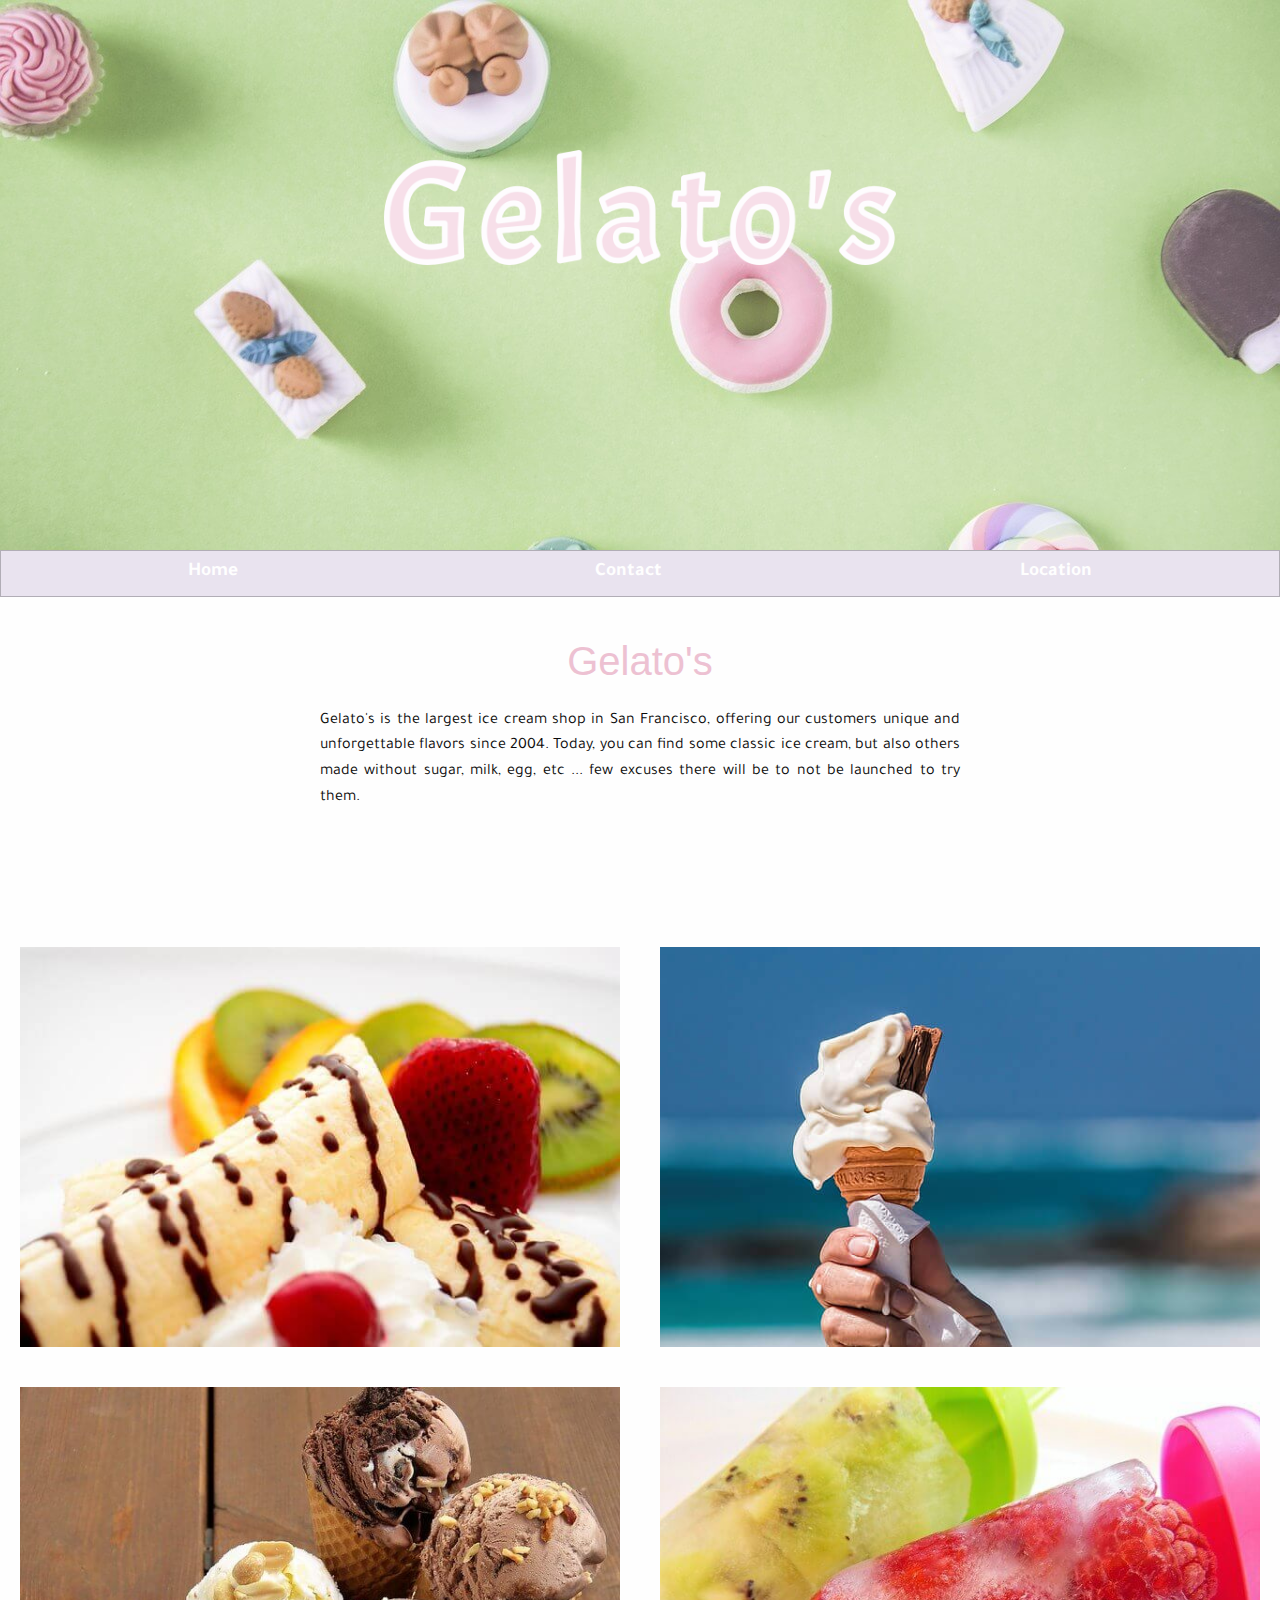
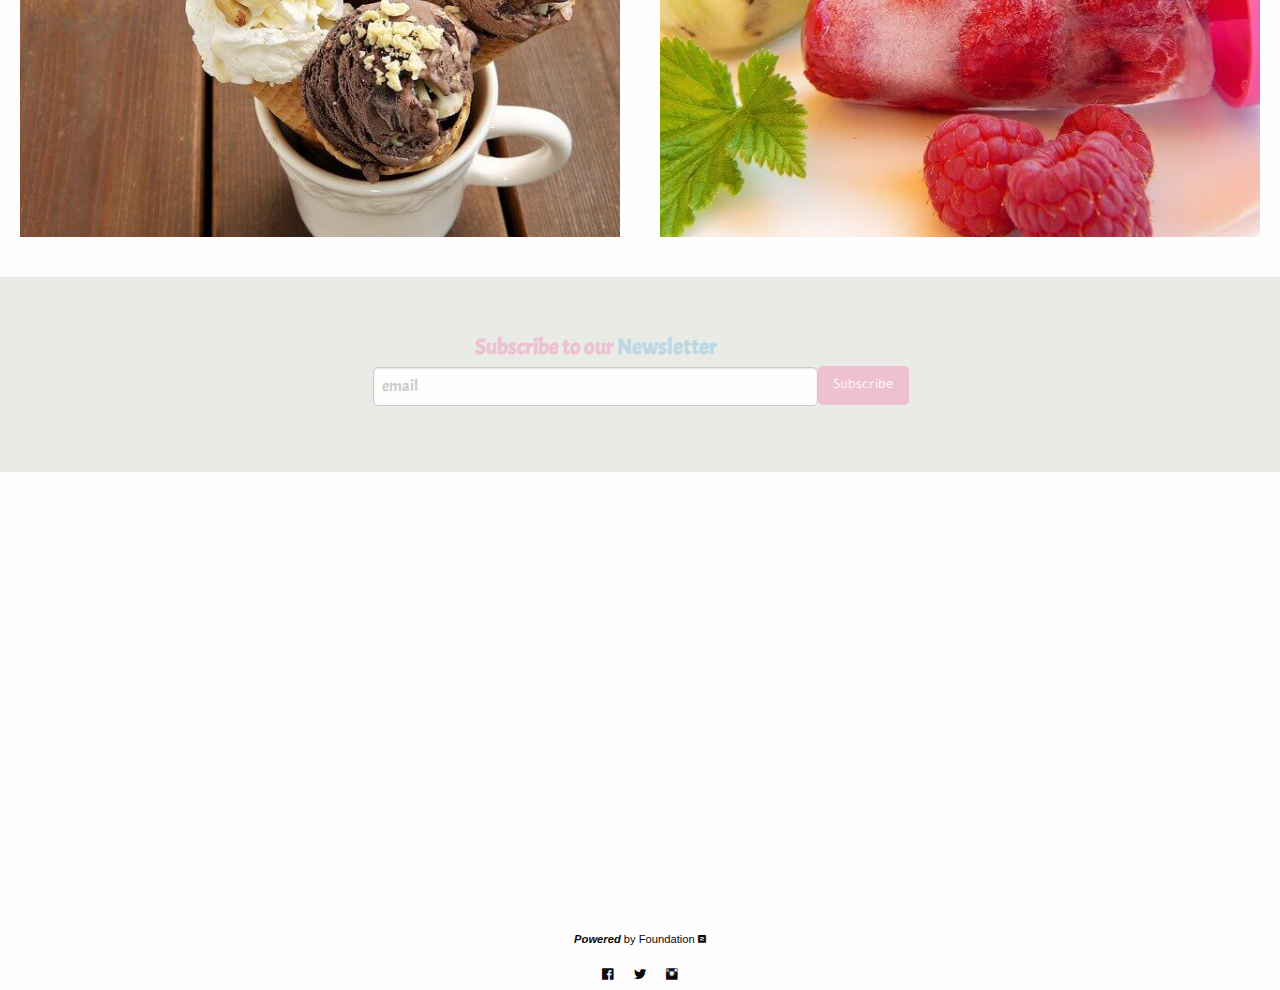
<file: index.html>
<!doctype html>
<html class="no-js" lang="en">
  <head>
    <meta charset="utf-8" />
    <meta http-equiv="x-ua-compatible" content="ie=edge">
    <meta name="viewport" content="width=device-width, initial-scale=1.0">
    <title>Foundation for Sites</title>
    <link href="https://fonts.googleapis.com/css?family=Acme|Tajawal" rel="stylesheet">
    <link rel="stylesheet" href="./assets/foundation-icons/foundation-icons.css">
    <link rel="stylesheet" href="assets/css/app.css">
  </head>
  <body>

    <!-- Encabezado -->
    <div class="container">
      <div class="row">
        <div class="columns large-12 small-12">
          <div class="background">
            <img src="./assets/img/Gelatos.png" alt="Gelatos">
            <!-- <h1 class="title"><span>G</span>elato's</h1> -->
          </div>
        </div>
      </div>
    </div>
    <!-- Encabezado -->

    <!-- tap-bar -->
    <section class="tap-bar row">
      <div class="callout">
        <div class="columns large-4 medium-4">
          <a href="index.html">Home</a>
        </div>
        <div class="columns large-4 medium-4">
          <a href="contact.html">Contact</a>
        </div>
        <div class="columns large-4 medium-4">
          <a href="index.html#location">Location</a>
        </div>
      </div>
    </section>
    <!-- tap-bar -->



    <link rel="stylesheet" href="./assets/foundation-icons/foundation-icons.css">





    <!-- content -->
    <section class="content">
      <div class="row grid-x grid-padding-x">
        <div class="info column large-6 medium-6 small-12 cell large-offset-3">
          <h2 class="subtitle">Gelato's</h2>
          <p>Gelato's is the largest ice cream shop in San Francisco, offering our customers unique and unforgettable flavors since 2004. Today, you can find some classic ice cream, but also others made without sugar, milk, egg, etc ... few excuses there will be to not be launched to try them.</p>
        </div>

        <!-- Content image -->

        <div class="subcontent grid-x large-12 cell">
          <div class="image columns large-6 medium-6 small-12 cell">
            <img src="./assets/img/bananas.jpg" alt="ice cream with bananas">
          </div>
          <div class="image columns large-6 medium-6 small-12 cell">
            <img src="./assets/img/ice-cream-cone.jpg" alt="ice brown">
          </div>
          <div class="image columns large-6 medium-6 small-12 cell">
            <img src="./assets/img/ice-brown.jpg" alt="ice brown">
          </div>
          <div class="image columns large-6 medium-6 small-12 cell">
            <img src="./assets/img/ice-palet.jpg" alt="ice brown">
          </div>
        </div>

        <!-- Content image -->

      </div>
    </section>
    <!-- content -->

    <!-- subscribe -->

    <section class="subscribe">
      <div class="grid-x grid-padding-x">
        <div class="cell large-10 medium-10 small-12 large-offset-1">
          <div class="container">
            <form data-abide novalidate>
              <div class="alert callout" data-abide-error style="display: none;">
                <p><i class="fi-[alert]"></i>There are some errors in your form</p>
              </div>
              <div class="grid-container">
                <div class="grid-x grid-margin-x align-center text-center">
                  <div class="cell large-5 medium-5 small-12 offset-3">
                    <label>Subscribe to our <span class="letter">Newsletter</span>
                      <input type="email" placeholder="email">
                      <span class="form-error">Please entry a valid email</span>
                    </label>
                  </div>
                  <fieldset class="cell large-1 small-12 align-self-middle">
                    <button type="submit" name="button" class="button" value="submit">Subscribe</button>
                  </fieldset>
                </div>
              </div>
            </form>
          </div>
        </div>
      </div>
    </section>

    <!-- subscribe -->


    <!-- location -->

    <section id="location">
      <iframe src="https://www.google.com/maps/embed?pb=!1m18!1m12!1m3!1d9839.98808887489!2d-122.48936977841483!3d37.75867643933671!2m3!1f0!2f0!3f0!3m2!1i1024!2i768!4f13.1!3m3!1m2!1s0x80859a6d00690021%3A0x4a501367f076adff!2sSan+Francisco%2C+California%2C+EE.+UU.!5e0!3m2!1ses-419!2sco!4v1529176736888" width="100%" height="450" frameborder="0" style="border:0" allowfullscreen></iframe>
    </section>

    <!-- location -->



    <!-- social -->

    <footer class="social">
      <div class="grid-x grid-margin-x">
        <div class="cell large-12 small-12 text-center align-center">
          <h3><span>Powered</span> by Foundation <i class="fi-social-zurb"></i></h3>
        </div>
        <div class="cell large-12 align-center social">
            <i class="fi-social-facebook"></i>
            <i class="fi-social-twitter"></i>
            <i class="fi-social-instagram"></i>
        </div>
      </div>
    </footer>
    <!-- social -->

    <script src="assets/js/app.js"></script>
  </body>
</html>
</file>
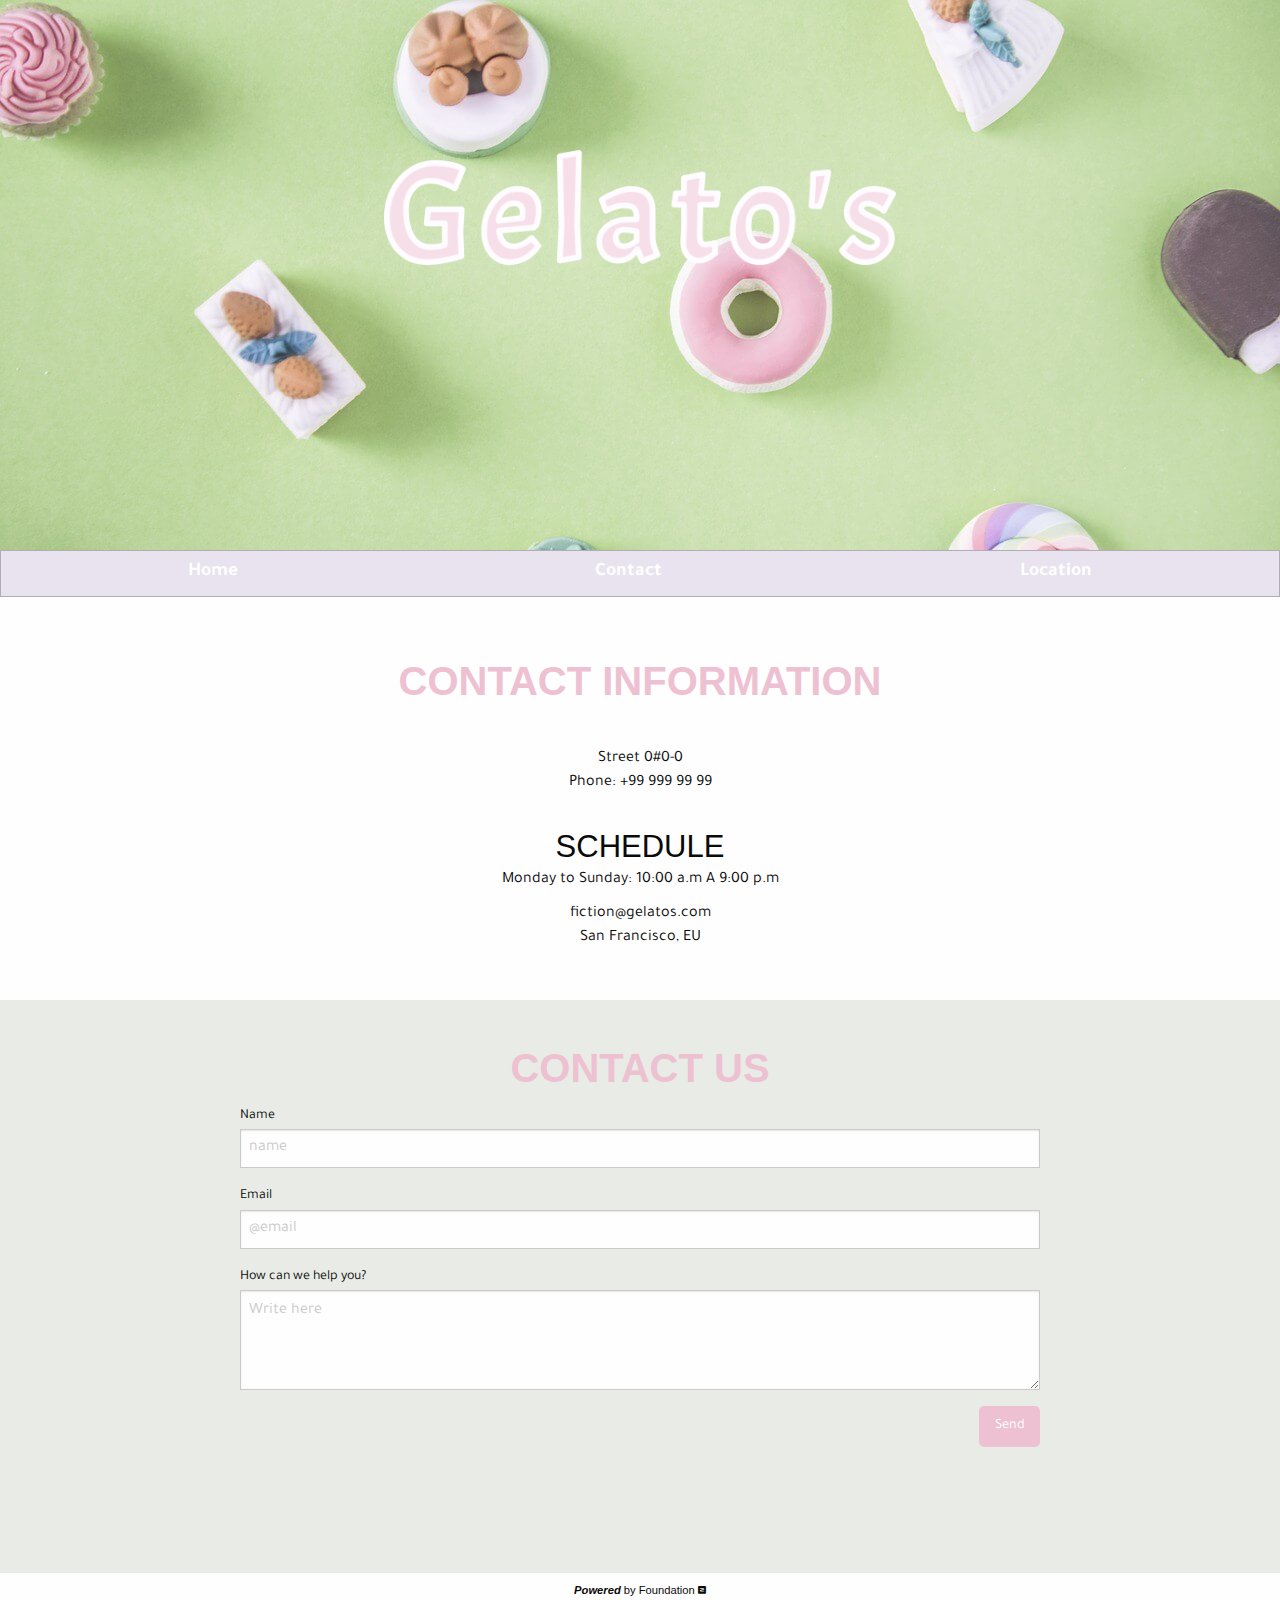
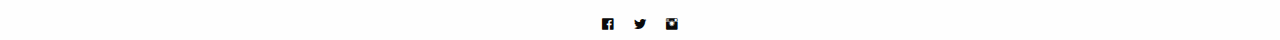
<file: contact.html>
<!doctype html>
<html class="no-js" lang="en">
  <head>
    <meta charset="utf-8" />
    <meta http-equiv="x-ua-compatible" content="ie=edge">
    <meta name="viewport" content="width=device-width, initial-scale=1.0">
    <title>Foundation for Sites</title>
    <link href="https://fonts.googleapis.com/css?family=Acme|Tajawal" rel="stylesheet">
    <link rel="stylesheet" href="./assets/foundation-icons/foundation-icons.css">
    <link rel="stylesheet" href="assets/css/app.css">
  </head>
  <body>

    <!-- Encabezado -->
    <div class="container">
      <div class="row">
        <div class="columns large-12 small-12">
          <div class="background">
            <img src="./assets/img/Gelatos.png" alt="Gelatos">
            <!-- <h1 class="title"><span>G</span>elato's</h1> -->
          </div>
        </div>
      </div>
    </div>
    <!-- Encabezado -->

    <!-- tap-bar -->
    <section class="tap-bar row">
      <div class="callout">
        <div class="columns large-4 medium-4">
          <a href="index.html">Home</a>
        </div>
        <div class="columns large-4 medium-4">
          <a href="contact.html">Contact</a>
        </div>
        <div class="columns large-4 medium-4">
          <a href="index.html#location">Location</a>
        </div>
      </div>
    </section>
    <!-- tap-bar -->


    <!-- contact information -->

    <section id="contact" class="contact">
      <div class="grid-x grid-padding-x align-center text-center">
        <div class="cell large-12">
          <h2 class="title">CONTACT INFORMATION</h2>
        </div>
        <div class="cell large-12 separator1">Street 0#0-0</div>
        <div class="cell large-12">Phone: +99 999 99 99</div>
        <div class="cell large-12 subtitle"><h3>SCHEDULE</h3></div>
        <div class="cell large-12 separator2">Monday to Sunday: 10:00 a.m A 9:00 p.m</div>
        <div class="cell large-12 separator3">fiction@gelatos.com</div>
        <div class="cell large-12">San Francisco, EU</div>
      </div>
    </section>


    <!-- contact information -->

    <div class="wrapper">
      <div class="contact-form">
        <h2>CONTACT US</h2>
      </div>
      <form data-abide novalidate id="form">
        <div class="alert callout" data-abide-error style="display:none;">
          <p><i class="fi-alert"></i> There are some errors in your form.</p>
        </div>
        <div class="grid-container">
          <div class="grid-x grid-margin-x align-center">
            <div class="cell large-8">
              <label> Name
                <input type="text" placeholder="name" required>
                <span class="form-error">
                  please entry a valid name
                </span>
              </label>
            </div>
            <div class="cell large-8">
              <label> Email
                <input type="email" placeholder="@email" required>
                <span class="form-error">
                  please entry a valid email
                </span>
              </label>
            </div>
            <div class="cell large-8">
              <label>
                How can we help you?
                <textarea placeholder="Write here"></textarea>
              </label>
            </div>
            <fieldset class="cell large-12 align-right">
              <button class="button" type="submit" value="Submit">Send</button>
            </fieldset>
          </div>
        </div>
      </form>
    </div>


    <!-- contact information -->



    <!-- social -->

    <footer class="social">
      <div class="grid-x grid-margin-x">
        <div class="cell large-12 small-12 text-center align-center">
          <h3><span>Powered</span> by Foundation <i class="fi-social-zurb"></i></h3>
        </div>
        <div class="cell large-12 align-center social">
            <i class="fi-social-facebook"></i>
            <i class="fi-social-twitter"></i>
            <i class="fi-social-instagram"></i>
        </div>
      </div>
    </footer>
    <!-- social -->

    <script src="assets/js/app.js"></script>
  </body>
</html>
</file>
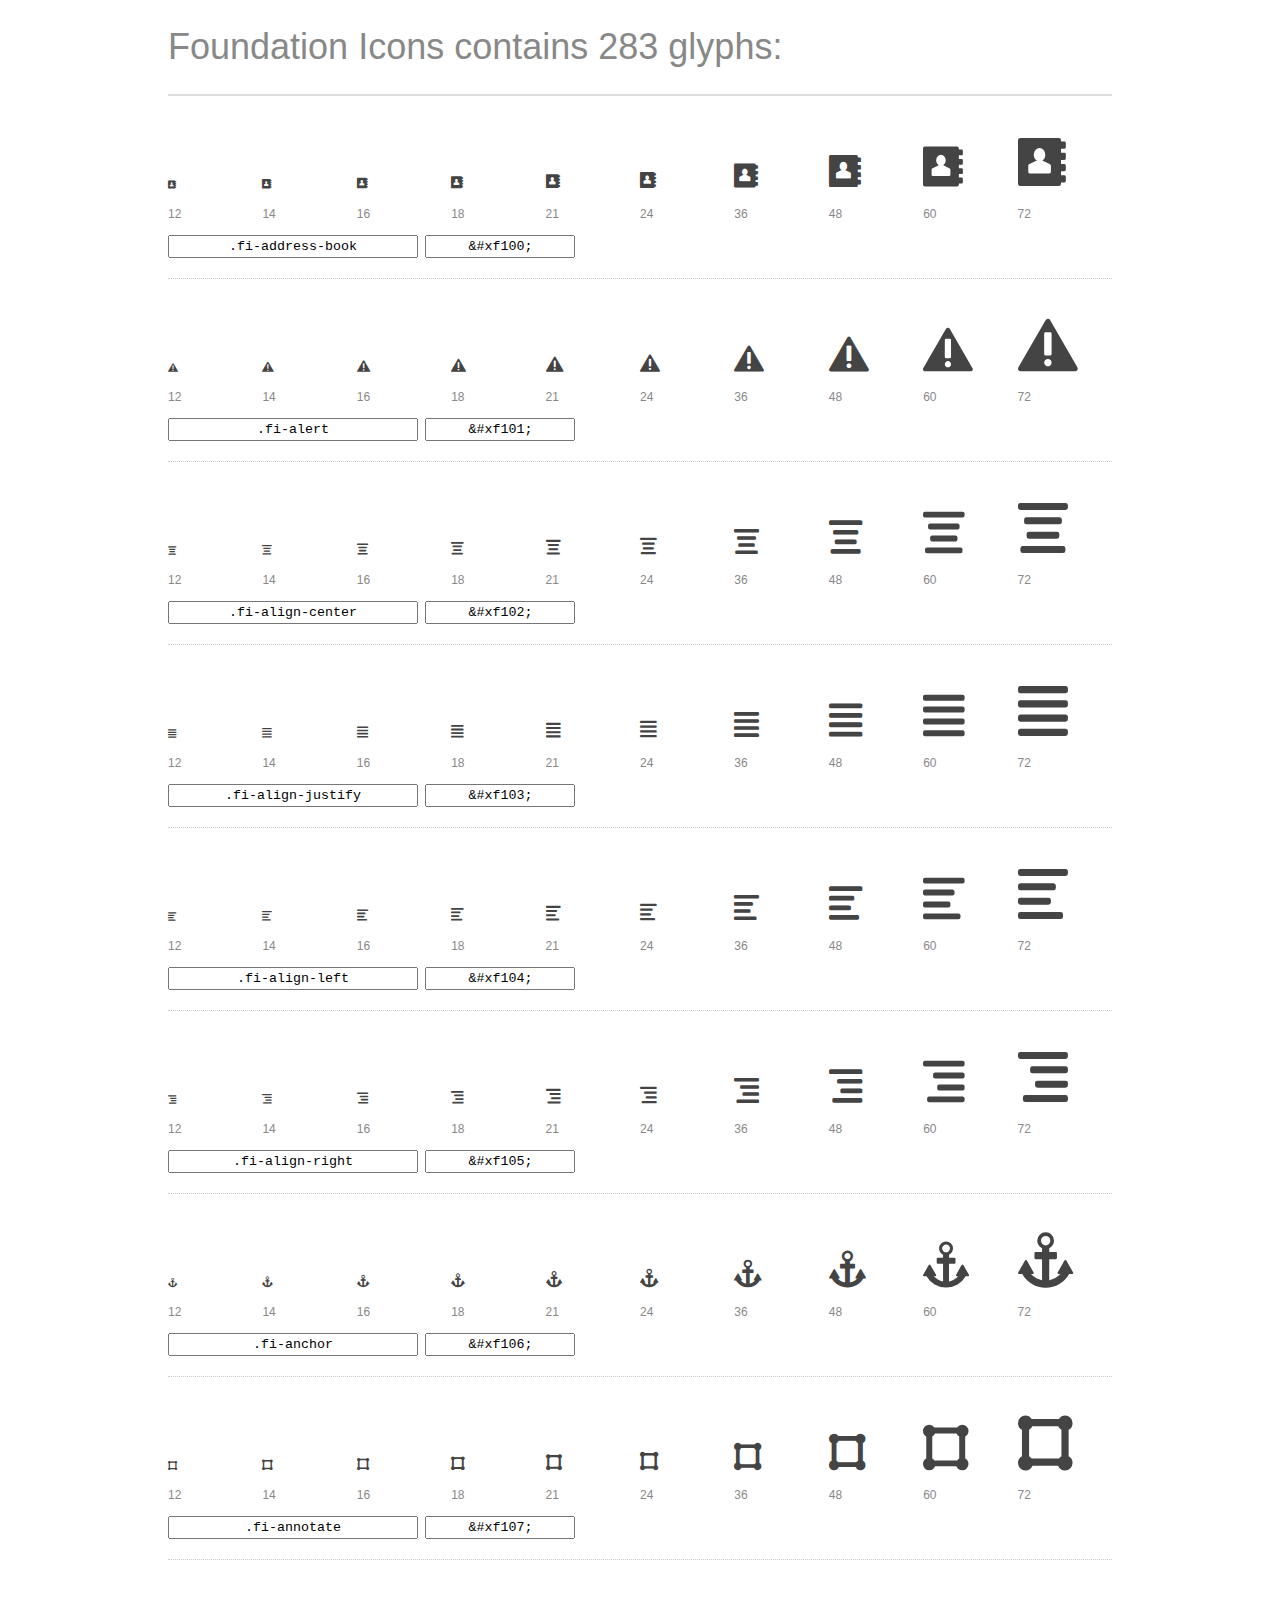
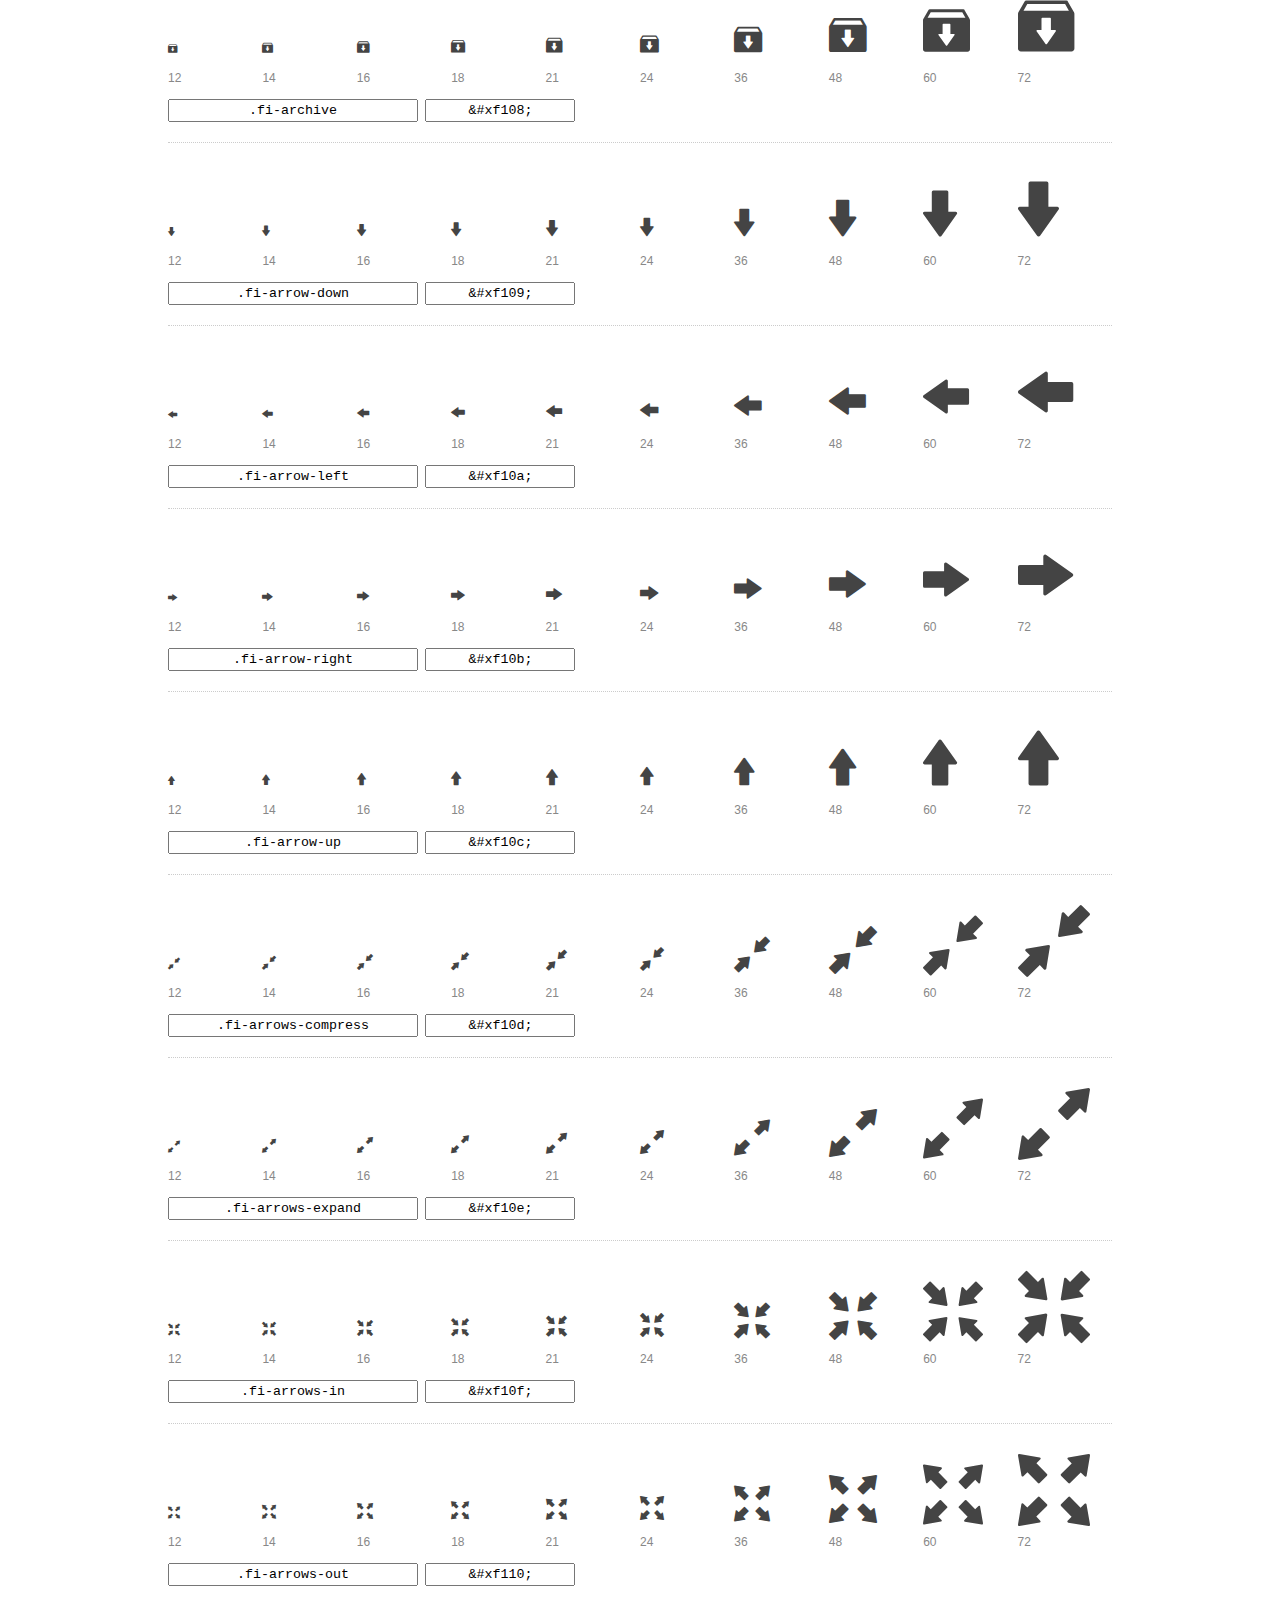
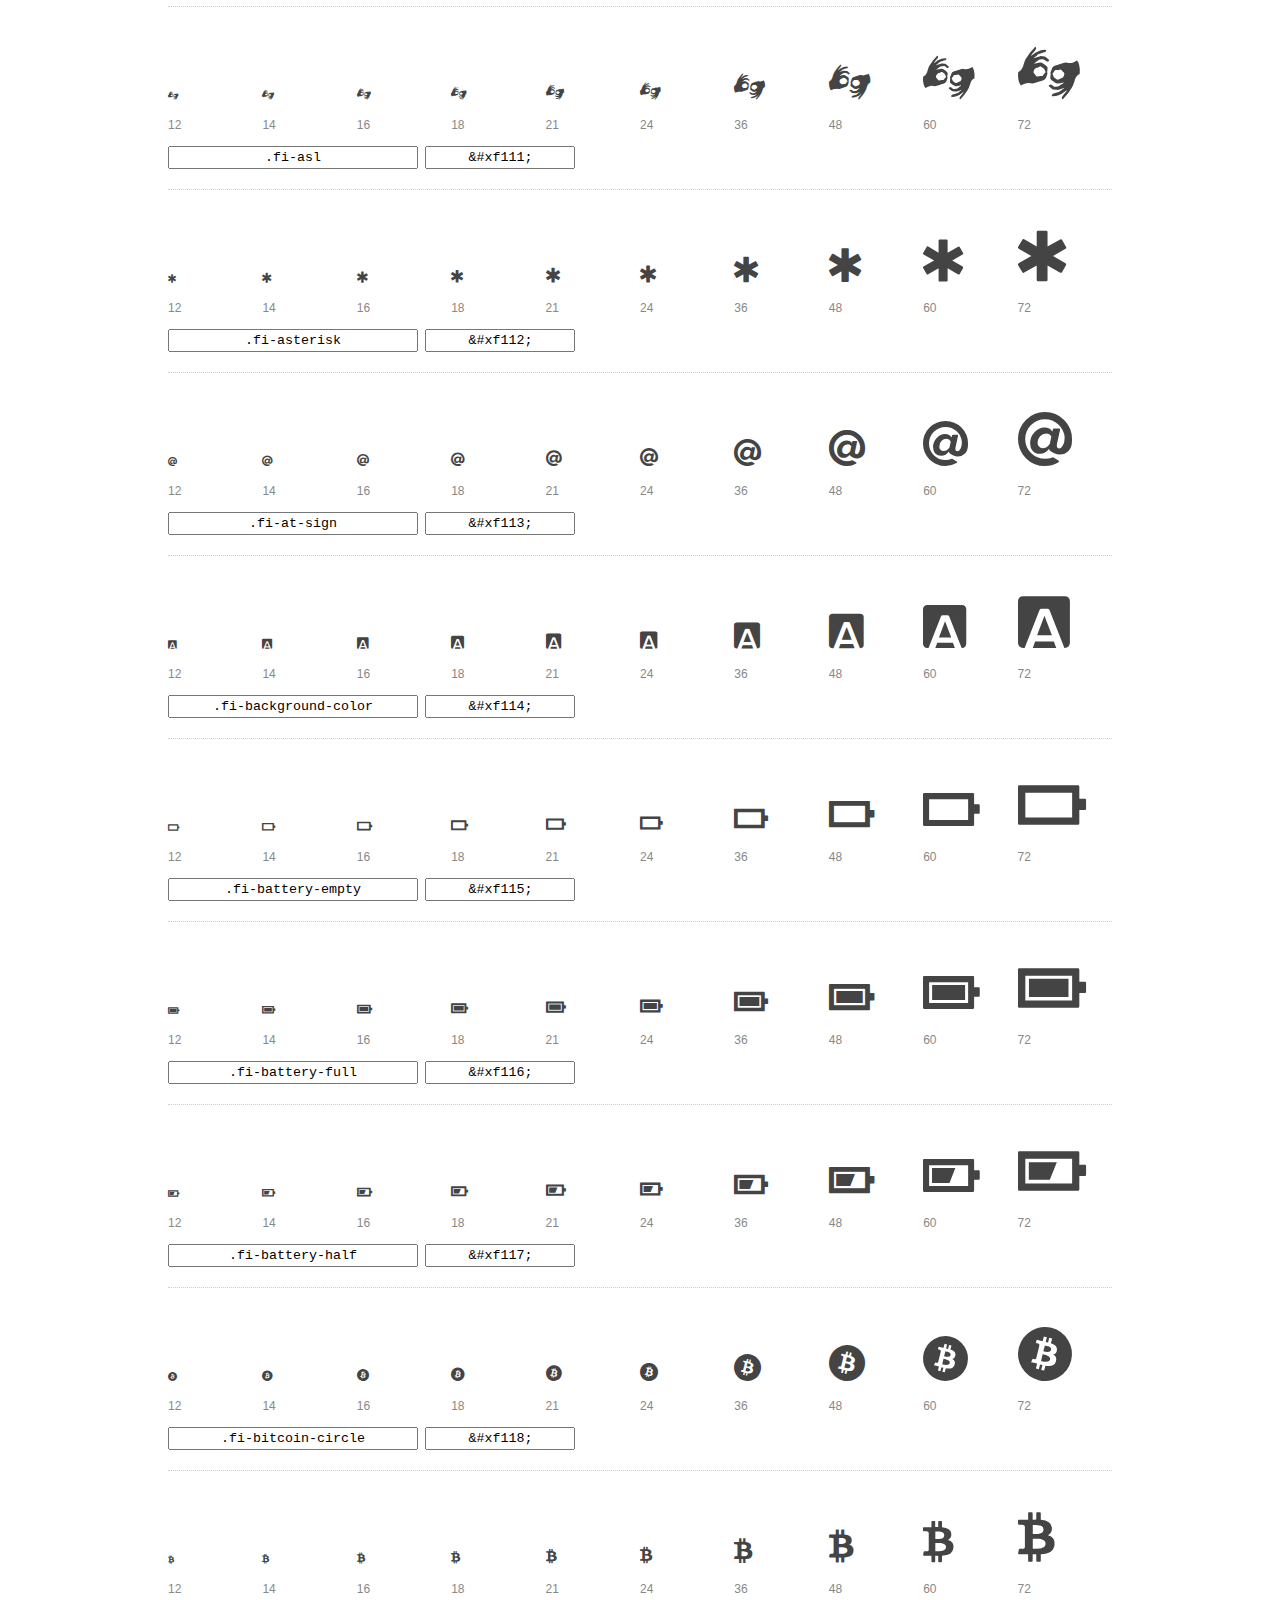
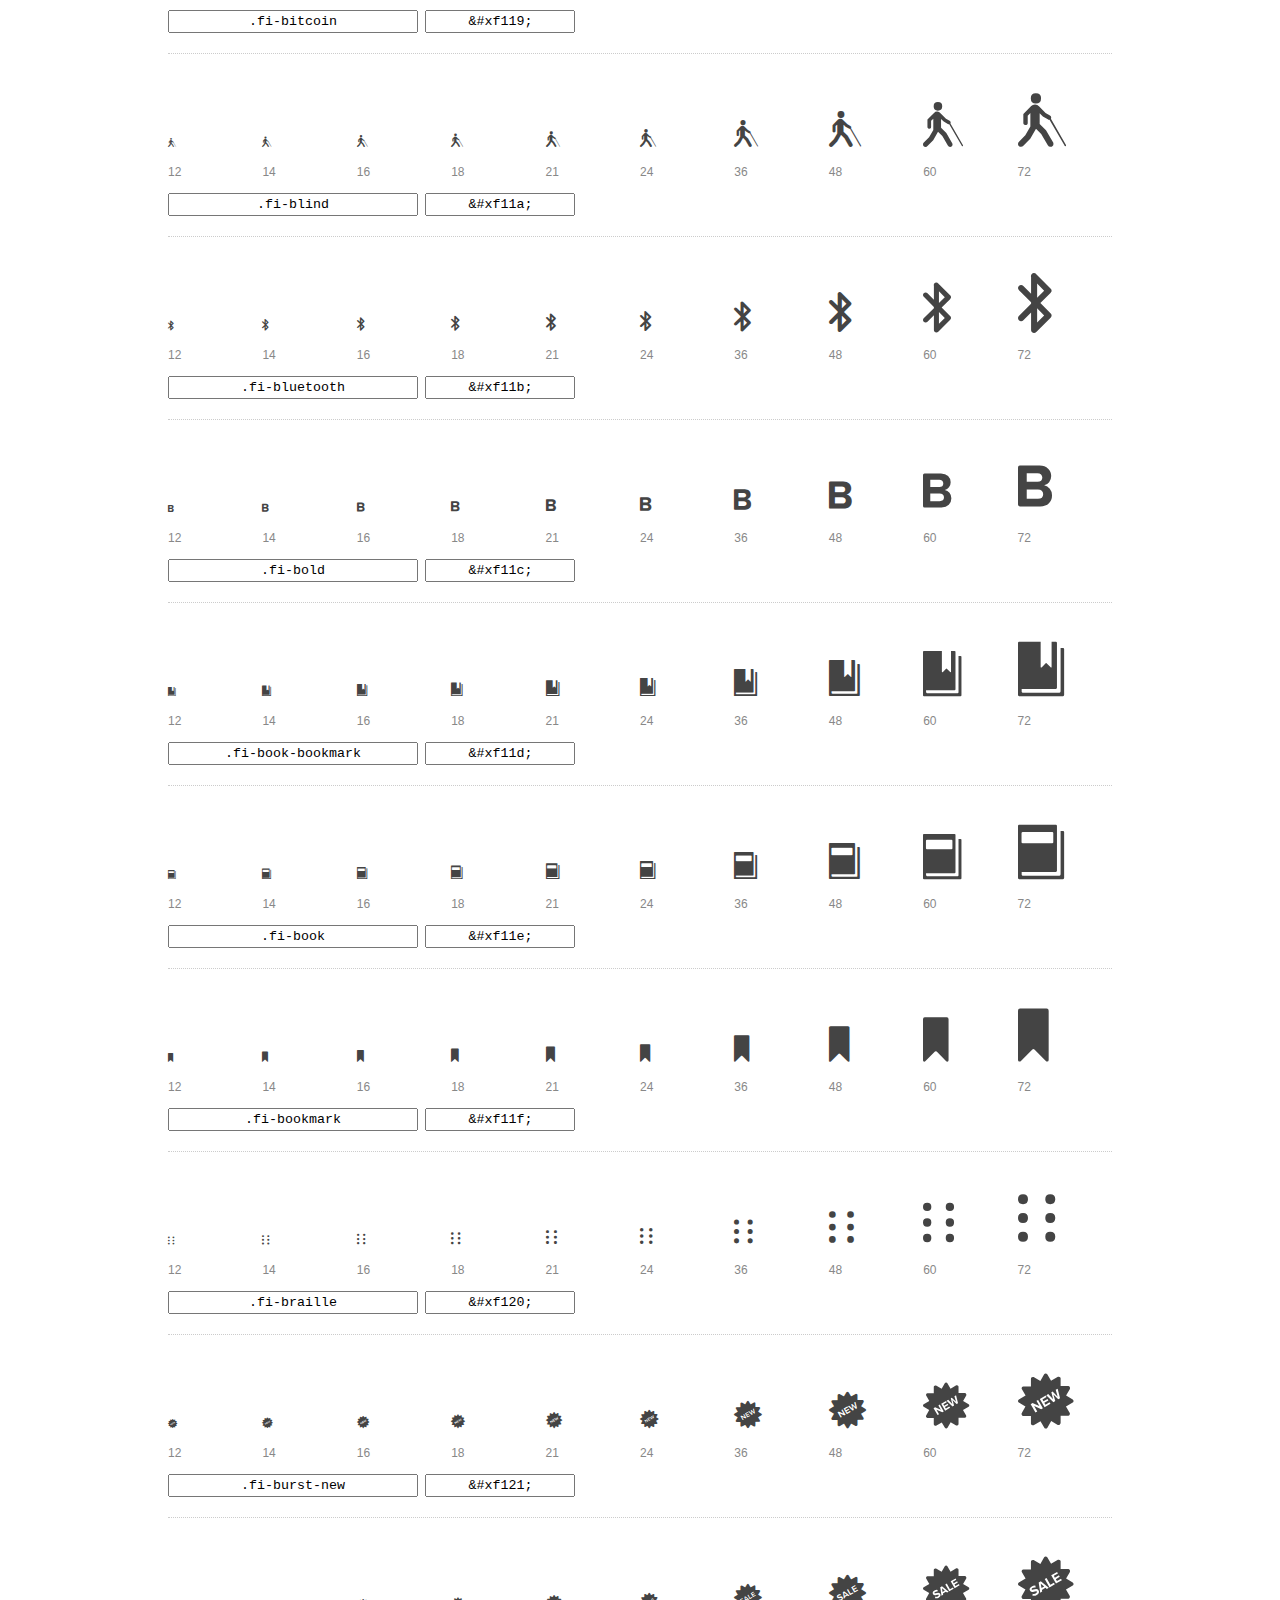
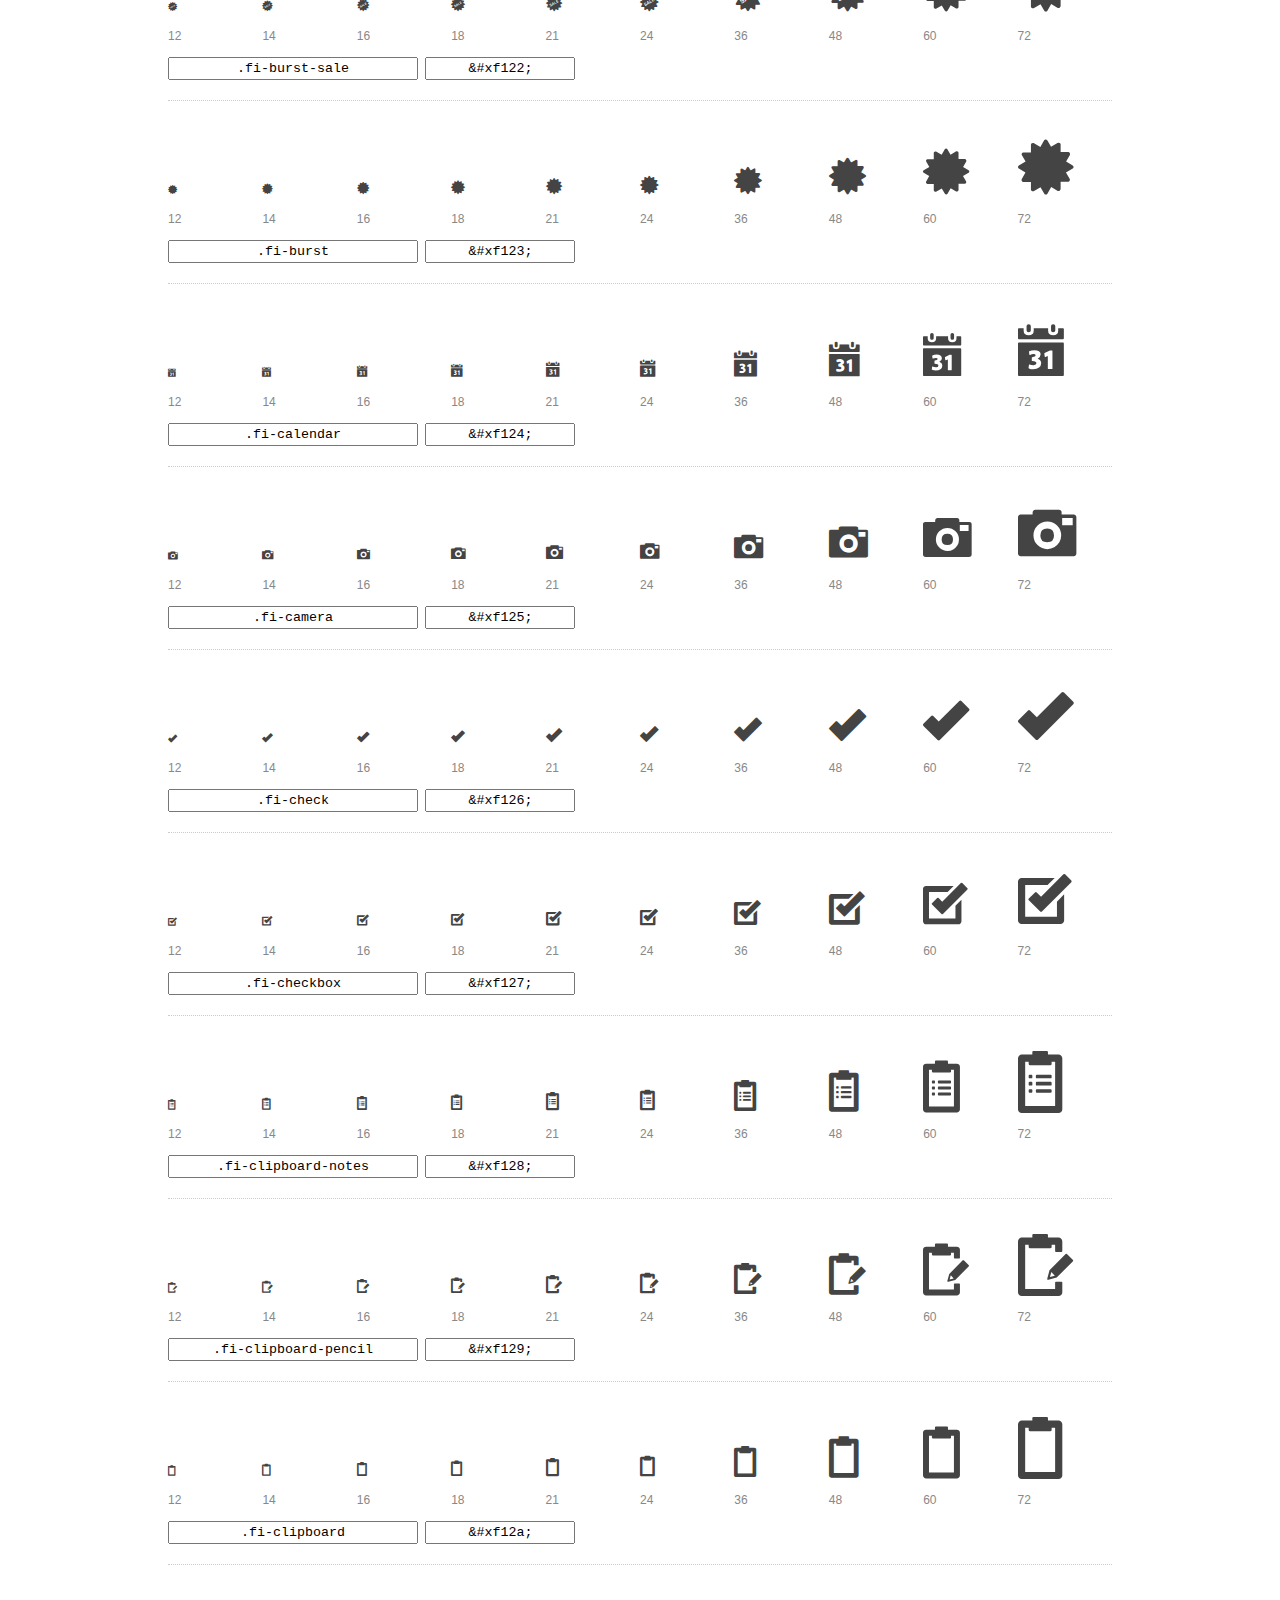
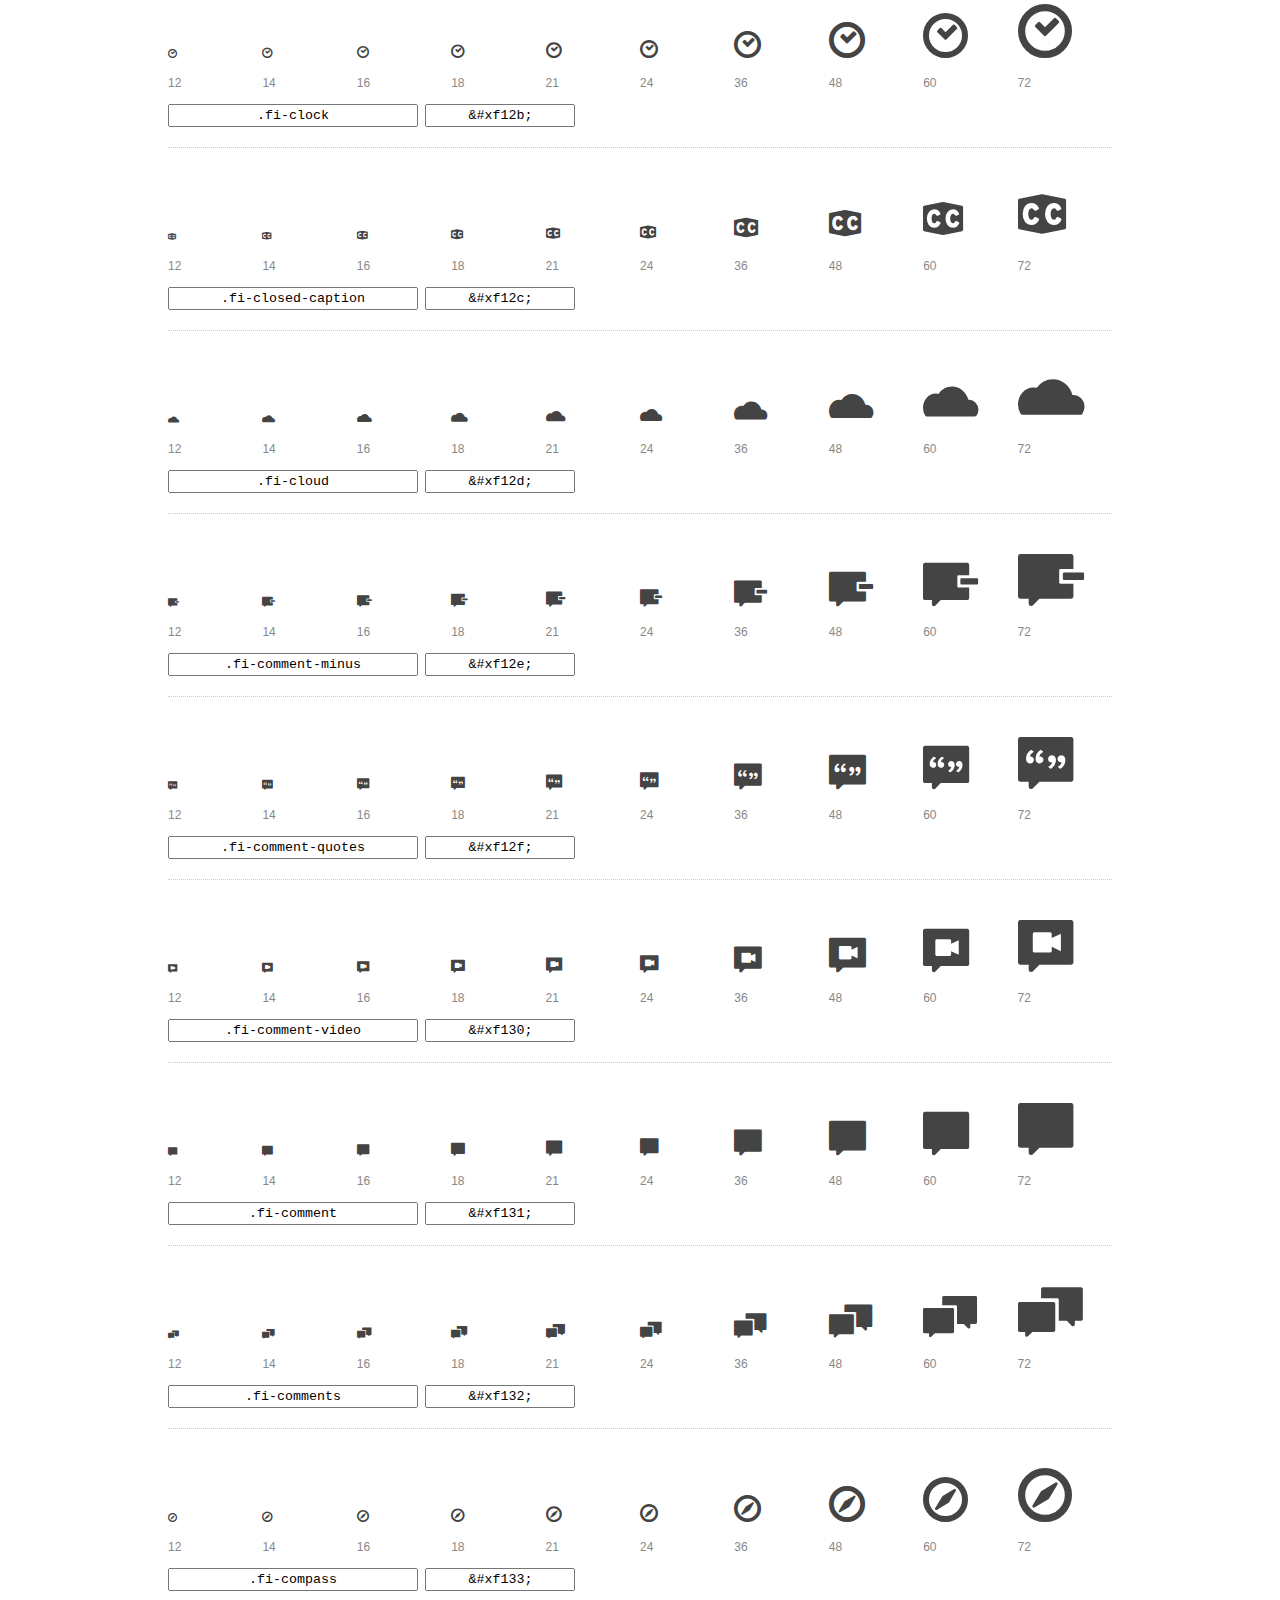
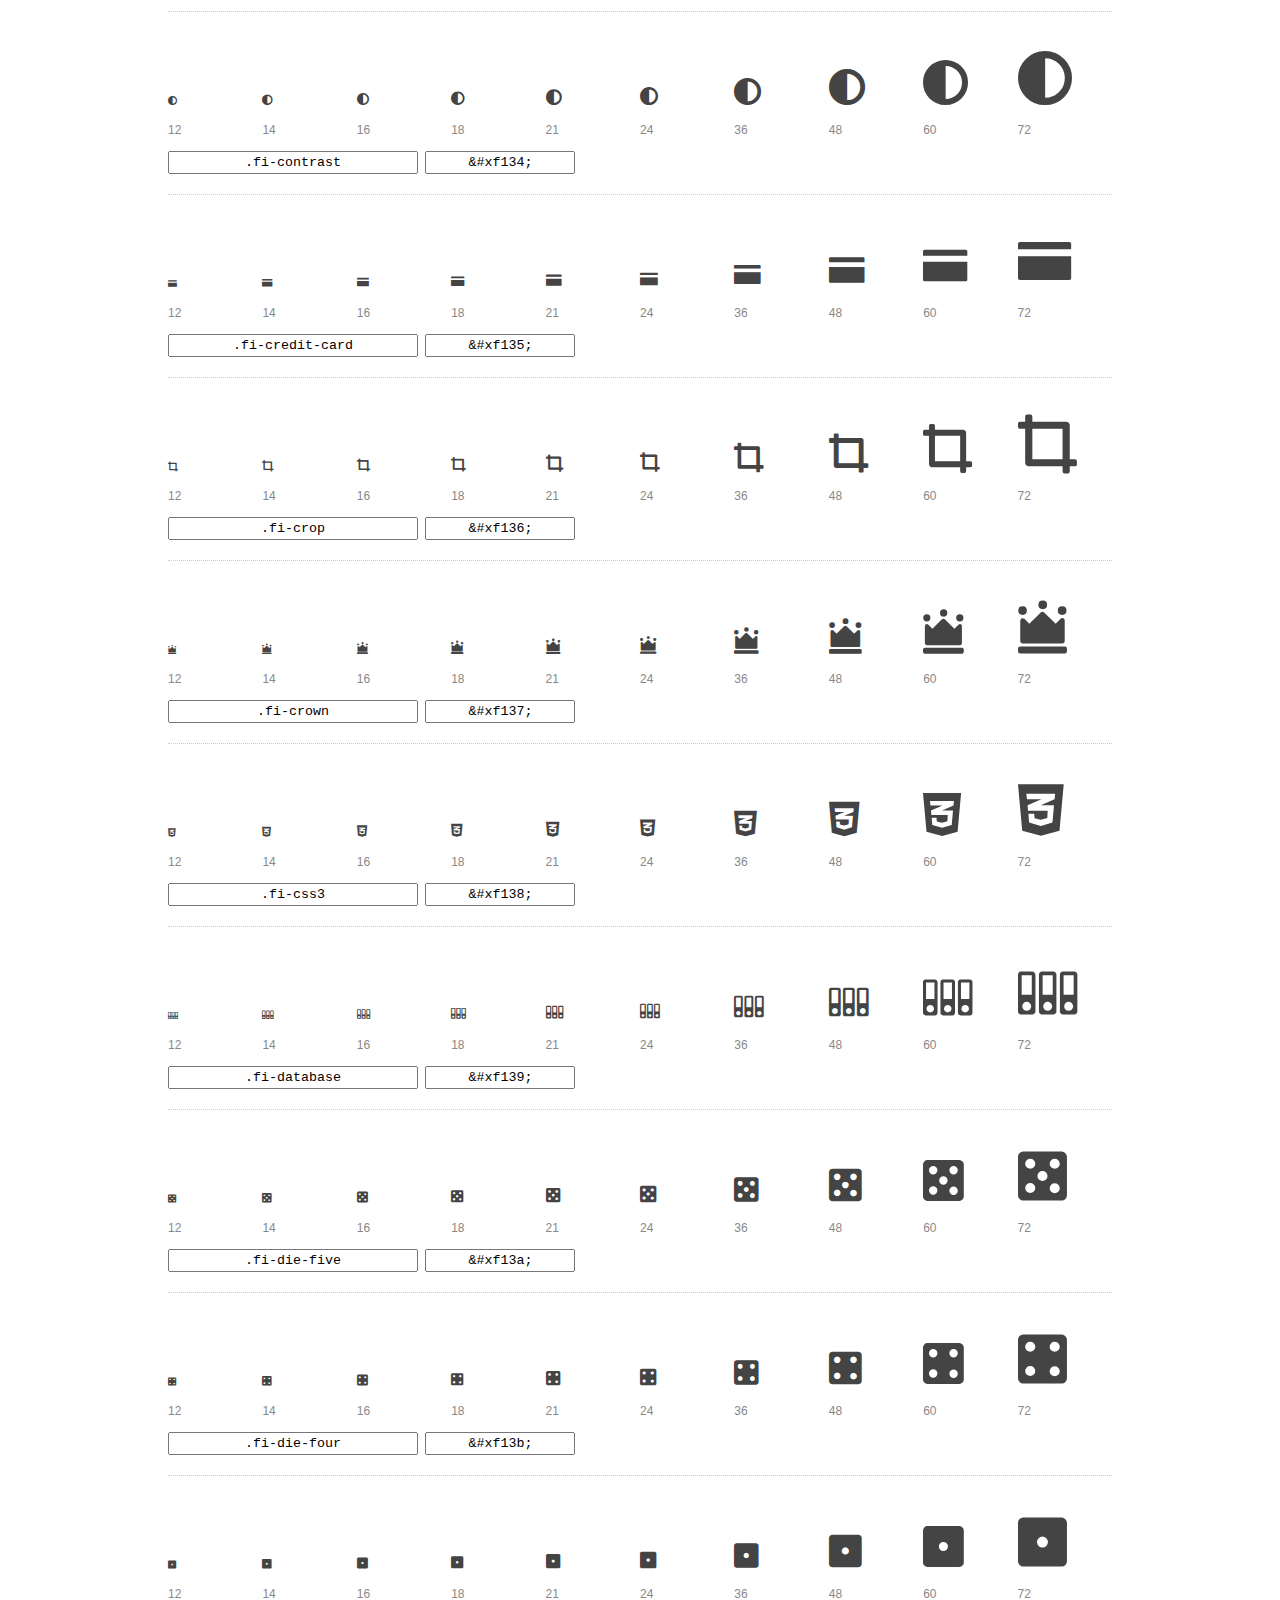
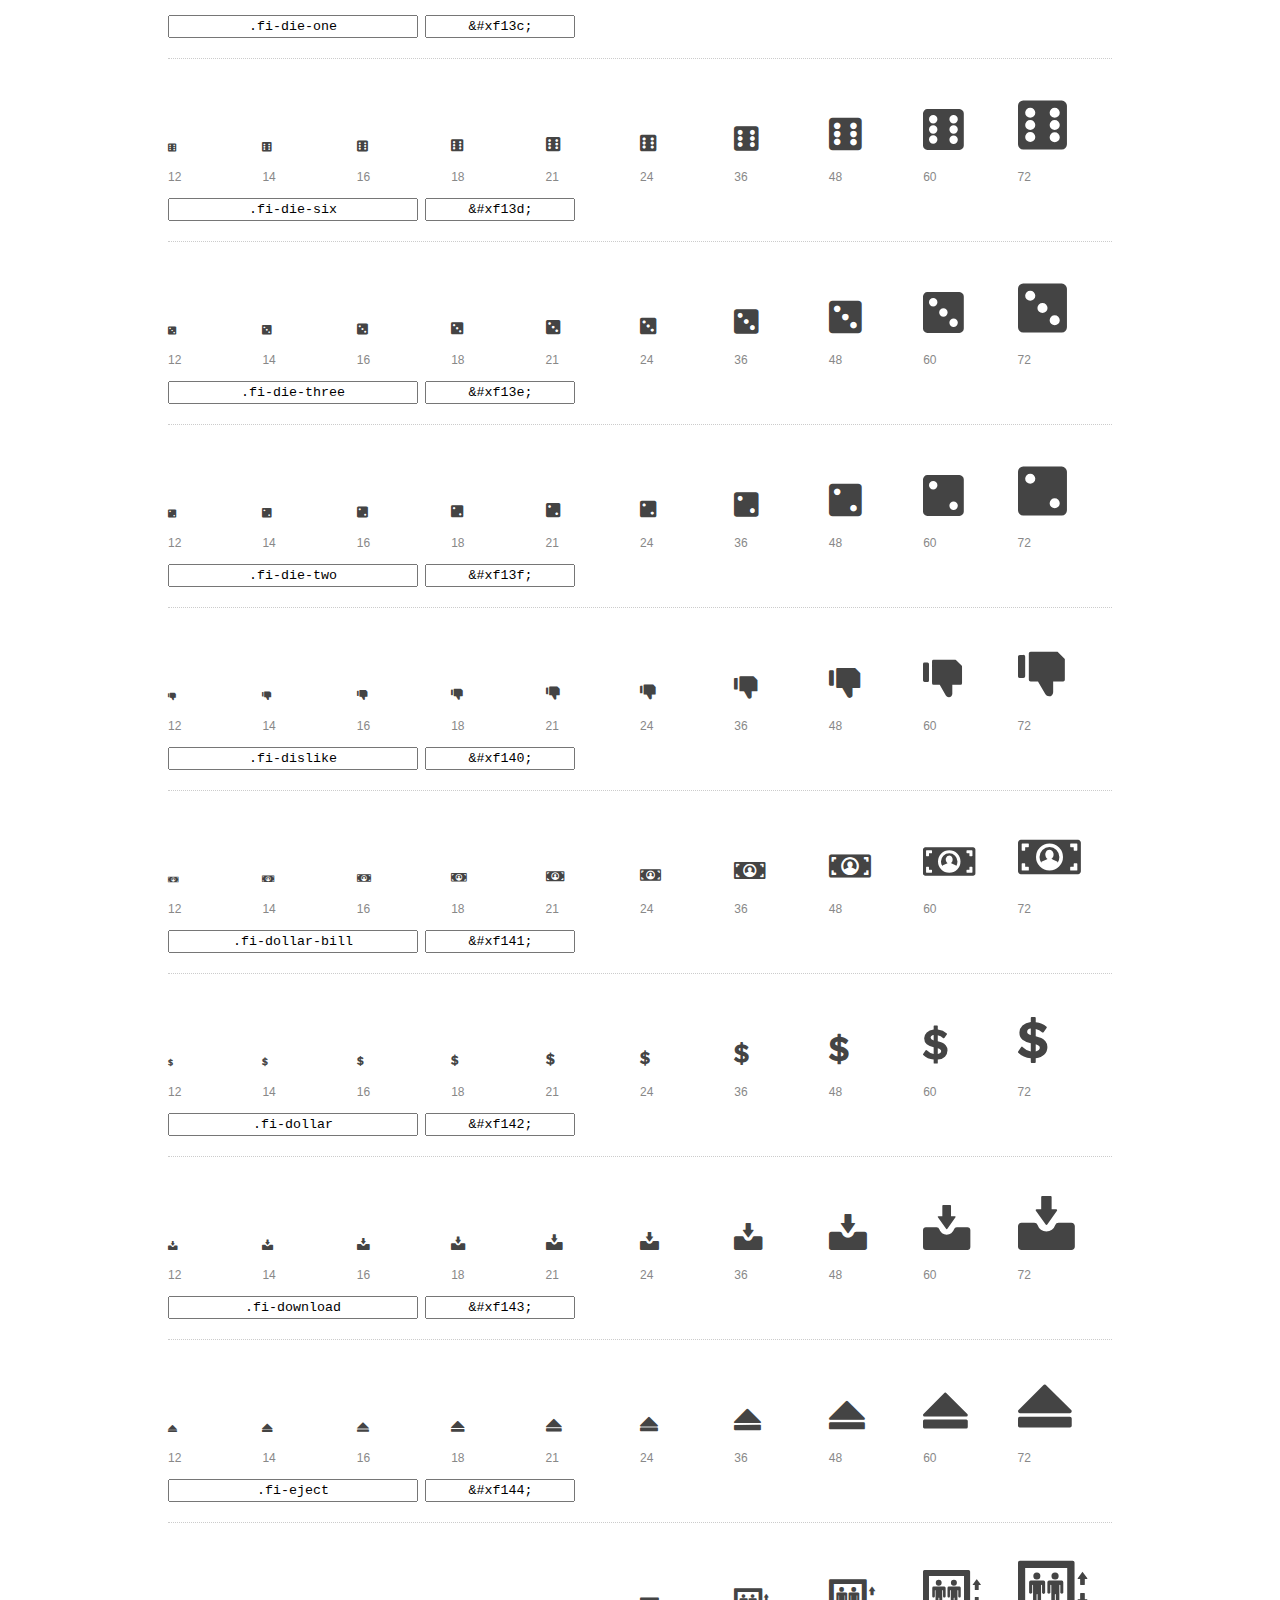
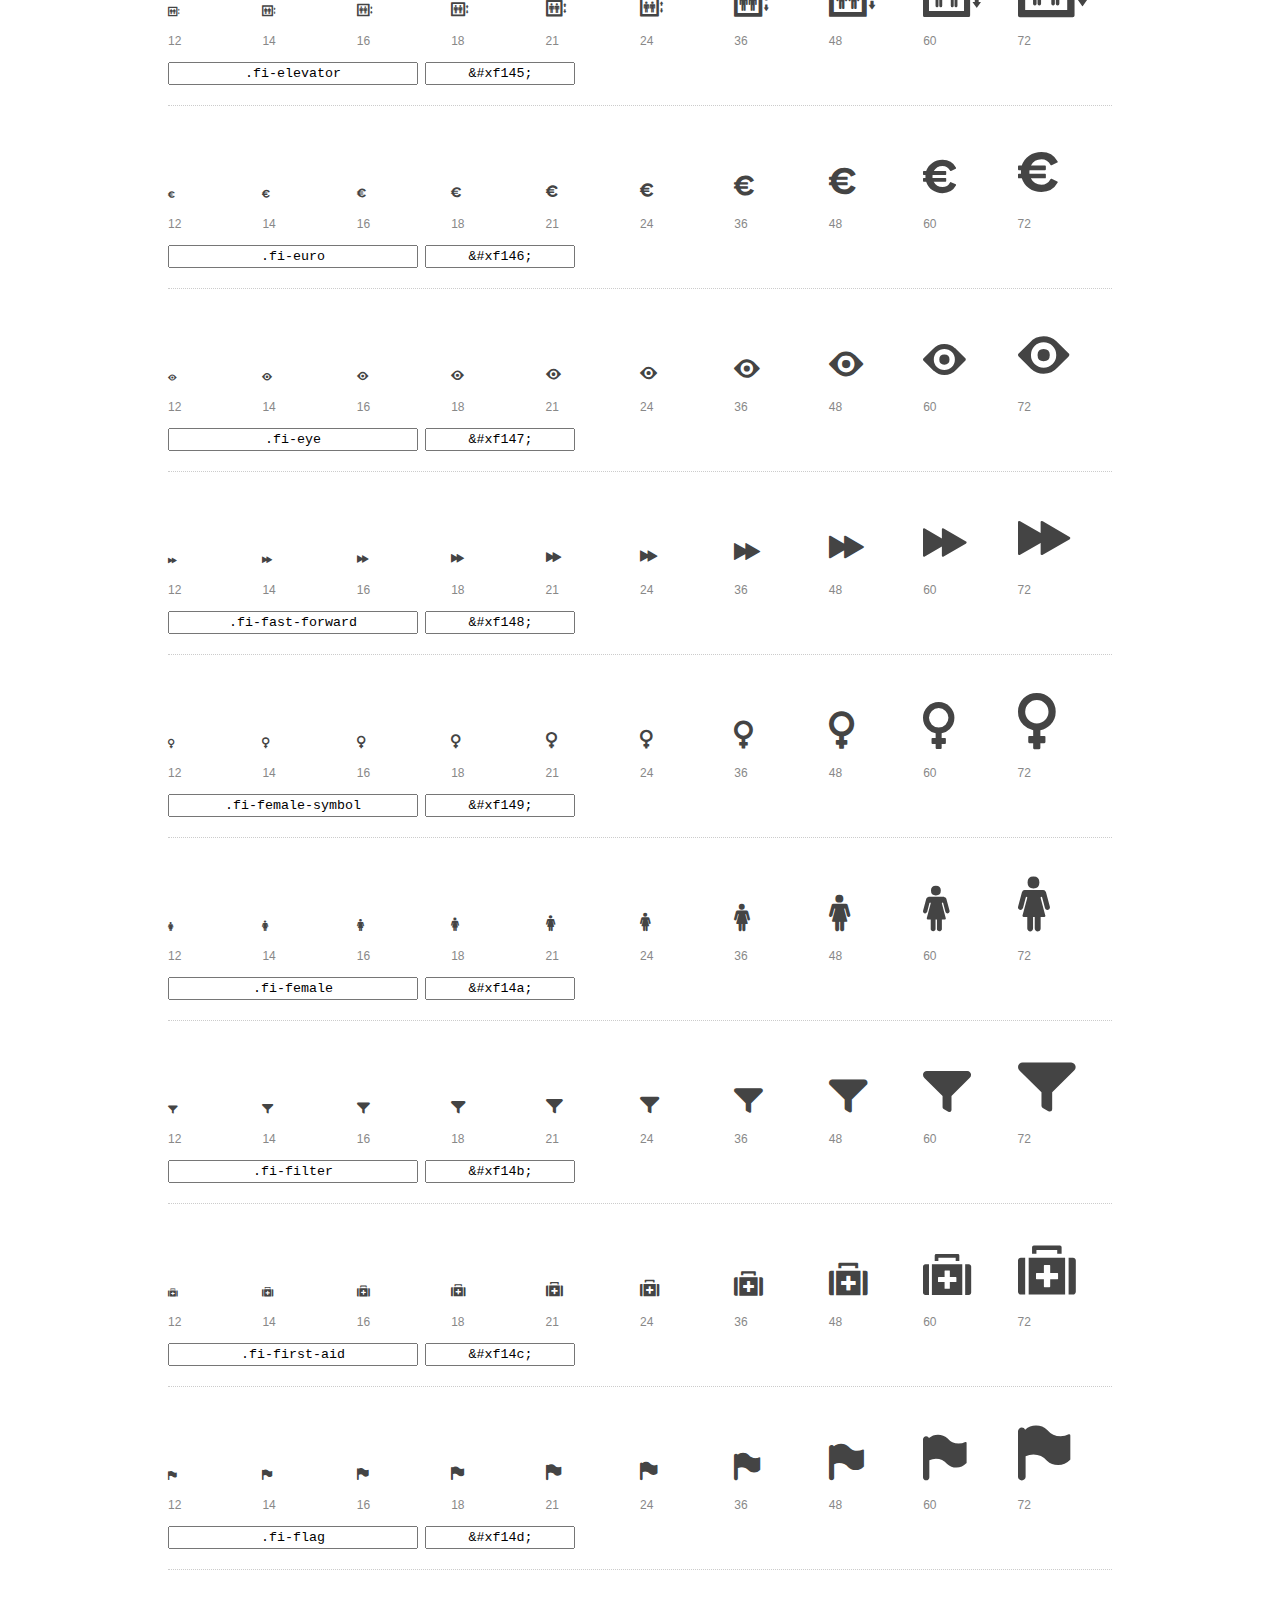
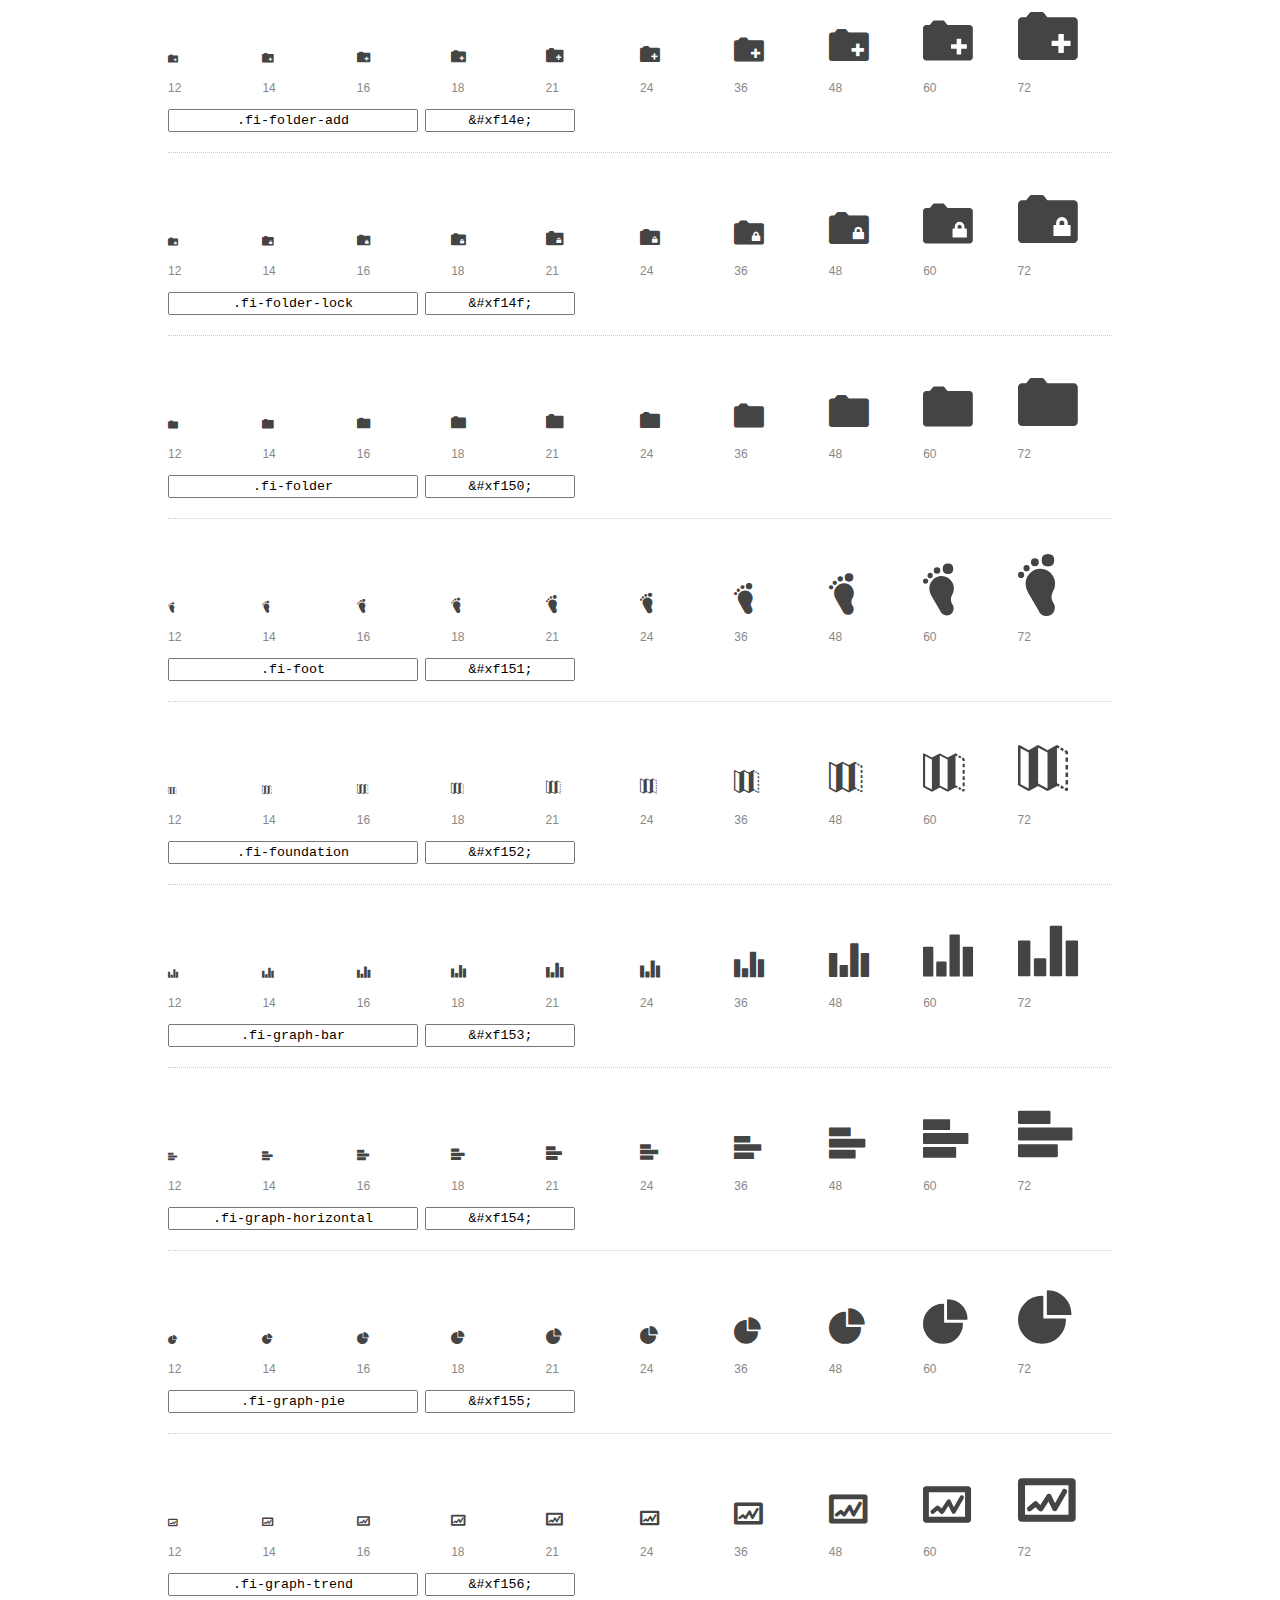
<file: assets/foundation-icons/preview.html>
<!DOCTYPE html>
<html>
  <head>
    <title>Foundation Icons glyphs preview</title>
    <link rel="stylesheet" href="foundation-icons.css" />

    <style>
      * {
        -moz-box-sizing: border-box;
        -webkit-box-sizing: border-box;
        box-sizing: border-box;
        margin: 0;
        padding: 0;
      }

      body {
        background: #fff;
        color: #444;
        font: 16px/1.5 "Helvetica Neue", Helvetica, Arial, sans-serif;
      }

      a, 
      a:visited {
        color: #888;
        text-decoration: underline;
      }
      a:hover, 
      a:focus { color: #000; }

      h1 {
        border-bottom: 2px solid #ddd;
        color: #888;
        font-size: 36px;
        font-weight: 300;
        margin-bottom: 20px;
        padding: 20px 0;
      }

      .container {
        margin: 0 auto;
        min-width: 880px;
        padding: 0 40px;
        width: 80%;
      }

      .glyph {
        border-bottom: 1px dotted #ccc;
        padding: 10px 0 20px;
        margin-bottom: 20px;
      }

      .preview-glyphs { vertical-align: bottom; } 

      .preview-scale { 
        color: #888;
        font-size: 12px; 
        margin-top: 5px;
      }

      .step {
        display: inline-block;
        line-height: 1;
        width: 10%;
      }

      
      .size-12 { font-size: 12px; }
      
      .size-14 { font-size: 14px; }
      
      .size-16 { font-size: 16px; }
      
      .size-18 { font-size: 18px; }
      
      .size-21 { font-size: 21px; }
      
      .size-24 { font-size: 24px; }
      
      .size-36 { font-size: 36px; }
      
      .size-48 { font-size: 48px; }
      
      .size-60 { font-size: 60px; }
      
      .size-72 { font-size: 72px; }
      

      .usage { margin-top: 10px; }

      .usage input {
        font-family: monospace;
        margin-right: 3px;
        padding: 2px 5px;
        text-align: center;
      }

      .usage .point { width: 150px; }

      .usage .class { width: 250px; }

      .footer {
        color: #888;
        font-size: 12px;
        padding: 20px 0;
      }
    </style>

    <!--[if lte IE 8]><script src="http://html5shiv.googlecode.com/svn/trunk/html5.js"></script><![endif]-->
  </head>

  <body>
    <div class="container">
      <h1>Foundation Icons contains 283 glyphs:</h1> 

      
      <div class="glyph">
        <div class="preview-glyphs">
          <i class="step fi-address-book size-12"></i><i class="step fi-address-book size-14"></i><i class="step fi-address-book size-16"></i><i class="step fi-address-book size-18"></i><i class="step fi-address-book size-21"></i><i class="step fi-address-book size-24"></i><i class="step fi-address-book size-36"></i><i class="step fi-address-book size-48"></i><i class="step fi-address-book size-60"></i><i class="step fi-address-book size-72"></i>
        </div>
        <div class="preview-scale">
          <span class="step">12</span><span class="step">14</span><span class="step">16</span><span class="step">18</span><span class="step">21</span><span class="step">24</span><span class="step">36</span><span class="step">48</span><span class="step">60</span><span class="step">72</span> 
        </div>
        <div class="usage">
          <input class="class" type="text" readonly="readonly" onClick="this.select();" value=".fi-address-book" />
          <input class="point" type="text" readonly="readonly" onClick="this.select();" value="&amp;#xf100;" />
        </div>
      </div>
      
      <div class="glyph">
        <div class="preview-glyphs">
          <i class="step fi-alert size-12"></i><i class="step fi-alert size-14"></i><i class="step fi-alert size-16"></i><i class="step fi-alert size-18"></i><i class="step fi-alert size-21"></i><i class="step fi-alert size-24"></i><i class="step fi-alert size-36"></i><i class="step fi-alert size-48"></i><i class="step fi-alert size-60"></i><i class="step fi-alert size-72"></i>
        </div>
        <div class="preview-scale">
          <span class="step">12</span><span class="step">14</span><span class="step">16</span><span class="step">18</span><span class="step">21</span><span class="step">24</span><span class="step">36</span><span class="step">48</span><span class="step">60</span><span class="step">72</span> 
        </div>
        <div class="usage">
          <input class="class" type="text" readonly="readonly" onClick="this.select();" value=".fi-alert" />
          <input class="point" type="text" readonly="readonly" onClick="this.select();" value="&amp;#xf101;" />
        </div>
      </div>
      
      <div class="glyph">
        <div class="preview-glyphs">
          <i class="step fi-align-center size-12"></i><i class="step fi-align-center size-14"></i><i class="step fi-align-center size-16"></i><i class="step fi-align-center size-18"></i><i class="step fi-align-center size-21"></i><i class="step fi-align-center size-24"></i><i class="step fi-align-center size-36"></i><i class="step fi-align-center size-48"></i><i class="step fi-align-center size-60"></i><i class="step fi-align-center size-72"></i>
        </div>
        <div class="preview-scale">
          <span class="step">12</span><span class="step">14</span><span class="step">16</span><span class="step">18</span><span class="step">21</span><span class="step">24</span><span class="step">36</span><span class="step">48</span><span class="step">60</span><span class="step">72</span> 
        </div>
        <div class="usage">
          <input class="class" type="text" readonly="readonly" onClick="this.select();" value=".fi-align-center" />
          <input class="point" type="text" readonly="readonly" onClick="this.select();" value="&amp;#xf102;" />
        </div>
      </div>
      
      <div class="glyph">
        <div class="preview-glyphs">
          <i class="step fi-align-justify size-12"></i><i class="step fi-align-justify size-14"></i><i class="step fi-align-justify size-16"></i><i class="step fi-align-justify size-18"></i><i class="step fi-align-justify size-21"></i><i class="step fi-align-justify size-24"></i><i class="step fi-align-justify size-36"></i><i class="step fi-align-justify size-48"></i><i class="step fi-align-justify size-60"></i><i class="step fi-align-justify size-72"></i>
        </div>
        <div class="preview-scale">
          <span class="step">12</span><span class="step">14</span><span class="step">16</span><span class="step">18</span><span class="step">21</span><span class="step">24</span><span class="step">36</span><span class="step">48</span><span class="step">60</span><span class="step">72</span> 
        </div>
        <div class="usage">
          <input class="class" type="text" readonly="readonly" onClick="this.select();" value=".fi-align-justify" />
          <input class="point" type="text" readonly="readonly" onClick="this.select();" value="&amp;#xf103;" />
        </div>
      </div>
      
      <div class="glyph">
        <div class="preview-glyphs">
          <i class="step fi-align-left size-12"></i><i class="step fi-align-left size-14"></i><i class="step fi-align-left size-16"></i><i class="step fi-align-left size-18"></i><i class="step fi-align-left size-21"></i><i class="step fi-align-left size-24"></i><i class="step fi-align-left size-36"></i><i class="step fi-align-left size-48"></i><i class="step fi-align-left size-60"></i><i class="step fi-align-left size-72"></i>
        </div>
        <div class="preview-scale">
          <span class="step">12</span><span class="step">14</span><span class="step">16</span><span class="step">18</span><span class="step">21</span><span class="step">24</span><span class="step">36</span><span class="step">48</span><span class="step">60</span><span class="step">72</span> 
        </div>
        <div class="usage">
          <input class="class" type="text" readonly="readonly" onClick="this.select();" value=".fi-align-left" />
          <input class="point" type="text" readonly="readonly" onClick="this.select();" value="&amp;#xf104;" />
        </div>
      </div>
      
      <div class="glyph">
        <div class="preview-glyphs">
          <i class="step fi-align-right size-12"></i><i class="step fi-align-right size-14"></i><i class="step fi-align-right size-16"></i><i class="step fi-align-right size-18"></i><i class="step fi-align-right size-21"></i><i class="step fi-align-right size-24"></i><i class="step fi-align-right size-36"></i><i class="step fi-align-right size-48"></i><i class="step fi-align-right size-60"></i><i class="step fi-align-right size-72"></i>
        </div>
        <div class="preview-scale">
          <span class="step">12</span><span class="step">14</span><span class="step">16</span><span class="step">18</span><span class="step">21</span><span class="step">24</span><span class="step">36</span><span class="step">48</span><span class="step">60</span><span class="step">72</span> 
        </div>
        <div class="usage">
          <input class="class" type="text" readonly="readonly" onClick="this.select();" value=".fi-align-right" />
          <input class="point" type="text" readonly="readonly" onClick="this.select();" value="&amp;#xf105;" />
        </div>
      </div>
      
      <div class="glyph">
        <div class="preview-glyphs">
          <i class="step fi-anchor size-12"></i><i class="step fi-anchor size-14"></i><i class="step fi-anchor size-16"></i><i class="step fi-anchor size-18"></i><i class="step fi-anchor size-21"></i><i class="step fi-anchor size-24"></i><i class="step fi-anchor size-36"></i><i class="step fi-anchor size-48"></i><i class="step fi-anchor size-60"></i><i class="step fi-anchor size-72"></i>
        </div>
        <div class="preview-scale">
          <span class="step">12</span><span class="step">14</span><span class="step">16</span><span class="step">18</span><span class="step">21</span><span class="step">24</span><span class="step">36</span><span class="step">48</span><span class="step">60</span><span class="step">72</span> 
        </div>
        <div class="usage">
          <input class="class" type="text" readonly="readonly" onClick="this.select();" value=".fi-anchor" />
          <input class="point" type="text" readonly="readonly" onClick="this.select();" value="&amp;#xf106;" />
        </div>
      </div>
      
      <div class="glyph">
        <div class="preview-glyphs">
          <i class="step fi-annotate size-12"></i><i class="step fi-annotate size-14"></i><i class="step fi-annotate size-16"></i><i class="step fi-annotate size-18"></i><i class="step fi-annotate size-21"></i><i class="step fi-annotate size-24"></i><i class="step fi-annotate size-36"></i><i class="step fi-annotate size-48"></i><i class="step fi-annotate size-60"></i><i class="step fi-annotate size-72"></i>
        </div>
        <div class="preview-scale">
          <span class="step">12</span><span class="step">14</span><span class="step">16</span><span class="step">18</span><span class="step">21</span><span class="step">24</span><span class="step">36</span><span class="step">48</span><span class="step">60</span><span class="step">72</span> 
        </div>
        <div class="usage">
          <input class="class" type="text" readonly="readonly" onClick="this.select();" value=".fi-annotate" />
          <input class="point" type="text" readonly="readonly" onClick="this.select();" value="&amp;#xf107;" />
        </div>
      </div>
      
      <div class="glyph">
        <div class="preview-glyphs">
          <i class="step fi-archive size-12"></i><i class="step fi-archive size-14"></i><i class="step fi-archive size-16"></i><i class="step fi-archive size-18"></i><i class="step fi-archive size-21"></i><i class="step fi-archive size-24"></i><i class="step fi-archive size-36"></i><i class="step fi-archive size-48"></i><i class="step fi-archive size-60"></i><i class="step fi-archive size-72"></i>
        </div>
        <div class="preview-scale">
          <span class="step">12</span><span class="step">14</span><span class="step">16</span><span class="step">18</span><span class="step">21</span><span class="step">24</span><span class="step">36</span><span class="step">48</span><span class="step">60</span><span class="step">72</span> 
        </div>
        <div class="usage">
          <input class="class" type="text" readonly="readonly" onClick="this.select();" value=".fi-archive" />
          <input class="point" type="text" readonly="readonly" onClick="this.select();" value="&amp;#xf108;" />
        </div>
      </div>
      
      <div class="glyph">
        <div class="preview-glyphs">
          <i class="step fi-arrow-down size-12"></i><i class="step fi-arrow-down size-14"></i><i class="step fi-arrow-down size-16"></i><i class="step fi-arrow-down size-18"></i><i class="step fi-arrow-down size-21"></i><i class="step fi-arrow-down size-24"></i><i class="step fi-arrow-down size-36"></i><i class="step fi-arrow-down size-48"></i><i class="step fi-arrow-down size-60"></i><i class="step fi-arrow-down size-72"></i>
        </div>
        <div class="preview-scale">
          <span class="step">12</span><span class="step">14</span><span class="step">16</span><span class="step">18</span><span class="step">21</span><span class="step">24</span><span class="step">36</span><span class="step">48</span><span class="step">60</span><span class="step">72</span> 
        </div>
        <div class="usage">
          <input class="class" type="text" readonly="readonly" onClick="this.select();" value=".fi-arrow-down" />
          <input class="point" type="text" readonly="readonly" onClick="this.select();" value="&amp;#xf109;" />
        </div>
      </div>
      
      <div class="glyph">
        <div class="preview-glyphs">
          <i class="step fi-arrow-left size-12"></i><i class="step fi-arrow-left size-14"></i><i class="step fi-arrow-left size-16"></i><i class="step fi-arrow-left size-18"></i><i class="step fi-arrow-left size-21"></i><i class="step fi-arrow-left size-24"></i><i class="step fi-arrow-left size-36"></i><i class="step fi-arrow-left size-48"></i><i class="step fi-arrow-left size-60"></i><i class="step fi-arrow-left size-72"></i>
        </div>
        <div class="preview-scale">
          <span class="step">12</span><span class="step">14</span><span class="step">16</span><span class="step">18</span><span class="step">21</span><span class="step">24</span><span class="step">36</span><span class="step">48</span><span class="step">60</span><span class="step">72</span> 
        </div>
        <div class="usage">
          <input class="class" type="text" readonly="readonly" onClick="this.select();" value=".fi-arrow-left" />
          <input class="point" type="text" readonly="readonly" onClick="this.select();" value="&amp;#xf10a;" />
        </div>
      </div>
      
      <div class="glyph">
        <div class="preview-glyphs">
          <i class="step fi-arrow-right size-12"></i><i class="step fi-arrow-right size-14"></i><i class="step fi-arrow-right size-16"></i><i class="step fi-arrow-right size-18"></i><i class="step fi-arrow-right size-21"></i><i class="step fi-arrow-right size-24"></i><i class="step fi-arrow-right size-36"></i><i class="step fi-arrow-right size-48"></i><i class="step fi-arrow-right size-60"></i><i class="step fi-arrow-right size-72"></i>
        </div>
        <div class="preview-scale">
          <span class="step">12</span><span class="step">14</span><span class="step">16</span><span class="step">18</span><span class="step">21</span><span class="step">24</span><span class="step">36</span><span class="step">48</span><span class="step">60</span><span class="step">72</span> 
        </div>
        <div class="usage">
          <input class="class" type="text" readonly="readonly" onClick="this.select();" value=".fi-arrow-right" />
          <input class="point" type="text" readonly="readonly" onClick="this.select();" value="&amp;#xf10b;" />
        </div>
      </div>
      
      <div class="glyph">
        <div class="preview-glyphs">
          <i class="step fi-arrow-up size-12"></i><i class="step fi-arrow-up size-14"></i><i class="step fi-arrow-up size-16"></i><i class="step fi-arrow-up size-18"></i><i class="step fi-arrow-up size-21"></i><i class="step fi-arrow-up size-24"></i><i class="step fi-arrow-up size-36"></i><i class="step fi-arrow-up size-48"></i><i class="step fi-arrow-up size-60"></i><i class="step fi-arrow-up size-72"></i>
        </div>
        <div class="preview-scale">
          <span class="step">12</span><span class="step">14</span><span class="step">16</span><span class="step">18</span><span class="step">21</span><span class="step">24</span><span class="step">36</span><span class="step">48</span><span class="step">60</span><span class="step">72</span> 
        </div>
        <div class="usage">
          <input class="class" type="text" readonly="readonly" onClick="this.select();" value=".fi-arrow-up" />
          <input class="point" type="text" readonly="readonly" onClick="this.select();" value="&amp;#xf10c;" />
        </div>
      </div>
      
      <div class="glyph">
        <div class="preview-glyphs">
          <i class="step fi-arrows-compress size-12"></i><i class="step fi-arrows-compress size-14"></i><i class="step fi-arrows-compress size-16"></i><i class="step fi-arrows-compress size-18"></i><i class="step fi-arrows-compress size-21"></i><i class="step fi-arrows-compress size-24"></i><i class="step fi-arrows-compress size-36"></i><i class="step fi-arrows-compress size-48"></i><i class="step fi-arrows-compress size-60"></i><i class="step fi-arrows-compress size-72"></i>
        </div>
        <div class="preview-scale">
          <span class="step">12</span><span class="step">14</span><span class="step">16</span><span class="step">18</span><span class="step">21</span><span class="step">24</span><span class="step">36</span><span class="step">48</span><span class="step">60</span><span class="step">72</span> 
        </div>
        <div class="usage">
          <input class="class" type="text" readonly="readonly" onClick="this.select();" value=".fi-arrows-compress" />
          <input class="point" type="text" readonly="readonly" onClick="this.select();" value="&amp;#xf10d;" />
        </div>
      </div>
      
      <div class="glyph">
        <div class="preview-glyphs">
          <i class="step fi-arrows-expand size-12"></i><i class="step fi-arrows-expand size-14"></i><i class="step fi-arrows-expand size-16"></i><i class="step fi-arrows-expand size-18"></i><i class="step fi-arrows-expand size-21"></i><i class="step fi-arrows-expand size-24"></i><i class="step fi-arrows-expand size-36"></i><i class="step fi-arrows-expand size-48"></i><i class="step fi-arrows-expand size-60"></i><i class="step fi-arrows-expand size-72"></i>
        </div>
        <div class="preview-scale">
          <span class="step">12</span><span class="step">14</span><span class="step">16</span><span class="step">18</span><span class="step">21</span><span class="step">24</span><span class="step">36</span><span class="step">48</span><span class="step">60</span><span class="step">72</span> 
        </div>
        <div class="usage">
          <input class="class" type="text" readonly="readonly" onClick="this.select();" value=".fi-arrows-expand" />
          <input class="point" type="text" readonly="readonly" onClick="this.select();" value="&amp;#xf10e;" />
        </div>
      </div>
      
      <div class="glyph">
        <div class="preview-glyphs">
          <i class="step fi-arrows-in size-12"></i><i class="step fi-arrows-in size-14"></i><i class="step fi-arrows-in size-16"></i><i class="step fi-arrows-in size-18"></i><i class="step fi-arrows-in size-21"></i><i class="step fi-arrows-in size-24"></i><i class="step fi-arrows-in size-36"></i><i class="step fi-arrows-in size-48"></i><i class="step fi-arrows-in size-60"></i><i class="step fi-arrows-in size-72"></i>
        </div>
        <div class="preview-scale">
          <span class="step">12</span><span class="step">14</span><span class="step">16</span><span class="step">18</span><span class="step">21</span><span class="step">24</span><span class="step">36</span><span class="step">48</span><span class="step">60</span><span class="step">72</span> 
        </div>
        <div class="usage">
          <input class="class" type="text" readonly="readonly" onClick="this.select();" value=".fi-arrows-in" />
          <input class="point" type="text" readonly="readonly" onClick="this.select();" value="&amp;#xf10f;" />
        </div>
      </div>
      
      <div class="glyph">
        <div class="preview-glyphs">
          <i class="step fi-arrows-out size-12"></i><i class="step fi-arrows-out size-14"></i><i class="step fi-arrows-out size-16"></i><i class="step fi-arrows-out size-18"></i><i class="step fi-arrows-out size-21"></i><i class="step fi-arrows-out size-24"></i><i class="step fi-arrows-out size-36"></i><i class="step fi-arrows-out size-48"></i><i class="step fi-arrows-out size-60"></i><i class="step fi-arrows-out size-72"></i>
        </div>
        <div class="preview-scale">
          <span class="step">12</span><span class="step">14</span><span class="step">16</span><span class="step">18</span><span class="step">21</span><span class="step">24</span><span class="step">36</span><span class="step">48</span><span class="step">60</span><span class="step">72</span> 
        </div>
        <div class="usage">
          <input class="class" type="text" readonly="readonly" onClick="this.select();" value=".fi-arrows-out" />
          <input class="point" type="text" readonly="readonly" onClick="this.select();" value="&amp;#xf110;" />
        </div>
      </div>
      
      <div class="glyph">
        <div class="preview-glyphs">
          <i class="step fi-asl size-12"></i><i class="step fi-asl size-14"></i><i class="step fi-asl size-16"></i><i class="step fi-asl size-18"></i><i class="step fi-asl size-21"></i><i class="step fi-asl size-24"></i><i class="step fi-asl size-36"></i><i class="step fi-asl size-48"></i><i class="step fi-asl size-60"></i><i class="step fi-asl size-72"></i>
        </div>
        <div class="preview-scale">
          <span class="step">12</span><span class="step">14</span><span class="step">16</span><span class="step">18</span><span class="step">21</span><span class="step">24</span><span class="step">36</span><span class="step">48</span><span class="step">60</span><span class="step">72</span> 
        </div>
        <div class="usage">
          <input class="class" type="text" readonly="readonly" onClick="this.select();" value=".fi-asl" />
          <input class="point" type="text" readonly="readonly" onClick="this.select();" value="&amp;#xf111;" />
        </div>
      </div>
      
      <div class="glyph">
        <div class="preview-glyphs">
          <i class="step fi-asterisk size-12"></i><i class="step fi-asterisk size-14"></i><i class="step fi-asterisk size-16"></i><i class="step fi-asterisk size-18"></i><i class="step fi-asterisk size-21"></i><i class="step fi-asterisk size-24"></i><i class="step fi-asterisk size-36"></i><i class="step fi-asterisk size-48"></i><i class="step fi-asterisk size-60"></i><i class="step fi-asterisk size-72"></i>
        </div>
        <div class="preview-scale">
          <span class="step">12</span><span class="step">14</span><span class="step">16</span><span class="step">18</span><span class="step">21</span><span class="step">24</span><span class="step">36</span><span class="step">48</span><span class="step">60</span><span class="step">72</span> 
        </div>
        <div class="usage">
          <input class="class" type="text" readonly="readonly" onClick="this.select();" value=".fi-asterisk" />
          <input class="point" type="text" readonly="readonly" onClick="this.select();" value="&amp;#xf112;" />
        </div>
      </div>
      
      <div class="glyph">
        <div class="preview-glyphs">
          <i class="step fi-at-sign size-12"></i><i class="step fi-at-sign size-14"></i><i class="step fi-at-sign size-16"></i><i class="step fi-at-sign size-18"></i><i class="step fi-at-sign size-21"></i><i class="step fi-at-sign size-24"></i><i class="step fi-at-sign size-36"></i><i class="step fi-at-sign size-48"></i><i class="step fi-at-sign size-60"></i><i class="step fi-at-sign size-72"></i>
        </div>
        <div class="preview-scale">
          <span class="step">12</span><span class="step">14</span><span class="step">16</span><span class="step">18</span><span class="step">21</span><span class="step">24</span><span class="step">36</span><span class="step">48</span><span class="step">60</span><span class="step">72</span> 
        </div>
        <div class="usage">
          <input class="class" type="text" readonly="readonly" onClick="this.select();" value=".fi-at-sign" />
          <input class="point" type="text" readonly="readonly" onClick="this.select();" value="&amp;#xf113;" />
        </div>
      </div>
      
      <div class="glyph">
        <div class="preview-glyphs">
          <i class="step fi-background-color size-12"></i><i class="step fi-background-color size-14"></i><i class="step fi-background-color size-16"></i><i class="step fi-background-color size-18"></i><i class="step fi-background-color size-21"></i><i class="step fi-background-color size-24"></i><i class="step fi-background-color size-36"></i><i class="step fi-background-color size-48"></i><i class="step fi-background-color size-60"></i><i class="step fi-background-color size-72"></i>
        </div>
        <div class="preview-scale">
          <span class="step">12</span><span class="step">14</span><span class="step">16</span><span class="step">18</span><span class="step">21</span><span class="step">24</span><span class="step">36</span><span class="step">48</span><span class="step">60</span><span class="step">72</span> 
        </div>
        <div class="usage">
          <input class="class" type="text" readonly="readonly" onClick="this.select();" value=".fi-background-color" />
          <input class="point" type="text" readonly="readonly" onClick="this.select();" value="&amp;#xf114;" />
        </div>
      </div>
      
      <div class="glyph">
        <div class="preview-glyphs">
          <i class="step fi-battery-empty size-12"></i><i class="step fi-battery-empty size-14"></i><i class="step fi-battery-empty size-16"></i><i class="step fi-battery-empty size-18"></i><i class="step fi-battery-empty size-21"></i><i class="step fi-battery-empty size-24"></i><i class="step fi-battery-empty size-36"></i><i class="step fi-battery-empty size-48"></i><i class="step fi-battery-empty size-60"></i><i class="step fi-battery-empty size-72"></i>
        </div>
        <div class="preview-scale">
          <span class="step">12</span><span class="step">14</span><span class="step">16</span><span class="step">18</span><span class="step">21</span><span class="step">24</span><span class="step">36</span><span class="step">48</span><span class="step">60</span><span class="step">72</span> 
        </div>
        <div class="usage">
          <input class="class" type="text" readonly="readonly" onClick="this.select();" value=".fi-battery-empty" />
          <input class="point" type="text" readonly="readonly" onClick="this.select();" value="&amp;#xf115;" />
        </div>
      </div>
      
      <div class="glyph">
        <div class="preview-glyphs">
          <i class="step fi-battery-full size-12"></i><i class="step fi-battery-full size-14"></i><i class="step fi-battery-full size-16"></i><i class="step fi-battery-full size-18"></i><i class="step fi-battery-full size-21"></i><i class="step fi-battery-full size-24"></i><i class="step fi-battery-full size-36"></i><i class="step fi-battery-full size-48"></i><i class="step fi-battery-full size-60"></i><i class="step fi-battery-full size-72"></i>
        </div>
        <div class="preview-scale">
          <span class="step">12</span><span class="step">14</span><span class="step">16</span><span class="step">18</span><span class="step">21</span><span class="step">24</span><span class="step">36</span><span class="step">48</span><span class="step">60</span><span class="step">72</span> 
        </div>
        <div class="usage">
          <input class="class" type="text" readonly="readonly" onClick="this.select();" value=".fi-battery-full" />
          <input class="point" type="text" readonly="readonly" onClick="this.select();" value="&amp;#xf116;" />
        </div>
      </div>
      
      <div class="glyph">
        <div class="preview-glyphs">
          <i class="step fi-battery-half size-12"></i><i class="step fi-battery-half size-14"></i><i class="step fi-battery-half size-16"></i><i class="step fi-battery-half size-18"></i><i class="step fi-battery-half size-21"></i><i class="step fi-battery-half size-24"></i><i class="step fi-battery-half size-36"></i><i class="step fi-battery-half size-48"></i><i class="step fi-battery-half size-60"></i><i class="step fi-battery-half size-72"></i>
        </div>
        <div class="preview-scale">
          <span class="step">12</span><span class="step">14</span><span class="step">16</span><span class="step">18</span><span class="step">21</span><span class="step">24</span><span class="step">36</span><span class="step">48</span><span class="step">60</span><span class="step">72</span> 
        </div>
        <div class="usage">
          <input class="class" type="text" readonly="readonly" onClick="this.select();" value=".fi-battery-half" />
          <input class="point" type="text" readonly="readonly" onClick="this.select();" value="&amp;#xf117;" />
        </div>
      </div>
      
      <div class="glyph">
        <div class="preview-glyphs">
          <i class="step fi-bitcoin-circle size-12"></i><i class="step fi-bitcoin-circle size-14"></i><i class="step fi-bitcoin-circle size-16"></i><i class="step fi-bitcoin-circle size-18"></i><i class="step fi-bitcoin-circle size-21"></i><i class="step fi-bitcoin-circle size-24"></i><i class="step fi-bitcoin-circle size-36"></i><i class="step fi-bitcoin-circle size-48"></i><i class="step fi-bitcoin-circle size-60"></i><i class="step fi-bitcoin-circle size-72"></i>
        </div>
        <div class="preview-scale">
          <span class="step">12</span><span class="step">14</span><span class="step">16</span><span class="step">18</span><span class="step">21</span><span class="step">24</span><span class="step">36</span><span class="step">48</span><span class="step">60</span><span class="step">72</span> 
        </div>
        <div class="usage">
          <input class="class" type="text" readonly="readonly" onClick="this.select();" value=".fi-bitcoin-circle" />
          <input class="point" type="text" readonly="readonly" onClick="this.select();" value="&amp;#xf118;" />
        </div>
      </div>
      
      <div class="glyph">
        <div class="preview-glyphs">
          <i class="step fi-bitcoin size-12"></i><i class="step fi-bitcoin size-14"></i><i class="step fi-bitcoin size-16"></i><i class="step fi-bitcoin size-18"></i><i class="step fi-bitcoin size-21"></i><i class="step fi-bitcoin size-24"></i><i class="step fi-bitcoin size-36"></i><i class="step fi-bitcoin size-48"></i><i class="step fi-bitcoin size-60"></i><i class="step fi-bitcoin size-72"></i>
        </div>
        <div class="preview-scale">
          <span class="step">12</span><span class="step">14</span><span class="step">16</span><span class="step">18</span><span class="step">21</span><span class="step">24</span><span class="step">36</span><span class="step">48</span><span class="step">60</span><span class="step">72</span> 
        </div>
        <div class="usage">
          <input class="class" type="text" readonly="readonly" onClick="this.select();" value=".fi-bitcoin" />
          <input class="point" type="text" readonly="readonly" onClick="this.select();" value="&amp;#xf119;" />
        </div>
      </div>
      
      <div class="glyph">
        <div class="preview-glyphs">
          <i class="step fi-blind size-12"></i><i class="step fi-blind size-14"></i><i class="step fi-blind size-16"></i><i class="step fi-blind size-18"></i><i class="step fi-blind size-21"></i><i class="step fi-blind size-24"></i><i class="step fi-blind size-36"></i><i class="step fi-blind size-48"></i><i class="step fi-blind size-60"></i><i class="step fi-blind size-72"></i>
        </div>
        <div class="preview-scale">
          <span class="step">12</span><span class="step">14</span><span class="step">16</span><span class="step">18</span><span class="step">21</span><span class="step">24</span><span class="step">36</span><span class="step">48</span><span class="step">60</span><span class="step">72</span> 
        </div>
        <div class="usage">
          <input class="class" type="text" readonly="readonly" onClick="this.select();" value=".fi-blind" />
          <input class="point" type="text" readonly="readonly" onClick="this.select();" value="&amp;#xf11a;" />
        </div>
      </div>
      
      <div class="glyph">
        <div class="preview-glyphs">
          <i class="step fi-bluetooth size-12"></i><i class="step fi-bluetooth size-14"></i><i class="step fi-bluetooth size-16"></i><i class="step fi-bluetooth size-18"></i><i class="step fi-bluetooth size-21"></i><i class="step fi-bluetooth size-24"></i><i class="step fi-bluetooth size-36"></i><i class="step fi-bluetooth size-48"></i><i class="step fi-bluetooth size-60"></i><i class="step fi-bluetooth size-72"></i>
        </div>
        <div class="preview-scale">
          <span class="step">12</span><span class="step">14</span><span class="step">16</span><span class="step">18</span><span class="step">21</span><span class="step">24</span><span class="step">36</span><span class="step">48</span><span class="step">60</span><span class="step">72</span> 
        </div>
        <div class="usage">
          <input class="class" type="text" readonly="readonly" onClick="this.select();" value=".fi-bluetooth" />
          <input class="point" type="text" readonly="readonly" onClick="this.select();" value="&amp;#xf11b;" />
        </div>
      </div>
      
      <div class="glyph">
        <div class="preview-glyphs">
          <i class="step fi-bold size-12"></i><i class="step fi-bold size-14"></i><i class="step fi-bold size-16"></i><i class="step fi-bold size-18"></i><i class="step fi-bold size-21"></i><i class="step fi-bold size-24"></i><i class="step fi-bold size-36"></i><i class="step fi-bold size-48"></i><i class="step fi-bold size-60"></i><i class="step fi-bold size-72"></i>
        </div>
        <div class="preview-scale">
          <span class="step">12</span><span class="step">14</span><span class="step">16</span><span class="step">18</span><span class="step">21</span><span class="step">24</span><span class="step">36</span><span class="step">48</span><span class="step">60</span><span class="step">72</span> 
        </div>
        <div class="usage">
          <input class="class" type="text" readonly="readonly" onClick="this.select();" value=".fi-bold" />
          <input class="point" type="text" readonly="readonly" onClick="this.select();" value="&amp;#xf11c;" />
        </div>
      </div>
      
      <div class="glyph">
        <div class="preview-glyphs">
          <i class="step fi-book-bookmark size-12"></i><i class="step fi-book-bookmark size-14"></i><i class="step fi-book-bookmark size-16"></i><i class="step fi-book-bookmark size-18"></i><i class="step fi-book-bookmark size-21"></i><i class="step fi-book-bookmark size-24"></i><i class="step fi-book-bookmark size-36"></i><i class="step fi-book-bookmark size-48"></i><i class="step fi-book-bookmark size-60"></i><i class="step fi-book-bookmark size-72"></i>
        </div>
        <div class="preview-scale">
          <span class="step">12</span><span class="step">14</span><span class="step">16</span><span class="step">18</span><span class="step">21</span><span class="step">24</span><span class="step">36</span><span class="step">48</span><span class="step">60</span><span class="step">72</span> 
        </div>
        <div class="usage">
          <input class="class" type="text" readonly="readonly" onClick="this.select();" value=".fi-book-bookmark" />
          <input class="point" type="text" readonly="readonly" onClick="this.select();" value="&amp;#xf11d;" />
        </div>
      </div>
      
      <div class="glyph">
        <div class="preview-glyphs">
          <i class="step fi-book size-12"></i><i class="step fi-book size-14"></i><i class="step fi-book size-16"></i><i class="step fi-book size-18"></i><i class="step fi-book size-21"></i><i class="step fi-book size-24"></i><i class="step fi-book size-36"></i><i class="step fi-book size-48"></i><i class="step fi-book size-60"></i><i class="step fi-book size-72"></i>
        </div>
        <div class="preview-scale">
          <span class="step">12</span><span class="step">14</span><span class="step">16</span><span class="step">18</span><span class="step">21</span><span class="step">24</span><span class="step">36</span><span class="step">48</span><span class="step">60</span><span class="step">72</span> 
        </div>
        <div class="usage">
          <input class="class" type="text" readonly="readonly" onClick="this.select();" value=".fi-book" />
          <input class="point" type="text" readonly="readonly" onClick="this.select();" value="&amp;#xf11e;" />
        </div>
      </div>
      
      <div class="glyph">
        <div class="preview-glyphs">
          <i class="step fi-bookmark size-12"></i><i class="step fi-bookmark size-14"></i><i class="step fi-bookmark size-16"></i><i class="step fi-bookmark size-18"></i><i class="step fi-bookmark size-21"></i><i class="step fi-bookmark size-24"></i><i class="step fi-bookmark size-36"></i><i class="step fi-bookmark size-48"></i><i class="step fi-bookmark size-60"></i><i class="step fi-bookmark size-72"></i>
        </div>
        <div class="preview-scale">
          <span class="step">12</span><span class="step">14</span><span class="step">16</span><span class="step">18</span><span class="step">21</span><span class="step">24</span><span class="step">36</span><span class="step">48</span><span class="step">60</span><span class="step">72</span> 
        </div>
        <div class="usage">
          <input class="class" type="text" readonly="readonly" onClick="this.select();" value=".fi-bookmark" />
          <input class="point" type="text" readonly="readonly" onClick="this.select();" value="&amp;#xf11f;" />
        </div>
      </div>
      
      <div class="glyph">
        <div class="preview-glyphs">
          <i class="step fi-braille size-12"></i><i class="step fi-braille size-14"></i><i class="step fi-braille size-16"></i><i class="step fi-braille size-18"></i><i class="step fi-braille size-21"></i><i class="step fi-braille size-24"></i><i class="step fi-braille size-36"></i><i class="step fi-braille size-48"></i><i class="step fi-braille size-60"></i><i class="step fi-braille size-72"></i>
        </div>
        <div class="preview-scale">
          <span class="step">12</span><span class="step">14</span><span class="step">16</span><span class="step">18</span><span class="step">21</span><span class="step">24</span><span class="step">36</span><span class="step">48</span><span class="step">60</span><span class="step">72</span> 
        </div>
        <div class="usage">
          <input class="class" type="text" readonly="readonly" onClick="this.select();" value=".fi-braille" />
          <input class="point" type="text" readonly="readonly" onClick="this.select();" value="&amp;#xf120;" />
        </div>
      </div>
      
      <div class="glyph">
        <div class="preview-glyphs">
          <i class="step fi-burst-new size-12"></i><i class="step fi-burst-new size-14"></i><i class="step fi-burst-new size-16"></i><i class="step fi-burst-new size-18"></i><i class="step fi-burst-new size-21"></i><i class="step fi-burst-new size-24"></i><i class="step fi-burst-new size-36"></i><i class="step fi-burst-new size-48"></i><i class="step fi-burst-new size-60"></i><i class="step fi-burst-new size-72"></i>
        </div>
        <div class="preview-scale">
          <span class="step">12</span><span class="step">14</span><span class="step">16</span><span class="step">18</span><span class="step">21</span><span class="step">24</span><span class="step">36</span><span class="step">48</span><span class="step">60</span><span class="step">72</span> 
        </div>
        <div class="usage">
          <input class="class" type="text" readonly="readonly" onClick="this.select();" value=".fi-burst-new" />
          <input class="point" type="text" readonly="readonly" onClick="this.select();" value="&amp;#xf121;" />
        </div>
      </div>
      
      <div class="glyph">
        <div class="preview-glyphs">
          <i class="step fi-burst-sale size-12"></i><i class="step fi-burst-sale size-14"></i><i class="step fi-burst-sale size-16"></i><i class="step fi-burst-sale size-18"></i><i class="step fi-burst-sale size-21"></i><i class="step fi-burst-sale size-24"></i><i class="step fi-burst-sale size-36"></i><i class="step fi-burst-sale size-48"></i><i class="step fi-burst-sale size-60"></i><i class="step fi-burst-sale size-72"></i>
        </div>
        <div class="preview-scale">
          <span class="step">12</span><span class="step">14</span><span class="step">16</span><span class="step">18</span><span class="step">21</span><span class="step">24</span><span class="step">36</span><span class="step">48</span><span class="step">60</span><span class="step">72</span> 
        </div>
        <div class="usage">
          <input class="class" type="text" readonly="readonly" onClick="this.select();" value=".fi-burst-sale" />
          <input class="point" type="text" readonly="readonly" onClick="this.select();" value="&amp;#xf122;" />
        </div>
      </div>
      
      <div class="glyph">
        <div class="preview-glyphs">
          <i class="step fi-burst size-12"></i><i class="step fi-burst size-14"></i><i class="step fi-burst size-16"></i><i class="step fi-burst size-18"></i><i class="step fi-burst size-21"></i><i class="step fi-burst size-24"></i><i class="step fi-burst size-36"></i><i class="step fi-burst size-48"></i><i class="step fi-burst size-60"></i><i class="step fi-burst size-72"></i>
        </div>
        <div class="preview-scale">
          <span class="step">12</span><span class="step">14</span><span class="step">16</span><span class="step">18</span><span class="step">21</span><span class="step">24</span><span class="step">36</span><span class="step">48</span><span class="step">60</span><span class="step">72</span> 
        </div>
        <div class="usage">
          <input class="class" type="text" readonly="readonly" onClick="this.select();" value=".fi-burst" />
          <input class="point" type="text" readonly="readonly" onClick="this.select();" value="&amp;#xf123;" />
        </div>
      </div>
      
      <div class="glyph">
        <div class="preview-glyphs">
          <i class="step fi-calendar size-12"></i><i class="step fi-calendar size-14"></i><i class="step fi-calendar size-16"></i><i class="step fi-calendar size-18"></i><i class="step fi-calendar size-21"></i><i class="step fi-calendar size-24"></i><i class="step fi-calendar size-36"></i><i class="step fi-calendar size-48"></i><i class="step fi-calendar size-60"></i><i class="step fi-calendar size-72"></i>
        </div>
        <div class="preview-scale">
          <span class="step">12</span><span class="step">14</span><span class="step">16</span><span class="step">18</span><span class="step">21</span><span class="step">24</span><span class="step">36</span><span class="step">48</span><span class="step">60</span><span class="step">72</span> 
        </div>
        <div class="usage">
          <input class="class" type="text" readonly="readonly" onClick="this.select();" value=".fi-calendar" />
          <input class="point" type="text" readonly="readonly" onClick="this.select();" value="&amp;#xf124;" />
        </div>
      </div>
      
      <div class="glyph">
        <div class="preview-glyphs">
          <i class="step fi-camera size-12"></i><i class="step fi-camera size-14"></i><i class="step fi-camera size-16"></i><i class="step fi-camera size-18"></i><i class="step fi-camera size-21"></i><i class="step fi-camera size-24"></i><i class="step fi-camera size-36"></i><i class="step fi-camera size-48"></i><i class="step fi-camera size-60"></i><i class="step fi-camera size-72"></i>
        </div>
        <div class="preview-scale">
          <span class="step">12</span><span class="step">14</span><span class="step">16</span><span class="step">18</span><span class="step">21</span><span class="step">24</span><span class="step">36</span><span class="step">48</span><span class="step">60</span><span class="step">72</span> 
        </div>
        <div class="usage">
          <input class="class" type="text" readonly="readonly" onClick="this.select();" value=".fi-camera" />
          <input class="point" type="text" readonly="readonly" onClick="this.select();" value="&amp;#xf125;" />
        </div>
      </div>
      
      <div class="glyph">
        <div class="preview-glyphs">
          <i class="step fi-check size-12"></i><i class="step fi-check size-14"></i><i class="step fi-check size-16"></i><i class="step fi-check size-18"></i><i class="step fi-check size-21"></i><i class="step fi-check size-24"></i><i class="step fi-check size-36"></i><i class="step fi-check size-48"></i><i class="step fi-check size-60"></i><i class="step fi-check size-72"></i>
        </div>
        <div class="preview-scale">
          <span class="step">12</span><span class="step">14</span><span class="step">16</span><span class="step">18</span><span class="step">21</span><span class="step">24</span><span class="step">36</span><span class="step">48</span><span class="step">60</span><span class="step">72</span> 
        </div>
        <div class="usage">
          <input class="class" type="text" readonly="readonly" onClick="this.select();" value=".fi-check" />
          <input class="point" type="text" readonly="readonly" onClick="this.select();" value="&amp;#xf126;" />
        </div>
      </div>
      
      <div class="glyph">
        <div class="preview-glyphs">
          <i class="step fi-checkbox size-12"></i><i class="step fi-checkbox size-14"></i><i class="step fi-checkbox size-16"></i><i class="step fi-checkbox size-18"></i><i class="step fi-checkbox size-21"></i><i class="step fi-checkbox size-24"></i><i class="step fi-checkbox size-36"></i><i class="step fi-checkbox size-48"></i><i class="step fi-checkbox size-60"></i><i class="step fi-checkbox size-72"></i>
        </div>
        <div class="preview-scale">
          <span class="step">12</span><span class="step">14</span><span class="step">16</span><span class="step">18</span><span class="step">21</span><span class="step">24</span><span class="step">36</span><span class="step">48</span><span class="step">60</span><span class="step">72</span> 
        </div>
        <div class="usage">
          <input class="class" type="text" readonly="readonly" onClick="this.select();" value=".fi-checkbox" />
          <input class="point" type="text" readonly="readonly" onClick="this.select();" value="&amp;#xf127;" />
        </div>
      </div>
      
      <div class="glyph">
        <div class="preview-glyphs">
          <i class="step fi-clipboard-notes size-12"></i><i class="step fi-clipboard-notes size-14"></i><i class="step fi-clipboard-notes size-16"></i><i class="step fi-clipboard-notes size-18"></i><i class="step fi-clipboard-notes size-21"></i><i class="step fi-clipboard-notes size-24"></i><i class="step fi-clipboard-notes size-36"></i><i class="step fi-clipboard-notes size-48"></i><i class="step fi-clipboard-notes size-60"></i><i class="step fi-clipboard-notes size-72"></i>
        </div>
        <div class="preview-scale">
          <span class="step">12</span><span class="step">14</span><span class="step">16</span><span class="step">18</span><span class="step">21</span><span class="step">24</span><span class="step">36</span><span class="step">48</span><span class="step">60</span><span class="step">72</span> 
        </div>
        <div class="usage">
          <input class="class" type="text" readonly="readonly" onClick="this.select();" value=".fi-clipboard-notes" />
          <input class="point" type="text" readonly="readonly" onClick="this.select();" value="&amp;#xf128;" />
        </div>
      </div>
      
      <div class="glyph">
        <div class="preview-glyphs">
          <i class="step fi-clipboard-pencil size-12"></i><i class="step fi-clipboard-pencil size-14"></i><i class="step fi-clipboard-pencil size-16"></i><i class="step fi-clipboard-pencil size-18"></i><i class="step fi-clipboard-pencil size-21"></i><i class="step fi-clipboard-pencil size-24"></i><i class="step fi-clipboard-pencil size-36"></i><i class="step fi-clipboard-pencil size-48"></i><i class="step fi-clipboard-pencil size-60"></i><i class="step fi-clipboard-pencil size-72"></i>
        </div>
        <div class="preview-scale">
          <span class="step">12</span><span class="step">14</span><span class="step">16</span><span class="step">18</span><span class="step">21</span><span class="step">24</span><span class="step">36</span><span class="step">48</span><span class="step">60</span><span class="step">72</span> 
        </div>
        <div class="usage">
          <input class="class" type="text" readonly="readonly" onClick="this.select();" value=".fi-clipboard-pencil" />
          <input class="point" type="text" readonly="readonly" onClick="this.select();" value="&amp;#xf129;" />
        </div>
      </div>
      
      <div class="glyph">
        <div class="preview-glyphs">
          <i class="step fi-clipboard size-12"></i><i class="step fi-clipboard size-14"></i><i class="step fi-clipboard size-16"></i><i class="step fi-clipboard size-18"></i><i class="step fi-clipboard size-21"></i><i class="step fi-clipboard size-24"></i><i class="step fi-clipboard size-36"></i><i class="step fi-clipboard size-48"></i><i class="step fi-clipboard size-60"></i><i class="step fi-clipboard size-72"></i>
        </div>
        <div class="preview-scale">
          <span class="step">12</span><span class="step">14</span><span class="step">16</span><span class="step">18</span><span class="step">21</span><span class="step">24</span><span class="step">36</span><span class="step">48</span><span class="step">60</span><span class="step">72</span> 
        </div>
        <div class="usage">
          <input class="class" type="text" readonly="readonly" onClick="this.select();" value=".fi-clipboard" />
          <input class="point" type="text" readonly="readonly" onClick="this.select();" value="&amp;#xf12a;" />
        </div>
      </div>
      
      <div class="glyph">
        <div class="preview-glyphs">
          <i class="step fi-clock size-12"></i><i class="step fi-clock size-14"></i><i class="step fi-clock size-16"></i><i class="step fi-clock size-18"></i><i class="step fi-clock size-21"></i><i class="step fi-clock size-24"></i><i class="step fi-clock size-36"></i><i class="step fi-clock size-48"></i><i class="step fi-clock size-60"></i><i class="step fi-clock size-72"></i>
        </div>
        <div class="preview-scale">
          <span class="step">12</span><span class="step">14</span><span class="step">16</span><span class="step">18</span><span class="step">21</span><span class="step">24</span><span class="step">36</span><span class="step">48</span><span class="step">60</span><span class="step">72</span> 
        </div>
        <div class="usage">
          <input class="class" type="text" readonly="readonly" onClick="this.select();" value=".fi-clock" />
          <input class="point" type="text" readonly="readonly" onClick="this.select();" value="&amp;#xf12b;" />
        </div>
      </div>
      
      <div class="glyph">
        <div class="preview-glyphs">
          <i class="step fi-closed-caption size-12"></i><i class="step fi-closed-caption size-14"></i><i class="step fi-closed-caption size-16"></i><i class="step fi-closed-caption size-18"></i><i class="step fi-closed-caption size-21"></i><i class="step fi-closed-caption size-24"></i><i class="step fi-closed-caption size-36"></i><i class="step fi-closed-caption size-48"></i><i class="step fi-closed-caption size-60"></i><i class="step fi-closed-caption size-72"></i>
        </div>
        <div class="preview-scale">
          <span class="step">12</span><span class="step">14</span><span class="step">16</span><span class="step">18</span><span class="step">21</span><span class="step">24</span><span class="step">36</span><span class="step">48</span><span class="step">60</span><span class="step">72</span> 
        </div>
        <div class="usage">
          <input class="class" type="text" readonly="readonly" onClick="this.select();" value=".fi-closed-caption" />
          <input class="point" type="text" readonly="readonly" onClick="this.select();" value="&amp;#xf12c;" />
        </div>
      </div>
      
      <div class="glyph">
        <div class="preview-glyphs">
          <i class="step fi-cloud size-12"></i><i class="step fi-cloud size-14"></i><i class="step fi-cloud size-16"></i><i class="step fi-cloud size-18"></i><i class="step fi-cloud size-21"></i><i class="step fi-cloud size-24"></i><i class="step fi-cloud size-36"></i><i class="step fi-cloud size-48"></i><i class="step fi-cloud size-60"></i><i class="step fi-cloud size-72"></i>
        </div>
        <div class="preview-scale">
          <span class="step">12</span><span class="step">14</span><span class="step">16</span><span class="step">18</span><span class="step">21</span><span class="step">24</span><span class="step">36</span><span class="step">48</span><span class="step">60</span><span class="step">72</span> 
        </div>
        <div class="usage">
          <input class="class" type="text" readonly="readonly" onClick="this.select();" value=".fi-cloud" />
          <input class="point" type="text" readonly="readonly" onClick="this.select();" value="&amp;#xf12d;" />
        </div>
      </div>
      
      <div class="glyph">
        <div class="preview-glyphs">
          <i class="step fi-comment-minus size-12"></i><i class="step fi-comment-minus size-14"></i><i class="step fi-comment-minus size-16"></i><i class="step fi-comment-minus size-18"></i><i class="step fi-comment-minus size-21"></i><i class="step fi-comment-minus size-24"></i><i class="step fi-comment-minus size-36"></i><i class="step fi-comment-minus size-48"></i><i class="step fi-comment-minus size-60"></i><i class="step fi-comment-minus size-72"></i>
        </div>
        <div class="preview-scale">
          <span class="step">12</span><span class="step">14</span><span class="step">16</span><span class="step">18</span><span class="step">21</span><span class="step">24</span><span class="step">36</span><span class="step">48</span><span class="step">60</span><span class="step">72</span> 
        </div>
        <div class="usage">
          <input class="class" type="text" readonly="readonly" onClick="this.select();" value=".fi-comment-minus" />
          <input class="point" type="text" readonly="readonly" onClick="this.select();" value="&amp;#xf12e;" />
        </div>
      </div>
      
      <div class="glyph">
        <div class="preview-glyphs">
          <i class="step fi-comment-quotes size-12"></i><i class="step fi-comment-quotes size-14"></i><i class="step fi-comment-quotes size-16"></i><i class="step fi-comment-quotes size-18"></i><i class="step fi-comment-quotes size-21"></i><i class="step fi-comment-quotes size-24"></i><i class="step fi-comment-quotes size-36"></i><i class="step fi-comment-quotes size-48"></i><i class="step fi-comment-quotes size-60"></i><i class="step fi-comment-quotes size-72"></i>
        </div>
        <div class="preview-scale">
          <span class="step">12</span><span class="step">14</span><span class="step">16</span><span class="step">18</span><span class="step">21</span><span class="step">24</span><span class="step">36</span><span class="step">48</span><span class="step">60</span><span class="step">72</span> 
        </div>
        <div class="usage">
          <input class="class" type="text" readonly="readonly" onClick="this.select();" value=".fi-comment-quotes" />
          <input class="point" type="text" readonly="readonly" onClick="this.select();" value="&amp;#xf12f;" />
        </div>
      </div>
      
      <div class="glyph">
        <div class="preview-glyphs">
          <i class="step fi-comment-video size-12"></i><i class="step fi-comment-video size-14"></i><i class="step fi-comment-video size-16"></i><i class="step fi-comment-video size-18"></i><i class="step fi-comment-video size-21"></i><i class="step fi-comment-video size-24"></i><i class="step fi-comment-video size-36"></i><i class="step fi-comment-video size-48"></i><i class="step fi-comment-video size-60"></i><i class="step fi-comment-video size-72"></i>
        </div>
        <div class="preview-scale">
          <span class="step">12</span><span class="step">14</span><span class="step">16</span><span class="step">18</span><span class="step">21</span><span class="step">24</span><span class="step">36</span><span class="step">48</span><span class="step">60</span><span class="step">72</span> 
        </div>
        <div class="usage">
          <input class="class" type="text" readonly="readonly" onClick="this.select();" value=".fi-comment-video" />
          <input class="point" type="text" readonly="readonly" onClick="this.select();" value="&amp;#xf130;" />
        </div>
      </div>
      
      <div class="glyph">
        <div class="preview-glyphs">
          <i class="step fi-comment size-12"></i><i class="step fi-comment size-14"></i><i class="step fi-comment size-16"></i><i class="step fi-comment size-18"></i><i class="step fi-comment size-21"></i><i class="step fi-comment size-24"></i><i class="step fi-comment size-36"></i><i class="step fi-comment size-48"></i><i class="step fi-comment size-60"></i><i class="step fi-comment size-72"></i>
        </div>
        <div class="preview-scale">
          <span class="step">12</span><span class="step">14</span><span class="step">16</span><span class="step">18</span><span class="step">21</span><span class="step">24</span><span class="step">36</span><span class="step">48</span><span class="step">60</span><span class="step">72</span> 
        </div>
        <div class="usage">
          <input class="class" type="text" readonly="readonly" onClick="this.select();" value=".fi-comment" />
          <input class="point" type="text" readonly="readonly" onClick="this.select();" value="&amp;#xf131;" />
        </div>
      </div>
      
      <div class="glyph">
        <div class="preview-glyphs">
          <i class="step fi-comments size-12"></i><i class="step fi-comments size-14"></i><i class="step fi-comments size-16"></i><i class="step fi-comments size-18"></i><i class="step fi-comments size-21"></i><i class="step fi-comments size-24"></i><i class="step fi-comments size-36"></i><i class="step fi-comments size-48"></i><i class="step fi-comments size-60"></i><i class="step fi-comments size-72"></i>
        </div>
        <div class="preview-scale">
          <span class="step">12</span><span class="step">14</span><span class="step">16</span><span class="step">18</span><span class="step">21</span><span class="step">24</span><span class="step">36</span><span class="step">48</span><span class="step">60</span><span class="step">72</span> 
        </div>
        <div class="usage">
          <input class="class" type="text" readonly="readonly" onClick="this.select();" value=".fi-comments" />
          <input class="point" type="text" readonly="readonly" onClick="this.select();" value="&amp;#xf132;" />
        </div>
      </div>
      
      <div class="glyph">
        <div class="preview-glyphs">
          <i class="step fi-compass size-12"></i><i class="step fi-compass size-14"></i><i class="step fi-compass size-16"></i><i class="step fi-compass size-18"></i><i class="step fi-compass size-21"></i><i class="step fi-compass size-24"></i><i class="step fi-compass size-36"></i><i class="step fi-compass size-48"></i><i class="step fi-compass size-60"></i><i class="step fi-compass size-72"></i>
        </div>
        <div class="preview-scale">
          <span class="step">12</span><span class="step">14</span><span class="step">16</span><span class="step">18</span><span class="step">21</span><span class="step">24</span><span class="step">36</span><span class="step">48</span><span class="step">60</span><span class="step">72</span> 
        </div>
        <div class="usage">
          <input class="class" type="text" readonly="readonly" onClick="this.select();" value=".fi-compass" />
          <input class="point" type="text" readonly="readonly" onClick="this.select();" value="&amp;#xf133;" />
        </div>
      </div>
      
      <div class="glyph">
        <div class="preview-glyphs">
          <i class="step fi-contrast size-12"></i><i class="step fi-contrast size-14"></i><i class="step fi-contrast size-16"></i><i class="step fi-contrast size-18"></i><i class="step fi-contrast size-21"></i><i class="step fi-contrast size-24"></i><i class="step fi-contrast size-36"></i><i class="step fi-contrast size-48"></i><i class="step fi-contrast size-60"></i><i class="step fi-contrast size-72"></i>
        </div>
        <div class="preview-scale">
          <span class="step">12</span><span class="step">14</span><span class="step">16</span><span class="step">18</span><span class="step">21</span><span class="step">24</span><span class="step">36</span><span class="step">48</span><span class="step">60</span><span class="step">72</span> 
        </div>
        <div class="usage">
          <input class="class" type="text" readonly="readonly" onClick="this.select();" value=".fi-contrast" />
          <input class="point" type="text" readonly="readonly" onClick="this.select();" value="&amp;#xf134;" />
        </div>
      </div>
      
      <div class="glyph">
        <div class="preview-glyphs">
          <i class="step fi-credit-card size-12"></i><i class="step fi-credit-card size-14"></i><i class="step fi-credit-card size-16"></i><i class="step fi-credit-card size-18"></i><i class="step fi-credit-card size-21"></i><i class="step fi-credit-card size-24"></i><i class="step fi-credit-card size-36"></i><i class="step fi-credit-card size-48"></i><i class="step fi-credit-card size-60"></i><i class="step fi-credit-card size-72"></i>
        </div>
        <div class="preview-scale">
          <span class="step">12</span><span class="step">14</span><span class="step">16</span><span class="step">18</span><span class="step">21</span><span class="step">24</span><span class="step">36</span><span class="step">48</span><span class="step">60</span><span class="step">72</span> 
        </div>
        <div class="usage">
          <input class="class" type="text" readonly="readonly" onClick="this.select();" value=".fi-credit-card" />
          <input class="point" type="text" readonly="readonly" onClick="this.select();" value="&amp;#xf135;" />
        </div>
      </div>
      
      <div class="glyph">
        <div class="preview-glyphs">
          <i class="step fi-crop size-12"></i><i class="step fi-crop size-14"></i><i class="step fi-crop size-16"></i><i class="step fi-crop size-18"></i><i class="step fi-crop size-21"></i><i class="step fi-crop size-24"></i><i class="step fi-crop size-36"></i><i class="step fi-crop size-48"></i><i class="step fi-crop size-60"></i><i class="step fi-crop size-72"></i>
        </div>
        <div class="preview-scale">
          <span class="step">12</span><span class="step">14</span><span class="step">16</span><span class="step">18</span><span class="step">21</span><span class="step">24</span><span class="step">36</span><span class="step">48</span><span class="step">60</span><span class="step">72</span> 
        </div>
        <div class="usage">
          <input class="class" type="text" readonly="readonly" onClick="this.select();" value=".fi-crop" />
          <input class="point" type="text" readonly="readonly" onClick="this.select();" value="&amp;#xf136;" />
        </div>
      </div>
      
      <div class="glyph">
        <div class="preview-glyphs">
          <i class="step fi-crown size-12"></i><i class="step fi-crown size-14"></i><i class="step fi-crown size-16"></i><i class="step fi-crown size-18"></i><i class="step fi-crown size-21"></i><i class="step fi-crown size-24"></i><i class="step fi-crown size-36"></i><i class="step fi-crown size-48"></i><i class="step fi-crown size-60"></i><i class="step fi-crown size-72"></i>
        </div>
        <div class="preview-scale">
          <span class="step">12</span><span class="step">14</span><span class="step">16</span><span class="step">18</span><span class="step">21</span><span class="step">24</span><span class="step">36</span><span class="step">48</span><span class="step">60</span><span class="step">72</span> 
        </div>
        <div class="usage">
          <input class="class" type="text" readonly="readonly" onClick="this.select();" value=".fi-crown" />
          <input class="point" type="text" readonly="readonly" onClick="this.select();" value="&amp;#xf137;" />
        </div>
      </div>
      
      <div class="glyph">
        <div class="preview-glyphs">
          <i class="step fi-css3 size-12"></i><i class="step fi-css3 size-14"></i><i class="step fi-css3 size-16"></i><i class="step fi-css3 size-18"></i><i class="step fi-css3 size-21"></i><i class="step fi-css3 size-24"></i><i class="step fi-css3 size-36"></i><i class="step fi-css3 size-48"></i><i class="step fi-css3 size-60"></i><i class="step fi-css3 size-72"></i>
        </div>
        <div class="preview-scale">
          <span class="step">12</span><span class="step">14</span><span class="step">16</span><span class="step">18</span><span class="step">21</span><span class="step">24</span><span class="step">36</span><span class="step">48</span><span class="step">60</span><span class="step">72</span> 
        </div>
        <div class="usage">
          <input class="class" type="text" readonly="readonly" onClick="this.select();" value=".fi-css3" />
          <input class="point" type="text" readonly="readonly" onClick="this.select();" value="&amp;#xf138;" />
        </div>
      </div>
      
      <div class="glyph">
        <div class="preview-glyphs">
          <i class="step fi-database size-12"></i><i class="step fi-database size-14"></i><i class="step fi-database size-16"></i><i class="step fi-database size-18"></i><i class="step fi-database size-21"></i><i class="step fi-database size-24"></i><i class="step fi-database size-36"></i><i class="step fi-database size-48"></i><i class="step fi-database size-60"></i><i class="step fi-database size-72"></i>
        </div>
        <div class="preview-scale">
          <span class="step">12</span><span class="step">14</span><span class="step">16</span><span class="step">18</span><span class="step">21</span><span class="step">24</span><span class="step">36</span><span class="step">48</span><span class="step">60</span><span class="step">72</span> 
        </div>
        <div class="usage">
          <input class="class" type="text" readonly="readonly" onClick="this.select();" value=".fi-database" />
          <input class="point" type="text" readonly="readonly" onClick="this.select();" value="&amp;#xf139;" />
        </div>
      </div>
      
      <div class="glyph">
        <div class="preview-glyphs">
          <i class="step fi-die-five size-12"></i><i class="step fi-die-five size-14"></i><i class="step fi-die-five size-16"></i><i class="step fi-die-five size-18"></i><i class="step fi-die-five size-21"></i><i class="step fi-die-five size-24"></i><i class="step fi-die-five size-36"></i><i class="step fi-die-five size-48"></i><i class="step fi-die-five size-60"></i><i class="step fi-die-five size-72"></i>
        </div>
        <div class="preview-scale">
          <span class="step">12</span><span class="step">14</span><span class="step">16</span><span class="step">18</span><span class="step">21</span><span class="step">24</span><span class="step">36</span><span class="step">48</span><span class="step">60</span><span class="step">72</span> 
        </div>
        <div class="usage">
          <input class="class" type="text" readonly="readonly" onClick="this.select();" value=".fi-die-five" />
          <input class="point" type="text" readonly="readonly" onClick="this.select();" value="&amp;#xf13a;" />
        </div>
      </div>
      
      <div class="glyph">
        <div class="preview-glyphs">
          <i class="step fi-die-four size-12"></i><i class="step fi-die-four size-14"></i><i class="step fi-die-four size-16"></i><i class="step fi-die-four size-18"></i><i class="step fi-die-four size-21"></i><i class="step fi-die-four size-24"></i><i class="step fi-die-four size-36"></i><i class="step fi-die-four size-48"></i><i class="step fi-die-four size-60"></i><i class="step fi-die-four size-72"></i>
        </div>
        <div class="preview-scale">
          <span class="step">12</span><span class="step">14</span><span class="step">16</span><span class="step">18</span><span class="step">21</span><span class="step">24</span><span class="step">36</span><span class="step">48</span><span class="step">60</span><span class="step">72</span> 
        </div>
        <div class="usage">
          <input class="class" type="text" readonly="readonly" onClick="this.select();" value=".fi-die-four" />
          <input class="point" type="text" readonly="readonly" onClick="this.select();" value="&amp;#xf13b;" />
        </div>
      </div>
      
      <div class="glyph">
        <div class="preview-glyphs">
          <i class="step fi-die-one size-12"></i><i class="step fi-die-one size-14"></i><i class="step fi-die-one size-16"></i><i class="step fi-die-one size-18"></i><i class="step fi-die-one size-21"></i><i class="step fi-die-one size-24"></i><i class="step fi-die-one size-36"></i><i class="step fi-die-one size-48"></i><i class="step fi-die-one size-60"></i><i class="step fi-die-one size-72"></i>
        </div>
        <div class="preview-scale">
          <span class="step">12</span><span class="step">14</span><span class="step">16</span><span class="step">18</span><span class="step">21</span><span class="step">24</span><span class="step">36</span><span class="step">48</span><span class="step">60</span><span class="step">72</span> 
        </div>
        <div class="usage">
          <input class="class" type="text" readonly="readonly" onClick="this.select();" value=".fi-die-one" />
          <input class="point" type="text" readonly="readonly" onClick="this.select();" value="&amp;#xf13c;" />
        </div>
      </div>
      
      <div class="glyph">
        <div class="preview-glyphs">
          <i class="step fi-die-six size-12"></i><i class="step fi-die-six size-14"></i><i class="step fi-die-six size-16"></i><i class="step fi-die-six size-18"></i><i class="step fi-die-six size-21"></i><i class="step fi-die-six size-24"></i><i class="step fi-die-six size-36"></i><i class="step fi-die-six size-48"></i><i class="step fi-die-six size-60"></i><i class="step fi-die-six size-72"></i>
        </div>
        <div class="preview-scale">
          <span class="step">12</span><span class="step">14</span><span class="step">16</span><span class="step">18</span><span class="step">21</span><span class="step">24</span><span class="step">36</span><span class="step">48</span><span class="step">60</span><span class="step">72</span> 
        </div>
        <div class="usage">
          <input class="class" type="text" readonly="readonly" onClick="this.select();" value=".fi-die-six" />
          <input class="point" type="text" readonly="readonly" onClick="this.select();" value="&amp;#xf13d;" />
        </div>
      </div>
      
      <div class="glyph">
        <div class="preview-glyphs">
          <i class="step fi-die-three size-12"></i><i class="step fi-die-three size-14"></i><i class="step fi-die-three size-16"></i><i class="step fi-die-three size-18"></i><i class="step fi-die-three size-21"></i><i class="step fi-die-three size-24"></i><i class="step fi-die-three size-36"></i><i class="step fi-die-three size-48"></i><i class="step fi-die-three size-60"></i><i class="step fi-die-three size-72"></i>
        </div>
        <div class="preview-scale">
          <span class="step">12</span><span class="step">14</span><span class="step">16</span><span class="step">18</span><span class="step">21</span><span class="step">24</span><span class="step">36</span><span class="step">48</span><span class="step">60</span><span class="step">72</span> 
        </div>
        <div class="usage">
          <input class="class" type="text" readonly="readonly" onClick="this.select();" value=".fi-die-three" />
          <input class="point" type="text" readonly="readonly" onClick="this.select();" value="&amp;#xf13e;" />
        </div>
      </div>
      
      <div class="glyph">
        <div class="preview-glyphs">
          <i class="step fi-die-two size-12"></i><i class="step fi-die-two size-14"></i><i class="step fi-die-two size-16"></i><i class="step fi-die-two size-18"></i><i class="step fi-die-two size-21"></i><i class="step fi-die-two size-24"></i><i class="step fi-die-two size-36"></i><i class="step fi-die-two size-48"></i><i class="step fi-die-two size-60"></i><i class="step fi-die-two size-72"></i>
        </div>
        <div class="preview-scale">
          <span class="step">12</span><span class="step">14</span><span class="step">16</span><span class="step">18</span><span class="step">21</span><span class="step">24</span><span class="step">36</span><span class="step">48</span><span class="step">60</span><span class="step">72</span> 
        </div>
        <div class="usage">
          <input class="class" type="text" readonly="readonly" onClick="this.select();" value=".fi-die-two" />
          <input class="point" type="text" readonly="readonly" onClick="this.select();" value="&amp;#xf13f;" />
        </div>
      </div>
      
      <div class="glyph">
        <div class="preview-glyphs">
          <i class="step fi-dislike size-12"></i><i class="step fi-dislike size-14"></i><i class="step fi-dislike size-16"></i><i class="step fi-dislike size-18"></i><i class="step fi-dislike size-21"></i><i class="step fi-dislike size-24"></i><i class="step fi-dislike size-36"></i><i class="step fi-dislike size-48"></i><i class="step fi-dislike size-60"></i><i class="step fi-dislike size-72"></i>
        </div>
        <div class="preview-scale">
          <span class="step">12</span><span class="step">14</span><span class="step">16</span><span class="step">18</span><span class="step">21</span><span class="step">24</span><span class="step">36</span><span class="step">48</span><span class="step">60</span><span class="step">72</span> 
        </div>
        <div class="usage">
          <input class="class" type="text" readonly="readonly" onClick="this.select();" value=".fi-dislike" />
          <input class="point" type="text" readonly="readonly" onClick="this.select();" value="&amp;#xf140;" />
        </div>
      </div>
      
      <div class="glyph">
        <div class="preview-glyphs">
          <i class="step fi-dollar-bill size-12"></i><i class="step fi-dollar-bill size-14"></i><i class="step fi-dollar-bill size-16"></i><i class="step fi-dollar-bill size-18"></i><i class="step fi-dollar-bill size-21"></i><i class="step fi-dollar-bill size-24"></i><i class="step fi-dollar-bill size-36"></i><i class="step fi-dollar-bill size-48"></i><i class="step fi-dollar-bill size-60"></i><i class="step fi-dollar-bill size-72"></i>
        </div>
        <div class="preview-scale">
          <span class="step">12</span><span class="step">14</span><span class="step">16</span><span class="step">18</span><span class="step">21</span><span class="step">24</span><span class="step">36</span><span class="step">48</span><span class="step">60</span><span class="step">72</span> 
        </div>
        <div class="usage">
          <input class="class" type="text" readonly="readonly" onClick="this.select();" value=".fi-dollar-bill" />
          <input class="point" type="text" readonly="readonly" onClick="this.select();" value="&amp;#xf141;" />
        </div>
      </div>
      
      <div class="glyph">
        <div class="preview-glyphs">
          <i class="step fi-dollar size-12"></i><i class="step fi-dollar size-14"></i><i class="step fi-dollar size-16"></i><i class="step fi-dollar size-18"></i><i class="step fi-dollar size-21"></i><i class="step fi-dollar size-24"></i><i class="step fi-dollar size-36"></i><i class="step fi-dollar size-48"></i><i class="step fi-dollar size-60"></i><i class="step fi-dollar size-72"></i>
        </div>
        <div class="preview-scale">
          <span class="step">12</span><span class="step">14</span><span class="step">16</span><span class="step">18</span><span class="step">21</span><span class="step">24</span><span class="step">36</span><span class="step">48</span><span class="step">60</span><span class="step">72</span> 
        </div>
        <div class="usage">
          <input class="class" type="text" readonly="readonly" onClick="this.select();" value=".fi-dollar" />
          <input class="point" type="text" readonly="readonly" onClick="this.select();" value="&amp;#xf142;" />
        </div>
      </div>
      
      <div class="glyph">
        <div class="preview-glyphs">
          <i class="step fi-download size-12"></i><i class="step fi-download size-14"></i><i class="step fi-download size-16"></i><i class="step fi-download size-18"></i><i class="step fi-download size-21"></i><i class="step fi-download size-24"></i><i class="step fi-download size-36"></i><i class="step fi-download size-48"></i><i class="step fi-download size-60"></i><i class="step fi-download size-72"></i>
        </div>
        <div class="preview-scale">
          <span class="step">12</span><span class="step">14</span><span class="step">16</span><span class="step">18</span><span class="step">21</span><span class="step">24</span><span class="step">36</span><span class="step">48</span><span class="step">60</span><span class="step">72</span> 
        </div>
        <div class="usage">
          <input class="class" type="text" readonly="readonly" onClick="this.select();" value=".fi-download" />
          <input class="point" type="text" readonly="readonly" onClick="this.select();" value="&amp;#xf143;" />
        </div>
      </div>
      
      <div class="glyph">
        <div class="preview-glyphs">
          <i class="step fi-eject size-12"></i><i class="step fi-eject size-14"></i><i class="step fi-eject size-16"></i><i class="step fi-eject size-18"></i><i class="step fi-eject size-21"></i><i class="step fi-eject size-24"></i><i class="step fi-eject size-36"></i><i class="step fi-eject size-48"></i><i class="step fi-eject size-60"></i><i class="step fi-eject size-72"></i>
        </div>
        <div class="preview-scale">
          <span class="step">12</span><span class="step">14</span><span class="step">16</span><span class="step">18</span><span class="step">21</span><span class="step">24</span><span class="step">36</span><span class="step">48</span><span class="step">60</span><span class="step">72</span> 
        </div>
        <div class="usage">
          <input class="class" type="text" readonly="readonly" onClick="this.select();" value=".fi-eject" />
          <input class="point" type="text" readonly="readonly" onClick="this.select();" value="&amp;#xf144;" />
        </div>
      </div>
      
      <div class="glyph">
        <div class="preview-glyphs">
          <i class="step fi-elevator size-12"></i><i class="step fi-elevator size-14"></i><i class="step fi-elevator size-16"></i><i class="step fi-elevator size-18"></i><i class="step fi-elevator size-21"></i><i class="step fi-elevator size-24"></i><i class="step fi-elevator size-36"></i><i class="step fi-elevator size-48"></i><i class="step fi-elevator size-60"></i><i class="step fi-elevator size-72"></i>
        </div>
        <div class="preview-scale">
          <span class="step">12</span><span class="step">14</span><span class="step">16</span><span class="step">18</span><span class="step">21</span><span class="step">24</span><span class="step">36</span><span class="step">48</span><span class="step">60</span><span class="step">72</span> 
        </div>
        <div class="usage">
          <input class="class" type="text" readonly="readonly" onClick="this.select();" value=".fi-elevator" />
          <input class="point" type="text" readonly="readonly" onClick="this.select();" value="&amp;#xf145;" />
        </div>
      </div>
      
      <div class="glyph">
        <div class="preview-glyphs">
          <i class="step fi-euro size-12"></i><i class="step fi-euro size-14"></i><i class="step fi-euro size-16"></i><i class="step fi-euro size-18"></i><i class="step fi-euro size-21"></i><i class="step fi-euro size-24"></i><i class="step fi-euro size-36"></i><i class="step fi-euro size-48"></i><i class="step fi-euro size-60"></i><i class="step fi-euro size-72"></i>
        </div>
        <div class="preview-scale">
          <span class="step">12</span><span class="step">14</span><span class="step">16</span><span class="step">18</span><span class="step">21</span><span class="step">24</span><span class="step">36</span><span class="step">48</span><span class="step">60</span><span class="step">72</span> 
        </div>
        <div class="usage">
          <input class="class" type="text" readonly="readonly" onClick="this.select();" value=".fi-euro" />
          <input class="point" type="text" readonly="readonly" onClick="this.select();" value="&amp;#xf146;" />
        </div>
      </div>
      
      <div class="glyph">
        <div class="preview-glyphs">
          <i class="step fi-eye size-12"></i><i class="step fi-eye size-14"></i><i class="step fi-eye size-16"></i><i class="step fi-eye size-18"></i><i class="step fi-eye size-21"></i><i class="step fi-eye size-24"></i><i class="step fi-eye size-36"></i><i class="step fi-eye size-48"></i><i class="step fi-eye size-60"></i><i class="step fi-eye size-72"></i>
        </div>
        <div class="preview-scale">
          <span class="step">12</span><span class="step">14</span><span class="step">16</span><span class="step">18</span><span class="step">21</span><span class="step">24</span><span class="step">36</span><span class="step">48</span><span class="step">60</span><span class="step">72</span> 
        </div>
        <div class="usage">
          <input class="class" type="text" readonly="readonly" onClick="this.select();" value=".fi-eye" />
          <input class="point" type="text" readonly="readonly" onClick="this.select();" value="&amp;#xf147;" />
        </div>
      </div>
      
      <div class="glyph">
        <div class="preview-glyphs">
          <i class="step fi-fast-forward size-12"></i><i class="step fi-fast-forward size-14"></i><i class="step fi-fast-forward size-16"></i><i class="step fi-fast-forward size-18"></i><i class="step fi-fast-forward size-21"></i><i class="step fi-fast-forward size-24"></i><i class="step fi-fast-forward size-36"></i><i class="step fi-fast-forward size-48"></i><i class="step fi-fast-forward size-60"></i><i class="step fi-fast-forward size-72"></i>
        </div>
        <div class="preview-scale">
          <span class="step">12</span><span class="step">14</span><span class="step">16</span><span class="step">18</span><span class="step">21</span><span class="step">24</span><span class="step">36</span><span class="step">48</span><span class="step">60</span><span class="step">72</span> 
        </div>
        <div class="usage">
          <input class="class" type="text" readonly="readonly" onClick="this.select();" value=".fi-fast-forward" />
          <input class="point" type="text" readonly="readonly" onClick="this.select();" value="&amp;#xf148;" />
        </div>
      </div>
      
      <div class="glyph">
        <div class="preview-glyphs">
          <i class="step fi-female-symbol size-12"></i><i class="step fi-female-symbol size-14"></i><i class="step fi-female-symbol size-16"></i><i class="step fi-female-symbol size-18"></i><i class="step fi-female-symbol size-21"></i><i class="step fi-female-symbol size-24"></i><i class="step fi-female-symbol size-36"></i><i class="step fi-female-symbol size-48"></i><i class="step fi-female-symbol size-60"></i><i class="step fi-female-symbol size-72"></i>
        </div>
        <div class="preview-scale">
          <span class="step">12</span><span class="step">14</span><span class="step">16</span><span class="step">18</span><span class="step">21</span><span class="step">24</span><span class="step">36</span><span class="step">48</span><span class="step">60</span><span class="step">72</span> 
        </div>
        <div class="usage">
          <input class="class" type="text" readonly="readonly" onClick="this.select();" value=".fi-female-symbol" />
          <input class="point" type="text" readonly="readonly" onClick="this.select();" value="&amp;#xf149;" />
        </div>
      </div>
      
      <div class="glyph">
        <div class="preview-glyphs">
          <i class="step fi-female size-12"></i><i class="step fi-female size-14"></i><i class="step fi-female size-16"></i><i class="step fi-female size-18"></i><i class="step fi-female size-21"></i><i class="step fi-female size-24"></i><i class="step fi-female size-36"></i><i class="step fi-female size-48"></i><i class="step fi-female size-60"></i><i class="step fi-female size-72"></i>
        </div>
        <div class="preview-scale">
          <span class="step">12</span><span class="step">14</span><span class="step">16</span><span class="step">18</span><span class="step">21</span><span class="step">24</span><span class="step">36</span><span class="step">48</span><span class="step">60</span><span class="step">72</span> 
        </div>
        <div class="usage">
          <input class="class" type="text" readonly="readonly" onClick="this.select();" value=".fi-female" />
          <input class="point" type="text" readonly="readonly" onClick="this.select();" value="&amp;#xf14a;" />
        </div>
      </div>
      
      <div class="glyph">
        <div class="preview-glyphs">
          <i class="step fi-filter size-12"></i><i class="step fi-filter size-14"></i><i class="step fi-filter size-16"></i><i class="step fi-filter size-18"></i><i class="step fi-filter size-21"></i><i class="step fi-filter size-24"></i><i class="step fi-filter size-36"></i><i class="step fi-filter size-48"></i><i class="step fi-filter size-60"></i><i class="step fi-filter size-72"></i>
        </div>
        <div class="preview-scale">
          <span class="step">12</span><span class="step">14</span><span class="step">16</span><span class="step">18</span><span class="step">21</span><span class="step">24</span><span class="step">36</span><span class="step">48</span><span class="step">60</span><span class="step">72</span> 
        </div>
        <div class="usage">
          <input class="class" type="text" readonly="readonly" onClick="this.select();" value=".fi-filter" />
          <input class="point" type="text" readonly="readonly" onClick="this.select();" value="&amp;#xf14b;" />
        </div>
      </div>
      
      <div class="glyph">
        <div class="preview-glyphs">
          <i class="step fi-first-aid size-12"></i><i class="step fi-first-aid size-14"></i><i class="step fi-first-aid size-16"></i><i class="step fi-first-aid size-18"></i><i class="step fi-first-aid size-21"></i><i class="step fi-first-aid size-24"></i><i class="step fi-first-aid size-36"></i><i class="step fi-first-aid size-48"></i><i class="step fi-first-aid size-60"></i><i class="step fi-first-aid size-72"></i>
        </div>
        <div class="preview-scale">
          <span class="step">12</span><span class="step">14</span><span class="step">16</span><span class="step">18</span><span class="step">21</span><span class="step">24</span><span class="step">36</span><span class="step">48</span><span class="step">60</span><span class="step">72</span> 
        </div>
        <div class="usage">
          <input class="class" type="text" readonly="readonly" onClick="this.select();" value=".fi-first-aid" />
          <input class="point" type="text" readonly="readonly" onClick="this.select();" value="&amp;#xf14c;" />
        </div>
      </div>
      
      <div class="glyph">
        <div class="preview-glyphs">
          <i class="step fi-flag size-12"></i><i class="step fi-flag size-14"></i><i class="step fi-flag size-16"></i><i class="step fi-flag size-18"></i><i class="step fi-flag size-21"></i><i class="step fi-flag size-24"></i><i class="step fi-flag size-36"></i><i class="step fi-flag size-48"></i><i class="step fi-flag size-60"></i><i class="step fi-flag size-72"></i>
        </div>
        <div class="preview-scale">
          <span class="step">12</span><span class="step">14</span><span class="step">16</span><span class="step">18</span><span class="step">21</span><span class="step">24</span><span class="step">36</span><span class="step">48</span><span class="step">60</span><span class="step">72</span> 
        </div>
        <div class="usage">
          <input class="class" type="text" readonly="readonly" onClick="this.select();" value=".fi-flag" />
          <input class="point" type="text" readonly="readonly" onClick="this.select();" value="&amp;#xf14d;" />
        </div>
      </div>
      
      <div class="glyph">
        <div class="preview-glyphs">
          <i class="step fi-folder-add size-12"></i><i class="step fi-folder-add size-14"></i><i class="step fi-folder-add size-16"></i><i class="step fi-folder-add size-18"></i><i class="step fi-folder-add size-21"></i><i class="step fi-folder-add size-24"></i><i class="step fi-folder-add size-36"></i><i class="step fi-folder-add size-48"></i><i class="step fi-folder-add size-60"></i><i class="step fi-folder-add size-72"></i>
        </div>
        <div class="preview-scale">
          <span class="step">12</span><span class="step">14</span><span class="step">16</span><span class="step">18</span><span class="step">21</span><span class="step">24</span><span class="step">36</span><span class="step">48</span><span class="step">60</span><span class="step">72</span> 
        </div>
        <div class="usage">
          <input class="class" type="text" readonly="readonly" onClick="this.select();" value=".fi-folder-add" />
          <input class="point" type="text" readonly="readonly" onClick="this.select();" value="&amp;#xf14e;" />
        </div>
      </div>
      
      <div class="glyph">
        <div class="preview-glyphs">
          <i class="step fi-folder-lock size-12"></i><i class="step fi-folder-lock size-14"></i><i class="step fi-folder-lock size-16"></i><i class="step fi-folder-lock size-18"></i><i class="step fi-folder-lock size-21"></i><i class="step fi-folder-lock size-24"></i><i class="step fi-folder-lock size-36"></i><i class="step fi-folder-lock size-48"></i><i class="step fi-folder-lock size-60"></i><i class="step fi-folder-lock size-72"></i>
        </div>
        <div class="preview-scale">
          <span class="step">12</span><span class="step">14</span><span class="step">16</span><span class="step">18</span><span class="step">21</span><span class="step">24</span><span class="step">36</span><span class="step">48</span><span class="step">60</span><span class="step">72</span> 
        </div>
        <div class="usage">
          <input class="class" type="text" readonly="readonly" onClick="this.select();" value=".fi-folder-lock" />
          <input class="point" type="text" readonly="readonly" onClick="this.select();" value="&amp;#xf14f;" />
        </div>
      </div>
      
      <div class="glyph">
        <div class="preview-glyphs">
          <i class="step fi-folder size-12"></i><i class="step fi-folder size-14"></i><i class="step fi-folder size-16"></i><i class="step fi-folder size-18"></i><i class="step fi-folder size-21"></i><i class="step fi-folder size-24"></i><i class="step fi-folder size-36"></i><i class="step fi-folder size-48"></i><i class="step fi-folder size-60"></i><i class="step fi-folder size-72"></i>
        </div>
        <div class="preview-scale">
          <span class="step">12</span><span class="step">14</span><span class="step">16</span><span class="step">18</span><span class="step">21</span><span class="step">24</span><span class="step">36</span><span class="step">48</span><span class="step">60</span><span class="step">72</span> 
        </div>
        <div class="usage">
          <input class="class" type="text" readonly="readonly" onClick="this.select();" value=".fi-folder" />
          <input class="point" type="text" readonly="readonly" onClick="this.select();" value="&amp;#xf150;" />
        </div>
      </div>
      
      <div class="glyph">
        <div class="preview-glyphs">
          <i class="step fi-foot size-12"></i><i class="step fi-foot size-14"></i><i class="step fi-foot size-16"></i><i class="step fi-foot size-18"></i><i class="step fi-foot size-21"></i><i class="step fi-foot size-24"></i><i class="step fi-foot size-36"></i><i class="step fi-foot size-48"></i><i class="step fi-foot size-60"></i><i class="step fi-foot size-72"></i>
        </div>
        <div class="preview-scale">
          <span class="step">12</span><span class="step">14</span><span class="step">16</span><span class="step">18</span><span class="step">21</span><span class="step">24</span><span class="step">36</span><span class="step">48</span><span class="step">60</span><span class="step">72</span> 
        </div>
        <div class="usage">
          <input class="class" type="text" readonly="readonly" onClick="this.select();" value=".fi-foot" />
          <input class="point" type="text" readonly="readonly" onClick="this.select();" value="&amp;#xf151;" />
        </div>
      </div>
      
      <div class="glyph">
        <div class="preview-glyphs">
          <i class="step fi-foundation size-12"></i><i class="step fi-foundation size-14"></i><i class="step fi-foundation size-16"></i><i class="step fi-foundation size-18"></i><i class="step fi-foundation size-21"></i><i class="step fi-foundation size-24"></i><i class="step fi-foundation size-36"></i><i class="step fi-foundation size-48"></i><i class="step fi-foundation size-60"></i><i class="step fi-foundation size-72"></i>
        </div>
        <div class="preview-scale">
          <span class="step">12</span><span class="step">14</span><span class="step">16</span><span class="step">18</span><span class="step">21</span><span class="step">24</span><span class="step">36</span><span class="step">48</span><span class="step">60</span><span class="step">72</span> 
        </div>
        <div class="usage">
          <input class="class" type="text" readonly="readonly" onClick="this.select();" value=".fi-foundation" />
          <input class="point" type="text" readonly="readonly" onClick="this.select();" value="&amp;#xf152;" />
        </div>
      </div>
      
      <div class="glyph">
        <div class="preview-glyphs">
          <i class="step fi-graph-bar size-12"></i><i class="step fi-graph-bar size-14"></i><i class="step fi-graph-bar size-16"></i><i class="step fi-graph-bar size-18"></i><i class="step fi-graph-bar size-21"></i><i class="step fi-graph-bar size-24"></i><i class="step fi-graph-bar size-36"></i><i class="step fi-graph-bar size-48"></i><i class="step fi-graph-bar size-60"></i><i class="step fi-graph-bar size-72"></i>
        </div>
        <div class="preview-scale">
          <span class="step">12</span><span class="step">14</span><span class="step">16</span><span class="step">18</span><span class="step">21</span><span class="step">24</span><span class="step">36</span><span class="step">48</span><span class="step">60</span><span class="step">72</span> 
        </div>
        <div class="usage">
          <input class="class" type="text" readonly="readonly" onClick="this.select();" value=".fi-graph-bar" />
          <input class="point" type="text" readonly="readonly" onClick="this.select();" value="&amp;#xf153;" />
        </div>
      </div>
      
      <div class="glyph">
        <div class="preview-glyphs">
          <i class="step fi-graph-horizontal size-12"></i><i class="step fi-graph-horizontal size-14"></i><i class="step fi-graph-horizontal size-16"></i><i class="step fi-graph-horizontal size-18"></i><i class="step fi-graph-horizontal size-21"></i><i class="step fi-graph-horizontal size-24"></i><i class="step fi-graph-horizontal size-36"></i><i class="step fi-graph-horizontal size-48"></i><i class="step fi-graph-horizontal size-60"></i><i class="step fi-graph-horizontal size-72"></i>
        </div>
        <div class="preview-scale">
          <span class="step">12</span><span class="step">14</span><span class="step">16</span><span class="step">18</span><span class="step">21</span><span class="step">24</span><span class="step">36</span><span class="step">48</span><span class="step">60</span><span class="step">72</span> 
        </div>
        <div class="usage">
          <input class="class" type="text" readonly="readonly" onClick="this.select();" value=".fi-graph-horizontal" />
          <input class="point" type="text" readonly="readonly" onClick="this.select();" value="&amp;#xf154;" />
        </div>
      </div>
      
      <div class="glyph">
        <div class="preview-glyphs">
          <i class="step fi-graph-pie size-12"></i><i class="step fi-graph-pie size-14"></i><i class="step fi-graph-pie size-16"></i><i class="step fi-graph-pie size-18"></i><i class="step fi-graph-pie size-21"></i><i class="step fi-graph-pie size-24"></i><i class="step fi-graph-pie size-36"></i><i class="step fi-graph-pie size-48"></i><i class="step fi-graph-pie size-60"></i><i class="step fi-graph-pie size-72"></i>
        </div>
        <div class="preview-scale">
          <span class="step">12</span><span class="step">14</span><span class="step">16</span><span class="step">18</span><span class="step">21</span><span class="step">24</span><span class="step">36</span><span class="step">48</span><span class="step">60</span><span class="step">72</span> 
        </div>
        <div class="usage">
          <input class="class" type="text" readonly="readonly" onClick="this.select();" value=".fi-graph-pie" />
          <input class="point" type="text" readonly="readonly" onClick="this.select();" value="&amp;#xf155;" />
        </div>
      </div>
      
      <div class="glyph">
        <div class="preview-glyphs">
          <i class="step fi-graph-trend size-12"></i><i class="step fi-graph-trend size-14"></i><i class="step fi-graph-trend size-16"></i><i class="step fi-graph-trend size-18"></i><i class="step fi-graph-trend size-21"></i><i class="step fi-graph-trend size-24"></i><i class="step fi-graph-trend size-36"></i><i class="step fi-graph-trend size-48"></i><i class="step fi-graph-trend size-60"></i><i class="step fi-graph-trend size-72"></i>
        </div>
        <div class="preview-scale">
          <span class="step">12</span><span class="step">14</span><span class="step">16</span><span class="step">18</span><span class="step">21</span><span class="step">24</span><span class="step">36</span><span class="step">48</span><span class="step">60</span><span class="step">72</span> 
        </div>
        <div class="usage">
          <input class="class" type="text" readonly="readonly" onClick="this.select();" value=".fi-graph-trend" />
          <input class="point" type="text" readonly="readonly" onClick="this.select();" value="&amp;#xf156;" />
        </div>
      </div>
      
      <div class="glyph">
        <div class="preview-glyphs">
          <i class="step fi-guide-dog size-12"></i><i class="step fi-guide-dog size-14"></i><i class="step fi-guide-dog size-16"></i><i class="step fi-guide-dog size-18"></i><i class="step fi-guide-dog size-21"></i><i class="step fi-guide-dog size-24"></i><i class="step fi-guide-dog size-36"></i><i class="step fi-guide-dog size-48"></i><i class="step fi-guide-dog size-60"></i><i class="step fi-guide-dog size-72"></i>
        </div>
        <div class="preview-scale">
          <span class="step">12</span><span class="step">14</span><span class="step">16</span><span class="step">18</span><span class="step">21</span><span class="step">24</span><span class="step">36</span><span class="step">48</span><span class="step">60</span><span class="step">72</span> 
        </div>
        <div class="usage">
          <input class="class" type="text" readonly="readonly" onClick="this.select();" value=".fi-guide-dog" />
          <input class="point" type="text" readonly="readonly" onClick="this.select();" value="&amp;#xf157;" />
        </div>
      </div>
      
      <div class="glyph">
        <div class="preview-glyphs">
          <i class="step fi-hearing-aid size-12"></i><i class="step fi-hearing-aid size-14"></i><i class="step fi-hearing-aid size-16"></i><i class="step fi-hearing-aid size-18"></i><i class="step fi-hearing-aid size-21"></i><i class="step fi-hearing-aid size-24"></i><i class="step fi-hearing-aid size-36"></i><i class="step fi-hearing-aid size-48"></i><i class="step fi-hearing-aid size-60"></i><i class="step fi-hearing-aid size-72"></i>
        </div>
        <div class="preview-scale">
          <span class="step">12</span><span class="step">14</span><span class="step">16</span><span class="step">18</span><span class="step">21</span><span class="step">24</span><span class="step">36</span><span class="step">48</span><span class="step">60</span><span class="step">72</span> 
        </div>
        <div class="usage">
          <input class="class" type="text" readonly="readonly" onClick="this.select();" value=".fi-hearing-aid" />
          <input class="point" type="text" readonly="readonly" onClick="this.select();" value="&amp;#xf158;" />
        </div>
      </div>
      
      <div class="glyph">
        <div class="preview-glyphs">
          <i class="step fi-heart size-12"></i><i class="step fi-heart size-14"></i><i class="step fi-heart size-16"></i><i class="step fi-heart size-18"></i><i class="step fi-heart size-21"></i><i class="step fi-heart size-24"></i><i class="step fi-heart size-36"></i><i class="step fi-heart size-48"></i><i class="step fi-heart size-60"></i><i class="step fi-heart size-72"></i>
        </div>
        <div class="preview-scale">
          <span class="step">12</span><span class="step">14</span><span class="step">16</span><span class="step">18</span><span class="step">21</span><span class="step">24</span><span class="step">36</span><span class="step">48</span><span class="step">60</span><span class="step">72</span> 
        </div>
        <div class="usage">
          <input class="class" type="text" readonly="readonly" onClick="this.select();" value=".fi-heart" />
          <input class="point" type="text" readonly="readonly" onClick="this.select();" value="&amp;#xf159;" />
        </div>
      </div>
      
      <div class="glyph">
        <div class="preview-glyphs">
          <i class="step fi-home size-12"></i><i class="step fi-home size-14"></i><i class="step fi-home size-16"></i><i class="step fi-home size-18"></i><i class="step fi-home size-21"></i><i class="step fi-home size-24"></i><i class="step fi-home size-36"></i><i class="step fi-home size-48"></i><i class="step fi-home size-60"></i><i class="step fi-home size-72"></i>
        </div>
        <div class="preview-scale">
          <span class="step">12</span><span class="step">14</span><span class="step">16</span><span class="step">18</span><span class="step">21</span><span class="step">24</span><span class="step">36</span><span class="step">48</span><span class="step">60</span><span class="step">72</span> 
        </div>
        <div class="usage">
          <input class="class" type="text" readonly="readonly" onClick="this.select();" value=".fi-home" />
          <input class="point" type="text" readonly="readonly" onClick="this.select();" value="&amp;#xf15a;" />
        </div>
      </div>
      
      <div class="glyph">
        <div class="preview-glyphs">
          <i class="step fi-html5 size-12"></i><i class="step fi-html5 size-14"></i><i class="step fi-html5 size-16"></i><i class="step fi-html5 size-18"></i><i class="step fi-html5 size-21"></i><i class="step fi-html5 size-24"></i><i class="step fi-html5 size-36"></i><i class="step fi-html5 size-48"></i><i class="step fi-html5 size-60"></i><i class="step fi-html5 size-72"></i>
        </div>
        <div class="preview-scale">
          <span class="step">12</span><span class="step">14</span><span class="step">16</span><span class="step">18</span><span class="step">21</span><span class="step">24</span><span class="step">36</span><span class="step">48</span><span class="step">60</span><span class="step">72</span> 
        </div>
        <div class="usage">
          <input class="class" type="text" readonly="readonly" onClick="this.select();" value=".fi-html5" />
          <input class="point" type="text" readonly="readonly" onClick="this.select();" value="&amp;#xf15b;" />
        </div>
      </div>
      
      <div class="glyph">
        <div class="preview-glyphs">
          <i class="step fi-indent-less size-12"></i><i class="step fi-indent-less size-14"></i><i class="step fi-indent-less size-16"></i><i class="step fi-indent-less size-18"></i><i class="step fi-indent-less size-21"></i><i class="step fi-indent-less size-24"></i><i class="step fi-indent-less size-36"></i><i class="step fi-indent-less size-48"></i><i class="step fi-indent-less size-60"></i><i class="step fi-indent-less size-72"></i>
        </div>
        <div class="preview-scale">
          <span class="step">12</span><span class="step">14</span><span class="step">16</span><span class="step">18</span><span class="step">21</span><span class="step">24</span><span class="step">36</span><span class="step">48</span><span class="step">60</span><span class="step">72</span> 
        </div>
        <div class="usage">
          <input class="class" type="text" readonly="readonly" onClick="this.select();" value=".fi-indent-less" />
          <input class="point" type="text" readonly="readonly" onClick="this.select();" value="&amp;#xf15c;" />
        </div>
      </div>
      
      <div class="glyph">
        <div class="preview-glyphs">
          <i class="step fi-indent-more size-12"></i><i class="step fi-indent-more size-14"></i><i class="step fi-indent-more size-16"></i><i class="step fi-indent-more size-18"></i><i class="step fi-indent-more size-21"></i><i class="step fi-indent-more size-24"></i><i class="step fi-indent-more size-36"></i><i class="step fi-indent-more size-48"></i><i class="step fi-indent-more size-60"></i><i class="step fi-indent-more size-72"></i>
        </div>
        <div class="preview-scale">
          <span class="step">12</span><span class="step">14</span><span class="step">16</span><span class="step">18</span><span class="step">21</span><span class="step">24</span><span class="step">36</span><span class="step">48</span><span class="step">60</span><span class="step">72</span> 
        </div>
        <div class="usage">
          <input class="class" type="text" readonly="readonly" onClick="this.select();" value=".fi-indent-more" />
          <input class="point" type="text" readonly="readonly" onClick="this.select();" value="&amp;#xf15d;" />
        </div>
      </div>
      
      <div class="glyph">
        <div class="preview-glyphs">
          <i class="step fi-info size-12"></i><i class="step fi-info size-14"></i><i class="step fi-info size-16"></i><i class="step fi-info size-18"></i><i class="step fi-info size-21"></i><i class="step fi-info size-24"></i><i class="step fi-info size-36"></i><i class="step fi-info size-48"></i><i class="step fi-info size-60"></i><i class="step fi-info size-72"></i>
        </div>
        <div class="preview-scale">
          <span class="step">12</span><span class="step">14</span><span class="step">16</span><span class="step">18</span><span class="step">21</span><span class="step">24</span><span class="step">36</span><span class="step">48</span><span class="step">60</span><span class="step">72</span> 
        </div>
        <div class="usage">
          <input class="class" type="text" readonly="readonly" onClick="this.select();" value=".fi-info" />
          <input class="point" type="text" readonly="readonly" onClick="this.select();" value="&amp;#xf15e;" />
        </div>
      </div>
      
      <div class="glyph">
        <div class="preview-glyphs">
          <i class="step fi-italic size-12"></i><i class="step fi-italic size-14"></i><i class="step fi-italic size-16"></i><i class="step fi-italic size-18"></i><i class="step fi-italic size-21"></i><i class="step fi-italic size-24"></i><i class="step fi-italic size-36"></i><i class="step fi-italic size-48"></i><i class="step fi-italic size-60"></i><i class="step fi-italic size-72"></i>
        </div>
        <div class="preview-scale">
          <span class="step">12</span><span class="step">14</span><span class="step">16</span><span class="step">18</span><span class="step">21</span><span class="step">24</span><span class="step">36</span><span class="step">48</span><span class="step">60</span><span class="step">72</span> 
        </div>
        <div class="usage">
          <input class="class" type="text" readonly="readonly" onClick="this.select();" value=".fi-italic" />
          <input class="point" type="text" readonly="readonly" onClick="this.select();" value="&amp;#xf15f;" />
        </div>
      </div>
      
      <div class="glyph">
        <div class="preview-glyphs">
          <i class="step fi-key size-12"></i><i class="step fi-key size-14"></i><i class="step fi-key size-16"></i><i class="step fi-key size-18"></i><i class="step fi-key size-21"></i><i class="step fi-key size-24"></i><i class="step fi-key size-36"></i><i class="step fi-key size-48"></i><i class="step fi-key size-60"></i><i class="step fi-key size-72"></i>
        </div>
        <div class="preview-scale">
          <span class="step">12</span><span class="step">14</span><span class="step">16</span><span class="step">18</span><span class="step">21</span><span class="step">24</span><span class="step">36</span><span class="step">48</span><span class="step">60</span><span class="step">72</span> 
        </div>
        <div class="usage">
          <input class="class" type="text" readonly="readonly" onClick="this.select();" value=".fi-key" />
          <input class="point" type="text" readonly="readonly" onClick="this.select();" value="&amp;#xf160;" />
        </div>
      </div>
      
      <div class="glyph">
        <div class="preview-glyphs">
          <i class="step fi-laptop size-12"></i><i class="step fi-laptop size-14"></i><i class="step fi-laptop size-16"></i><i class="step fi-laptop size-18"></i><i class="step fi-laptop size-21"></i><i class="step fi-laptop size-24"></i><i class="step fi-laptop size-36"></i><i class="step fi-laptop size-48"></i><i class="step fi-laptop size-60"></i><i class="step fi-laptop size-72"></i>
        </div>
        <div class="preview-scale">
          <span class="step">12</span><span class="step">14</span><span class="step">16</span><span class="step">18</span><span class="step">21</span><span class="step">24</span><span class="step">36</span><span class="step">48</span><span class="step">60</span><span class="step">72</span> 
        </div>
        <div class="usage">
          <input class="class" type="text" readonly="readonly" onClick="this.select();" value=".fi-laptop" />
          <input class="point" type="text" readonly="readonly" onClick="this.select();" value="&amp;#xf161;" />
        </div>
      </div>
      
      <div class="glyph">
        <div class="preview-glyphs">
          <i class="step fi-layout size-12"></i><i class="step fi-layout size-14"></i><i class="step fi-layout size-16"></i><i class="step fi-layout size-18"></i><i class="step fi-layout size-21"></i><i class="step fi-layout size-24"></i><i class="step fi-layout size-36"></i><i class="step fi-layout size-48"></i><i class="step fi-layout size-60"></i><i class="step fi-layout size-72"></i>
        </div>
        <div class="preview-scale">
          <span class="step">12</span><span class="step">14</span><span class="step">16</span><span class="step">18</span><span class="step">21</span><span class="step">24</span><span class="step">36</span><span class="step">48</span><span class="step">60</span><span class="step">72</span> 
        </div>
        <div class="usage">
          <input class="class" type="text" readonly="readonly" onClick="this.select();" value=".fi-layout" />
          <input class="point" type="text" readonly="readonly" onClick="this.select();" value="&amp;#xf162;" />
        </div>
      </div>
      
      <div class="glyph">
        <div class="preview-glyphs">
          <i class="step fi-lightbulb size-12"></i><i class="step fi-lightbulb size-14"></i><i class="step fi-lightbulb size-16"></i><i class="step fi-lightbulb size-18"></i><i class="step fi-lightbulb size-21"></i><i class="step fi-lightbulb size-24"></i><i class="step fi-lightbulb size-36"></i><i class="step fi-lightbulb size-48"></i><i class="step fi-lightbulb size-60"></i><i class="step fi-lightbulb size-72"></i>
        </div>
        <div class="preview-scale">
          <span class="step">12</span><span class="step">14</span><span class="step">16</span><span class="step">18</span><span class="step">21</span><span class="step">24</span><span class="step">36</span><span class="step">48</span><span class="step">60</span><span class="step">72</span> 
        </div>
        <div class="usage">
          <input class="class" type="text" readonly="readonly" onClick="this.select();" value=".fi-lightbulb" />
          <input class="point" type="text" readonly="readonly" onClick="this.select();" value="&amp;#xf163;" />
        </div>
      </div>
      
      <div class="glyph">
        <div class="preview-glyphs">
          <i class="step fi-like size-12"></i><i class="step fi-like size-14"></i><i class="step fi-like size-16"></i><i class="step fi-like size-18"></i><i class="step fi-like size-21"></i><i class="step fi-like size-24"></i><i class="step fi-like size-36"></i><i class="step fi-like size-48"></i><i class="step fi-like size-60"></i><i class="step fi-like size-72"></i>
        </div>
        <div class="preview-scale">
          <span class="step">12</span><span class="step">14</span><span class="step">16</span><span class="step">18</span><span class="step">21</span><span class="step">24</span><span class="step">36</span><span class="step">48</span><span class="step">60</span><span class="step">72</span> 
        </div>
        <div class="usage">
          <input class="class" type="text" readonly="readonly" onClick="this.select();" value=".fi-like" />
          <input class="point" type="text" readonly="readonly" onClick="this.select();" value="&amp;#xf164;" />
        </div>
      </div>
      
      <div class="glyph">
        <div class="preview-glyphs">
          <i class="step fi-link size-12"></i><i class="step fi-link size-14"></i><i class="step fi-link size-16"></i><i class="step fi-link size-18"></i><i class="step fi-link size-21"></i><i class="step fi-link size-24"></i><i class="step fi-link size-36"></i><i class="step fi-link size-48"></i><i class="step fi-link size-60"></i><i class="step fi-link size-72"></i>
        </div>
        <div class="preview-scale">
          <span class="step">12</span><span class="step">14</span><span class="step">16</span><span class="step">18</span><span class="step">21</span><span class="step">24</span><span class="step">36</span><span class="step">48</span><span class="step">60</span><span class="step">72</span> 
        </div>
        <div class="usage">
          <input class="class" type="text" readonly="readonly" onClick="this.select();" value=".fi-link" />
          <input class="point" type="text" readonly="readonly" onClick="this.select();" value="&amp;#xf165;" />
        </div>
      </div>
      
      <div class="glyph">
        <div class="preview-glyphs">
          <i class="step fi-list-bullet size-12"></i><i class="step fi-list-bullet size-14"></i><i class="step fi-list-bullet size-16"></i><i class="step fi-list-bullet size-18"></i><i class="step fi-list-bullet size-21"></i><i class="step fi-list-bullet size-24"></i><i class="step fi-list-bullet size-36"></i><i class="step fi-list-bullet size-48"></i><i class="step fi-list-bullet size-60"></i><i class="step fi-list-bullet size-72"></i>
        </div>
        <div class="preview-scale">
          <span class="step">12</span><span class="step">14</span><span class="step">16</span><span class="step">18</span><span class="step">21</span><span class="step">24</span><span class="step">36</span><span class="step">48</span><span class="step">60</span><span class="step">72</span> 
        </div>
        <div class="usage">
          <input class="class" type="text" readonly="readonly" onClick="this.select();" value=".fi-list-bullet" />
          <input class="point" type="text" readonly="readonly" onClick="this.select();" value="&amp;#xf166;" />
        </div>
      </div>
      
      <div class="glyph">
        <div class="preview-glyphs">
          <i class="step fi-list-number size-12"></i><i class="step fi-list-number size-14"></i><i class="step fi-list-number size-16"></i><i class="step fi-list-number size-18"></i><i class="step fi-list-number size-21"></i><i class="step fi-list-number size-24"></i><i class="step fi-list-number size-36"></i><i class="step fi-list-number size-48"></i><i class="step fi-list-number size-60"></i><i class="step fi-list-number size-72"></i>
        </div>
        <div class="preview-scale">
          <span class="step">12</span><span class="step">14</span><span class="step">16</span><span class="step">18</span><span class="step">21</span><span class="step">24</span><span class="step">36</span><span class="step">48</span><span class="step">60</span><span class="step">72</span> 
        </div>
        <div class="usage">
          <input class="class" type="text" readonly="readonly" onClick="this.select();" value=".fi-list-number" />
          <input class="point" type="text" readonly="readonly" onClick="this.select();" value="&amp;#xf167;" />
        </div>
      </div>
      
      <div class="glyph">
        <div class="preview-glyphs">
          <i class="step fi-list-thumbnails size-12"></i><i class="step fi-list-thumbnails size-14"></i><i class="step fi-list-thumbnails size-16"></i><i class="step fi-list-thumbnails size-18"></i><i class="step fi-list-thumbnails size-21"></i><i class="step fi-list-thumbnails size-24"></i><i class="step fi-list-thumbnails size-36"></i><i class="step fi-list-thumbnails size-48"></i><i class="step fi-list-thumbnails size-60"></i><i class="step fi-list-thumbnails size-72"></i>
        </div>
        <div class="preview-scale">
          <span class="step">12</span><span class="step">14</span><span class="step">16</span><span class="step">18</span><span class="step">21</span><span class="step">24</span><span class="step">36</span><span class="step">48</span><span class="step">60</span><span class="step">72</span> 
        </div>
        <div class="usage">
          <input class="class" type="text" readonly="readonly" onClick="this.select();" value=".fi-list-thumbnails" />
          <input class="point" type="text" readonly="readonly" onClick="this.select();" value="&amp;#xf168;" />
        </div>
      </div>
      
      <div class="glyph">
        <div class="preview-glyphs">
          <i class="step fi-list size-12"></i><i class="step fi-list size-14"></i><i class="step fi-list size-16"></i><i class="step fi-list size-18"></i><i class="step fi-list size-21"></i><i class="step fi-list size-24"></i><i class="step fi-list size-36"></i><i class="step fi-list size-48"></i><i class="step fi-list size-60"></i><i class="step fi-list size-72"></i>
        </div>
        <div class="preview-scale">
          <span class="step">12</span><span class="step">14</span><span class="step">16</span><span class="step">18</span><span class="step">21</span><span class="step">24</span><span class="step">36</span><span class="step">48</span><span class="step">60</span><span class="step">72</span> 
        </div>
        <div class="usage">
          <input class="class" type="text" readonly="readonly" onClick="this.select();" value=".fi-list" />
          <input class="point" type="text" readonly="readonly" onClick="this.select();" value="&amp;#xf169;" />
        </div>
      </div>
      
      <div class="glyph">
        <div class="preview-glyphs">
          <i class="step fi-lock size-12"></i><i class="step fi-lock size-14"></i><i class="step fi-lock size-16"></i><i class="step fi-lock size-18"></i><i class="step fi-lock size-21"></i><i class="step fi-lock size-24"></i><i class="step fi-lock size-36"></i><i class="step fi-lock size-48"></i><i class="step fi-lock size-60"></i><i class="step fi-lock size-72"></i>
        </div>
        <div class="preview-scale">
          <span class="step">12</span><span class="step">14</span><span class="step">16</span><span class="step">18</span><span class="step">21</span><span class="step">24</span><span class="step">36</span><span class="step">48</span><span class="step">60</span><span class="step">72</span> 
        </div>
        <div class="usage">
          <input class="class" type="text" readonly="readonly" onClick="this.select();" value=".fi-lock" />
          <input class="point" type="text" readonly="readonly" onClick="this.select();" value="&amp;#xf16a;" />
        </div>
      </div>
      
      <div class="glyph">
        <div class="preview-glyphs">
          <i class="step fi-loop size-12"></i><i class="step fi-loop size-14"></i><i class="step fi-loop size-16"></i><i class="step fi-loop size-18"></i><i class="step fi-loop size-21"></i><i class="step fi-loop size-24"></i><i class="step fi-loop size-36"></i><i class="step fi-loop size-48"></i><i class="step fi-loop size-60"></i><i class="step fi-loop size-72"></i>
        </div>
        <div class="preview-scale">
          <span class="step">12</span><span class="step">14</span><span class="step">16</span><span class="step">18</span><span class="step">21</span><span class="step">24</span><span class="step">36</span><span class="step">48</span><span class="step">60</span><span class="step">72</span> 
        </div>
        <div class="usage">
          <input class="class" type="text" readonly="readonly" onClick="this.select();" value=".fi-loop" />
          <input class="point" type="text" readonly="readonly" onClick="this.select();" value="&amp;#xf16b;" />
        </div>
      </div>
      
      <div class="glyph">
        <div class="preview-glyphs">
          <i class="step fi-magnifying-glass size-12"></i><i class="step fi-magnifying-glass size-14"></i><i class="step fi-magnifying-glass size-16"></i><i class="step fi-magnifying-glass size-18"></i><i class="step fi-magnifying-glass size-21"></i><i class="step fi-magnifying-glass size-24"></i><i class="step fi-magnifying-glass size-36"></i><i class="step fi-magnifying-glass size-48"></i><i class="step fi-magnifying-glass size-60"></i><i class="step fi-magnifying-glass size-72"></i>
        </div>
        <div class="preview-scale">
          <span class="step">12</span><span class="step">14</span><span class="step">16</span><span class="step">18</span><span class="step">21</span><span class="step">24</span><span class="step">36</span><span class="step">48</span><span class="step">60</span><span class="step">72</span> 
        </div>
        <div class="usage">
          <input class="class" type="text" readonly="readonly" onClick="this.select();" value=".fi-magnifying-glass" />
          <input class="point" type="text" readonly="readonly" onClick="this.select();" value="&amp;#xf16c;" />
        </div>
      </div>
      
      <div class="glyph">
        <div class="preview-glyphs">
          <i class="step fi-mail size-12"></i><i class="step fi-mail size-14"></i><i class="step fi-mail size-16"></i><i class="step fi-mail size-18"></i><i class="step fi-mail size-21"></i><i class="step fi-mail size-24"></i><i class="step fi-mail size-36"></i><i class="step fi-mail size-48"></i><i class="step fi-mail size-60"></i><i class="step fi-mail size-72"></i>
        </div>
        <div class="preview-scale">
          <span class="step">12</span><span class="step">14</span><span class="step">16</span><span class="step">18</span><span class="step">21</span><span class="step">24</span><span class="step">36</span><span class="step">48</span><span class="step">60</span><span class="step">72</span> 
        </div>
        <div class="usage">
          <input class="class" type="text" readonly="readonly" onClick="this.select();" value=".fi-mail" />
          <input class="point" type="text" readonly="readonly" onClick="this.select();" value="&amp;#xf16d;" />
        </div>
      </div>
      
      <div class="glyph">
        <div class="preview-glyphs">
          <i class="step fi-male-female size-12"></i><i class="step fi-male-female size-14"></i><i class="step fi-male-female size-16"></i><i class="step fi-male-female size-18"></i><i class="step fi-male-female size-21"></i><i class="step fi-male-female size-24"></i><i class="step fi-male-female size-36"></i><i class="step fi-male-female size-48"></i><i class="step fi-male-female size-60"></i><i class="step fi-male-female size-72"></i>
        </div>
        <div class="preview-scale">
          <span class="step">12</span><span class="step">14</span><span class="step">16</span><span class="step">18</span><span class="step">21</span><span class="step">24</span><span class="step">36</span><span class="step">48</span><span class="step">60</span><span class="step">72</span> 
        </div>
        <div class="usage">
          <input class="class" type="text" readonly="readonly" onClick="this.select();" value=".fi-male-female" />
          <input class="point" type="text" readonly="readonly" onClick="this.select();" value="&amp;#xf16e;" />
        </div>
      </div>
      
      <div class="glyph">
        <div class="preview-glyphs">
          <i class="step fi-male-symbol size-12"></i><i class="step fi-male-symbol size-14"></i><i class="step fi-male-symbol size-16"></i><i class="step fi-male-symbol size-18"></i><i class="step fi-male-symbol size-21"></i><i class="step fi-male-symbol size-24"></i><i class="step fi-male-symbol size-36"></i><i class="step fi-male-symbol size-48"></i><i class="step fi-male-symbol size-60"></i><i class="step fi-male-symbol size-72"></i>
        </div>
        <div class="preview-scale">
          <span class="step">12</span><span class="step">14</span><span class="step">16</span><span class="step">18</span><span class="step">21</span><span class="step">24</span><span class="step">36</span><span class="step">48</span><span class="step">60</span><span class="step">72</span> 
        </div>
        <div class="usage">
          <input class="class" type="text" readonly="readonly" onClick="this.select();" value=".fi-male-symbol" />
          <input class="point" type="text" readonly="readonly" onClick="this.select();" value="&amp;#xf16f;" />
        </div>
      </div>
      
      <div class="glyph">
        <div class="preview-glyphs">
          <i class="step fi-male size-12"></i><i class="step fi-male size-14"></i><i class="step fi-male size-16"></i><i class="step fi-male size-18"></i><i class="step fi-male size-21"></i><i class="step fi-male size-24"></i><i class="step fi-male size-36"></i><i class="step fi-male size-48"></i><i class="step fi-male size-60"></i><i class="step fi-male size-72"></i>
        </div>
        <div class="preview-scale">
          <span class="step">12</span><span class="step">14</span><span class="step">16</span><span class="step">18</span><span class="step">21</span><span class="step">24</span><span class="step">36</span><span class="step">48</span><span class="step">60</span><span class="step">72</span> 
        </div>
        <div class="usage">
          <input class="class" type="text" readonly="readonly" onClick="this.select();" value=".fi-male" />
          <input class="point" type="text" readonly="readonly" onClick="this.select();" value="&amp;#xf170;" />
        </div>
      </div>
      
      <div class="glyph">
        <div class="preview-glyphs">
          <i class="step fi-map size-12"></i><i class="step fi-map size-14"></i><i class="step fi-map size-16"></i><i class="step fi-map size-18"></i><i class="step fi-map size-21"></i><i class="step fi-map size-24"></i><i class="step fi-map size-36"></i><i class="step fi-map size-48"></i><i class="step fi-map size-60"></i><i class="step fi-map size-72"></i>
        </div>
        <div class="preview-scale">
          <span class="step">12</span><span class="step">14</span><span class="step">16</span><span class="step">18</span><span class="step">21</span><span class="step">24</span><span class="step">36</span><span class="step">48</span><span class="step">60</span><span class="step">72</span> 
        </div>
        <div class="usage">
          <input class="class" type="text" readonly="readonly" onClick="this.select();" value=".fi-map" />
          <input class="point" type="text" readonly="readonly" onClick="this.select();" value="&amp;#xf171;" />
        </div>
      </div>
      
      <div class="glyph">
        <div class="preview-glyphs">
          <i class="step fi-marker size-12"></i><i class="step fi-marker size-14"></i><i class="step fi-marker size-16"></i><i class="step fi-marker size-18"></i><i class="step fi-marker size-21"></i><i class="step fi-marker size-24"></i><i class="step fi-marker size-36"></i><i class="step fi-marker size-48"></i><i class="step fi-marker size-60"></i><i class="step fi-marker size-72"></i>
        </div>
        <div class="preview-scale">
          <span class="step">12</span><span class="step">14</span><span class="step">16</span><span class="step">18</span><span class="step">21</span><span class="step">24</span><span class="step">36</span><span class="step">48</span><span class="step">60</span><span class="step">72</span> 
        </div>
        <div class="usage">
          <input class="class" type="text" readonly="readonly" onClick="this.select();" value=".fi-marker" />
          <input class="point" type="text" readonly="readonly" onClick="this.select();" value="&amp;#xf172;" />
        </div>
      </div>
      
      <div class="glyph">
        <div class="preview-glyphs">
          <i class="step fi-megaphone size-12"></i><i class="step fi-megaphone size-14"></i><i class="step fi-megaphone size-16"></i><i class="step fi-megaphone size-18"></i><i class="step fi-megaphone size-21"></i><i class="step fi-megaphone size-24"></i><i class="step fi-megaphone size-36"></i><i class="step fi-megaphone size-48"></i><i class="step fi-megaphone size-60"></i><i class="step fi-megaphone size-72"></i>
        </div>
        <div class="preview-scale">
          <span class="step">12</span><span class="step">14</span><span class="step">16</span><span class="step">18</span><span class="step">21</span><span class="step">24</span><span class="step">36</span><span class="step">48</span><span class="step">60</span><span class="step">72</span> 
        </div>
        <div class="usage">
          <input class="class" type="text" readonly="readonly" onClick="this.select();" value=".fi-megaphone" />
          <input class="point" type="text" readonly="readonly" onClick="this.select();" value="&amp;#xf173;" />
        </div>
      </div>
      
      <div class="glyph">
        <div class="preview-glyphs">
          <i class="step fi-microphone size-12"></i><i class="step fi-microphone size-14"></i><i class="step fi-microphone size-16"></i><i class="step fi-microphone size-18"></i><i class="step fi-microphone size-21"></i><i class="step fi-microphone size-24"></i><i class="step fi-microphone size-36"></i><i class="step fi-microphone size-48"></i><i class="step fi-microphone size-60"></i><i class="step fi-microphone size-72"></i>
        </div>
        <div class="preview-scale">
          <span class="step">12</span><span class="step">14</span><span class="step">16</span><span class="step">18</span><span class="step">21</span><span class="step">24</span><span class="step">36</span><span class="step">48</span><span class="step">60</span><span class="step">72</span> 
        </div>
        <div class="usage">
          <input class="class" type="text" readonly="readonly" onClick="this.select();" value=".fi-microphone" />
          <input class="point" type="text" readonly="readonly" onClick="this.select();" value="&amp;#xf174;" />
        </div>
      </div>
      
      <div class="glyph">
        <div class="preview-glyphs">
          <i class="step fi-minus-circle size-12"></i><i class="step fi-minus-circle size-14"></i><i class="step fi-minus-circle size-16"></i><i class="step fi-minus-circle size-18"></i><i class="step fi-minus-circle size-21"></i><i class="step fi-minus-circle size-24"></i><i class="step fi-minus-circle size-36"></i><i class="step fi-minus-circle size-48"></i><i class="step fi-minus-circle size-60"></i><i class="step fi-minus-circle size-72"></i>
        </div>
        <div class="preview-scale">
          <span class="step">12</span><span class="step">14</span><span class="step">16</span><span class="step">18</span><span class="step">21</span><span class="step">24</span><span class="step">36</span><span class="step">48</span><span class="step">60</span><span class="step">72</span> 
        </div>
        <div class="usage">
          <input class="class" type="text" readonly="readonly" onClick="this.select();" value=".fi-minus-circle" />
          <input class="point" type="text" readonly="readonly" onClick="this.select();" value="&amp;#xf175;" />
        </div>
      </div>
      
      <div class="glyph">
        <div class="preview-glyphs">
          <i class="step fi-minus size-12"></i><i class="step fi-minus size-14"></i><i class="step fi-minus size-16"></i><i class="step fi-minus size-18"></i><i class="step fi-minus size-21"></i><i class="step fi-minus size-24"></i><i class="step fi-minus size-36"></i><i class="step fi-minus size-48"></i><i class="step fi-minus size-60"></i><i class="step fi-minus size-72"></i>
        </div>
        <div class="preview-scale">
          <span class="step">12</span><span class="step">14</span><span class="step">16</span><span class="step">18</span><span class="step">21</span><span class="step">24</span><span class="step">36</span><span class="step">48</span><span class="step">60</span><span class="step">72</span> 
        </div>
        <div class="usage">
          <input class="class" type="text" readonly="readonly" onClick="this.select();" value=".fi-minus" />
          <input class="point" type="text" readonly="readonly" onClick="this.select();" value="&amp;#xf176;" />
        </div>
      </div>
      
      <div class="glyph">
        <div class="preview-glyphs">
          <i class="step fi-mobile-signal size-12"></i><i class="step fi-mobile-signal size-14"></i><i class="step fi-mobile-signal size-16"></i><i class="step fi-mobile-signal size-18"></i><i class="step fi-mobile-signal size-21"></i><i class="step fi-mobile-signal size-24"></i><i class="step fi-mobile-signal size-36"></i><i class="step fi-mobile-signal size-48"></i><i class="step fi-mobile-signal size-60"></i><i class="step fi-mobile-signal size-72"></i>
        </div>
        <div class="preview-scale">
          <span class="step">12</span><span class="step">14</span><span class="step">16</span><span class="step">18</span><span class="step">21</span><span class="step">24</span><span class="step">36</span><span class="step">48</span><span class="step">60</span><span class="step">72</span> 
        </div>
        <div class="usage">
          <input class="class" type="text" readonly="readonly" onClick="this.select();" value=".fi-mobile-signal" />
          <input class="point" type="text" readonly="readonly" onClick="this.select();" value="&amp;#xf177;" />
        </div>
      </div>
      
      <div class="glyph">
        <div class="preview-glyphs">
          <i class="step fi-mobile size-12"></i><i class="step fi-mobile size-14"></i><i class="step fi-mobile size-16"></i><i class="step fi-mobile size-18"></i><i class="step fi-mobile size-21"></i><i class="step fi-mobile size-24"></i><i class="step fi-mobile size-36"></i><i class="step fi-mobile size-48"></i><i class="step fi-mobile size-60"></i><i class="step fi-mobile size-72"></i>
        </div>
        <div class="preview-scale">
          <span class="step">12</span><span class="step">14</span><span class="step">16</span><span class="step">18</span><span class="step">21</span><span class="step">24</span><span class="step">36</span><span class="step">48</span><span class="step">60</span><span class="step">72</span> 
        </div>
        <div class="usage">
          <input class="class" type="text" readonly="readonly" onClick="this.select();" value=".fi-mobile" />
          <input class="point" type="text" readonly="readonly" onClick="this.select();" value="&amp;#xf178;" />
        </div>
      </div>
      
      <div class="glyph">
        <div class="preview-glyphs">
          <i class="step fi-monitor size-12"></i><i class="step fi-monitor size-14"></i><i class="step fi-monitor size-16"></i><i class="step fi-monitor size-18"></i><i class="step fi-monitor size-21"></i><i class="step fi-monitor size-24"></i><i class="step fi-monitor size-36"></i><i class="step fi-monitor size-48"></i><i class="step fi-monitor size-60"></i><i class="step fi-monitor size-72"></i>
        </div>
        <div class="preview-scale">
          <span class="step">12</span><span class="step">14</span><span class="step">16</span><span class="step">18</span><span class="step">21</span><span class="step">24</span><span class="step">36</span><span class="step">48</span><span class="step">60</span><span class="step">72</span> 
        </div>
        <div class="usage">
          <input class="class" type="text" readonly="readonly" onClick="this.select();" value=".fi-monitor" />
          <input class="point" type="text" readonly="readonly" onClick="this.select();" value="&amp;#xf179;" />
        </div>
      </div>
      
      <div class="glyph">
        <div class="preview-glyphs">
          <i class="step fi-mountains size-12"></i><i class="step fi-mountains size-14"></i><i class="step fi-mountains size-16"></i><i class="step fi-mountains size-18"></i><i class="step fi-mountains size-21"></i><i class="step fi-mountains size-24"></i><i class="step fi-mountains size-36"></i><i class="step fi-mountains size-48"></i><i class="step fi-mountains size-60"></i><i class="step fi-mountains size-72"></i>
        </div>
        <div class="preview-scale">
          <span class="step">12</span><span class="step">14</span><span class="step">16</span><span class="step">18</span><span class="step">21</span><span class="step">24</span><span class="step">36</span><span class="step">48</span><span class="step">60</span><span class="step">72</span> 
        </div>
        <div class="usage">
          <input class="class" type="text" readonly="readonly" onClick="this.select();" value=".fi-mountains" />
          <input class="point" type="text" readonly="readonly" onClick="this.select();" value="&amp;#xf17a;" />
        </div>
      </div>
      
      <div class="glyph">
        <div class="preview-glyphs">
          <i class="step fi-music size-12"></i><i class="step fi-music size-14"></i><i class="step fi-music size-16"></i><i class="step fi-music size-18"></i><i class="step fi-music size-21"></i><i class="step fi-music size-24"></i><i class="step fi-music size-36"></i><i class="step fi-music size-48"></i><i class="step fi-music size-60"></i><i class="step fi-music size-72"></i>
        </div>
        <div class="preview-scale">
          <span class="step">12</span><span class="step">14</span><span class="step">16</span><span class="step">18</span><span class="step">21</span><span class="step">24</span><span class="step">36</span><span class="step">48</span><span class="step">60</span><span class="step">72</span> 
        </div>
        <div class="usage">
          <input class="class" type="text" readonly="readonly" onClick="this.select();" value=".fi-music" />
          <input class="point" type="text" readonly="readonly" onClick="this.select();" value="&amp;#xf17b;" />
        </div>
      </div>
      
      <div class="glyph">
        <div class="preview-glyphs">
          <i class="step fi-next size-12"></i><i class="step fi-next size-14"></i><i class="step fi-next size-16"></i><i class="step fi-next size-18"></i><i class="step fi-next size-21"></i><i class="step fi-next size-24"></i><i class="step fi-next size-36"></i><i class="step fi-next size-48"></i><i class="step fi-next size-60"></i><i class="step fi-next size-72"></i>
        </div>
        <div class="preview-scale">
          <span class="step">12</span><span class="step">14</span><span class="step">16</span><span class="step">18</span><span class="step">21</span><span class="step">24</span><span class="step">36</span><span class="step">48</span><span class="step">60</span><span class="step">72</span> 
        </div>
        <div class="usage">
          <input class="class" type="text" readonly="readonly" onClick="this.select();" value=".fi-next" />
          <input class="point" type="text" readonly="readonly" onClick="this.select();" value="&amp;#xf17c;" />
        </div>
      </div>
      
      <div class="glyph">
        <div class="preview-glyphs">
          <i class="step fi-no-dogs size-12"></i><i class="step fi-no-dogs size-14"></i><i class="step fi-no-dogs size-16"></i><i class="step fi-no-dogs size-18"></i><i class="step fi-no-dogs size-21"></i><i class="step fi-no-dogs size-24"></i><i class="step fi-no-dogs size-36"></i><i class="step fi-no-dogs size-48"></i><i class="step fi-no-dogs size-60"></i><i class="step fi-no-dogs size-72"></i>
        </div>
        <div class="preview-scale">
          <span class="step">12</span><span class="step">14</span><span class="step">16</span><span class="step">18</span><span class="step">21</span><span class="step">24</span><span class="step">36</span><span class="step">48</span><span class="step">60</span><span class="step">72</span> 
        </div>
        <div class="usage">
          <input class="class" type="text" readonly="readonly" onClick="this.select();" value=".fi-no-dogs" />
          <input class="point" type="text" readonly="readonly" onClick="this.select();" value="&amp;#xf17d;" />
        </div>
      </div>
      
      <div class="glyph">
        <div class="preview-glyphs">
          <i class="step fi-no-smoking size-12"></i><i class="step fi-no-smoking size-14"></i><i class="step fi-no-smoking size-16"></i><i class="step fi-no-smoking size-18"></i><i class="step fi-no-smoking size-21"></i><i class="step fi-no-smoking size-24"></i><i class="step fi-no-smoking size-36"></i><i class="step fi-no-smoking size-48"></i><i class="step fi-no-smoking size-60"></i><i class="step fi-no-smoking size-72"></i>
        </div>
        <div class="preview-scale">
          <span class="step">12</span><span class="step">14</span><span class="step">16</span><span class="step">18</span><span class="step">21</span><span class="step">24</span><span class="step">36</span><span class="step">48</span><span class="step">60</span><span class="step">72</span> 
        </div>
        <div class="usage">
          <input class="class" type="text" readonly="readonly" onClick="this.select();" value=".fi-no-smoking" />
          <input class="point" type="text" readonly="readonly" onClick="this.select();" value="&amp;#xf17e;" />
        </div>
      </div>
      
      <div class="glyph">
        <div class="preview-glyphs">
          <i class="step fi-page-add size-12"></i><i class="step fi-page-add size-14"></i><i class="step fi-page-add size-16"></i><i class="step fi-page-add size-18"></i><i class="step fi-page-add size-21"></i><i class="step fi-page-add size-24"></i><i class="step fi-page-add size-36"></i><i class="step fi-page-add size-48"></i><i class="step fi-page-add size-60"></i><i class="step fi-page-add size-72"></i>
        </div>
        <div class="preview-scale">
          <span class="step">12</span><span class="step">14</span><span class="step">16</span><span class="step">18</span><span class="step">21</span><span class="step">24</span><span class="step">36</span><span class="step">48</span><span class="step">60</span><span class="step">72</span> 
        </div>
        <div class="usage">
          <input class="class" type="text" readonly="readonly" onClick="this.select();" value=".fi-page-add" />
          <input class="point" type="text" readonly="readonly" onClick="this.select();" value="&amp;#xf17f;" />
        </div>
      </div>
      
      <div class="glyph">
        <div class="preview-glyphs">
          <i class="step fi-page-copy size-12"></i><i class="step fi-page-copy size-14"></i><i class="step fi-page-copy size-16"></i><i class="step fi-page-copy size-18"></i><i class="step fi-page-copy size-21"></i><i class="step fi-page-copy size-24"></i><i class="step fi-page-copy size-36"></i><i class="step fi-page-copy size-48"></i><i class="step fi-page-copy size-60"></i><i class="step fi-page-copy size-72"></i>
        </div>
        <div class="preview-scale">
          <span class="step">12</span><span class="step">14</span><span class="step">16</span><span class="step">18</span><span class="step">21</span><span class="step">24</span><span class="step">36</span><span class="step">48</span><span class="step">60</span><span class="step">72</span> 
        </div>
        <div class="usage">
          <input class="class" type="text" readonly="readonly" onClick="this.select();" value=".fi-page-copy" />
          <input class="point" type="text" readonly="readonly" onClick="this.select();" value="&amp;#xf180;" />
        </div>
      </div>
      
      <div class="glyph">
        <div class="preview-glyphs">
          <i class="step fi-page-csv size-12"></i><i class="step fi-page-csv size-14"></i><i class="step fi-page-csv size-16"></i><i class="step fi-page-csv size-18"></i><i class="step fi-page-csv size-21"></i><i class="step fi-page-csv size-24"></i><i class="step fi-page-csv size-36"></i><i class="step fi-page-csv size-48"></i><i class="step fi-page-csv size-60"></i><i class="step fi-page-csv size-72"></i>
        </div>
        <div class="preview-scale">
          <span class="step">12</span><span class="step">14</span><span class="step">16</span><span class="step">18</span><span class="step">21</span><span class="step">24</span><span class="step">36</span><span class="step">48</span><span class="step">60</span><span class="step">72</span> 
        </div>
        <div class="usage">
          <input class="class" type="text" readonly="readonly" onClick="this.select();" value=".fi-page-csv" />
          <input class="point" type="text" readonly="readonly" onClick="this.select();" value="&amp;#xf181;" />
        </div>
      </div>
      
      <div class="glyph">
        <div class="preview-glyphs">
          <i class="step fi-page-delete size-12"></i><i class="step fi-page-delete size-14"></i><i class="step fi-page-delete size-16"></i><i class="step fi-page-delete size-18"></i><i class="step fi-page-delete size-21"></i><i class="step fi-page-delete size-24"></i><i class="step fi-page-delete size-36"></i><i class="step fi-page-delete size-48"></i><i class="step fi-page-delete size-60"></i><i class="step fi-page-delete size-72"></i>
        </div>
        <div class="preview-scale">
          <span class="step">12</span><span class="step">14</span><span class="step">16</span><span class="step">18</span><span class="step">21</span><span class="step">24</span><span class="step">36</span><span class="step">48</span><span class="step">60</span><span class="step">72</span> 
        </div>
        <div class="usage">
          <input class="class" type="text" readonly="readonly" onClick="this.select();" value=".fi-page-delete" />
          <input class="point" type="text" readonly="readonly" onClick="this.select();" value="&amp;#xf182;" />
        </div>
      </div>
      
      <div class="glyph">
        <div class="preview-glyphs">
          <i class="step fi-page-doc size-12"></i><i class="step fi-page-doc size-14"></i><i class="step fi-page-doc size-16"></i><i class="step fi-page-doc size-18"></i><i class="step fi-page-doc size-21"></i><i class="step fi-page-doc size-24"></i><i class="step fi-page-doc size-36"></i><i class="step fi-page-doc size-48"></i><i class="step fi-page-doc size-60"></i><i class="step fi-page-doc size-72"></i>
        </div>
        <div class="preview-scale">
          <span class="step">12</span><span class="step">14</span><span class="step">16</span><span class="step">18</span><span class="step">21</span><span class="step">24</span><span class="step">36</span><span class="step">48</span><span class="step">60</span><span class="step">72</span> 
        </div>
        <div class="usage">
          <input class="class" type="text" readonly="readonly" onClick="this.select();" value=".fi-page-doc" />
          <input class="point" type="text" readonly="readonly" onClick="this.select();" value="&amp;#xf183;" />
        </div>
      </div>
      
      <div class="glyph">
        <div class="preview-glyphs">
          <i class="step fi-page-edit size-12"></i><i class="step fi-page-edit size-14"></i><i class="step fi-page-edit size-16"></i><i class="step fi-page-edit size-18"></i><i class="step fi-page-edit size-21"></i><i class="step fi-page-edit size-24"></i><i class="step fi-page-edit size-36"></i><i class="step fi-page-edit size-48"></i><i class="step fi-page-edit size-60"></i><i class="step fi-page-edit size-72"></i>
        </div>
        <div class="preview-scale">
          <span class="step">12</span><span class="step">14</span><span class="step">16</span><span class="step">18</span><span class="step">21</span><span class="step">24</span><span class="step">36</span><span class="step">48</span><span class="step">60</span><span class="step">72</span> 
        </div>
        <div class="usage">
          <input class="class" type="text" readonly="readonly" onClick="this.select();" value=".fi-page-edit" />
          <input class="point" type="text" readonly="readonly" onClick="this.select();" value="&amp;#xf184;" />
        </div>
      </div>
      
      <div class="glyph">
        <div class="preview-glyphs">
          <i class="step fi-page-export-csv size-12"></i><i class="step fi-page-export-csv size-14"></i><i class="step fi-page-export-csv size-16"></i><i class="step fi-page-export-csv size-18"></i><i class="step fi-page-export-csv size-21"></i><i class="step fi-page-export-csv size-24"></i><i class="step fi-page-export-csv size-36"></i><i class="step fi-page-export-csv size-48"></i><i class="step fi-page-export-csv size-60"></i><i class="step fi-page-export-csv size-72"></i>
        </div>
        <div class="preview-scale">
          <span class="step">12</span><span class="step">14</span><span class="step">16</span><span class="step">18</span><span class="step">21</span><span class="step">24</span><span class="step">36</span><span class="step">48</span><span class="step">60</span><span class="step">72</span> 
        </div>
        <div class="usage">
          <input class="class" type="text" readonly="readonly" onClick="this.select();" value=".fi-page-export-csv" />
          <input class="point" type="text" readonly="readonly" onClick="this.select();" value="&amp;#xf185;" />
        </div>
      </div>
      
      <div class="glyph">
        <div class="preview-glyphs">
          <i class="step fi-page-export-doc size-12"></i><i class="step fi-page-export-doc size-14"></i><i class="step fi-page-export-doc size-16"></i><i class="step fi-page-export-doc size-18"></i><i class="step fi-page-export-doc size-21"></i><i class="step fi-page-export-doc size-24"></i><i class="step fi-page-export-doc size-36"></i><i class="step fi-page-export-doc size-48"></i><i class="step fi-page-export-doc size-60"></i><i class="step fi-page-export-doc size-72"></i>
        </div>
        <div class="preview-scale">
          <span class="step">12</span><span class="step">14</span><span class="step">16</span><span class="step">18</span><span class="step">21</span><span class="step">24</span><span class="step">36</span><span class="step">48</span><span class="step">60</span><span class="step">72</span> 
        </div>
        <div class="usage">
          <input class="class" type="text" readonly="readonly" onClick="this.select();" value=".fi-page-export-doc" />
          <input class="point" type="text" readonly="readonly" onClick="this.select();" value="&amp;#xf186;" />
        </div>
      </div>
      
      <div class="glyph">
        <div class="preview-glyphs">
          <i class="step fi-page-export-pdf size-12"></i><i class="step fi-page-export-pdf size-14"></i><i class="step fi-page-export-pdf size-16"></i><i class="step fi-page-export-pdf size-18"></i><i class="step fi-page-export-pdf size-21"></i><i class="step fi-page-export-pdf size-24"></i><i class="step fi-page-export-pdf size-36"></i><i class="step fi-page-export-pdf size-48"></i><i class="step fi-page-export-pdf size-60"></i><i class="step fi-page-export-pdf size-72"></i>
        </div>
        <div class="preview-scale">
          <span class="step">12</span><span class="step">14</span><span class="step">16</span><span class="step">18</span><span class="step">21</span><span class="step">24</span><span class="step">36</span><span class="step">48</span><span class="step">60</span><span class="step">72</span> 
        </div>
        <div class="usage">
          <input class="class" type="text" readonly="readonly" onClick="this.select();" value=".fi-page-export-pdf" />
          <input class="point" type="text" readonly="readonly" onClick="this.select();" value="&amp;#xf187;" />
        </div>
      </div>
      
      <div class="glyph">
        <div class="preview-glyphs">
          <i class="step fi-page-export size-12"></i><i class="step fi-page-export size-14"></i><i class="step fi-page-export size-16"></i><i class="step fi-page-export size-18"></i><i class="step fi-page-export size-21"></i><i class="step fi-page-export size-24"></i><i class="step fi-page-export size-36"></i><i class="step fi-page-export size-48"></i><i class="step fi-page-export size-60"></i><i class="step fi-page-export size-72"></i>
        </div>
        <div class="preview-scale">
          <span class="step">12</span><span class="step">14</span><span class="step">16</span><span class="step">18</span><span class="step">21</span><span class="step">24</span><span class="step">36</span><span class="step">48</span><span class="step">60</span><span class="step">72</span> 
        </div>
        <div class="usage">
          <input class="class" type="text" readonly="readonly" onClick="this.select();" value=".fi-page-export" />
          <input class="point" type="text" readonly="readonly" onClick="this.select();" value="&amp;#xf188;" />
        </div>
      </div>
      
      <div class="glyph">
        <div class="preview-glyphs">
          <i class="step fi-page-filled size-12"></i><i class="step fi-page-filled size-14"></i><i class="step fi-page-filled size-16"></i><i class="step fi-page-filled size-18"></i><i class="step fi-page-filled size-21"></i><i class="step fi-page-filled size-24"></i><i class="step fi-page-filled size-36"></i><i class="step fi-page-filled size-48"></i><i class="step fi-page-filled size-60"></i><i class="step fi-page-filled size-72"></i>
        </div>
        <div class="preview-scale">
          <span class="step">12</span><span class="step">14</span><span class="step">16</span><span class="step">18</span><span class="step">21</span><span class="step">24</span><span class="step">36</span><span class="step">48</span><span class="step">60</span><span class="step">72</span> 
        </div>
        <div class="usage">
          <input class="class" type="text" readonly="readonly" onClick="this.select();" value=".fi-page-filled" />
          <input class="point" type="text" readonly="readonly" onClick="this.select();" value="&amp;#xf189;" />
        </div>
      </div>
      
      <div class="glyph">
        <div class="preview-glyphs">
          <i class="step fi-page-multiple size-12"></i><i class="step fi-page-multiple size-14"></i><i class="step fi-page-multiple size-16"></i><i class="step fi-page-multiple size-18"></i><i class="step fi-page-multiple size-21"></i><i class="step fi-page-multiple size-24"></i><i class="step fi-page-multiple size-36"></i><i class="step fi-page-multiple size-48"></i><i class="step fi-page-multiple size-60"></i><i class="step fi-page-multiple size-72"></i>
        </div>
        <div class="preview-scale">
          <span class="step">12</span><span class="step">14</span><span class="step">16</span><span class="step">18</span><span class="step">21</span><span class="step">24</span><span class="step">36</span><span class="step">48</span><span class="step">60</span><span class="step">72</span> 
        </div>
        <div class="usage">
          <input class="class" type="text" readonly="readonly" onClick="this.select();" value=".fi-page-multiple" />
          <input class="point" type="text" readonly="readonly" onClick="this.select();" value="&amp;#xf18a;" />
        </div>
      </div>
      
      <div class="glyph">
        <div class="preview-glyphs">
          <i class="step fi-page-pdf size-12"></i><i class="step fi-page-pdf size-14"></i><i class="step fi-page-pdf size-16"></i><i class="step fi-page-pdf size-18"></i><i class="step fi-page-pdf size-21"></i><i class="step fi-page-pdf size-24"></i><i class="step fi-page-pdf size-36"></i><i class="step fi-page-pdf size-48"></i><i class="step fi-page-pdf size-60"></i><i class="step fi-page-pdf size-72"></i>
        </div>
        <div class="preview-scale">
          <span class="step">12</span><span class="step">14</span><span class="step">16</span><span class="step">18</span><span class="step">21</span><span class="step">24</span><span class="step">36</span><span class="step">48</span><span class="step">60</span><span class="step">72</span> 
        </div>
        <div class="usage">
          <input class="class" type="text" readonly="readonly" onClick="this.select();" value=".fi-page-pdf" />
          <input class="point" type="text" readonly="readonly" onClick="this.select();" value="&amp;#xf18b;" />
        </div>
      </div>
      
      <div class="glyph">
        <div class="preview-glyphs">
          <i class="step fi-page-remove size-12"></i><i class="step fi-page-remove size-14"></i><i class="step fi-page-remove size-16"></i><i class="step fi-page-remove size-18"></i><i class="step fi-page-remove size-21"></i><i class="step fi-page-remove size-24"></i><i class="step fi-page-remove size-36"></i><i class="step fi-page-remove size-48"></i><i class="step fi-page-remove size-60"></i><i class="step fi-page-remove size-72"></i>
        </div>
        <div class="preview-scale">
          <span class="step">12</span><span class="step">14</span><span class="step">16</span><span class="step">18</span><span class="step">21</span><span class="step">24</span><span class="step">36</span><span class="step">48</span><span class="step">60</span><span class="step">72</span> 
        </div>
        <div class="usage">
          <input class="class" type="text" readonly="readonly" onClick="this.select();" value=".fi-page-remove" />
          <input class="point" type="text" readonly="readonly" onClick="this.select();" value="&amp;#xf18c;" />
        </div>
      </div>
      
      <div class="glyph">
        <div class="preview-glyphs">
          <i class="step fi-page-search size-12"></i><i class="step fi-page-search size-14"></i><i class="step fi-page-search size-16"></i><i class="step fi-page-search size-18"></i><i class="step fi-page-search size-21"></i><i class="step fi-page-search size-24"></i><i class="step fi-page-search size-36"></i><i class="step fi-page-search size-48"></i><i class="step fi-page-search size-60"></i><i class="step fi-page-search size-72"></i>
        </div>
        <div class="preview-scale">
          <span class="step">12</span><span class="step">14</span><span class="step">16</span><span class="step">18</span><span class="step">21</span><span class="step">24</span><span class="step">36</span><span class="step">48</span><span class="step">60</span><span class="step">72</span> 
        </div>
        <div class="usage">
          <input class="class" type="text" readonly="readonly" onClick="this.select();" value=".fi-page-search" />
          <input class="point" type="text" readonly="readonly" onClick="this.select();" value="&amp;#xf18d;" />
        </div>
      </div>
      
      <div class="glyph">
        <div class="preview-glyphs">
          <i class="step fi-page size-12"></i><i class="step fi-page size-14"></i><i class="step fi-page size-16"></i><i class="step fi-page size-18"></i><i class="step fi-page size-21"></i><i class="step fi-page size-24"></i><i class="step fi-page size-36"></i><i class="step fi-page size-48"></i><i class="step fi-page size-60"></i><i class="step fi-page size-72"></i>
        </div>
        <div class="preview-scale">
          <span class="step">12</span><span class="step">14</span><span class="step">16</span><span class="step">18</span><span class="step">21</span><span class="step">24</span><span class="step">36</span><span class="step">48</span><span class="step">60</span><span class="step">72</span> 
        </div>
        <div class="usage">
          <input class="class" type="text" readonly="readonly" onClick="this.select();" value=".fi-page" />
          <input class="point" type="text" readonly="readonly" onClick="this.select();" value="&amp;#xf18e;" />
        </div>
      </div>
      
      <div class="glyph">
        <div class="preview-glyphs">
          <i class="step fi-paint-bucket size-12"></i><i class="step fi-paint-bucket size-14"></i><i class="step fi-paint-bucket size-16"></i><i class="step fi-paint-bucket size-18"></i><i class="step fi-paint-bucket size-21"></i><i class="step fi-paint-bucket size-24"></i><i class="step fi-paint-bucket size-36"></i><i class="step fi-paint-bucket size-48"></i><i class="step fi-paint-bucket size-60"></i><i class="step fi-paint-bucket size-72"></i>
        </div>
        <div class="preview-scale">
          <span class="step">12</span><span class="step">14</span><span class="step">16</span><span class="step">18</span><span class="step">21</span><span class="step">24</span><span class="step">36</span><span class="step">48</span><span class="step">60</span><span class="step">72</span> 
        </div>
        <div class="usage">
          <input class="class" type="text" readonly="readonly" onClick="this.select();" value=".fi-paint-bucket" />
          <input class="point" type="text" readonly="readonly" onClick="this.select();" value="&amp;#xf18f;" />
        </div>
      </div>
      
      <div class="glyph">
        <div class="preview-glyphs">
          <i class="step fi-paperclip size-12"></i><i class="step fi-paperclip size-14"></i><i class="step fi-paperclip size-16"></i><i class="step fi-paperclip size-18"></i><i class="step fi-paperclip size-21"></i><i class="step fi-paperclip size-24"></i><i class="step fi-paperclip size-36"></i><i class="step fi-paperclip size-48"></i><i class="step fi-paperclip size-60"></i><i class="step fi-paperclip size-72"></i>
        </div>
        <div class="preview-scale">
          <span class="step">12</span><span class="step">14</span><span class="step">16</span><span class="step">18</span><span class="step">21</span><span class="step">24</span><span class="step">36</span><span class="step">48</span><span class="step">60</span><span class="step">72</span> 
        </div>
        <div class="usage">
          <input class="class" type="text" readonly="readonly" onClick="this.select();" value=".fi-paperclip" />
          <input class="point" type="text" readonly="readonly" onClick="this.select();" value="&amp;#xf190;" />
        </div>
      </div>
      
      <div class="glyph">
        <div class="preview-glyphs">
          <i class="step fi-pause size-12"></i><i class="step fi-pause size-14"></i><i class="step fi-pause size-16"></i><i class="step fi-pause size-18"></i><i class="step fi-pause size-21"></i><i class="step fi-pause size-24"></i><i class="step fi-pause size-36"></i><i class="step fi-pause size-48"></i><i class="step fi-pause size-60"></i><i class="step fi-pause size-72"></i>
        </div>
        <div class="preview-scale">
          <span class="step">12</span><span class="step">14</span><span class="step">16</span><span class="step">18</span><span class="step">21</span><span class="step">24</span><span class="step">36</span><span class="step">48</span><span class="step">60</span><span class="step">72</span> 
        </div>
        <div class="usage">
          <input class="class" type="text" readonly="readonly" onClick="this.select();" value=".fi-pause" />
          <input class="point" type="text" readonly="readonly" onClick="this.select();" value="&amp;#xf191;" />
        </div>
      </div>
      
      <div class="glyph">
        <div class="preview-glyphs">
          <i class="step fi-paw size-12"></i><i class="step fi-paw size-14"></i><i class="step fi-paw size-16"></i><i class="step fi-paw size-18"></i><i class="step fi-paw size-21"></i><i class="step fi-paw size-24"></i><i class="step fi-paw size-36"></i><i class="step fi-paw size-48"></i><i class="step fi-paw size-60"></i><i class="step fi-paw size-72"></i>
        </div>
        <div class="preview-scale">
          <span class="step">12</span><span class="step">14</span><span class="step">16</span><span class="step">18</span><span class="step">21</span><span class="step">24</span><span class="step">36</span><span class="step">48</span><span class="step">60</span><span class="step">72</span> 
        </div>
        <div class="usage">
          <input class="class" type="text" readonly="readonly" onClick="this.select();" value=".fi-paw" />
          <input class="point" type="text" readonly="readonly" onClick="this.select();" value="&amp;#xf192;" />
        </div>
      </div>
      
      <div class="glyph">
        <div class="preview-glyphs">
          <i class="step fi-paypal size-12"></i><i class="step fi-paypal size-14"></i><i class="step fi-paypal size-16"></i><i class="step fi-paypal size-18"></i><i class="step fi-paypal size-21"></i><i class="step fi-paypal size-24"></i><i class="step fi-paypal size-36"></i><i class="step fi-paypal size-48"></i><i class="step fi-paypal size-60"></i><i class="step fi-paypal size-72"></i>
        </div>
        <div class="preview-scale">
          <span class="step">12</span><span class="step">14</span><span class="step">16</span><span class="step">18</span><span class="step">21</span><span class="step">24</span><span class="step">36</span><span class="step">48</span><span class="step">60</span><span class="step">72</span> 
        </div>
        <div class="usage">
          <input class="class" type="text" readonly="readonly" onClick="this.select();" value=".fi-paypal" />
          <input class="point" type="text" readonly="readonly" onClick="this.select();" value="&amp;#xf193;" />
        </div>
      </div>
      
      <div class="glyph">
        <div class="preview-glyphs">
          <i class="step fi-pencil size-12"></i><i class="step fi-pencil size-14"></i><i class="step fi-pencil size-16"></i><i class="step fi-pencil size-18"></i><i class="step fi-pencil size-21"></i><i class="step fi-pencil size-24"></i><i class="step fi-pencil size-36"></i><i class="step fi-pencil size-48"></i><i class="step fi-pencil size-60"></i><i class="step fi-pencil size-72"></i>
        </div>
        <div class="preview-scale">
          <span class="step">12</span><span class="step">14</span><span class="step">16</span><span class="step">18</span><span class="step">21</span><span class="step">24</span><span class="step">36</span><span class="step">48</span><span class="step">60</span><span class="step">72</span> 
        </div>
        <div class="usage">
          <input class="class" type="text" readonly="readonly" onClick="this.select();" value=".fi-pencil" />
          <input class="point" type="text" readonly="readonly" onClick="this.select();" value="&amp;#xf194;" />
        </div>
      </div>
      
      <div class="glyph">
        <div class="preview-glyphs">
          <i class="step fi-photo size-12"></i><i class="step fi-photo size-14"></i><i class="step fi-photo size-16"></i><i class="step fi-photo size-18"></i><i class="step fi-photo size-21"></i><i class="step fi-photo size-24"></i><i class="step fi-photo size-36"></i><i class="step fi-photo size-48"></i><i class="step fi-photo size-60"></i><i class="step fi-photo size-72"></i>
        </div>
        <div class="preview-scale">
          <span class="step">12</span><span class="step">14</span><span class="step">16</span><span class="step">18</span><span class="step">21</span><span class="step">24</span><span class="step">36</span><span class="step">48</span><span class="step">60</span><span class="step">72</span> 
        </div>
        <div class="usage">
          <input class="class" type="text" readonly="readonly" onClick="this.select();" value=".fi-photo" />
          <input class="point" type="text" readonly="readonly" onClick="this.select();" value="&amp;#xf195;" />
        </div>
      </div>
      
      <div class="glyph">
        <div class="preview-glyphs">
          <i class="step fi-play-circle size-12"></i><i class="step fi-play-circle size-14"></i><i class="step fi-play-circle size-16"></i><i class="step fi-play-circle size-18"></i><i class="step fi-play-circle size-21"></i><i class="step fi-play-circle size-24"></i><i class="step fi-play-circle size-36"></i><i class="step fi-play-circle size-48"></i><i class="step fi-play-circle size-60"></i><i class="step fi-play-circle size-72"></i>
        </div>
        <div class="preview-scale">
          <span class="step">12</span><span class="step">14</span><span class="step">16</span><span class="step">18</span><span class="step">21</span><span class="step">24</span><span class="step">36</span><span class="step">48</span><span class="step">60</span><span class="step">72</span> 
        </div>
        <div class="usage">
          <input class="class" type="text" readonly="readonly" onClick="this.select();" value=".fi-play-circle" />
          <input class="point" type="text" readonly="readonly" onClick="this.select();" value="&amp;#xf196;" />
        </div>
      </div>
      
      <div class="glyph">
        <div class="preview-glyphs">
          <i class="step fi-play-video size-12"></i><i class="step fi-play-video size-14"></i><i class="step fi-play-video size-16"></i><i class="step fi-play-video size-18"></i><i class="step fi-play-video size-21"></i><i class="step fi-play-video size-24"></i><i class="step fi-play-video size-36"></i><i class="step fi-play-video size-48"></i><i class="step fi-play-video size-60"></i><i class="step fi-play-video size-72"></i>
        </div>
        <div class="preview-scale">
          <span class="step">12</span><span class="step">14</span><span class="step">16</span><span class="step">18</span><span class="step">21</span><span class="step">24</span><span class="step">36</span><span class="step">48</span><span class="step">60</span><span class="step">72</span> 
        </div>
        <div class="usage">
          <input class="class" type="text" readonly="readonly" onClick="this.select();" value=".fi-play-video" />
          <input class="point" type="text" readonly="readonly" onClick="this.select();" value="&amp;#xf197;" />
        </div>
      </div>
      
      <div class="glyph">
        <div class="preview-glyphs">
          <i class="step fi-play size-12"></i><i class="step fi-play size-14"></i><i class="step fi-play size-16"></i><i class="step fi-play size-18"></i><i class="step fi-play size-21"></i><i class="step fi-play size-24"></i><i class="step fi-play size-36"></i><i class="step fi-play size-48"></i><i class="step fi-play size-60"></i><i class="step fi-play size-72"></i>
        </div>
        <div class="preview-scale">
          <span class="step">12</span><span class="step">14</span><span class="step">16</span><span class="step">18</span><span class="step">21</span><span class="step">24</span><span class="step">36</span><span class="step">48</span><span class="step">60</span><span class="step">72</span> 
        </div>
        <div class="usage">
          <input class="class" type="text" readonly="readonly" onClick="this.select();" value=".fi-play" />
          <input class="point" type="text" readonly="readonly" onClick="this.select();" value="&amp;#xf198;" />
        </div>
      </div>
      
      <div class="glyph">
        <div class="preview-glyphs">
          <i class="step fi-plus size-12"></i><i class="step fi-plus size-14"></i><i class="step fi-plus size-16"></i><i class="step fi-plus size-18"></i><i class="step fi-plus size-21"></i><i class="step fi-plus size-24"></i><i class="step fi-plus size-36"></i><i class="step fi-plus size-48"></i><i class="step fi-plus size-60"></i><i class="step fi-plus size-72"></i>
        </div>
        <div class="preview-scale">
          <span class="step">12</span><span class="step">14</span><span class="step">16</span><span class="step">18</span><span class="step">21</span><span class="step">24</span><span class="step">36</span><span class="step">48</span><span class="step">60</span><span class="step">72</span> 
        </div>
        <div class="usage">
          <input class="class" type="text" readonly="readonly" onClick="this.select();" value=".fi-plus" />
          <input class="point" type="text" readonly="readonly" onClick="this.select();" value="&amp;#xf199;" />
        </div>
      </div>
      
      <div class="glyph">
        <div class="preview-glyphs">
          <i class="step fi-pound size-12"></i><i class="step fi-pound size-14"></i><i class="step fi-pound size-16"></i><i class="step fi-pound size-18"></i><i class="step fi-pound size-21"></i><i class="step fi-pound size-24"></i><i class="step fi-pound size-36"></i><i class="step fi-pound size-48"></i><i class="step fi-pound size-60"></i><i class="step fi-pound size-72"></i>
        </div>
        <div class="preview-scale">
          <span class="step">12</span><span class="step">14</span><span class="step">16</span><span class="step">18</span><span class="step">21</span><span class="step">24</span><span class="step">36</span><span class="step">48</span><span class="step">60</span><span class="step">72</span> 
        </div>
        <div class="usage">
          <input class="class" type="text" readonly="readonly" onClick="this.select();" value=".fi-pound" />
          <input class="point" type="text" readonly="readonly" onClick="this.select();" value="&amp;#xf19a;" />
        </div>
      </div>
      
      <div class="glyph">
        <div class="preview-glyphs">
          <i class="step fi-power size-12"></i><i class="step fi-power size-14"></i><i class="step fi-power size-16"></i><i class="step fi-power size-18"></i><i class="step fi-power size-21"></i><i class="step fi-power size-24"></i><i class="step fi-power size-36"></i><i class="step fi-power size-48"></i><i class="step fi-power size-60"></i><i class="step fi-power size-72"></i>
        </div>
        <div class="preview-scale">
          <span class="step">12</span><span class="step">14</span><span class="step">16</span><span class="step">18</span><span class="step">21</span><span class="step">24</span><span class="step">36</span><span class="step">48</span><span class="step">60</span><span class="step">72</span> 
        </div>
        <div class="usage">
          <input class="class" type="text" readonly="readonly" onClick="this.select();" value=".fi-power" />
          <input class="point" type="text" readonly="readonly" onClick="this.select();" value="&amp;#xf19b;" />
        </div>
      </div>
      
      <div class="glyph">
        <div class="preview-glyphs">
          <i class="step fi-previous size-12"></i><i class="step fi-previous size-14"></i><i class="step fi-previous size-16"></i><i class="step fi-previous size-18"></i><i class="step fi-previous size-21"></i><i class="step fi-previous size-24"></i><i class="step fi-previous size-36"></i><i class="step fi-previous size-48"></i><i class="step fi-previous size-60"></i><i class="step fi-previous size-72"></i>
        </div>
        <div class="preview-scale">
          <span class="step">12</span><span class="step">14</span><span class="step">16</span><span class="step">18</span><span class="step">21</span><span class="step">24</span><span class="step">36</span><span class="step">48</span><span class="step">60</span><span class="step">72</span> 
        </div>
        <div class="usage">
          <input class="class" type="text" readonly="readonly" onClick="this.select();" value=".fi-previous" />
          <input class="point" type="text" readonly="readonly" onClick="this.select();" value="&amp;#xf19c;" />
        </div>
      </div>
      
      <div class="glyph">
        <div class="preview-glyphs">
          <i class="step fi-price-tag size-12"></i><i class="step fi-price-tag size-14"></i><i class="step fi-price-tag size-16"></i><i class="step fi-price-tag size-18"></i><i class="step fi-price-tag size-21"></i><i class="step fi-price-tag size-24"></i><i class="step fi-price-tag size-36"></i><i class="step fi-price-tag size-48"></i><i class="step fi-price-tag size-60"></i><i class="step fi-price-tag size-72"></i>
        </div>
        <div class="preview-scale">
          <span class="step">12</span><span class="step">14</span><span class="step">16</span><span class="step">18</span><span class="step">21</span><span class="step">24</span><span class="step">36</span><span class="step">48</span><span class="step">60</span><span class="step">72</span> 
        </div>
        <div class="usage">
          <input class="class" type="text" readonly="readonly" onClick="this.select();" value=".fi-price-tag" />
          <input class="point" type="text" readonly="readonly" onClick="this.select();" value="&amp;#xf19d;" />
        </div>
      </div>
      
      <div class="glyph">
        <div class="preview-glyphs">
          <i class="step fi-pricetag-multiple size-12"></i><i class="step fi-pricetag-multiple size-14"></i><i class="step fi-pricetag-multiple size-16"></i><i class="step fi-pricetag-multiple size-18"></i><i class="step fi-pricetag-multiple size-21"></i><i class="step fi-pricetag-multiple size-24"></i><i class="step fi-pricetag-multiple size-36"></i><i class="step fi-pricetag-multiple size-48"></i><i class="step fi-pricetag-multiple size-60"></i><i class="step fi-pricetag-multiple size-72"></i>
        </div>
        <div class="preview-scale">
          <span class="step">12</span><span class="step">14</span><span class="step">16</span><span class="step">18</span><span class="step">21</span><span class="step">24</span><span class="step">36</span><span class="step">48</span><span class="step">60</span><span class="step">72</span> 
        </div>
        <div class="usage">
          <input class="class" type="text" readonly="readonly" onClick="this.select();" value=".fi-pricetag-multiple" />
          <input class="point" type="text" readonly="readonly" onClick="this.select();" value="&amp;#xf19e;" />
        </div>
      </div>
      
      <div class="glyph">
        <div class="preview-glyphs">
          <i class="step fi-print size-12"></i><i class="step fi-print size-14"></i><i class="step fi-print size-16"></i><i class="step fi-print size-18"></i><i class="step fi-print size-21"></i><i class="step fi-print size-24"></i><i class="step fi-print size-36"></i><i class="step fi-print size-48"></i><i class="step fi-print size-60"></i><i class="step fi-print size-72"></i>
        </div>
        <div class="preview-scale">
          <span class="step">12</span><span class="step">14</span><span class="step">16</span><span class="step">18</span><span class="step">21</span><span class="step">24</span><span class="step">36</span><span class="step">48</span><span class="step">60</span><span class="step">72</span> 
        </div>
        <div class="usage">
          <input class="class" type="text" readonly="readonly" onClick="this.select();" value=".fi-print" />
          <input class="point" type="text" readonly="readonly" onClick="this.select();" value="&amp;#xf19f;" />
        </div>
      </div>
      
      <div class="glyph">
        <div class="preview-glyphs">
          <i class="step fi-prohibited size-12"></i><i class="step fi-prohibited size-14"></i><i class="step fi-prohibited size-16"></i><i class="step fi-prohibited size-18"></i><i class="step fi-prohibited size-21"></i><i class="step fi-prohibited size-24"></i><i class="step fi-prohibited size-36"></i><i class="step fi-prohibited size-48"></i><i class="step fi-prohibited size-60"></i><i class="step fi-prohibited size-72"></i>
        </div>
        <div class="preview-scale">
          <span class="step">12</span><span class="step">14</span><span class="step">16</span><span class="step">18</span><span class="step">21</span><span class="step">24</span><span class="step">36</span><span class="step">48</span><span class="step">60</span><span class="step">72</span> 
        </div>
        <div class="usage">
          <input class="class" type="text" readonly="readonly" onClick="this.select();" value=".fi-prohibited" />
          <input class="point" type="text" readonly="readonly" onClick="this.select();" value="&amp;#xf1a0;" />
        </div>
      </div>
      
      <div class="glyph">
        <div class="preview-glyphs">
          <i class="step fi-projection-screen size-12"></i><i class="step fi-projection-screen size-14"></i><i class="step fi-projection-screen size-16"></i><i class="step fi-projection-screen size-18"></i><i class="step fi-projection-screen size-21"></i><i class="step fi-projection-screen size-24"></i><i class="step fi-projection-screen size-36"></i><i class="step fi-projection-screen size-48"></i><i class="step fi-projection-screen size-60"></i><i class="step fi-projection-screen size-72"></i>
        </div>
        <div class="preview-scale">
          <span class="step">12</span><span class="step">14</span><span class="step">16</span><span class="step">18</span><span class="step">21</span><span class="step">24</span><span class="step">36</span><span class="step">48</span><span class="step">60</span><span class="step">72</span> 
        </div>
        <div class="usage">
          <input class="class" type="text" readonly="readonly" onClick="this.select();" value=".fi-projection-screen" />
          <input class="point" type="text" readonly="readonly" onClick="this.select();" value="&amp;#xf1a1;" />
        </div>
      </div>
      
      <div class="glyph">
        <div class="preview-glyphs">
          <i class="step fi-puzzle size-12"></i><i class="step fi-puzzle size-14"></i><i class="step fi-puzzle size-16"></i><i class="step fi-puzzle size-18"></i><i class="step fi-puzzle size-21"></i><i class="step fi-puzzle size-24"></i><i class="step fi-puzzle size-36"></i><i class="step fi-puzzle size-48"></i><i class="step fi-puzzle size-60"></i><i class="step fi-puzzle size-72"></i>
        </div>
        <div class="preview-scale">
          <span class="step">12</span><span class="step">14</span><span class="step">16</span><span class="step">18</span><span class="step">21</span><span class="step">24</span><span class="step">36</span><span class="step">48</span><span class="step">60</span><span class="step">72</span> 
        </div>
        <div class="usage">
          <input class="class" type="text" readonly="readonly" onClick="this.select();" value=".fi-puzzle" />
          <input class="point" type="text" readonly="readonly" onClick="this.select();" value="&amp;#xf1a2;" />
        </div>
      </div>
      
      <div class="glyph">
        <div class="preview-glyphs">
          <i class="step fi-quote size-12"></i><i class="step fi-quote size-14"></i><i class="step fi-quote size-16"></i><i class="step fi-quote size-18"></i><i class="step fi-quote size-21"></i><i class="step fi-quote size-24"></i><i class="step fi-quote size-36"></i><i class="step fi-quote size-48"></i><i class="step fi-quote size-60"></i><i class="step fi-quote size-72"></i>
        </div>
        <div class="preview-scale">
          <span class="step">12</span><span class="step">14</span><span class="step">16</span><span class="step">18</span><span class="step">21</span><span class="step">24</span><span class="step">36</span><span class="step">48</span><span class="step">60</span><span class="step">72</span> 
        </div>
        <div class="usage">
          <input class="class" type="text" readonly="readonly" onClick="this.select();" value=".fi-quote" />
          <input class="point" type="text" readonly="readonly" onClick="this.select();" value="&amp;#xf1a3;" />
        </div>
      </div>
      
      <div class="glyph">
        <div class="preview-glyphs">
          <i class="step fi-record size-12"></i><i class="step fi-record size-14"></i><i class="step fi-record size-16"></i><i class="step fi-record size-18"></i><i class="step fi-record size-21"></i><i class="step fi-record size-24"></i><i class="step fi-record size-36"></i><i class="step fi-record size-48"></i><i class="step fi-record size-60"></i><i class="step fi-record size-72"></i>
        </div>
        <div class="preview-scale">
          <span class="step">12</span><span class="step">14</span><span class="step">16</span><span class="step">18</span><span class="step">21</span><span class="step">24</span><span class="step">36</span><span class="step">48</span><span class="step">60</span><span class="step">72</span> 
        </div>
        <div class="usage">
          <input class="class" type="text" readonly="readonly" onClick="this.select();" value=".fi-record" />
          <input class="point" type="text" readonly="readonly" onClick="this.select();" value="&amp;#xf1a4;" />
        </div>
      </div>
      
      <div class="glyph">
        <div class="preview-glyphs">
          <i class="step fi-refresh size-12"></i><i class="step fi-refresh size-14"></i><i class="step fi-refresh size-16"></i><i class="step fi-refresh size-18"></i><i class="step fi-refresh size-21"></i><i class="step fi-refresh size-24"></i><i class="step fi-refresh size-36"></i><i class="step fi-refresh size-48"></i><i class="step fi-refresh size-60"></i><i class="step fi-refresh size-72"></i>
        </div>
        <div class="preview-scale">
          <span class="step">12</span><span class="step">14</span><span class="step">16</span><span class="step">18</span><span class="step">21</span><span class="step">24</span><span class="step">36</span><span class="step">48</span><span class="step">60</span><span class="step">72</span> 
        </div>
        <div class="usage">
          <input class="class" type="text" readonly="readonly" onClick="this.select();" value=".fi-refresh" />
          <input class="point" type="text" readonly="readonly" onClick="this.select();" value="&amp;#xf1a5;" />
        </div>
      </div>
      
      <div class="glyph">
        <div class="preview-glyphs">
          <i class="step fi-results-demographics size-12"></i><i class="step fi-results-demographics size-14"></i><i class="step fi-results-demographics size-16"></i><i class="step fi-results-demographics size-18"></i><i class="step fi-results-demographics size-21"></i><i class="step fi-results-demographics size-24"></i><i class="step fi-results-demographics size-36"></i><i class="step fi-results-demographics size-48"></i><i class="step fi-results-demographics size-60"></i><i class="step fi-results-demographics size-72"></i>
        </div>
        <div class="preview-scale">
          <span class="step">12</span><span class="step">14</span><span class="step">16</span><span class="step">18</span><span class="step">21</span><span class="step">24</span><span class="step">36</span><span class="step">48</span><span class="step">60</span><span class="step">72</span> 
        </div>
        <div class="usage">
          <input class="class" type="text" readonly="readonly" onClick="this.select();" value=".fi-results-demographics" />
          <input class="point" type="text" readonly="readonly" onClick="this.select();" value="&amp;#xf1a6;" />
        </div>
      </div>
      
      <div class="glyph">
        <div class="preview-glyphs">
          <i class="step fi-results size-12"></i><i class="step fi-results size-14"></i><i class="step fi-results size-16"></i><i class="step fi-results size-18"></i><i class="step fi-results size-21"></i><i class="step fi-results size-24"></i><i class="step fi-results size-36"></i><i class="step fi-results size-48"></i><i class="step fi-results size-60"></i><i class="step fi-results size-72"></i>
        </div>
        <div class="preview-scale">
          <span class="step">12</span><span class="step">14</span><span class="step">16</span><span class="step">18</span><span class="step">21</span><span class="step">24</span><span class="step">36</span><span class="step">48</span><span class="step">60</span><span class="step">72</span> 
        </div>
        <div class="usage">
          <input class="class" type="text" readonly="readonly" onClick="this.select();" value=".fi-results" />
          <input class="point" type="text" readonly="readonly" onClick="this.select();" value="&amp;#xf1a7;" />
        </div>
      </div>
      
      <div class="glyph">
        <div class="preview-glyphs">
          <i class="step fi-rewind-ten size-12"></i><i class="step fi-rewind-ten size-14"></i><i class="step fi-rewind-ten size-16"></i><i class="step fi-rewind-ten size-18"></i><i class="step fi-rewind-ten size-21"></i><i class="step fi-rewind-ten size-24"></i><i class="step fi-rewind-ten size-36"></i><i class="step fi-rewind-ten size-48"></i><i class="step fi-rewind-ten size-60"></i><i class="step fi-rewind-ten size-72"></i>
        </div>
        <div class="preview-scale">
          <span class="step">12</span><span class="step">14</span><span class="step">16</span><span class="step">18</span><span class="step">21</span><span class="step">24</span><span class="step">36</span><span class="step">48</span><span class="step">60</span><span class="step">72</span> 
        </div>
        <div class="usage">
          <input class="class" type="text" readonly="readonly" onClick="this.select();" value=".fi-rewind-ten" />
          <input class="point" type="text" readonly="readonly" onClick="this.select();" value="&amp;#xf1a8;" />
        </div>
      </div>
      
      <div class="glyph">
        <div class="preview-glyphs">
          <i class="step fi-rewind size-12"></i><i class="step fi-rewind size-14"></i><i class="step fi-rewind size-16"></i><i class="step fi-rewind size-18"></i><i class="step fi-rewind size-21"></i><i class="step fi-rewind size-24"></i><i class="step fi-rewind size-36"></i><i class="step fi-rewind size-48"></i><i class="step fi-rewind size-60"></i><i class="step fi-rewind size-72"></i>
        </div>
        <div class="preview-scale">
          <span class="step">12</span><span class="step">14</span><span class="step">16</span><span class="step">18</span><span class="step">21</span><span class="step">24</span><span class="step">36</span><span class="step">48</span><span class="step">60</span><span class="step">72</span> 
        </div>
        <div class="usage">
          <input class="class" type="text" readonly="readonly" onClick="this.select();" value=".fi-rewind" />
          <input class="point" type="text" readonly="readonly" onClick="this.select();" value="&amp;#xf1a9;" />
        </div>
      </div>
      
      <div class="glyph">
        <div class="preview-glyphs">
          <i class="step fi-rss size-12"></i><i class="step fi-rss size-14"></i><i class="step fi-rss size-16"></i><i class="step fi-rss size-18"></i><i class="step fi-rss size-21"></i><i class="step fi-rss size-24"></i><i class="step fi-rss size-36"></i><i class="step fi-rss size-48"></i><i class="step fi-rss size-60"></i><i class="step fi-rss size-72"></i>
        </div>
        <div class="preview-scale">
          <span class="step">12</span><span class="step">14</span><span class="step">16</span><span class="step">18</span><span class="step">21</span><span class="step">24</span><span class="step">36</span><span class="step">48</span><span class="step">60</span><span class="step">72</span> 
        </div>
        <div class="usage">
          <input class="class" type="text" readonly="readonly" onClick="this.select();" value=".fi-rss" />
          <input class="point" type="text" readonly="readonly" onClick="this.select();" value="&amp;#xf1aa;" />
        </div>
      </div>
      
      <div class="glyph">
        <div class="preview-glyphs">
          <i class="step fi-safety-cone size-12"></i><i class="step fi-safety-cone size-14"></i><i class="step fi-safety-cone size-16"></i><i class="step fi-safety-cone size-18"></i><i class="step fi-safety-cone size-21"></i><i class="step fi-safety-cone size-24"></i><i class="step fi-safety-cone size-36"></i><i class="step fi-safety-cone size-48"></i><i class="step fi-safety-cone size-60"></i><i class="step fi-safety-cone size-72"></i>
        </div>
        <div class="preview-scale">
          <span class="step">12</span><span class="step">14</span><span class="step">16</span><span class="step">18</span><span class="step">21</span><span class="step">24</span><span class="step">36</span><span class="step">48</span><span class="step">60</span><span class="step">72</span> 
        </div>
        <div class="usage">
          <input class="class" type="text" readonly="readonly" onClick="this.select();" value=".fi-safety-cone" />
          <input class="point" type="text" readonly="readonly" onClick="this.select();" value="&amp;#xf1ab;" />
        </div>
      </div>
      
      <div class="glyph">
        <div class="preview-glyphs">
          <i class="step fi-save size-12"></i><i class="step fi-save size-14"></i><i class="step fi-save size-16"></i><i class="step fi-save size-18"></i><i class="step fi-save size-21"></i><i class="step fi-save size-24"></i><i class="step fi-save size-36"></i><i class="step fi-save size-48"></i><i class="step fi-save size-60"></i><i class="step fi-save size-72"></i>
        </div>
        <div class="preview-scale">
          <span class="step">12</span><span class="step">14</span><span class="step">16</span><span class="step">18</span><span class="step">21</span><span class="step">24</span><span class="step">36</span><span class="step">48</span><span class="step">60</span><span class="step">72</span> 
        </div>
        <div class="usage">
          <input class="class" type="text" readonly="readonly" onClick="this.select();" value=".fi-save" />
          <input class="point" type="text" readonly="readonly" onClick="this.select();" value="&amp;#xf1ac;" />
        </div>
      </div>
      
      <div class="glyph">
        <div class="preview-glyphs">
          <i class="step fi-share size-12"></i><i class="step fi-share size-14"></i><i class="step fi-share size-16"></i><i class="step fi-share size-18"></i><i class="step fi-share size-21"></i><i class="step fi-share size-24"></i><i class="step fi-share size-36"></i><i class="step fi-share size-48"></i><i class="step fi-share size-60"></i><i class="step fi-share size-72"></i>
        </div>
        <div class="preview-scale">
          <span class="step">12</span><span class="step">14</span><span class="step">16</span><span class="step">18</span><span class="step">21</span><span class="step">24</span><span class="step">36</span><span class="step">48</span><span class="step">60</span><span class="step">72</span> 
        </div>
        <div class="usage">
          <input class="class" type="text" readonly="readonly" onClick="this.select();" value=".fi-share" />
          <input class="point" type="text" readonly="readonly" onClick="this.select();" value="&amp;#xf1ad;" />
        </div>
      </div>
      
      <div class="glyph">
        <div class="preview-glyphs">
          <i class="step fi-sheriff-badge size-12"></i><i class="step fi-sheriff-badge size-14"></i><i class="step fi-sheriff-badge size-16"></i><i class="step fi-sheriff-badge size-18"></i><i class="step fi-sheriff-badge size-21"></i><i class="step fi-sheriff-badge size-24"></i><i class="step fi-sheriff-badge size-36"></i><i class="step fi-sheriff-badge size-48"></i><i class="step fi-sheriff-badge size-60"></i><i class="step fi-sheriff-badge size-72"></i>
        </div>
        <div class="preview-scale">
          <span class="step">12</span><span class="step">14</span><span class="step">16</span><span class="step">18</span><span class="step">21</span><span class="step">24</span><span class="step">36</span><span class="step">48</span><span class="step">60</span><span class="step">72</span> 
        </div>
        <div class="usage">
          <input class="class" type="text" readonly="readonly" onClick="this.select();" value=".fi-sheriff-badge" />
          <input class="point" type="text" readonly="readonly" onClick="this.select();" value="&amp;#xf1ae;" />
        </div>
      </div>
      
      <div class="glyph">
        <div class="preview-glyphs">
          <i class="step fi-shield size-12"></i><i class="step fi-shield size-14"></i><i class="step fi-shield size-16"></i><i class="step fi-shield size-18"></i><i class="step fi-shield size-21"></i><i class="step fi-shield size-24"></i><i class="step fi-shield size-36"></i><i class="step fi-shield size-48"></i><i class="step fi-shield size-60"></i><i class="step fi-shield size-72"></i>
        </div>
        <div class="preview-scale">
          <span class="step">12</span><span class="step">14</span><span class="step">16</span><span class="step">18</span><span class="step">21</span><span class="step">24</span><span class="step">36</span><span class="step">48</span><span class="step">60</span><span class="step">72</span> 
        </div>
        <div class="usage">
          <input class="class" type="text" readonly="readonly" onClick="this.select();" value=".fi-shield" />
          <input class="point" type="text" readonly="readonly" onClick="this.select();" value="&amp;#xf1af;" />
        </div>
      </div>
      
      <div class="glyph">
        <div class="preview-glyphs">
          <i class="step fi-shopping-bag size-12"></i><i class="step fi-shopping-bag size-14"></i><i class="step fi-shopping-bag size-16"></i><i class="step fi-shopping-bag size-18"></i><i class="step fi-shopping-bag size-21"></i><i class="step fi-shopping-bag size-24"></i><i class="step fi-shopping-bag size-36"></i><i class="step fi-shopping-bag size-48"></i><i class="step fi-shopping-bag size-60"></i><i class="step fi-shopping-bag size-72"></i>
        </div>
        <div class="preview-scale">
          <span class="step">12</span><span class="step">14</span><span class="step">16</span><span class="step">18</span><span class="step">21</span><span class="step">24</span><span class="step">36</span><span class="step">48</span><span class="step">60</span><span class="step">72</span> 
        </div>
        <div class="usage">
          <input class="class" type="text" readonly="readonly" onClick="this.select();" value=".fi-shopping-bag" />
          <input class="point" type="text" readonly="readonly" onClick="this.select();" value="&amp;#xf1b0;" />
        </div>
      </div>
      
      <div class="glyph">
        <div class="preview-glyphs">
          <i class="step fi-shopping-cart size-12"></i><i class="step fi-shopping-cart size-14"></i><i class="step fi-shopping-cart size-16"></i><i class="step fi-shopping-cart size-18"></i><i class="step fi-shopping-cart size-21"></i><i class="step fi-shopping-cart size-24"></i><i class="step fi-shopping-cart size-36"></i><i class="step fi-shopping-cart size-48"></i><i class="step fi-shopping-cart size-60"></i><i class="step fi-shopping-cart size-72"></i>
        </div>
        <div class="preview-scale">
          <span class="step">12</span><span class="step">14</span><span class="step">16</span><span class="step">18</span><span class="step">21</span><span class="step">24</span><span class="step">36</span><span class="step">48</span><span class="step">60</span><span class="step">72</span> 
        </div>
        <div class="usage">
          <input class="class" type="text" readonly="readonly" onClick="this.select();" value=".fi-shopping-cart" />
          <input class="point" type="text" readonly="readonly" onClick="this.select();" value="&amp;#xf1b1;" />
        </div>
      </div>
      
      <div class="glyph">
        <div class="preview-glyphs">
          <i class="step fi-shuffle size-12"></i><i class="step fi-shuffle size-14"></i><i class="step fi-shuffle size-16"></i><i class="step fi-shuffle size-18"></i><i class="step fi-shuffle size-21"></i><i class="step fi-shuffle size-24"></i><i class="step fi-shuffle size-36"></i><i class="step fi-shuffle size-48"></i><i class="step fi-shuffle size-60"></i><i class="step fi-shuffle size-72"></i>
        </div>
        <div class="preview-scale">
          <span class="step">12</span><span class="step">14</span><span class="step">16</span><span class="step">18</span><span class="step">21</span><span class="step">24</span><span class="step">36</span><span class="step">48</span><span class="step">60</span><span class="step">72</span> 
        </div>
        <div class="usage">
          <input class="class" type="text" readonly="readonly" onClick="this.select();" value=".fi-shuffle" />
          <input class="point" type="text" readonly="readonly" onClick="this.select();" value="&amp;#xf1b2;" />
        </div>
      </div>
      
      <div class="glyph">
        <div class="preview-glyphs">
          <i class="step fi-skull size-12"></i><i class="step fi-skull size-14"></i><i class="step fi-skull size-16"></i><i class="step fi-skull size-18"></i><i class="step fi-skull size-21"></i><i class="step fi-skull size-24"></i><i class="step fi-skull size-36"></i><i class="step fi-skull size-48"></i><i class="step fi-skull size-60"></i><i class="step fi-skull size-72"></i>
        </div>
        <div class="preview-scale">
          <span class="step">12</span><span class="step">14</span><span class="step">16</span><span class="step">18</span><span class="step">21</span><span class="step">24</span><span class="step">36</span><span class="step">48</span><span class="step">60</span><span class="step">72</span> 
        </div>
        <div class="usage">
          <input class="class" type="text" readonly="readonly" onClick="this.select();" value=".fi-skull" />
          <input class="point" type="text" readonly="readonly" onClick="this.select();" value="&amp;#xf1b3;" />
        </div>
      </div>
      
      <div class="glyph">
        <div class="preview-glyphs">
          <i class="step fi-social-500px size-12"></i><i class="step fi-social-500px size-14"></i><i class="step fi-social-500px size-16"></i><i class="step fi-social-500px size-18"></i><i class="step fi-social-500px size-21"></i><i class="step fi-social-500px size-24"></i><i class="step fi-social-500px size-36"></i><i class="step fi-social-500px size-48"></i><i class="step fi-social-500px size-60"></i><i class="step fi-social-500px size-72"></i>
        </div>
        <div class="preview-scale">
          <span class="step">12</span><span class="step">14</span><span class="step">16</span><span class="step">18</span><span class="step">21</span><span class="step">24</span><span class="step">36</span><span class="step">48</span><span class="step">60</span><span class="step">72</span> 
        </div>
        <div class="usage">
          <input class="class" type="text" readonly="readonly" onClick="this.select();" value=".fi-social-500px" />
          <input class="point" type="text" readonly="readonly" onClick="this.select();" value="&amp;#xf1b4;" />
        </div>
      </div>
      
      <div class="glyph">
        <div class="preview-glyphs">
          <i class="step fi-social-adobe size-12"></i><i class="step fi-social-adobe size-14"></i><i class="step fi-social-adobe size-16"></i><i class="step fi-social-adobe size-18"></i><i class="step fi-social-adobe size-21"></i><i class="step fi-social-adobe size-24"></i><i class="step fi-social-adobe size-36"></i><i class="step fi-social-adobe size-48"></i><i class="step fi-social-adobe size-60"></i><i class="step fi-social-adobe size-72"></i>
        </div>
        <div class="preview-scale">
          <span class="step">12</span><span class="step">14</span><span class="step">16</span><span class="step">18</span><span class="step">21</span><span class="step">24</span><span class="step">36</span><span class="step">48</span><span class="step">60</span><span class="step">72</span> 
        </div>
        <div class="usage">
          <input class="class" type="text" readonly="readonly" onClick="this.select();" value=".fi-social-adobe" />
          <input class="point" type="text" readonly="readonly" onClick="this.select();" value="&amp;#xf1b5;" />
        </div>
      </div>
      
      <div class="glyph">
        <div class="preview-glyphs">
          <i class="step fi-social-amazon size-12"></i><i class="step fi-social-amazon size-14"></i><i class="step fi-social-amazon size-16"></i><i class="step fi-social-amazon size-18"></i><i class="step fi-social-amazon size-21"></i><i class="step fi-social-amazon size-24"></i><i class="step fi-social-amazon size-36"></i><i class="step fi-social-amazon size-48"></i><i class="step fi-social-amazon size-60"></i><i class="step fi-social-amazon size-72"></i>
        </div>
        <div class="preview-scale">
          <span class="step">12</span><span class="step">14</span><span class="step">16</span><span class="step">18</span><span class="step">21</span><span class="step">24</span><span class="step">36</span><span class="step">48</span><span class="step">60</span><span class="step">72</span> 
        </div>
        <div class="usage">
          <input class="class" type="text" readonly="readonly" onClick="this.select();" value=".fi-social-amazon" />
          <input class="point" type="text" readonly="readonly" onClick="this.select();" value="&amp;#xf1b6;" />
        </div>
      </div>
      
      <div class="glyph">
        <div class="preview-glyphs">
          <i class="step fi-social-android size-12"></i><i class="step fi-social-android size-14"></i><i class="step fi-social-android size-16"></i><i class="step fi-social-android size-18"></i><i class="step fi-social-android size-21"></i><i class="step fi-social-android size-24"></i><i class="step fi-social-android size-36"></i><i class="step fi-social-android size-48"></i><i class="step fi-social-android size-60"></i><i class="step fi-social-android size-72"></i>
        </div>
        <div class="preview-scale">
          <span class="step">12</span><span class="step">14</span><span class="step">16</span><span class="step">18</span><span class="step">21</span><span class="step">24</span><span class="step">36</span><span class="step">48</span><span class="step">60</span><span class="step">72</span> 
        </div>
        <div class="usage">
          <input class="class" type="text" readonly="readonly" onClick="this.select();" value=".fi-social-android" />
          <input class="point" type="text" readonly="readonly" onClick="this.select();" value="&amp;#xf1b7;" />
        </div>
      </div>
      
      <div class="glyph">
        <div class="preview-glyphs">
          <i class="step fi-social-apple size-12"></i><i class="step fi-social-apple size-14"></i><i class="step fi-social-apple size-16"></i><i class="step fi-social-apple size-18"></i><i class="step fi-social-apple size-21"></i><i class="step fi-social-apple size-24"></i><i class="step fi-social-apple size-36"></i><i class="step fi-social-apple size-48"></i><i class="step fi-social-apple size-60"></i><i class="step fi-social-apple size-72"></i>
        </div>
        <div class="preview-scale">
          <span class="step">12</span><span class="step">14</span><span class="step">16</span><span class="step">18</span><span class="step">21</span><span class="step">24</span><span class="step">36</span><span class="step">48</span><span class="step">60</span><span class="step">72</span> 
        </div>
        <div class="usage">
          <input class="class" type="text" readonly="readonly" onClick="this.select();" value=".fi-social-apple" />
          <input class="point" type="text" readonly="readonly" onClick="this.select();" value="&amp;#xf1b8;" />
        </div>
      </div>
      
      <div class="glyph">
        <div class="preview-glyphs">
          <i class="step fi-social-behance size-12"></i><i class="step fi-social-behance size-14"></i><i class="step fi-social-behance size-16"></i><i class="step fi-social-behance size-18"></i><i class="step fi-social-behance size-21"></i><i class="step fi-social-behance size-24"></i><i class="step fi-social-behance size-36"></i><i class="step fi-social-behance size-48"></i><i class="step fi-social-behance size-60"></i><i class="step fi-social-behance size-72"></i>
        </div>
        <div class="preview-scale">
          <span class="step">12</span><span class="step">14</span><span class="step">16</span><span class="step">18</span><span class="step">21</span><span class="step">24</span><span class="step">36</span><span class="step">48</span><span class="step">60</span><span class="step">72</span> 
        </div>
        <div class="usage">
          <input class="class" type="text" readonly="readonly" onClick="this.select();" value=".fi-social-behance" />
          <input class="point" type="text" readonly="readonly" onClick="this.select();" value="&amp;#xf1b9;" />
        </div>
      </div>
      
      <div class="glyph">
        <div class="preview-glyphs">
          <i class="step fi-social-bing size-12"></i><i class="step fi-social-bing size-14"></i><i class="step fi-social-bing size-16"></i><i class="step fi-social-bing size-18"></i><i class="step fi-social-bing size-21"></i><i class="step fi-social-bing size-24"></i><i class="step fi-social-bing size-36"></i><i class="step fi-social-bing size-48"></i><i class="step fi-social-bing size-60"></i><i class="step fi-social-bing size-72"></i>
        </div>
        <div class="preview-scale">
          <span class="step">12</span><span class="step">14</span><span class="step">16</span><span class="step">18</span><span class="step">21</span><span class="step">24</span><span class="step">36</span><span class="step">48</span><span class="step">60</span><span class="step">72</span> 
        </div>
        <div class="usage">
          <input class="class" type="text" readonly="readonly" onClick="this.select();" value=".fi-social-bing" />
          <input class="point" type="text" readonly="readonly" onClick="this.select();" value="&amp;#xf1ba;" />
        </div>
      </div>
      
      <div class="glyph">
        <div class="preview-glyphs">
          <i class="step fi-social-blogger size-12"></i><i class="step fi-social-blogger size-14"></i><i class="step fi-social-blogger size-16"></i><i class="step fi-social-blogger size-18"></i><i class="step fi-social-blogger size-21"></i><i class="step fi-social-blogger size-24"></i><i class="step fi-social-blogger size-36"></i><i class="step fi-social-blogger size-48"></i><i class="step fi-social-blogger size-60"></i><i class="step fi-social-blogger size-72"></i>
        </div>
        <div class="preview-scale">
          <span class="step">12</span><span class="step">14</span><span class="step">16</span><span class="step">18</span><span class="step">21</span><span class="step">24</span><span class="step">36</span><span class="step">48</span><span class="step">60</span><span class="step">72</span> 
        </div>
        <div class="usage">
          <input class="class" type="text" readonly="readonly" onClick="this.select();" value=".fi-social-blogger" />
          <input class="point" type="text" readonly="readonly" onClick="this.select();" value="&amp;#xf1bb;" />
        </div>
      </div>
      
      <div class="glyph">
        <div class="preview-glyphs">
          <i class="step fi-social-delicious size-12"></i><i class="step fi-social-delicious size-14"></i><i class="step fi-social-delicious size-16"></i><i class="step fi-social-delicious size-18"></i><i class="step fi-social-delicious size-21"></i><i class="step fi-social-delicious size-24"></i><i class="step fi-social-delicious size-36"></i><i class="step fi-social-delicious size-48"></i><i class="step fi-social-delicious size-60"></i><i class="step fi-social-delicious size-72"></i>
        </div>
        <div class="preview-scale">
          <span class="step">12</span><span class="step">14</span><span class="step">16</span><span class="step">18</span><span class="step">21</span><span class="step">24</span><span class="step">36</span><span class="step">48</span><span class="step">60</span><span class="step">72</span> 
        </div>
        <div class="usage">
          <input class="class" type="text" readonly="readonly" onClick="this.select();" value=".fi-social-delicious" />
          <input class="point" type="text" readonly="readonly" onClick="this.select();" value="&amp;#xf1bc;" />
        </div>
      </div>
      
      <div class="glyph">
        <div class="preview-glyphs">
          <i class="step fi-social-designer-news size-12"></i><i class="step fi-social-designer-news size-14"></i><i class="step fi-social-designer-news size-16"></i><i class="step fi-social-designer-news size-18"></i><i class="step fi-social-designer-news size-21"></i><i class="step fi-social-designer-news size-24"></i><i class="step fi-social-designer-news size-36"></i><i class="step fi-social-designer-news size-48"></i><i class="step fi-social-designer-news size-60"></i><i class="step fi-social-designer-news size-72"></i>
        </div>
        <div class="preview-scale">
          <span class="step">12</span><span class="step">14</span><span class="step">16</span><span class="step">18</span><span class="step">21</span><span class="step">24</span><span class="step">36</span><span class="step">48</span><span class="step">60</span><span class="step">72</span> 
        </div>
        <div class="usage">
          <input class="class" type="text" readonly="readonly" onClick="this.select();" value=".fi-social-designer-news" />
          <input class="point" type="text" readonly="readonly" onClick="this.select();" value="&amp;#xf1bd;" />
        </div>
      </div>
      
      <div class="glyph">
        <div class="preview-glyphs">
          <i class="step fi-social-deviant-art size-12"></i><i class="step fi-social-deviant-art size-14"></i><i class="step fi-social-deviant-art size-16"></i><i class="step fi-social-deviant-art size-18"></i><i class="step fi-social-deviant-art size-21"></i><i class="step fi-social-deviant-art size-24"></i><i class="step fi-social-deviant-art size-36"></i><i class="step fi-social-deviant-art size-48"></i><i class="step fi-social-deviant-art size-60"></i><i class="step fi-social-deviant-art size-72"></i>
        </div>
        <div class="preview-scale">
          <span class="step">12</span><span class="step">14</span><span class="step">16</span><span class="step">18</span><span class="step">21</span><span class="step">24</span><span class="step">36</span><span class="step">48</span><span class="step">60</span><span class="step">72</span> 
        </div>
        <div class="usage">
          <input class="class" type="text" readonly="readonly" onClick="this.select();" value=".fi-social-deviant-art" />
          <input class="point" type="text" readonly="readonly" onClick="this.select();" value="&amp;#xf1be;" />
        </div>
      </div>
      
      <div class="glyph">
        <div class="preview-glyphs">
          <i class="step fi-social-digg size-12"></i><i class="step fi-social-digg size-14"></i><i class="step fi-social-digg size-16"></i><i class="step fi-social-digg size-18"></i><i class="step fi-social-digg size-21"></i><i class="step fi-social-digg size-24"></i><i class="step fi-social-digg size-36"></i><i class="step fi-social-digg size-48"></i><i class="step fi-social-digg size-60"></i><i class="step fi-social-digg size-72"></i>
        </div>
        <div class="preview-scale">
          <span class="step">12</span><span class="step">14</span><span class="step">16</span><span class="step">18</span><span class="step">21</span><span class="step">24</span><span class="step">36</span><span class="step">48</span><span class="step">60</span><span class="step">72</span> 
        </div>
        <div class="usage">
          <input class="class" type="text" readonly="readonly" onClick="this.select();" value=".fi-social-digg" />
          <input class="point" type="text" readonly="readonly" onClick="this.select();" value="&amp;#xf1bf;" />
        </div>
      </div>
      
      <div class="glyph">
        <div class="preview-glyphs">
          <i class="step fi-social-dribbble size-12"></i><i class="step fi-social-dribbble size-14"></i><i class="step fi-social-dribbble size-16"></i><i class="step fi-social-dribbble size-18"></i><i class="step fi-social-dribbble size-21"></i><i class="step fi-social-dribbble size-24"></i><i class="step fi-social-dribbble size-36"></i><i class="step fi-social-dribbble size-48"></i><i class="step fi-social-dribbble size-60"></i><i class="step fi-social-dribbble size-72"></i>
        </div>
        <div class="preview-scale">
          <span class="step">12</span><span class="step">14</span><span class="step">16</span><span class="step">18</span><span class="step">21</span><span class="step">24</span><span class="step">36</span><span class="step">48</span><span class="step">60</span><span class="step">72</span> 
        </div>
        <div class="usage">
          <input class="class" type="text" readonly="readonly" onClick="this.select();" value=".fi-social-dribbble" />
          <input class="point" type="text" readonly="readonly" onClick="this.select();" value="&amp;#xf1c0;" />
        </div>
      </div>
      
      <div class="glyph">
        <div class="preview-glyphs">
          <i class="step fi-social-drive size-12"></i><i class="step fi-social-drive size-14"></i><i class="step fi-social-drive size-16"></i><i class="step fi-social-drive size-18"></i><i class="step fi-social-drive size-21"></i><i class="step fi-social-drive size-24"></i><i class="step fi-social-drive size-36"></i><i class="step fi-social-drive size-48"></i><i class="step fi-social-drive size-60"></i><i class="step fi-social-drive size-72"></i>
        </div>
        <div class="preview-scale">
          <span class="step">12</span><span class="step">14</span><span class="step">16</span><span class="step">18</span><span class="step">21</span><span class="step">24</span><span class="step">36</span><span class="step">48</span><span class="step">60</span><span class="step">72</span> 
        </div>
        <div class="usage">
          <input class="class" type="text" readonly="readonly" onClick="this.select();" value=".fi-social-drive" />
          <input class="point" type="text" readonly="readonly" onClick="this.select();" value="&amp;#xf1c1;" />
        </div>
      </div>
      
      <div class="glyph">
        <div class="preview-glyphs">
          <i class="step fi-social-dropbox size-12"></i><i class="step fi-social-dropbox size-14"></i><i class="step fi-social-dropbox size-16"></i><i class="step fi-social-dropbox size-18"></i><i class="step fi-social-dropbox size-21"></i><i class="step fi-social-dropbox size-24"></i><i class="step fi-social-dropbox size-36"></i><i class="step fi-social-dropbox size-48"></i><i class="step fi-social-dropbox size-60"></i><i class="step fi-social-dropbox size-72"></i>
        </div>
        <div class="preview-scale">
          <span class="step">12</span><span class="step">14</span><span class="step">16</span><span class="step">18</span><span class="step">21</span><span class="step">24</span><span class="step">36</span><span class="step">48</span><span class="step">60</span><span class="step">72</span> 
        </div>
        <div class="usage">
          <input class="class" type="text" readonly="readonly" onClick="this.select();" value=".fi-social-dropbox" />
          <input class="point" type="text" readonly="readonly" onClick="this.select();" value="&amp;#xf1c2;" />
        </div>
      </div>
      
      <div class="glyph">
        <div class="preview-glyphs">
          <i class="step fi-social-evernote size-12"></i><i class="step fi-social-evernote size-14"></i><i class="step fi-social-evernote size-16"></i><i class="step fi-social-evernote size-18"></i><i class="step fi-social-evernote size-21"></i><i class="step fi-social-evernote size-24"></i><i class="step fi-social-evernote size-36"></i><i class="step fi-social-evernote size-48"></i><i class="step fi-social-evernote size-60"></i><i class="step fi-social-evernote size-72"></i>
        </div>
        <div class="preview-scale">
          <span class="step">12</span><span class="step">14</span><span class="step">16</span><span class="step">18</span><span class="step">21</span><span class="step">24</span><span class="step">36</span><span class="step">48</span><span class="step">60</span><span class="step">72</span> 
        </div>
        <div class="usage">
          <input class="class" type="text" readonly="readonly" onClick="this.select();" value=".fi-social-evernote" />
          <input class="point" type="text" readonly="readonly" onClick="this.select();" value="&amp;#xf1c3;" />
        </div>
      </div>
      
      <div class="glyph">
        <div class="preview-glyphs">
          <i class="step fi-social-facebook size-12"></i><i class="step fi-social-facebook size-14"></i><i class="step fi-social-facebook size-16"></i><i class="step fi-social-facebook size-18"></i><i class="step fi-social-facebook size-21"></i><i class="step fi-social-facebook size-24"></i><i class="step fi-social-facebook size-36"></i><i class="step fi-social-facebook size-48"></i><i class="step fi-social-facebook size-60"></i><i class="step fi-social-facebook size-72"></i>
        </div>
        <div class="preview-scale">
          <span class="step">12</span><span class="step">14</span><span class="step">16</span><span class="step">18</span><span class="step">21</span><span class="step">24</span><span class="step">36</span><span class="step">48</span><span class="step">60</span><span class="step">72</span> 
        </div>
        <div class="usage">
          <input class="class" type="text" readonly="readonly" onClick="this.select();" value=".fi-social-facebook" />
          <input class="point" type="text" readonly="readonly" onClick="this.select();" value="&amp;#xf1c4;" />
        </div>
      </div>
      
      <div class="glyph">
        <div class="preview-glyphs">
          <i class="step fi-social-flickr size-12"></i><i class="step fi-social-flickr size-14"></i><i class="step fi-social-flickr size-16"></i><i class="step fi-social-flickr size-18"></i><i class="step fi-social-flickr size-21"></i><i class="step fi-social-flickr size-24"></i><i class="step fi-social-flickr size-36"></i><i class="step fi-social-flickr size-48"></i><i class="step fi-social-flickr size-60"></i><i class="step fi-social-flickr size-72"></i>
        </div>
        <div class="preview-scale">
          <span class="step">12</span><span class="step">14</span><span class="step">16</span><span class="step">18</span><span class="step">21</span><span class="step">24</span><span class="step">36</span><span class="step">48</span><span class="step">60</span><span class="step">72</span> 
        </div>
        <div class="usage">
          <input class="class" type="text" readonly="readonly" onClick="this.select();" value=".fi-social-flickr" />
          <input class="point" type="text" readonly="readonly" onClick="this.select();" value="&amp;#xf1c5;" />
        </div>
      </div>
      
      <div class="glyph">
        <div class="preview-glyphs">
          <i class="step fi-social-forrst size-12"></i><i class="step fi-social-forrst size-14"></i><i class="step fi-social-forrst size-16"></i><i class="step fi-social-forrst size-18"></i><i class="step fi-social-forrst size-21"></i><i class="step fi-social-forrst size-24"></i><i class="step fi-social-forrst size-36"></i><i class="step fi-social-forrst size-48"></i><i class="step fi-social-forrst size-60"></i><i class="step fi-social-forrst size-72"></i>
        </div>
        <div class="preview-scale">
          <span class="step">12</span><span class="step">14</span><span class="step">16</span><span class="step">18</span><span class="step">21</span><span class="step">24</span><span class="step">36</span><span class="step">48</span><span class="step">60</span><span class="step">72</span> 
        </div>
        <div class="usage">
          <input class="class" type="text" readonly="readonly" onClick="this.select();" value=".fi-social-forrst" />
          <input class="point" type="text" readonly="readonly" onClick="this.select();" value="&amp;#xf1c6;" />
        </div>
      </div>
      
      <div class="glyph">
        <div class="preview-glyphs">
          <i class="step fi-social-foursquare size-12"></i><i class="step fi-social-foursquare size-14"></i><i class="step fi-social-foursquare size-16"></i><i class="step fi-social-foursquare size-18"></i><i class="step fi-social-foursquare size-21"></i><i class="step fi-social-foursquare size-24"></i><i class="step fi-social-foursquare size-36"></i><i class="step fi-social-foursquare size-48"></i><i class="step fi-social-foursquare size-60"></i><i class="step fi-social-foursquare size-72"></i>
        </div>
        <div class="preview-scale">
          <span class="step">12</span><span class="step">14</span><span class="step">16</span><span class="step">18</span><span class="step">21</span><span class="step">24</span><span class="step">36</span><span class="step">48</span><span class="step">60</span><span class="step">72</span> 
        </div>
        <div class="usage">
          <input class="class" type="text" readonly="readonly" onClick="this.select();" value=".fi-social-foursquare" />
          <input class="point" type="text" readonly="readonly" onClick="this.select();" value="&amp;#xf1c7;" />
        </div>
      </div>
      
      <div class="glyph">
        <div class="preview-glyphs">
          <i class="step fi-social-game-center size-12"></i><i class="step fi-social-game-center size-14"></i><i class="step fi-social-game-center size-16"></i><i class="step fi-social-game-center size-18"></i><i class="step fi-social-game-center size-21"></i><i class="step fi-social-game-center size-24"></i><i class="step fi-social-game-center size-36"></i><i class="step fi-social-game-center size-48"></i><i class="step fi-social-game-center size-60"></i><i class="step fi-social-game-center size-72"></i>
        </div>
        <div class="preview-scale">
          <span class="step">12</span><span class="step">14</span><span class="step">16</span><span class="step">18</span><span class="step">21</span><span class="step">24</span><span class="step">36</span><span class="step">48</span><span class="step">60</span><span class="step">72</span> 
        </div>
        <div class="usage">
          <input class="class" type="text" readonly="readonly" onClick="this.select();" value=".fi-social-game-center" />
          <input class="point" type="text" readonly="readonly" onClick="this.select();" value="&amp;#xf1c8;" />
        </div>
      </div>
      
      <div class="glyph">
        <div class="preview-glyphs">
          <i class="step fi-social-github size-12"></i><i class="step fi-social-github size-14"></i><i class="step fi-social-github size-16"></i><i class="step fi-social-github size-18"></i><i class="step fi-social-github size-21"></i><i class="step fi-social-github size-24"></i><i class="step fi-social-github size-36"></i><i class="step fi-social-github size-48"></i><i class="step fi-social-github size-60"></i><i class="step fi-social-github size-72"></i>
        </div>
        <div class="preview-scale">
          <span class="step">12</span><span class="step">14</span><span class="step">16</span><span class="step">18</span><span class="step">21</span><span class="step">24</span><span class="step">36</span><span class="step">48</span><span class="step">60</span><span class="step">72</span> 
        </div>
        <div class="usage">
          <input class="class" type="text" readonly="readonly" onClick="this.select();" value=".fi-social-github" />
          <input class="point" type="text" readonly="readonly" onClick="this.select();" value="&amp;#xf1c9;" />
        </div>
      </div>
      
      <div class="glyph">
        <div class="preview-glyphs">
          <i class="step fi-social-google-plus size-12"></i><i class="step fi-social-google-plus size-14"></i><i class="step fi-social-google-plus size-16"></i><i class="step fi-social-google-plus size-18"></i><i class="step fi-social-google-plus size-21"></i><i class="step fi-social-google-plus size-24"></i><i class="step fi-social-google-plus size-36"></i><i class="step fi-social-google-plus size-48"></i><i class="step fi-social-google-plus size-60"></i><i class="step fi-social-google-plus size-72"></i>
        </div>
        <div class="preview-scale">
          <span class="step">12</span><span class="step">14</span><span class="step">16</span><span class="step">18</span><span class="step">21</span><span class="step">24</span><span class="step">36</span><span class="step">48</span><span class="step">60</span><span class="step">72</span> 
        </div>
        <div class="usage">
          <input class="class" type="text" readonly="readonly" onClick="this.select();" value=".fi-social-google-plus" />
          <input class="point" type="text" readonly="readonly" onClick="this.select();" value="&amp;#xf1ca;" />
        </div>
      </div>
      
      <div class="glyph">
        <div class="preview-glyphs">
          <i class="step fi-social-hacker-news size-12"></i><i class="step fi-social-hacker-news size-14"></i><i class="step fi-social-hacker-news size-16"></i><i class="step fi-social-hacker-news size-18"></i><i class="step fi-social-hacker-news size-21"></i><i class="step fi-social-hacker-news size-24"></i><i class="step fi-social-hacker-news size-36"></i><i class="step fi-social-hacker-news size-48"></i><i class="step fi-social-hacker-news size-60"></i><i class="step fi-social-hacker-news size-72"></i>
        </div>
        <div class="preview-scale">
          <span class="step">12</span><span class="step">14</span><span class="step">16</span><span class="step">18</span><span class="step">21</span><span class="step">24</span><span class="step">36</span><span class="step">48</span><span class="step">60</span><span class="step">72</span> 
        </div>
        <div class="usage">
          <input class="class" type="text" readonly="readonly" onClick="this.select();" value=".fi-social-hacker-news" />
          <input class="point" type="text" readonly="readonly" onClick="this.select();" value="&amp;#xf1cb;" />
        </div>
      </div>
      
      <div class="glyph">
        <div class="preview-glyphs">
          <i class="step fi-social-hi5 size-12"></i><i class="step fi-social-hi5 size-14"></i><i class="step fi-social-hi5 size-16"></i><i class="step fi-social-hi5 size-18"></i><i class="step fi-social-hi5 size-21"></i><i class="step fi-social-hi5 size-24"></i><i class="step fi-social-hi5 size-36"></i><i class="step fi-social-hi5 size-48"></i><i class="step fi-social-hi5 size-60"></i><i class="step fi-social-hi5 size-72"></i>
        </div>
        <div class="preview-scale">
          <span class="step">12</span><span class="step">14</span><span class="step">16</span><span class="step">18</span><span class="step">21</span><span class="step">24</span><span class="step">36</span><span class="step">48</span><span class="step">60</span><span class="step">72</span> 
        </div>
        <div class="usage">
          <input class="class" type="text" readonly="readonly" onClick="this.select();" value=".fi-social-hi5" />
          <input class="point" type="text" readonly="readonly" onClick="this.select();" value="&amp;#xf1cc;" />
        </div>
      </div>
      
      <div class="glyph">
        <div class="preview-glyphs">
          <i class="step fi-social-instagram size-12"></i><i class="step fi-social-instagram size-14"></i><i class="step fi-social-instagram size-16"></i><i class="step fi-social-instagram size-18"></i><i class="step fi-social-instagram size-21"></i><i class="step fi-social-instagram size-24"></i><i class="step fi-social-instagram size-36"></i><i class="step fi-social-instagram size-48"></i><i class="step fi-social-instagram size-60"></i><i class="step fi-social-instagram size-72"></i>
        </div>
        <div class="preview-scale">
          <span class="step">12</span><span class="step">14</span><span class="step">16</span><span class="step">18</span><span class="step">21</span><span class="step">24</span><span class="step">36</span><span class="step">48</span><span class="step">60</span><span class="step">72</span> 
        </div>
        <div class="usage">
          <input class="class" type="text" readonly="readonly" onClick="this.select();" value=".fi-social-instagram" />
          <input class="point" type="text" readonly="readonly" onClick="this.select();" value="&amp;#xf1cd;" />
        </div>
      </div>
      
      <div class="glyph">
        <div class="preview-glyphs">
          <i class="step fi-social-joomla size-12"></i><i class="step fi-social-joomla size-14"></i><i class="step fi-social-joomla size-16"></i><i class="step fi-social-joomla size-18"></i><i class="step fi-social-joomla size-21"></i><i class="step fi-social-joomla size-24"></i><i class="step fi-social-joomla size-36"></i><i class="step fi-social-joomla size-48"></i><i class="step fi-social-joomla size-60"></i><i class="step fi-social-joomla size-72"></i>
        </div>
        <div class="preview-scale">
          <span class="step">12</span><span class="step">14</span><span class="step">16</span><span class="step">18</span><span class="step">21</span><span class="step">24</span><span class="step">36</span><span class="step">48</span><span class="step">60</span><span class="step">72</span> 
        </div>
        <div class="usage">
          <input class="class" type="text" readonly="readonly" onClick="this.select();" value=".fi-social-joomla" />
          <input class="point" type="text" readonly="readonly" onClick="this.select();" value="&amp;#xf1ce;" />
        </div>
      </div>
      
      <div class="glyph">
        <div class="preview-glyphs">
          <i class="step fi-social-lastfm size-12"></i><i class="step fi-social-lastfm size-14"></i><i class="step fi-social-lastfm size-16"></i><i class="step fi-social-lastfm size-18"></i><i class="step fi-social-lastfm size-21"></i><i class="step fi-social-lastfm size-24"></i><i class="step fi-social-lastfm size-36"></i><i class="step fi-social-lastfm size-48"></i><i class="step fi-social-lastfm size-60"></i><i class="step fi-social-lastfm size-72"></i>
        </div>
        <div class="preview-scale">
          <span class="step">12</span><span class="step">14</span><span class="step">16</span><span class="step">18</span><span class="step">21</span><span class="step">24</span><span class="step">36</span><span class="step">48</span><span class="step">60</span><span class="step">72</span> 
        </div>
        <div class="usage">
          <input class="class" type="text" readonly="readonly" onClick="this.select();" value=".fi-social-lastfm" />
          <input class="point" type="text" readonly="readonly" onClick="this.select();" value="&amp;#xf1cf;" />
        </div>
      </div>
      
      <div class="glyph">
        <div class="preview-glyphs">
          <i class="step fi-social-linkedin size-12"></i><i class="step fi-social-linkedin size-14"></i><i class="step fi-social-linkedin size-16"></i><i class="step fi-social-linkedin size-18"></i><i class="step fi-social-linkedin size-21"></i><i class="step fi-social-linkedin size-24"></i><i class="step fi-social-linkedin size-36"></i><i class="step fi-social-linkedin size-48"></i><i class="step fi-social-linkedin size-60"></i><i class="step fi-social-linkedin size-72"></i>
        </div>
        <div class="preview-scale">
          <span class="step">12</span><span class="step">14</span><span class="step">16</span><span class="step">18</span><span class="step">21</span><span class="step">24</span><span class="step">36</span><span class="step">48</span><span class="step">60</span><span class="step">72</span> 
        </div>
        <div class="usage">
          <input class="class" type="text" readonly="readonly" onClick="this.select();" value=".fi-social-linkedin" />
          <input class="point" type="text" readonly="readonly" onClick="this.select();" value="&amp;#xf1d0;" />
        </div>
      </div>
      
      <div class="glyph">
        <div class="preview-glyphs">
          <i class="step fi-social-medium size-12"></i><i class="step fi-social-medium size-14"></i><i class="step fi-social-medium size-16"></i><i class="step fi-social-medium size-18"></i><i class="step fi-social-medium size-21"></i><i class="step fi-social-medium size-24"></i><i class="step fi-social-medium size-36"></i><i class="step fi-social-medium size-48"></i><i class="step fi-social-medium size-60"></i><i class="step fi-social-medium size-72"></i>
        </div>
        <div class="preview-scale">
          <span class="step">12</span><span class="step">14</span><span class="step">16</span><span class="step">18</span><span class="step">21</span><span class="step">24</span><span class="step">36</span><span class="step">48</span><span class="step">60</span><span class="step">72</span> 
        </div>
        <div class="usage">
          <input class="class" type="text" readonly="readonly" onClick="this.select();" value=".fi-social-medium" />
          <input class="point" type="text" readonly="readonly" onClick="this.select();" value="&amp;#xf1d1;" />
        </div>
      </div>
      
      <div class="glyph">
        <div class="preview-glyphs">
          <i class="step fi-social-myspace size-12"></i><i class="step fi-social-myspace size-14"></i><i class="step fi-social-myspace size-16"></i><i class="step fi-social-myspace size-18"></i><i class="step fi-social-myspace size-21"></i><i class="step fi-social-myspace size-24"></i><i class="step fi-social-myspace size-36"></i><i class="step fi-social-myspace size-48"></i><i class="step fi-social-myspace size-60"></i><i class="step fi-social-myspace size-72"></i>
        </div>
        <div class="preview-scale">
          <span class="step">12</span><span class="step">14</span><span class="step">16</span><span class="step">18</span><span class="step">21</span><span class="step">24</span><span class="step">36</span><span class="step">48</span><span class="step">60</span><span class="step">72</span> 
        </div>
        <div class="usage">
          <input class="class" type="text" readonly="readonly" onClick="this.select();" value=".fi-social-myspace" />
          <input class="point" type="text" readonly="readonly" onClick="this.select();" value="&amp;#xf1d2;" />
        </div>
      </div>
      
      <div class="glyph">
        <div class="preview-glyphs">
          <i class="step fi-social-orkut size-12"></i><i class="step fi-social-orkut size-14"></i><i class="step fi-social-orkut size-16"></i><i class="step fi-social-orkut size-18"></i><i class="step fi-social-orkut size-21"></i><i class="step fi-social-orkut size-24"></i><i class="step fi-social-orkut size-36"></i><i class="step fi-social-orkut size-48"></i><i class="step fi-social-orkut size-60"></i><i class="step fi-social-orkut size-72"></i>
        </div>
        <div class="preview-scale">
          <span class="step">12</span><span class="step">14</span><span class="step">16</span><span class="step">18</span><span class="step">21</span><span class="step">24</span><span class="step">36</span><span class="step">48</span><span class="step">60</span><span class="step">72</span> 
        </div>
        <div class="usage">
          <input class="class" type="text" readonly="readonly" onClick="this.select();" value=".fi-social-orkut" />
          <input class="point" type="text" readonly="readonly" onClick="this.select();" value="&amp;#xf1d3;" />
        </div>
      </div>
      
      <div class="glyph">
        <div class="preview-glyphs">
          <i class="step fi-social-path size-12"></i><i class="step fi-social-path size-14"></i><i class="step fi-social-path size-16"></i><i class="step fi-social-path size-18"></i><i class="step fi-social-path size-21"></i><i class="step fi-social-path size-24"></i><i class="step fi-social-path size-36"></i><i class="step fi-social-path size-48"></i><i class="step fi-social-path size-60"></i><i class="step fi-social-path size-72"></i>
        </div>
        <div class="preview-scale">
          <span class="step">12</span><span class="step">14</span><span class="step">16</span><span class="step">18</span><span class="step">21</span><span class="step">24</span><span class="step">36</span><span class="step">48</span><span class="step">60</span><span class="step">72</span> 
        </div>
        <div class="usage">
          <input class="class" type="text" readonly="readonly" onClick="this.select();" value=".fi-social-path" />
          <input class="point" type="text" readonly="readonly" onClick="this.select();" value="&amp;#xf1d4;" />
        </div>
      </div>
      
      <div class="glyph">
        <div class="preview-glyphs">
          <i class="step fi-social-picasa size-12"></i><i class="step fi-social-picasa size-14"></i><i class="step fi-social-picasa size-16"></i><i class="step fi-social-picasa size-18"></i><i class="step fi-social-picasa size-21"></i><i class="step fi-social-picasa size-24"></i><i class="step fi-social-picasa size-36"></i><i class="step fi-social-picasa size-48"></i><i class="step fi-social-picasa size-60"></i><i class="step fi-social-picasa size-72"></i>
        </div>
        <div class="preview-scale">
          <span class="step">12</span><span class="step">14</span><span class="step">16</span><span class="step">18</span><span class="step">21</span><span class="step">24</span><span class="step">36</span><span class="step">48</span><span class="step">60</span><span class="step">72</span> 
        </div>
        <div class="usage">
          <input class="class" type="text" readonly="readonly" onClick="this.select();" value=".fi-social-picasa" />
          <input class="point" type="text" readonly="readonly" onClick="this.select();" value="&amp;#xf1d5;" />
        </div>
      </div>
      
      <div class="glyph">
        <div class="preview-glyphs">
          <i class="step fi-social-pinterest size-12"></i><i class="step fi-social-pinterest size-14"></i><i class="step fi-social-pinterest size-16"></i><i class="step fi-social-pinterest size-18"></i><i class="step fi-social-pinterest size-21"></i><i class="step fi-social-pinterest size-24"></i><i class="step fi-social-pinterest size-36"></i><i class="step fi-social-pinterest size-48"></i><i class="step fi-social-pinterest size-60"></i><i class="step fi-social-pinterest size-72"></i>
        </div>
        <div class="preview-scale">
          <span class="step">12</span><span class="step">14</span><span class="step">16</span><span class="step">18</span><span class="step">21</span><span class="step">24</span><span class="step">36</span><span class="step">48</span><span class="step">60</span><span class="step">72</span> 
        </div>
        <div class="usage">
          <input class="class" type="text" readonly="readonly" onClick="this.select();" value=".fi-social-pinterest" />
          <input class="point" type="text" readonly="readonly" onClick="this.select();" value="&amp;#xf1d6;" />
        </div>
      </div>
      
      <div class="glyph">
        <div class="preview-glyphs">
          <i class="step fi-social-rdio size-12"></i><i class="step fi-social-rdio size-14"></i><i class="step fi-social-rdio size-16"></i><i class="step fi-social-rdio size-18"></i><i class="step fi-social-rdio size-21"></i><i class="step fi-social-rdio size-24"></i><i class="step fi-social-rdio size-36"></i><i class="step fi-social-rdio size-48"></i><i class="step fi-social-rdio size-60"></i><i class="step fi-social-rdio size-72"></i>
        </div>
        <div class="preview-scale">
          <span class="step">12</span><span class="step">14</span><span class="step">16</span><span class="step">18</span><span class="step">21</span><span class="step">24</span><span class="step">36</span><span class="step">48</span><span class="step">60</span><span class="step">72</span> 
        </div>
        <div class="usage">
          <input class="class" type="text" readonly="readonly" onClick="this.select();" value=".fi-social-rdio" />
          <input class="point" type="text" readonly="readonly" onClick="this.select();" value="&amp;#xf1d7;" />
        </div>
      </div>
      
      <div class="glyph">
        <div class="preview-glyphs">
          <i class="step fi-social-reddit size-12"></i><i class="step fi-social-reddit size-14"></i><i class="step fi-social-reddit size-16"></i><i class="step fi-social-reddit size-18"></i><i class="step fi-social-reddit size-21"></i><i class="step fi-social-reddit size-24"></i><i class="step fi-social-reddit size-36"></i><i class="step fi-social-reddit size-48"></i><i class="step fi-social-reddit size-60"></i><i class="step fi-social-reddit size-72"></i>
        </div>
        <div class="preview-scale">
          <span class="step">12</span><span class="step">14</span><span class="step">16</span><span class="step">18</span><span class="step">21</span><span class="step">24</span><span class="step">36</span><span class="step">48</span><span class="step">60</span><span class="step">72</span> 
        </div>
        <div class="usage">
          <input class="class" type="text" readonly="readonly" onClick="this.select();" value=".fi-social-reddit" />
          <input class="point" type="text" readonly="readonly" onClick="this.select();" value="&amp;#xf1d8;" />
        </div>
      </div>
      
      <div class="glyph">
        <div class="preview-glyphs">
          <i class="step fi-social-skillshare size-12"></i><i class="step fi-social-skillshare size-14"></i><i class="step fi-social-skillshare size-16"></i><i class="step fi-social-skillshare size-18"></i><i class="step fi-social-skillshare size-21"></i><i class="step fi-social-skillshare size-24"></i><i class="step fi-social-skillshare size-36"></i><i class="step fi-social-skillshare size-48"></i><i class="step fi-social-skillshare size-60"></i><i class="step fi-social-skillshare size-72"></i>
        </div>
        <div class="preview-scale">
          <span class="step">12</span><span class="step">14</span><span class="step">16</span><span class="step">18</span><span class="step">21</span><span class="step">24</span><span class="step">36</span><span class="step">48</span><span class="step">60</span><span class="step">72</span> 
        </div>
        <div class="usage">
          <input class="class" type="text" readonly="readonly" onClick="this.select();" value=".fi-social-skillshare" />
          <input class="point" type="text" readonly="readonly" onClick="this.select();" value="&amp;#xf1d9;" />
        </div>
      </div>
      
      <div class="glyph">
        <div class="preview-glyphs">
          <i class="step fi-social-skype size-12"></i><i class="step fi-social-skype size-14"></i><i class="step fi-social-skype size-16"></i><i class="step fi-social-skype size-18"></i><i class="step fi-social-skype size-21"></i><i class="step fi-social-skype size-24"></i><i class="step fi-social-skype size-36"></i><i class="step fi-social-skype size-48"></i><i class="step fi-social-skype size-60"></i><i class="step fi-social-skype size-72"></i>
        </div>
        <div class="preview-scale">
          <span class="step">12</span><span class="step">14</span><span class="step">16</span><span class="step">18</span><span class="step">21</span><span class="step">24</span><span class="step">36</span><span class="step">48</span><span class="step">60</span><span class="step">72</span> 
        </div>
        <div class="usage">
          <input class="class" type="text" readonly="readonly" onClick="this.select();" value=".fi-social-skype" />
          <input class="point" type="text" readonly="readonly" onClick="this.select();" value="&amp;#xf1da;" />
        </div>
      </div>
      
      <div class="glyph">
        <div class="preview-glyphs">
          <i class="step fi-social-smashing-mag size-12"></i><i class="step fi-social-smashing-mag size-14"></i><i class="step fi-social-smashing-mag size-16"></i><i class="step fi-social-smashing-mag size-18"></i><i class="step fi-social-smashing-mag size-21"></i><i class="step fi-social-smashing-mag size-24"></i><i class="step fi-social-smashing-mag size-36"></i><i class="step fi-social-smashing-mag size-48"></i><i class="step fi-social-smashing-mag size-60"></i><i class="step fi-social-smashing-mag size-72"></i>
        </div>
        <div class="preview-scale">
          <span class="step">12</span><span class="step">14</span><span class="step">16</span><span class="step">18</span><span class="step">21</span><span class="step">24</span><span class="step">36</span><span class="step">48</span><span class="step">60</span><span class="step">72</span> 
        </div>
        <div class="usage">
          <input class="class" type="text" readonly="readonly" onClick="this.select();" value=".fi-social-smashing-mag" />
          <input class="point" type="text" readonly="readonly" onClick="this.select();" value="&amp;#xf1db;" />
        </div>
      </div>
      
      <div class="glyph">
        <div class="preview-glyphs">
          <i class="step fi-social-snapchat size-12"></i><i class="step fi-social-snapchat size-14"></i><i class="step fi-social-snapchat size-16"></i><i class="step fi-social-snapchat size-18"></i><i class="step fi-social-snapchat size-21"></i><i class="step fi-social-snapchat size-24"></i><i class="step fi-social-snapchat size-36"></i><i class="step fi-social-snapchat size-48"></i><i class="step fi-social-snapchat size-60"></i><i class="step fi-social-snapchat size-72"></i>
        </div>
        <div class="preview-scale">
          <span class="step">12</span><span class="step">14</span><span class="step">16</span><span class="step">18</span><span class="step">21</span><span class="step">24</span><span class="step">36</span><span class="step">48</span><span class="step">60</span><span class="step">72</span> 
        </div>
        <div class="usage">
          <input class="class" type="text" readonly="readonly" onClick="this.select();" value=".fi-social-snapchat" />
          <input class="point" type="text" readonly="readonly" onClick="this.select();" value="&amp;#xf1dc;" />
        </div>
      </div>
      
      <div class="glyph">
        <div class="preview-glyphs">
          <i class="step fi-social-spotify size-12"></i><i class="step fi-social-spotify size-14"></i><i class="step fi-social-spotify size-16"></i><i class="step fi-social-spotify size-18"></i><i class="step fi-social-spotify size-21"></i><i class="step fi-social-spotify size-24"></i><i class="step fi-social-spotify size-36"></i><i class="step fi-social-spotify size-48"></i><i class="step fi-social-spotify size-60"></i><i class="step fi-social-spotify size-72"></i>
        </div>
        <div class="preview-scale">
          <span class="step">12</span><span class="step">14</span><span class="step">16</span><span class="step">18</span><span class="step">21</span><span class="step">24</span><span class="step">36</span><span class="step">48</span><span class="step">60</span><span class="step">72</span> 
        </div>
        <div class="usage">
          <input class="class" type="text" readonly="readonly" onClick="this.select();" value=".fi-social-spotify" />
          <input class="point" type="text" readonly="readonly" onClick="this.select();" value="&amp;#xf1dd;" />
        </div>
      </div>
      
      <div class="glyph">
        <div class="preview-glyphs">
          <i class="step fi-social-squidoo size-12"></i><i class="step fi-social-squidoo size-14"></i><i class="step fi-social-squidoo size-16"></i><i class="step fi-social-squidoo size-18"></i><i class="step fi-social-squidoo size-21"></i><i class="step fi-social-squidoo size-24"></i><i class="step fi-social-squidoo size-36"></i><i class="step fi-social-squidoo size-48"></i><i class="step fi-social-squidoo size-60"></i><i class="step fi-social-squidoo size-72"></i>
        </div>
        <div class="preview-scale">
          <span class="step">12</span><span class="step">14</span><span class="step">16</span><span class="step">18</span><span class="step">21</span><span class="step">24</span><span class="step">36</span><span class="step">48</span><span class="step">60</span><span class="step">72</span> 
        </div>
        <div class="usage">
          <input class="class" type="text" readonly="readonly" onClick="this.select();" value=".fi-social-squidoo" />
          <input class="point" type="text" readonly="readonly" onClick="this.select();" value="&amp;#xf1de;" />
        </div>
      </div>
      
      <div class="glyph">
        <div class="preview-glyphs">
          <i class="step fi-social-stack-overflow size-12"></i><i class="step fi-social-stack-overflow size-14"></i><i class="step fi-social-stack-overflow size-16"></i><i class="step fi-social-stack-overflow size-18"></i><i class="step fi-social-stack-overflow size-21"></i><i class="step fi-social-stack-overflow size-24"></i><i class="step fi-social-stack-overflow size-36"></i><i class="step fi-social-stack-overflow size-48"></i><i class="step fi-social-stack-overflow size-60"></i><i class="step fi-social-stack-overflow size-72"></i>
        </div>
        <div class="preview-scale">
          <span class="step">12</span><span class="step">14</span><span class="step">16</span><span class="step">18</span><span class="step">21</span><span class="step">24</span><span class="step">36</span><span class="step">48</span><span class="step">60</span><span class="step">72</span> 
        </div>
        <div class="usage">
          <input class="class" type="text" readonly="readonly" onClick="this.select();" value=".fi-social-stack-overflow" />
          <input class="point" type="text" readonly="readonly" onClick="this.select();" value="&amp;#xf1df;" />
        </div>
      </div>
      
      <div class="glyph">
        <div class="preview-glyphs">
          <i class="step fi-social-steam size-12"></i><i class="step fi-social-steam size-14"></i><i class="step fi-social-steam size-16"></i><i class="step fi-social-steam size-18"></i><i class="step fi-social-steam size-21"></i><i class="step fi-social-steam size-24"></i><i class="step fi-social-steam size-36"></i><i class="step fi-social-steam size-48"></i><i class="step fi-social-steam size-60"></i><i class="step fi-social-steam size-72"></i>
        </div>
        <div class="preview-scale">
          <span class="step">12</span><span class="step">14</span><span class="step">16</span><span class="step">18</span><span class="step">21</span><span class="step">24</span><span class="step">36</span><span class="step">48</span><span class="step">60</span><span class="step">72</span> 
        </div>
        <div class="usage">
          <input class="class" type="text" readonly="readonly" onClick="this.select();" value=".fi-social-steam" />
          <input class="point" type="text" readonly="readonly" onClick="this.select();" value="&amp;#xf1e0;" />
        </div>
      </div>
      
      <div class="glyph">
        <div class="preview-glyphs">
          <i class="step fi-social-stumbleupon size-12"></i><i class="step fi-social-stumbleupon size-14"></i><i class="step fi-social-stumbleupon size-16"></i><i class="step fi-social-stumbleupon size-18"></i><i class="step fi-social-stumbleupon size-21"></i><i class="step fi-social-stumbleupon size-24"></i><i class="step fi-social-stumbleupon size-36"></i><i class="step fi-social-stumbleupon size-48"></i><i class="step fi-social-stumbleupon size-60"></i><i class="step fi-social-stumbleupon size-72"></i>
        </div>
        <div class="preview-scale">
          <span class="step">12</span><span class="step">14</span><span class="step">16</span><span class="step">18</span><span class="step">21</span><span class="step">24</span><span class="step">36</span><span class="step">48</span><span class="step">60</span><span class="step">72</span> 
        </div>
        <div class="usage">
          <input class="class" type="text" readonly="readonly" onClick="this.select();" value=".fi-social-stumbleupon" />
          <input class="point" type="text" readonly="readonly" onClick="this.select();" value="&amp;#xf1e1;" />
        </div>
      </div>
      
      <div class="glyph">
        <div class="preview-glyphs">
          <i class="step fi-social-treehouse size-12"></i><i class="step fi-social-treehouse size-14"></i><i class="step fi-social-treehouse size-16"></i><i class="step fi-social-treehouse size-18"></i><i class="step fi-social-treehouse size-21"></i><i class="step fi-social-treehouse size-24"></i><i class="step fi-social-treehouse size-36"></i><i class="step fi-social-treehouse size-48"></i><i class="step fi-social-treehouse size-60"></i><i class="step fi-social-treehouse size-72"></i>
        </div>
        <div class="preview-scale">
          <span class="step">12</span><span class="step">14</span><span class="step">16</span><span class="step">18</span><span class="step">21</span><span class="step">24</span><span class="step">36</span><span class="step">48</span><span class="step">60</span><span class="step">72</span> 
        </div>
        <div class="usage">
          <input class="class" type="text" readonly="readonly" onClick="this.select();" value=".fi-social-treehouse" />
          <input class="point" type="text" readonly="readonly" onClick="this.select();" value="&amp;#xf1e2;" />
        </div>
      </div>
      
      <div class="glyph">
        <div class="preview-glyphs">
          <i class="step fi-social-tumblr size-12"></i><i class="step fi-social-tumblr size-14"></i><i class="step fi-social-tumblr size-16"></i><i class="step fi-social-tumblr size-18"></i><i class="step fi-social-tumblr size-21"></i><i class="step fi-social-tumblr size-24"></i><i class="step fi-social-tumblr size-36"></i><i class="step fi-social-tumblr size-48"></i><i class="step fi-social-tumblr size-60"></i><i class="step fi-social-tumblr size-72"></i>
        </div>
        <div class="preview-scale">
          <span class="step">12</span><span class="step">14</span><span class="step">16</span><span class="step">18</span><span class="step">21</span><span class="step">24</span><span class="step">36</span><span class="step">48</span><span class="step">60</span><span class="step">72</span> 
        </div>
        <div class="usage">
          <input class="class" type="text" readonly="readonly" onClick="this.select();" value=".fi-social-tumblr" />
          <input class="point" type="text" readonly="readonly" onClick="this.select();" value="&amp;#xf1e3;" />
        </div>
      </div>
      
      <div class="glyph">
        <div class="preview-glyphs">
          <i class="step fi-social-twitter size-12"></i><i class="step fi-social-twitter size-14"></i><i class="step fi-social-twitter size-16"></i><i class="step fi-social-twitter size-18"></i><i class="step fi-social-twitter size-21"></i><i class="step fi-social-twitter size-24"></i><i class="step fi-social-twitter size-36"></i><i class="step fi-social-twitter size-48"></i><i class="step fi-social-twitter size-60"></i><i class="step fi-social-twitter size-72"></i>
        </div>
        <div class="preview-scale">
          <span class="step">12</span><span class="step">14</span><span class="step">16</span><span class="step">18</span><span class="step">21</span><span class="step">24</span><span class="step">36</span><span class="step">48</span><span class="step">60</span><span class="step">72</span> 
        </div>
        <div class="usage">
          <input class="class" type="text" readonly="readonly" onClick="this.select();" value=".fi-social-twitter" />
          <input class="point" type="text" readonly="readonly" onClick="this.select();" value="&amp;#xf1e4;" />
        </div>
      </div>
      
      <div class="glyph">
        <div class="preview-glyphs">
          <i class="step fi-social-vimeo size-12"></i><i class="step fi-social-vimeo size-14"></i><i class="step fi-social-vimeo size-16"></i><i class="step fi-social-vimeo size-18"></i><i class="step fi-social-vimeo size-21"></i><i class="step fi-social-vimeo size-24"></i><i class="step fi-social-vimeo size-36"></i><i class="step fi-social-vimeo size-48"></i><i class="step fi-social-vimeo size-60"></i><i class="step fi-social-vimeo size-72"></i>
        </div>
        <div class="preview-scale">
          <span class="step">12</span><span class="step">14</span><span class="step">16</span><span class="step">18</span><span class="step">21</span><span class="step">24</span><span class="step">36</span><span class="step">48</span><span class="step">60</span><span class="step">72</span> 
        </div>
        <div class="usage">
          <input class="class" type="text" readonly="readonly" onClick="this.select();" value=".fi-social-vimeo" />
          <input class="point" type="text" readonly="readonly" onClick="this.select();" value="&amp;#xf1e5;" />
        </div>
      </div>
      
      <div class="glyph">
        <div class="preview-glyphs">
          <i class="step fi-social-windows size-12"></i><i class="step fi-social-windows size-14"></i><i class="step fi-social-windows size-16"></i><i class="step fi-social-windows size-18"></i><i class="step fi-social-windows size-21"></i><i class="step fi-social-windows size-24"></i><i class="step fi-social-windows size-36"></i><i class="step fi-social-windows size-48"></i><i class="step fi-social-windows size-60"></i><i class="step fi-social-windows size-72"></i>
        </div>
        <div class="preview-scale">
          <span class="step">12</span><span class="step">14</span><span class="step">16</span><span class="step">18</span><span class="step">21</span><span class="step">24</span><span class="step">36</span><span class="step">48</span><span class="step">60</span><span class="step">72</span> 
        </div>
        <div class="usage">
          <input class="class" type="text" readonly="readonly" onClick="this.select();" value=".fi-social-windows" />
          <input class="point" type="text" readonly="readonly" onClick="this.select();" value="&amp;#xf1e6;" />
        </div>
      </div>
      
      <div class="glyph">
        <div class="preview-glyphs">
          <i class="step fi-social-xbox size-12"></i><i class="step fi-social-xbox size-14"></i><i class="step fi-social-xbox size-16"></i><i class="step fi-social-xbox size-18"></i><i class="step fi-social-xbox size-21"></i><i class="step fi-social-xbox size-24"></i><i class="step fi-social-xbox size-36"></i><i class="step fi-social-xbox size-48"></i><i class="step fi-social-xbox size-60"></i><i class="step fi-social-xbox size-72"></i>
        </div>
        <div class="preview-scale">
          <span class="step">12</span><span class="step">14</span><span class="step">16</span><span class="step">18</span><span class="step">21</span><span class="step">24</span><span class="step">36</span><span class="step">48</span><span class="step">60</span><span class="step">72</span> 
        </div>
        <div class="usage">
          <input class="class" type="text" readonly="readonly" onClick="this.select();" value=".fi-social-xbox" />
          <input class="point" type="text" readonly="readonly" onClick="this.select();" value="&amp;#xf1e7;" />
        </div>
      </div>
      
      <div class="glyph">
        <div class="preview-glyphs">
          <i class="step fi-social-yahoo size-12"></i><i class="step fi-social-yahoo size-14"></i><i class="step fi-social-yahoo size-16"></i><i class="step fi-social-yahoo size-18"></i><i class="step fi-social-yahoo size-21"></i><i class="step fi-social-yahoo size-24"></i><i class="step fi-social-yahoo size-36"></i><i class="step fi-social-yahoo size-48"></i><i class="step fi-social-yahoo size-60"></i><i class="step fi-social-yahoo size-72"></i>
        </div>
        <div class="preview-scale">
          <span class="step">12</span><span class="step">14</span><span class="step">16</span><span class="step">18</span><span class="step">21</span><span class="step">24</span><span class="step">36</span><span class="step">48</span><span class="step">60</span><span class="step">72</span> 
        </div>
        <div class="usage">
          <input class="class" type="text" readonly="readonly" onClick="this.select();" value=".fi-social-yahoo" />
          <input class="point" type="text" readonly="readonly" onClick="this.select();" value="&amp;#xf1e8;" />
        </div>
      </div>
      
      <div class="glyph">
        <div class="preview-glyphs">
          <i class="step fi-social-yelp size-12"></i><i class="step fi-social-yelp size-14"></i><i class="step fi-social-yelp size-16"></i><i class="step fi-social-yelp size-18"></i><i class="step fi-social-yelp size-21"></i><i class="step fi-social-yelp size-24"></i><i class="step fi-social-yelp size-36"></i><i class="step fi-social-yelp size-48"></i><i class="step fi-social-yelp size-60"></i><i class="step fi-social-yelp size-72"></i>
        </div>
        <div class="preview-scale">
          <span class="step">12</span><span class="step">14</span><span class="step">16</span><span class="step">18</span><span class="step">21</span><span class="step">24</span><span class="step">36</span><span class="step">48</span><span class="step">60</span><span class="step">72</span> 
        </div>
        <div class="usage">
          <input class="class" type="text" readonly="readonly" onClick="this.select();" value=".fi-social-yelp" />
          <input class="point" type="text" readonly="readonly" onClick="this.select();" value="&amp;#xf1e9;" />
        </div>
      </div>
      
      <div class="glyph">
        <div class="preview-glyphs">
          <i class="step fi-social-youtube size-12"></i><i class="step fi-social-youtube size-14"></i><i class="step fi-social-youtube size-16"></i><i class="step fi-social-youtube size-18"></i><i class="step fi-social-youtube size-21"></i><i class="step fi-social-youtube size-24"></i><i class="step fi-social-youtube size-36"></i><i class="step fi-social-youtube size-48"></i><i class="step fi-social-youtube size-60"></i><i class="step fi-social-youtube size-72"></i>
        </div>
        <div class="preview-scale">
          <span class="step">12</span><span class="step">14</span><span class="step">16</span><span class="step">18</span><span class="step">21</span><span class="step">24</span><span class="step">36</span><span class="step">48</span><span class="step">60</span><span class="step">72</span> 
        </div>
        <div class="usage">
          <input class="class" type="text" readonly="readonly" onClick="this.select();" value=".fi-social-youtube" />
          <input class="point" type="text" readonly="readonly" onClick="this.select();" value="&amp;#xf1ea;" />
        </div>
      </div>
      
      <div class="glyph">
        <div class="preview-glyphs">
          <i class="step fi-social-zerply size-12"></i><i class="step fi-social-zerply size-14"></i><i class="step fi-social-zerply size-16"></i><i class="step fi-social-zerply size-18"></i><i class="step fi-social-zerply size-21"></i><i class="step fi-social-zerply size-24"></i><i class="step fi-social-zerply size-36"></i><i class="step fi-social-zerply size-48"></i><i class="step fi-social-zerply size-60"></i><i class="step fi-social-zerply size-72"></i>
        </div>
        <div class="preview-scale">
          <span class="step">12</span><span class="step">14</span><span class="step">16</span><span class="step">18</span><span class="step">21</span><span class="step">24</span><span class="step">36</span><span class="step">48</span><span class="step">60</span><span class="step">72</span> 
        </div>
        <div class="usage">
          <input class="class" type="text" readonly="readonly" onClick="this.select();" value=".fi-social-zerply" />
          <input class="point" type="text" readonly="readonly" onClick="this.select();" value="&amp;#xf1eb;" />
        </div>
      </div>
      
      <div class="glyph">
        <div class="preview-glyphs">
          <i class="step fi-social-zurb size-12"></i><i class="step fi-social-zurb size-14"></i><i class="step fi-social-zurb size-16"></i><i class="step fi-social-zurb size-18"></i><i class="step fi-social-zurb size-21"></i><i class="step fi-social-zurb size-24"></i><i class="step fi-social-zurb size-36"></i><i class="step fi-social-zurb size-48"></i><i class="step fi-social-zurb size-60"></i><i class="step fi-social-zurb size-72"></i>
        </div>
        <div class="preview-scale">
          <span class="step">12</span><span class="step">14</span><span class="step">16</span><span class="step">18</span><span class="step">21</span><span class="step">24</span><span class="step">36</span><span class="step">48</span><span class="step">60</span><span class="step">72</span> 
        </div>
        <div class="usage">
          <input class="class" type="text" readonly="readonly" onClick="this.select();" value=".fi-social-zurb" />
          <input class="point" type="text" readonly="readonly" onClick="this.select();" value="&amp;#xf1ec;" />
        </div>
      </div>
      
      <div class="glyph">
        <div class="preview-glyphs">
          <i class="step fi-sound size-12"></i><i class="step fi-sound size-14"></i><i class="step fi-sound size-16"></i><i class="step fi-sound size-18"></i><i class="step fi-sound size-21"></i><i class="step fi-sound size-24"></i><i class="step fi-sound size-36"></i><i class="step fi-sound size-48"></i><i class="step fi-sound size-60"></i><i class="step fi-sound size-72"></i>
        </div>
        <div class="preview-scale">
          <span class="step">12</span><span class="step">14</span><span class="step">16</span><span class="step">18</span><span class="step">21</span><span class="step">24</span><span class="step">36</span><span class="step">48</span><span class="step">60</span><span class="step">72</span> 
        </div>
        <div class="usage">
          <input class="class" type="text" readonly="readonly" onClick="this.select();" value=".fi-sound" />
          <input class="point" type="text" readonly="readonly" onClick="this.select();" value="&amp;#xf1ed;" />
        </div>
      </div>
      
      <div class="glyph">
        <div class="preview-glyphs">
          <i class="step fi-star size-12"></i><i class="step fi-star size-14"></i><i class="step fi-star size-16"></i><i class="step fi-star size-18"></i><i class="step fi-star size-21"></i><i class="step fi-star size-24"></i><i class="step fi-star size-36"></i><i class="step fi-star size-48"></i><i class="step fi-star size-60"></i><i class="step fi-star size-72"></i>
        </div>
        <div class="preview-scale">
          <span class="step">12</span><span class="step">14</span><span class="step">16</span><span class="step">18</span><span class="step">21</span><span class="step">24</span><span class="step">36</span><span class="step">48</span><span class="step">60</span><span class="step">72</span> 
        </div>
        <div class="usage">
          <input class="class" type="text" readonly="readonly" onClick="this.select();" value=".fi-star" />
          <input class="point" type="text" readonly="readonly" onClick="this.select();" value="&amp;#xf1ee;" />
        </div>
      </div>
      
      <div class="glyph">
        <div class="preview-glyphs">
          <i class="step fi-stop size-12"></i><i class="step fi-stop size-14"></i><i class="step fi-stop size-16"></i><i class="step fi-stop size-18"></i><i class="step fi-stop size-21"></i><i class="step fi-stop size-24"></i><i class="step fi-stop size-36"></i><i class="step fi-stop size-48"></i><i class="step fi-stop size-60"></i><i class="step fi-stop size-72"></i>
        </div>
        <div class="preview-scale">
          <span class="step">12</span><span class="step">14</span><span class="step">16</span><span class="step">18</span><span class="step">21</span><span class="step">24</span><span class="step">36</span><span class="step">48</span><span class="step">60</span><span class="step">72</span> 
        </div>
        <div class="usage">
          <input class="class" type="text" readonly="readonly" onClick="this.select();" value=".fi-stop" />
          <input class="point" type="text" readonly="readonly" onClick="this.select();" value="&amp;#xf1ef;" />
        </div>
      </div>
      
      <div class="glyph">
        <div class="preview-glyphs">
          <i class="step fi-strikethrough size-12"></i><i class="step fi-strikethrough size-14"></i><i class="step fi-strikethrough size-16"></i><i class="step fi-strikethrough size-18"></i><i class="step fi-strikethrough size-21"></i><i class="step fi-strikethrough size-24"></i><i class="step fi-strikethrough size-36"></i><i class="step fi-strikethrough size-48"></i><i class="step fi-strikethrough size-60"></i><i class="step fi-strikethrough size-72"></i>
        </div>
        <div class="preview-scale">
          <span class="step">12</span><span class="step">14</span><span class="step">16</span><span class="step">18</span><span class="step">21</span><span class="step">24</span><span class="step">36</span><span class="step">48</span><span class="step">60</span><span class="step">72</span> 
        </div>
        <div class="usage">
          <input class="class" type="text" readonly="readonly" onClick="this.select();" value=".fi-strikethrough" />
          <input class="point" type="text" readonly="readonly" onClick="this.select();" value="&amp;#xf1f0;" />
        </div>
      </div>
      
      <div class="glyph">
        <div class="preview-glyphs">
          <i class="step fi-subscript size-12"></i><i class="step fi-subscript size-14"></i><i class="step fi-subscript size-16"></i><i class="step fi-subscript size-18"></i><i class="step fi-subscript size-21"></i><i class="step fi-subscript size-24"></i><i class="step fi-subscript size-36"></i><i class="step fi-subscript size-48"></i><i class="step fi-subscript size-60"></i><i class="step fi-subscript size-72"></i>
        </div>
        <div class="preview-scale">
          <span class="step">12</span><span class="step">14</span><span class="step">16</span><span class="step">18</span><span class="step">21</span><span class="step">24</span><span class="step">36</span><span class="step">48</span><span class="step">60</span><span class="step">72</span> 
        </div>
        <div class="usage">
          <input class="class" type="text" readonly="readonly" onClick="this.select();" value=".fi-subscript" />
          <input class="point" type="text" readonly="readonly" onClick="this.select();" value="&amp;#xf1f1;" />
        </div>
      </div>
      
      <div class="glyph">
        <div class="preview-glyphs">
          <i class="step fi-superscript size-12"></i><i class="step fi-superscript size-14"></i><i class="step fi-superscript size-16"></i><i class="step fi-superscript size-18"></i><i class="step fi-superscript size-21"></i><i class="step fi-superscript size-24"></i><i class="step fi-superscript size-36"></i><i class="step fi-superscript size-48"></i><i class="step fi-superscript size-60"></i><i class="step fi-superscript size-72"></i>
        </div>
        <div class="preview-scale">
          <span class="step">12</span><span class="step">14</span><span class="step">16</span><span class="step">18</span><span class="step">21</span><span class="step">24</span><span class="step">36</span><span class="step">48</span><span class="step">60</span><span class="step">72</span> 
        </div>
        <div class="usage">
          <input class="class" type="text" readonly="readonly" onClick="this.select();" value=".fi-superscript" />
          <input class="point" type="text" readonly="readonly" onClick="this.select();" value="&amp;#xf1f2;" />
        </div>
      </div>
      
      <div class="glyph">
        <div class="preview-glyphs">
          <i class="step fi-tablet-landscape size-12"></i><i class="step fi-tablet-landscape size-14"></i><i class="step fi-tablet-landscape size-16"></i><i class="step fi-tablet-landscape size-18"></i><i class="step fi-tablet-landscape size-21"></i><i class="step fi-tablet-landscape size-24"></i><i class="step fi-tablet-landscape size-36"></i><i class="step fi-tablet-landscape size-48"></i><i class="step fi-tablet-landscape size-60"></i><i class="step fi-tablet-landscape size-72"></i>
        </div>
        <div class="preview-scale">
          <span class="step">12</span><span class="step">14</span><span class="step">16</span><span class="step">18</span><span class="step">21</span><span class="step">24</span><span class="step">36</span><span class="step">48</span><span class="step">60</span><span class="step">72</span> 
        </div>
        <div class="usage">
          <input class="class" type="text" readonly="readonly" onClick="this.select();" value=".fi-tablet-landscape" />
          <input class="point" type="text" readonly="readonly" onClick="this.select();" value="&amp;#xf1f3;" />
        </div>
      </div>
      
      <div class="glyph">
        <div class="preview-glyphs">
          <i class="step fi-tablet-portrait size-12"></i><i class="step fi-tablet-portrait size-14"></i><i class="step fi-tablet-portrait size-16"></i><i class="step fi-tablet-portrait size-18"></i><i class="step fi-tablet-portrait size-21"></i><i class="step fi-tablet-portrait size-24"></i><i class="step fi-tablet-portrait size-36"></i><i class="step fi-tablet-portrait size-48"></i><i class="step fi-tablet-portrait size-60"></i><i class="step fi-tablet-portrait size-72"></i>
        </div>
        <div class="preview-scale">
          <span class="step">12</span><span class="step">14</span><span class="step">16</span><span class="step">18</span><span class="step">21</span><span class="step">24</span><span class="step">36</span><span class="step">48</span><span class="step">60</span><span class="step">72</span> 
        </div>
        <div class="usage">
          <input class="class" type="text" readonly="readonly" onClick="this.select();" value=".fi-tablet-portrait" />
          <input class="point" type="text" readonly="readonly" onClick="this.select();" value="&amp;#xf1f4;" />
        </div>
      </div>
      
      <div class="glyph">
        <div class="preview-glyphs">
          <i class="step fi-target-two size-12"></i><i class="step fi-target-two size-14"></i><i class="step fi-target-two size-16"></i><i class="step fi-target-two size-18"></i><i class="step fi-target-two size-21"></i><i class="step fi-target-two size-24"></i><i class="step fi-target-two size-36"></i><i class="step fi-target-two size-48"></i><i class="step fi-target-two size-60"></i><i class="step fi-target-two size-72"></i>
        </div>
        <div class="preview-scale">
          <span class="step">12</span><span class="step">14</span><span class="step">16</span><span class="step">18</span><span class="step">21</span><span class="step">24</span><span class="step">36</span><span class="step">48</span><span class="step">60</span><span class="step">72</span> 
        </div>
        <div class="usage">
          <input class="class" type="text" readonly="readonly" onClick="this.select();" value=".fi-target-two" />
          <input class="point" type="text" readonly="readonly" onClick="this.select();" value="&amp;#xf1f5;" />
        </div>
      </div>
      
      <div class="glyph">
        <div class="preview-glyphs">
          <i class="step fi-target size-12"></i><i class="step fi-target size-14"></i><i class="step fi-target size-16"></i><i class="step fi-target size-18"></i><i class="step fi-target size-21"></i><i class="step fi-target size-24"></i><i class="step fi-target size-36"></i><i class="step fi-target size-48"></i><i class="step fi-target size-60"></i><i class="step fi-target size-72"></i>
        </div>
        <div class="preview-scale">
          <span class="step">12</span><span class="step">14</span><span class="step">16</span><span class="step">18</span><span class="step">21</span><span class="step">24</span><span class="step">36</span><span class="step">48</span><span class="step">60</span><span class="step">72</span> 
        </div>
        <div class="usage">
          <input class="class" type="text" readonly="readonly" onClick="this.select();" value=".fi-target" />
          <input class="point" type="text" readonly="readonly" onClick="this.select();" value="&amp;#xf1f6;" />
        </div>
      </div>
      
      <div class="glyph">
        <div class="preview-glyphs">
          <i class="step fi-telephone-accessible size-12"></i><i class="step fi-telephone-accessible size-14"></i><i class="step fi-telephone-accessible size-16"></i><i class="step fi-telephone-accessible size-18"></i><i class="step fi-telephone-accessible size-21"></i><i class="step fi-telephone-accessible size-24"></i><i class="step fi-telephone-accessible size-36"></i><i class="step fi-telephone-accessible size-48"></i><i class="step fi-telephone-accessible size-60"></i><i class="step fi-telephone-accessible size-72"></i>
        </div>
        <div class="preview-scale">
          <span class="step">12</span><span class="step">14</span><span class="step">16</span><span class="step">18</span><span class="step">21</span><span class="step">24</span><span class="step">36</span><span class="step">48</span><span class="step">60</span><span class="step">72</span> 
        </div>
        <div class="usage">
          <input class="class" type="text" readonly="readonly" onClick="this.select();" value=".fi-telephone-accessible" />
          <input class="point" type="text" readonly="readonly" onClick="this.select();" value="&amp;#xf1f7;" />
        </div>
      </div>
      
      <div class="glyph">
        <div class="preview-glyphs">
          <i class="step fi-telephone size-12"></i><i class="step fi-telephone size-14"></i><i class="step fi-telephone size-16"></i><i class="step fi-telephone size-18"></i><i class="step fi-telephone size-21"></i><i class="step fi-telephone size-24"></i><i class="step fi-telephone size-36"></i><i class="step fi-telephone size-48"></i><i class="step fi-telephone size-60"></i><i class="step fi-telephone size-72"></i>
        </div>
        <div class="preview-scale">
          <span class="step">12</span><span class="step">14</span><span class="step">16</span><span class="step">18</span><span class="step">21</span><span class="step">24</span><span class="step">36</span><span class="step">48</span><span class="step">60</span><span class="step">72</span> 
        </div>
        <div class="usage">
          <input class="class" type="text" readonly="readonly" onClick="this.select();" value=".fi-telephone" />
          <input class="point" type="text" readonly="readonly" onClick="this.select();" value="&amp;#xf1f8;" />
        </div>
      </div>
      
      <div class="glyph">
        <div class="preview-glyphs">
          <i class="step fi-text-color size-12"></i><i class="step fi-text-color size-14"></i><i class="step fi-text-color size-16"></i><i class="step fi-text-color size-18"></i><i class="step fi-text-color size-21"></i><i class="step fi-text-color size-24"></i><i class="step fi-text-color size-36"></i><i class="step fi-text-color size-48"></i><i class="step fi-text-color size-60"></i><i class="step fi-text-color size-72"></i>
        </div>
        <div class="preview-scale">
          <span class="step">12</span><span class="step">14</span><span class="step">16</span><span class="step">18</span><span class="step">21</span><span class="step">24</span><span class="step">36</span><span class="step">48</span><span class="step">60</span><span class="step">72</span> 
        </div>
        <div class="usage">
          <input class="class" type="text" readonly="readonly" onClick="this.select();" value=".fi-text-color" />
          <input class="point" type="text" readonly="readonly" onClick="this.select();" value="&amp;#xf1f9;" />
        </div>
      </div>
      
      <div class="glyph">
        <div class="preview-glyphs">
          <i class="step fi-thumbnails size-12"></i><i class="step fi-thumbnails size-14"></i><i class="step fi-thumbnails size-16"></i><i class="step fi-thumbnails size-18"></i><i class="step fi-thumbnails size-21"></i><i class="step fi-thumbnails size-24"></i><i class="step fi-thumbnails size-36"></i><i class="step fi-thumbnails size-48"></i><i class="step fi-thumbnails size-60"></i><i class="step fi-thumbnails size-72"></i>
        </div>
        <div class="preview-scale">
          <span class="step">12</span><span class="step">14</span><span class="step">16</span><span class="step">18</span><span class="step">21</span><span class="step">24</span><span class="step">36</span><span class="step">48</span><span class="step">60</span><span class="step">72</span> 
        </div>
        <div class="usage">
          <input class="class" type="text" readonly="readonly" onClick="this.select();" value=".fi-thumbnails" />
          <input class="point" type="text" readonly="readonly" onClick="this.select();" value="&amp;#xf1fa;" />
        </div>
      </div>
      
      <div class="glyph">
        <div class="preview-glyphs">
          <i class="step fi-ticket size-12"></i><i class="step fi-ticket size-14"></i><i class="step fi-ticket size-16"></i><i class="step fi-ticket size-18"></i><i class="step fi-ticket size-21"></i><i class="step fi-ticket size-24"></i><i class="step fi-ticket size-36"></i><i class="step fi-ticket size-48"></i><i class="step fi-ticket size-60"></i><i class="step fi-ticket size-72"></i>
        </div>
        <div class="preview-scale">
          <span class="step">12</span><span class="step">14</span><span class="step">16</span><span class="step">18</span><span class="step">21</span><span class="step">24</span><span class="step">36</span><span class="step">48</span><span class="step">60</span><span class="step">72</span> 
        </div>
        <div class="usage">
          <input class="class" type="text" readonly="readonly" onClick="this.select();" value=".fi-ticket" />
          <input class="point" type="text" readonly="readonly" onClick="this.select();" value="&amp;#xf1fb;" />
        </div>
      </div>
      
      <div class="glyph">
        <div class="preview-glyphs">
          <i class="step fi-torso-business size-12"></i><i class="step fi-torso-business size-14"></i><i class="step fi-torso-business size-16"></i><i class="step fi-torso-business size-18"></i><i class="step fi-torso-business size-21"></i><i class="step fi-torso-business size-24"></i><i class="step fi-torso-business size-36"></i><i class="step fi-torso-business size-48"></i><i class="step fi-torso-business size-60"></i><i class="step fi-torso-business size-72"></i>
        </div>
        <div class="preview-scale">
          <span class="step">12</span><span class="step">14</span><span class="step">16</span><span class="step">18</span><span class="step">21</span><span class="step">24</span><span class="step">36</span><span class="step">48</span><span class="step">60</span><span class="step">72</span> 
        </div>
        <div class="usage">
          <input class="class" type="text" readonly="readonly" onClick="this.select();" value=".fi-torso-business" />
          <input class="point" type="text" readonly="readonly" onClick="this.select();" value="&amp;#xf1fc;" />
        </div>
      </div>
      
      <div class="glyph">
        <div class="preview-glyphs">
          <i class="step fi-torso-female size-12"></i><i class="step fi-torso-female size-14"></i><i class="step fi-torso-female size-16"></i><i class="step fi-torso-female size-18"></i><i class="step fi-torso-female size-21"></i><i class="step fi-torso-female size-24"></i><i class="step fi-torso-female size-36"></i><i class="step fi-torso-female size-48"></i><i class="step fi-torso-female size-60"></i><i class="step fi-torso-female size-72"></i>
        </div>
        <div class="preview-scale">
          <span class="step">12</span><span class="step">14</span><span class="step">16</span><span class="step">18</span><span class="step">21</span><span class="step">24</span><span class="step">36</span><span class="step">48</span><span class="step">60</span><span class="step">72</span> 
        </div>
        <div class="usage">
          <input class="class" type="text" readonly="readonly" onClick="this.select();" value=".fi-torso-female" />
          <input class="point" type="text" readonly="readonly" onClick="this.select();" value="&amp;#xf1fd;" />
        </div>
      </div>
      
      <div class="glyph">
        <div class="preview-glyphs">
          <i class="step fi-torso size-12"></i><i class="step fi-torso size-14"></i><i class="step fi-torso size-16"></i><i class="step fi-torso size-18"></i><i class="step fi-torso size-21"></i><i class="step fi-torso size-24"></i><i class="step fi-torso size-36"></i><i class="step fi-torso size-48"></i><i class="step fi-torso size-60"></i><i class="step fi-torso size-72"></i>
        </div>
        <div class="preview-scale">
          <span class="step">12</span><span class="step">14</span><span class="step">16</span><span class="step">18</span><span class="step">21</span><span class="step">24</span><span class="step">36</span><span class="step">48</span><span class="step">60</span><span class="step">72</span> 
        </div>
        <div class="usage">
          <input class="class" type="text" readonly="readonly" onClick="this.select();" value=".fi-torso" />
          <input class="point" type="text" readonly="readonly" onClick="this.select();" value="&amp;#xf1fe;" />
        </div>
      </div>
      
      <div class="glyph">
        <div class="preview-glyphs">
          <i class="step fi-torsos-all-female size-12"></i><i class="step fi-torsos-all-female size-14"></i><i class="step fi-torsos-all-female size-16"></i><i class="step fi-torsos-all-female size-18"></i><i class="step fi-torsos-all-female size-21"></i><i class="step fi-torsos-all-female size-24"></i><i class="step fi-torsos-all-female size-36"></i><i class="step fi-torsos-all-female size-48"></i><i class="step fi-torsos-all-female size-60"></i><i class="step fi-torsos-all-female size-72"></i>
        </div>
        <div class="preview-scale">
          <span class="step">12</span><span class="step">14</span><span class="step">16</span><span class="step">18</span><span class="step">21</span><span class="step">24</span><span class="step">36</span><span class="step">48</span><span class="step">60</span><span class="step">72</span> 
        </div>
        <div class="usage">
          <input class="class" type="text" readonly="readonly" onClick="this.select();" value=".fi-torsos-all-female" />
          <input class="point" type="text" readonly="readonly" onClick="this.select();" value="&amp;#xf1ff;" />
        </div>
      </div>
      
      <div class="glyph">
        <div class="preview-glyphs">
          <i class="step fi-torsos-all size-12"></i><i class="step fi-torsos-all size-14"></i><i class="step fi-torsos-all size-16"></i><i class="step fi-torsos-all size-18"></i><i class="step fi-torsos-all size-21"></i><i class="step fi-torsos-all size-24"></i><i class="step fi-torsos-all size-36"></i><i class="step fi-torsos-all size-48"></i><i class="step fi-torsos-all size-60"></i><i class="step fi-torsos-all size-72"></i>
        </div>
        <div class="preview-scale">
          <span class="step">12</span><span class="step">14</span><span class="step">16</span><span class="step">18</span><span class="step">21</span><span class="step">24</span><span class="step">36</span><span class="step">48</span><span class="step">60</span><span class="step">72</span> 
        </div>
        <div class="usage">
          <input class="class" type="text" readonly="readonly" onClick="this.select();" value=".fi-torsos-all" />
          <input class="point" type="text" readonly="readonly" onClick="this.select();" value="&amp;#xf200;" />
        </div>
      </div>
      
      <div class="glyph">
        <div class="preview-glyphs">
          <i class="step fi-torsos-female-male size-12"></i><i class="step fi-torsos-female-male size-14"></i><i class="step fi-torsos-female-male size-16"></i><i class="step fi-torsos-female-male size-18"></i><i class="step fi-torsos-female-male size-21"></i><i class="step fi-torsos-female-male size-24"></i><i class="step fi-torsos-female-male size-36"></i><i class="step fi-torsos-female-male size-48"></i><i class="step fi-torsos-female-male size-60"></i><i class="step fi-torsos-female-male size-72"></i>
        </div>
        <div class="preview-scale">
          <span class="step">12</span><span class="step">14</span><span class="step">16</span><span class="step">18</span><span class="step">21</span><span class="step">24</span><span class="step">36</span><span class="step">48</span><span class="step">60</span><span class="step">72</span> 
        </div>
        <div class="usage">
          <input class="class" type="text" readonly="readonly" onClick="this.select();" value=".fi-torsos-female-male" />
          <input class="point" type="text" readonly="readonly" onClick="this.select();" value="&amp;#xf201;" />
        </div>
      </div>
      
      <div class="glyph">
        <div class="preview-glyphs">
          <i class="step fi-torsos-male-female size-12"></i><i class="step fi-torsos-male-female size-14"></i><i class="step fi-torsos-male-female size-16"></i><i class="step fi-torsos-male-female size-18"></i><i class="step fi-torsos-male-female size-21"></i><i class="step fi-torsos-male-female size-24"></i><i class="step fi-torsos-male-female size-36"></i><i class="step fi-torsos-male-female size-48"></i><i class="step fi-torsos-male-female size-60"></i><i class="step fi-torsos-male-female size-72"></i>
        </div>
        <div class="preview-scale">
          <span class="step">12</span><span class="step">14</span><span class="step">16</span><span class="step">18</span><span class="step">21</span><span class="step">24</span><span class="step">36</span><span class="step">48</span><span class="step">60</span><span class="step">72</span> 
        </div>
        <div class="usage">
          <input class="class" type="text" readonly="readonly" onClick="this.select();" value=".fi-torsos-male-female" />
          <input class="point" type="text" readonly="readonly" onClick="this.select();" value="&amp;#xf202;" />
        </div>
      </div>
      
      <div class="glyph">
        <div class="preview-glyphs">
          <i class="step fi-torsos size-12"></i><i class="step fi-torsos size-14"></i><i class="step fi-torsos size-16"></i><i class="step fi-torsos size-18"></i><i class="step fi-torsos size-21"></i><i class="step fi-torsos size-24"></i><i class="step fi-torsos size-36"></i><i class="step fi-torsos size-48"></i><i class="step fi-torsos size-60"></i><i class="step fi-torsos size-72"></i>
        </div>
        <div class="preview-scale">
          <span class="step">12</span><span class="step">14</span><span class="step">16</span><span class="step">18</span><span class="step">21</span><span class="step">24</span><span class="step">36</span><span class="step">48</span><span class="step">60</span><span class="step">72</span> 
        </div>
        <div class="usage">
          <input class="class" type="text" readonly="readonly" onClick="this.select();" value=".fi-torsos" />
          <input class="point" type="text" readonly="readonly" onClick="this.select();" value="&amp;#xf203;" />
        </div>
      </div>
      
      <div class="glyph">
        <div class="preview-glyphs">
          <i class="step fi-trash size-12"></i><i class="step fi-trash size-14"></i><i class="step fi-trash size-16"></i><i class="step fi-trash size-18"></i><i class="step fi-trash size-21"></i><i class="step fi-trash size-24"></i><i class="step fi-trash size-36"></i><i class="step fi-trash size-48"></i><i class="step fi-trash size-60"></i><i class="step fi-trash size-72"></i>
        </div>
        <div class="preview-scale">
          <span class="step">12</span><span class="step">14</span><span class="step">16</span><span class="step">18</span><span class="step">21</span><span class="step">24</span><span class="step">36</span><span class="step">48</span><span class="step">60</span><span class="step">72</span> 
        </div>
        <div class="usage">
          <input class="class" type="text" readonly="readonly" onClick="this.select();" value=".fi-trash" />
          <input class="point" type="text" readonly="readonly" onClick="this.select();" value="&amp;#xf204;" />
        </div>
      </div>
      
      <div class="glyph">
        <div class="preview-glyphs">
          <i class="step fi-trees size-12"></i><i class="step fi-trees size-14"></i><i class="step fi-trees size-16"></i><i class="step fi-trees size-18"></i><i class="step fi-trees size-21"></i><i class="step fi-trees size-24"></i><i class="step fi-trees size-36"></i><i class="step fi-trees size-48"></i><i class="step fi-trees size-60"></i><i class="step fi-trees size-72"></i>
        </div>
        <div class="preview-scale">
          <span class="step">12</span><span class="step">14</span><span class="step">16</span><span class="step">18</span><span class="step">21</span><span class="step">24</span><span class="step">36</span><span class="step">48</span><span class="step">60</span><span class="step">72</span> 
        </div>
        <div class="usage">
          <input class="class" type="text" readonly="readonly" onClick="this.select();" value=".fi-trees" />
          <input class="point" type="text" readonly="readonly" onClick="this.select();" value="&amp;#xf205;" />
        </div>
      </div>
      
      <div class="glyph">
        <div class="preview-glyphs">
          <i class="step fi-trophy size-12"></i><i class="step fi-trophy size-14"></i><i class="step fi-trophy size-16"></i><i class="step fi-trophy size-18"></i><i class="step fi-trophy size-21"></i><i class="step fi-trophy size-24"></i><i class="step fi-trophy size-36"></i><i class="step fi-trophy size-48"></i><i class="step fi-trophy size-60"></i><i class="step fi-trophy size-72"></i>
        </div>
        <div class="preview-scale">
          <span class="step">12</span><span class="step">14</span><span class="step">16</span><span class="step">18</span><span class="step">21</span><span class="step">24</span><span class="step">36</span><span class="step">48</span><span class="step">60</span><span class="step">72</span> 
        </div>
        <div class="usage">
          <input class="class" type="text" readonly="readonly" onClick="this.select();" value=".fi-trophy" />
          <input class="point" type="text" readonly="readonly" onClick="this.select();" value="&amp;#xf206;" />
        </div>
      </div>
      
      <div class="glyph">
        <div class="preview-glyphs">
          <i class="step fi-underline size-12"></i><i class="step fi-underline size-14"></i><i class="step fi-underline size-16"></i><i class="step fi-underline size-18"></i><i class="step fi-underline size-21"></i><i class="step fi-underline size-24"></i><i class="step fi-underline size-36"></i><i class="step fi-underline size-48"></i><i class="step fi-underline size-60"></i><i class="step fi-underline size-72"></i>
        </div>
        <div class="preview-scale">
          <span class="step">12</span><span class="step">14</span><span class="step">16</span><span class="step">18</span><span class="step">21</span><span class="step">24</span><span class="step">36</span><span class="step">48</span><span class="step">60</span><span class="step">72</span> 
        </div>
        <div class="usage">
          <input class="class" type="text" readonly="readonly" onClick="this.select();" value=".fi-underline" />
          <input class="point" type="text" readonly="readonly" onClick="this.select();" value="&amp;#xf207;" />
        </div>
      </div>
      
      <div class="glyph">
        <div class="preview-glyphs">
          <i class="step fi-universal-access size-12"></i><i class="step fi-universal-access size-14"></i><i class="step fi-universal-access size-16"></i><i class="step fi-universal-access size-18"></i><i class="step fi-universal-access size-21"></i><i class="step fi-universal-access size-24"></i><i class="step fi-universal-access size-36"></i><i class="step fi-universal-access size-48"></i><i class="step fi-universal-access size-60"></i><i class="step fi-universal-access size-72"></i>
        </div>
        <div class="preview-scale">
          <span class="step">12</span><span class="step">14</span><span class="step">16</span><span class="step">18</span><span class="step">21</span><span class="step">24</span><span class="step">36</span><span class="step">48</span><span class="step">60</span><span class="step">72</span> 
        </div>
        <div class="usage">
          <input class="class" type="text" readonly="readonly" onClick="this.select();" value=".fi-universal-access" />
          <input class="point" type="text" readonly="readonly" onClick="this.select();" value="&amp;#xf208;" />
        </div>
      </div>
      
      <div class="glyph">
        <div class="preview-glyphs">
          <i class="step fi-unlink size-12"></i><i class="step fi-unlink size-14"></i><i class="step fi-unlink size-16"></i><i class="step fi-unlink size-18"></i><i class="step fi-unlink size-21"></i><i class="step fi-unlink size-24"></i><i class="step fi-unlink size-36"></i><i class="step fi-unlink size-48"></i><i class="step fi-unlink size-60"></i><i class="step fi-unlink size-72"></i>
        </div>
        <div class="preview-scale">
          <span class="step">12</span><span class="step">14</span><span class="step">16</span><span class="step">18</span><span class="step">21</span><span class="step">24</span><span class="step">36</span><span class="step">48</span><span class="step">60</span><span class="step">72</span> 
        </div>
        <div class="usage">
          <input class="class" type="text" readonly="readonly" onClick="this.select();" value=".fi-unlink" />
          <input class="point" type="text" readonly="readonly" onClick="this.select();" value="&amp;#xf209;" />
        </div>
      </div>
      
      <div class="glyph">
        <div class="preview-glyphs">
          <i class="step fi-unlock size-12"></i><i class="step fi-unlock size-14"></i><i class="step fi-unlock size-16"></i><i class="step fi-unlock size-18"></i><i class="step fi-unlock size-21"></i><i class="step fi-unlock size-24"></i><i class="step fi-unlock size-36"></i><i class="step fi-unlock size-48"></i><i class="step fi-unlock size-60"></i><i class="step fi-unlock size-72"></i>
        </div>
        <div class="preview-scale">
          <span class="step">12</span><span class="step">14</span><span class="step">16</span><span class="step">18</span><span class="step">21</span><span class="step">24</span><span class="step">36</span><span class="step">48</span><span class="step">60</span><span class="step">72</span> 
        </div>
        <div class="usage">
          <input class="class" type="text" readonly="readonly" onClick="this.select();" value=".fi-unlock" />
          <input class="point" type="text" readonly="readonly" onClick="this.select();" value="&amp;#xf20a;" />
        </div>
      </div>
      
      <div class="glyph">
        <div class="preview-glyphs">
          <i class="step fi-upload-cloud size-12"></i><i class="step fi-upload-cloud size-14"></i><i class="step fi-upload-cloud size-16"></i><i class="step fi-upload-cloud size-18"></i><i class="step fi-upload-cloud size-21"></i><i class="step fi-upload-cloud size-24"></i><i class="step fi-upload-cloud size-36"></i><i class="step fi-upload-cloud size-48"></i><i class="step fi-upload-cloud size-60"></i><i class="step fi-upload-cloud size-72"></i>
        </div>
        <div class="preview-scale">
          <span class="step">12</span><span class="step">14</span><span class="step">16</span><span class="step">18</span><span class="step">21</span><span class="step">24</span><span class="step">36</span><span class="step">48</span><span class="step">60</span><span class="step">72</span> 
        </div>
        <div class="usage">
          <input class="class" type="text" readonly="readonly" onClick="this.select();" value=".fi-upload-cloud" />
          <input class="point" type="text" readonly="readonly" onClick="this.select();" value="&amp;#xf20b;" />
        </div>
      </div>
      
      <div class="glyph">
        <div class="preview-glyphs">
          <i class="step fi-upload size-12"></i><i class="step fi-upload size-14"></i><i class="step fi-upload size-16"></i><i class="step fi-upload size-18"></i><i class="step fi-upload size-21"></i><i class="step fi-upload size-24"></i><i class="step fi-upload size-36"></i><i class="step fi-upload size-48"></i><i class="step fi-upload size-60"></i><i class="step fi-upload size-72"></i>
        </div>
        <div class="preview-scale">
          <span class="step">12</span><span class="step">14</span><span class="step">16</span><span class="step">18</span><span class="step">21</span><span class="step">24</span><span class="step">36</span><span class="step">48</span><span class="step">60</span><span class="step">72</span> 
        </div>
        <div class="usage">
          <input class="class" type="text" readonly="readonly" onClick="this.select();" value=".fi-upload" />
          <input class="point" type="text" readonly="readonly" onClick="this.select();" value="&amp;#xf20c;" />
        </div>
      </div>
      
      <div class="glyph">
        <div class="preview-glyphs">
          <i class="step fi-usb size-12"></i><i class="step fi-usb size-14"></i><i class="step fi-usb size-16"></i><i class="step fi-usb size-18"></i><i class="step fi-usb size-21"></i><i class="step fi-usb size-24"></i><i class="step fi-usb size-36"></i><i class="step fi-usb size-48"></i><i class="step fi-usb size-60"></i><i class="step fi-usb size-72"></i>
        </div>
        <div class="preview-scale">
          <span class="step">12</span><span class="step">14</span><span class="step">16</span><span class="step">18</span><span class="step">21</span><span class="step">24</span><span class="step">36</span><span class="step">48</span><span class="step">60</span><span class="step">72</span> 
        </div>
        <div class="usage">
          <input class="class" type="text" readonly="readonly" onClick="this.select();" value=".fi-usb" />
          <input class="point" type="text" readonly="readonly" onClick="this.select();" value="&amp;#xf20d;" />
        </div>
      </div>
      
      <div class="glyph">
        <div class="preview-glyphs">
          <i class="step fi-video size-12"></i><i class="step fi-video size-14"></i><i class="step fi-video size-16"></i><i class="step fi-video size-18"></i><i class="step fi-video size-21"></i><i class="step fi-video size-24"></i><i class="step fi-video size-36"></i><i class="step fi-video size-48"></i><i class="step fi-video size-60"></i><i class="step fi-video size-72"></i>
        </div>
        <div class="preview-scale">
          <span class="step">12</span><span class="step">14</span><span class="step">16</span><span class="step">18</span><span class="step">21</span><span class="step">24</span><span class="step">36</span><span class="step">48</span><span class="step">60</span><span class="step">72</span> 
        </div>
        <div class="usage">
          <input class="class" type="text" readonly="readonly" onClick="this.select();" value=".fi-video" />
          <input class="point" type="text" readonly="readonly" onClick="this.select();" value="&amp;#xf20e;" />
        </div>
      </div>
      
      <div class="glyph">
        <div class="preview-glyphs">
          <i class="step fi-volume-none size-12"></i><i class="step fi-volume-none size-14"></i><i class="step fi-volume-none size-16"></i><i class="step fi-volume-none size-18"></i><i class="step fi-volume-none size-21"></i><i class="step fi-volume-none size-24"></i><i class="step fi-volume-none size-36"></i><i class="step fi-volume-none size-48"></i><i class="step fi-volume-none size-60"></i><i class="step fi-volume-none size-72"></i>
        </div>
        <div class="preview-scale">
          <span class="step">12</span><span class="step">14</span><span class="step">16</span><span class="step">18</span><span class="step">21</span><span class="step">24</span><span class="step">36</span><span class="step">48</span><span class="step">60</span><span class="step">72</span> 
        </div>
        <div class="usage">
          <input class="class" type="text" readonly="readonly" onClick="this.select();" value=".fi-volume-none" />
          <input class="point" type="text" readonly="readonly" onClick="this.select();" value="&amp;#xf20f;" />
        </div>
      </div>
      
      <div class="glyph">
        <div class="preview-glyphs">
          <i class="step fi-volume-strike size-12"></i><i class="step fi-volume-strike size-14"></i><i class="step fi-volume-strike size-16"></i><i class="step fi-volume-strike size-18"></i><i class="step fi-volume-strike size-21"></i><i class="step fi-volume-strike size-24"></i><i class="step fi-volume-strike size-36"></i><i class="step fi-volume-strike size-48"></i><i class="step fi-volume-strike size-60"></i><i class="step fi-volume-strike size-72"></i>
        </div>
        <div class="preview-scale">
          <span class="step">12</span><span class="step">14</span><span class="step">16</span><span class="step">18</span><span class="step">21</span><span class="step">24</span><span class="step">36</span><span class="step">48</span><span class="step">60</span><span class="step">72</span> 
        </div>
        <div class="usage">
          <input class="class" type="text" readonly="readonly" onClick="this.select();" value=".fi-volume-strike" />
          <input class="point" type="text" readonly="readonly" onClick="this.select();" value="&amp;#xf210;" />
        </div>
      </div>
      
      <div class="glyph">
        <div class="preview-glyphs">
          <i class="step fi-volume size-12"></i><i class="step fi-volume size-14"></i><i class="step fi-volume size-16"></i><i class="step fi-volume size-18"></i><i class="step fi-volume size-21"></i><i class="step fi-volume size-24"></i><i class="step fi-volume size-36"></i><i class="step fi-volume size-48"></i><i class="step fi-volume size-60"></i><i class="step fi-volume size-72"></i>
        </div>
        <div class="preview-scale">
          <span class="step">12</span><span class="step">14</span><span class="step">16</span><span class="step">18</span><span class="step">21</span><span class="step">24</span><span class="step">36</span><span class="step">48</span><span class="step">60</span><span class="step">72</span> 
        </div>
        <div class="usage">
          <input class="class" type="text" readonly="readonly" onClick="this.select();" value=".fi-volume" />
          <input class="point" type="text" readonly="readonly" onClick="this.select();" value="&amp;#xf211;" />
        </div>
      </div>
      
      <div class="glyph">
        <div class="preview-glyphs">
          <i class="step fi-web size-12"></i><i class="step fi-web size-14"></i><i class="step fi-web size-16"></i><i class="step fi-web size-18"></i><i class="step fi-web size-21"></i><i class="step fi-web size-24"></i><i class="step fi-web size-36"></i><i class="step fi-web size-48"></i><i class="step fi-web size-60"></i><i class="step fi-web size-72"></i>
        </div>
        <div class="preview-scale">
          <span class="step">12</span><span class="step">14</span><span class="step">16</span><span class="step">18</span><span class="step">21</span><span class="step">24</span><span class="step">36</span><span class="step">48</span><span class="step">60</span><span class="step">72</span> 
        </div>
        <div class="usage">
          <input class="class" type="text" readonly="readonly" onClick="this.select();" value=".fi-web" />
          <input class="point" type="text" readonly="readonly" onClick="this.select();" value="&amp;#xf212;" />
        </div>
      </div>
      
      <div class="glyph">
        <div class="preview-glyphs">
          <i class="step fi-wheelchair size-12"></i><i class="step fi-wheelchair size-14"></i><i class="step fi-wheelchair size-16"></i><i class="step fi-wheelchair size-18"></i><i class="step fi-wheelchair size-21"></i><i class="step fi-wheelchair size-24"></i><i class="step fi-wheelchair size-36"></i><i class="step fi-wheelchair size-48"></i><i class="step fi-wheelchair size-60"></i><i class="step fi-wheelchair size-72"></i>
        </div>
        <div class="preview-scale">
          <span class="step">12</span><span class="step">14</span><span class="step">16</span><span class="step">18</span><span class="step">21</span><span class="step">24</span><span class="step">36</span><span class="step">48</span><span class="step">60</span><span class="step">72</span> 
        </div>
        <div class="usage">
          <input class="class" type="text" readonly="readonly" onClick="this.select();" value=".fi-wheelchair" />
          <input class="point" type="text" readonly="readonly" onClick="this.select();" value="&amp;#xf213;" />
        </div>
      </div>
      
      <div class="glyph">
        <div class="preview-glyphs">
          <i class="step fi-widget size-12"></i><i class="step fi-widget size-14"></i><i class="step fi-widget size-16"></i><i class="step fi-widget size-18"></i><i class="step fi-widget size-21"></i><i class="step fi-widget size-24"></i><i class="step fi-widget size-36"></i><i class="step fi-widget size-48"></i><i class="step fi-widget size-60"></i><i class="step fi-widget size-72"></i>
        </div>
        <div class="preview-scale">
          <span class="step">12</span><span class="step">14</span><span class="step">16</span><span class="step">18</span><span class="step">21</span><span class="step">24</span><span class="step">36</span><span class="step">48</span><span class="step">60</span><span class="step">72</span> 
        </div>
        <div class="usage">
          <input class="class" type="text" readonly="readonly" onClick="this.select();" value=".fi-widget" />
          <input class="point" type="text" readonly="readonly" onClick="this.select();" value="&amp;#xf214;" />
        </div>
      </div>
      
      <div class="glyph">
        <div class="preview-glyphs">
          <i class="step fi-wrench size-12"></i><i class="step fi-wrench size-14"></i><i class="step fi-wrench size-16"></i><i class="step fi-wrench size-18"></i><i class="step fi-wrench size-21"></i><i class="step fi-wrench size-24"></i><i class="step fi-wrench size-36"></i><i class="step fi-wrench size-48"></i><i class="step fi-wrench size-60"></i><i class="step fi-wrench size-72"></i>
        </div>
        <div class="preview-scale">
          <span class="step">12</span><span class="step">14</span><span class="step">16</span><span class="step">18</span><span class="step">21</span><span class="step">24</span><span class="step">36</span><span class="step">48</span><span class="step">60</span><span class="step">72</span> 
        </div>
        <div class="usage">
          <input class="class" type="text" readonly="readonly" onClick="this.select();" value=".fi-wrench" />
          <input class="point" type="text" readonly="readonly" onClick="this.select();" value="&amp;#xf215;" />
        </div>
      </div>
      
      <div class="glyph">
        <div class="preview-glyphs">
          <i class="step fi-x-circle size-12"></i><i class="step fi-x-circle size-14"></i><i class="step fi-x-circle size-16"></i><i class="step fi-x-circle size-18"></i><i class="step fi-x-circle size-21"></i><i class="step fi-x-circle size-24"></i><i class="step fi-x-circle size-36"></i><i class="step fi-x-circle size-48"></i><i class="step fi-x-circle size-60"></i><i class="step fi-x-circle size-72"></i>
        </div>
        <div class="preview-scale">
          <span class="step">12</span><span class="step">14</span><span class="step">16</span><span class="step">18</span><span class="step">21</span><span class="step">24</span><span class="step">36</span><span class="step">48</span><span class="step">60</span><span class="step">72</span> 
        </div>
        <div class="usage">
          <input class="class" type="text" readonly="readonly" onClick="this.select();" value=".fi-x-circle" />
          <input class="point" type="text" readonly="readonly" onClick="this.select();" value="&amp;#xf216;" />
        </div>
      </div>
      
      <div class="glyph">
        <div class="preview-glyphs">
          <i class="step fi-x size-12"></i><i class="step fi-x size-14"></i><i class="step fi-x size-16"></i><i class="step fi-x size-18"></i><i class="step fi-x size-21"></i><i class="step fi-x size-24"></i><i class="step fi-x size-36"></i><i class="step fi-x size-48"></i><i class="step fi-x size-60"></i><i class="step fi-x size-72"></i>
        </div>
        <div class="preview-scale">
          <span class="step">12</span><span class="step">14</span><span class="step">16</span><span class="step">18</span><span class="step">21</span><span class="step">24</span><span class="step">36</span><span class="step">48</span><span class="step">60</span><span class="step">72</span> 
        </div>
        <div class="usage">
          <input class="class" type="text" readonly="readonly" onClick="this.select();" value=".fi-x" />
          <input class="point" type="text" readonly="readonly" onClick="this.select();" value="&amp;#xf217;" />
        </div>
      </div>
      
      <div class="glyph">
        <div class="preview-glyphs">
          <i class="step fi-yen size-12"></i><i class="step fi-yen size-14"></i><i class="step fi-yen size-16"></i><i class="step fi-yen size-18"></i><i class="step fi-yen size-21"></i><i class="step fi-yen size-24"></i><i class="step fi-yen size-36"></i><i class="step fi-yen size-48"></i><i class="step fi-yen size-60"></i><i class="step fi-yen size-72"></i>
        </div>
        <div class="preview-scale">
          <span class="step">12</span><span class="step">14</span><span class="step">16</span><span class="step">18</span><span class="step">21</span><span class="step">24</span><span class="step">36</span><span class="step">48</span><span class="step">60</span><span class="step">72</span> 
        </div>
        <div class="usage">
          <input class="class" type="text" readonly="readonly" onClick="this.select();" value=".fi-yen" />
          <input class="point" type="text" readonly="readonly" onClick="this.select();" value="&amp;#xf218;" />
        </div>
      </div>
      
      <div class="glyph">
        <div class="preview-glyphs">
          <i class="step fi-zoom-in size-12"></i><i class="step fi-zoom-in size-14"></i><i class="step fi-zoom-in size-16"></i><i class="step fi-zoom-in size-18"></i><i class="step fi-zoom-in size-21"></i><i class="step fi-zoom-in size-24"></i><i class="step fi-zoom-in size-36"></i><i class="step fi-zoom-in size-48"></i><i class="step fi-zoom-in size-60"></i><i class="step fi-zoom-in size-72"></i>
        </div>
        <div class="preview-scale">
          <span class="step">12</span><span class="step">14</span><span class="step">16</span><span class="step">18</span><span class="step">21</span><span class="step">24</span><span class="step">36</span><span class="step">48</span><span class="step">60</span><span class="step">72</span> 
        </div>
        <div class="usage">
          <input class="class" type="text" readonly="readonly" onClick="this.select();" value=".fi-zoom-in" />
          <input class="point" type="text" readonly="readonly" onClick="this.select();" value="&amp;#xf219;" />
        </div>
      </div>
      
      <div class="glyph">
        <div class="preview-glyphs">
          <i class="step fi-zoom-out size-12"></i><i class="step fi-zoom-out size-14"></i><i class="step fi-zoom-out size-16"></i><i class="step fi-zoom-out size-18"></i><i class="step fi-zoom-out size-21"></i><i class="step fi-zoom-out size-24"></i><i class="step fi-zoom-out size-36"></i><i class="step fi-zoom-out size-48"></i><i class="step fi-zoom-out size-60"></i><i class="step fi-zoom-out size-72"></i>
        </div>
        <div class="preview-scale">
          <span class="step">12</span><span class="step">14</span><span class="step">16</span><span class="step">18</span><span class="step">21</span><span class="step">24</span><span class="step">36</span><span class="step">48</span><span class="step">60</span><span class="step">72</span> 
        </div>
        <div class="usage">
          <input class="class" type="text" readonly="readonly" onClick="this.select();" value=".fi-zoom-out" />
          <input class="point" type="text" readonly="readonly" onClick="this.select();" value="&amp;#xf21a;" />
        </div>
      </div>
      
    </div>
  </body>
</html>
</file>
<file: assets/css/app.css>
@charset "UTF-8";@media print,screen and (min-width:40em){.reveal,.reveal.large,.reveal.small,.reveal.tiny{right:auto;left:auto;margin:0 auto}}/*! normalize-scss | MIT/GPLv2 License | bit.ly/normalize-scss */html{font-family:sans-serif;line-height:1.15;-ms-text-size-adjust:100%;-webkit-text-size-adjust:100%}body{margin:0}article,aside,footer,header,nav,section{display:block}h1{font-size:2em;margin:.67em 0}figcaption,figure{display:block}figure{margin:1em 40px}hr{box-sizing:content-box;height:0;overflow:visible}main{display:block}pre{font-family:monospace,monospace;font-size:1em}a{background-color:transparent;-webkit-text-decoration-skip:objects}a:active,a:hover{outline-width:0}abbr[title]{border-bottom:none;text-decoration:underline;text-decoration:underline dotted}b,strong{font-weight:inherit}b,strong{font-weight:bolder}code,kbd,samp{font-family:monospace,monospace;font-size:1em}dfn{font-style:italic}mark{background-color:#ff0;color:#000}small{font-size:80%}sub,sup{font-size:75%;line-height:0;position:relative;vertical-align:baseline}sub{bottom:-.25em}sup{top:-.5em}audio,video{display:inline-block}audio:not([controls]){display:none;height:0}img{border-style:none}svg:not(:root){overflow:hidden}button,input,optgroup,select,textarea{font-family:sans-serif;font-size:100%;line-height:1.15;margin:0}button{overflow:visible}button,select{text-transform:none}[type=reset],[type=submit],button,html [type=button]{-webkit-appearance:button}[type=button]::-moz-focus-inner,[type=reset]::-moz-focus-inner,[type=submit]::-moz-focus-inner,button::-moz-focus-inner{border-style:none;padding:0}[type=button]:-moz-focusring,[type=reset]:-moz-focusring,[type=submit]:-moz-focusring,button:-moz-focusring{outline:1px dotted ButtonText}input{overflow:visible}[type=checkbox],[type=radio]{box-sizing:border-box;padding:0}[type=number]::-webkit-inner-spin-button,[type=number]::-webkit-outer-spin-button{height:auto}[type=search]{-webkit-appearance:textfield;outline-offset:-2px}[type=search]::-webkit-search-cancel-button,[type=search]::-webkit-search-decoration{-webkit-appearance:none}::-webkit-file-upload-button{-webkit-appearance:button;font:inherit}fieldset{border:1px solid silver;margin:0 2px;padding:.35em .625em .75em}legend{box-sizing:border-box;display:table;max-width:100%;padding:0;color:inherit;white-space:normal}progress{display:inline-block;vertical-align:baseline}textarea{overflow:auto}details{display:block}summary{display:list-item}menu{display:block}canvas{display:inline-block}template{display:none}[hidden]{display:none}.foundation-mq{font-family:"small=0em&medium=40em&large=64em&xlarge=75em&xxlarge=90em"}html{box-sizing:border-box;font-size:100%}*,::after,::before{box-sizing:inherit}body{margin:0;padding:0;background:#fefefe;font-family:"Helvetica Neue",Helvetica,Roboto,Arial,sans-serif;font-weight:400;line-height:1.5;color:#0a0a0a;-webkit-font-smoothing:antialiased;-moz-osx-font-smoothing:grayscale}img{display:inline-block;vertical-align:middle;max-width:100%;height:auto;-ms-interpolation-mode:bicubic}textarea{height:auto;min-height:50px;border-radius:0}select{box-sizing:border-box;width:100%;border-radius:0}.map_canvas embed,.map_canvas img,.map_canvas object,.mqa-display embed,.mqa-display img,.mqa-display object{max-width:none!important}button{padding:0;-webkit-appearance:none;-moz-appearance:none;appearance:none;border:0;border-radius:0;background:0 0;line-height:1;cursor:auto}[data-whatinput=mouse] button{outline:0}pre{overflow:auto}button,input,optgroup,select,textarea{font-family:inherit}.is-visible{display:block!important}.is-hidden{display:none!important}.grid-container{padding-right:0;padding-left:0;max-width:75rem;margin:0 auto}@media print,screen and (min-width:40em){.grid-container{padding-right:0;padding-left:0}}.grid-container.fluid{padding-right:0;padding-left:0;max-width:100%;margin:0 auto}@media print,screen and (min-width:40em){.grid-container.fluid{padding-right:0;padding-left:0}}.grid-container.full{padding-right:0;padding-left:0;max-width:100%;margin:0 auto}.grid-x{display:-webkit-flex;display:-ms-flexbox;display:flex;-webkit-flex-flow:row wrap;-ms-flex-flow:row wrap;flex-flow:row wrap}.cell{-webkit-flex:0 0 auto;-ms-flex:0 0 auto;flex:0 0 auto;min-height:0;min-width:0;width:100%}.cell.auto{-webkit-flex:1 1 0px;-ms-flex:1 1 0px;flex:1 1 0px}.cell.shrink{-webkit-flex:0 0 auto;-ms-flex:0 0 auto;flex:0 0 auto}.grid-x>.auto{width:auto}.grid-x>.shrink{width:auto}.grid-x>.small-1,.grid-x>.small-10,.grid-x>.small-11,.grid-x>.small-12,.grid-x>.small-2,.grid-x>.small-3,.grid-x>.small-4,.grid-x>.small-5,.grid-x>.small-6,.grid-x>.small-7,.grid-x>.small-8,.grid-x>.small-9,.grid-x>.small-full,.grid-x>.small-shrink{-webkit-flex-basis:auto;-ms-flex-preferred-size:auto;flex-basis:auto}@media print,screen and (min-width:40em){.grid-x>.medium-1,.grid-x>.medium-10,.grid-x>.medium-11,.grid-x>.medium-12,.grid-x>.medium-2,.grid-x>.medium-3,.grid-x>.medium-4,.grid-x>.medium-5,.grid-x>.medium-6,.grid-x>.medium-7,.grid-x>.medium-8,.grid-x>.medium-9,.grid-x>.medium-full,.grid-x>.medium-shrink{-webkit-flex-basis:auto;-ms-flex-preferred-size:auto;flex-basis:auto}}@media print,screen and (min-width:64em){.grid-x>.large-1,.grid-x>.large-10,.grid-x>.large-11,.grid-x>.large-12,.grid-x>.large-2,.grid-x>.large-3,.grid-x>.large-4,.grid-x>.large-5,.grid-x>.large-6,.grid-x>.large-7,.grid-x>.large-8,.grid-x>.large-9,.grid-x>.large-full,.grid-x>.large-shrink{-webkit-flex-basis:auto;-ms-flex-preferred-size:auto;flex-basis:auto}}.grid-x>.small-1{width:8.33333%}.grid-x>.small-2{width:16.66667%}.grid-x>.small-3{width:25%}.grid-x>.small-4{width:33.33333%}.grid-x>.small-5{width:41.66667%}.grid-x>.small-6{width:50%}.grid-x>.small-7{width:58.33333%}.grid-x>.small-8{width:66.66667%}.grid-x>.small-9{width:75%}.grid-x>.small-10{width:83.33333%}.grid-x>.small-11{width:91.66667%}.grid-x>.small-12{width:100%}@media print,screen and (min-width:40em){.grid-x>.medium-auto{-webkit-flex:1 1 0px;-ms-flex:1 1 0px;flex:1 1 0px;width:auto}.grid-x>.medium-shrink{-webkit-flex:0 0 auto;-ms-flex:0 0 auto;flex:0 0 auto;width:auto}.grid-x>.medium-1{width:8.33333%}.grid-x>.medium-2{width:16.66667%}.grid-x>.medium-3{width:25%}.grid-x>.medium-4{width:33.33333%}.grid-x>.medium-5{width:41.66667%}.grid-x>.medium-6{width:50%}.grid-x>.medium-7{width:58.33333%}.grid-x>.medium-8{width:66.66667%}.grid-x>.medium-9{width:75%}.grid-x>.medium-10{width:83.33333%}.grid-x>.medium-11{width:91.66667%}.grid-x>.medium-12{width:100%}}@media print,screen and (min-width:64em){.grid-x>.large-auto{-webkit-flex:1 1 0px;-ms-flex:1 1 0px;flex:1 1 0px;width:auto}.grid-x>.large-shrink{-webkit-flex:0 0 auto;-ms-flex:0 0 auto;flex:0 0 auto;width:auto}.grid-x>.large-1{width:8.33333%}.grid-x>.large-2{width:16.66667%}.grid-x>.large-3{width:25%}.grid-x>.large-4{width:33.33333%}.grid-x>.large-5{width:41.66667%}.grid-x>.large-6{width:50%}.grid-x>.large-7{width:58.33333%}.grid-x>.large-8{width:66.66667%}.grid-x>.large-9{width:75%}.grid-x>.large-10{width:83.33333%}.grid-x>.large-11{width:91.66667%}.grid-x>.large-12{width:100%}}.grid-margin-x:not(.grid-x)>.cell{width:auto}.grid-margin-y:not(.grid-y)>.cell{height:auto}.grid-margin-x{margin-left:0;margin-right:0}@media print,screen and (min-width:40em){.grid-margin-x{margin-left:0;margin-right:0}}.grid-margin-x>.cell{width:100%;margin-left:0;margin-right:0}@media print,screen and (min-width:40em){.grid-margin-x>.cell{width:100%;margin-left:0;margin-right:0}}.grid-margin-x>.auto{width:auto}.grid-margin-x>.shrink{width:auto}.grid-margin-x>.small-1{width:8.33333%}.grid-margin-x>.small-2{width:16.66667%}.grid-margin-x>.small-3{width:25%}.grid-margin-x>.small-4{width:33.33333%}.grid-margin-x>.small-5{width:41.66667%}.grid-margin-x>.small-6{width:50%}.grid-margin-x>.small-7{width:58.33333%}.grid-margin-x>.small-8{width:66.66667%}.grid-margin-x>.small-9{width:75%}.grid-margin-x>.small-10{width:83.33333%}.grid-margin-x>.small-11{width:91.66667%}.grid-margin-x>.small-12{width:100%}@media print,screen and (min-width:40em){.grid-margin-x>.auto{width:auto}.grid-margin-x>.shrink{width:auto}.grid-margin-x>.small-1{width:8.33333%}.grid-margin-x>.small-2{width:16.66667%}.grid-margin-x>.small-3{width:25%}.grid-margin-x>.small-4{width:33.33333%}.grid-margin-x>.small-5{width:41.66667%}.grid-margin-x>.small-6{width:50%}.grid-margin-x>.small-7{width:58.33333%}.grid-margin-x>.small-8{width:66.66667%}.grid-margin-x>.small-9{width:75%}.grid-margin-x>.small-10{width:83.33333%}.grid-margin-x>.small-11{width:91.66667%}.grid-margin-x>.small-12{width:100%}.grid-margin-x>.medium-auto{width:auto}.grid-margin-x>.medium-shrink{width:auto}.grid-margin-x>.medium-1{width:8.33333%}.grid-margin-x>.medium-2{width:16.66667%}.grid-margin-x>.medium-3{width:25%}.grid-margin-x>.medium-4{width:33.33333%}.grid-margin-x>.medium-5{width:41.66667%}.grid-margin-x>.medium-6{width:50%}.grid-margin-x>.medium-7{width:58.33333%}.grid-margin-x>.medium-8{width:66.66667%}.grid-margin-x>.medium-9{width:75%}.grid-margin-x>.medium-10{width:83.33333%}.grid-margin-x>.medium-11{width:91.66667%}.grid-margin-x>.medium-12{width:100%}}@media print,screen and (min-width:64em){.grid-margin-x>.large-auto{width:auto}.grid-margin-x>.large-shrink{width:auto}.grid-margin-x>.large-1{width:8.33333%}.grid-margin-x>.large-2{width:16.66667%}.grid-margin-x>.large-3{width:25%}.grid-margin-x>.large-4{width:33.33333%}.grid-margin-x>.large-5{width:41.66667%}.grid-margin-x>.large-6{width:50%}.grid-margin-x>.large-7{width:58.33333%}.grid-margin-x>.large-8{width:66.66667%}.grid-margin-x>.large-9{width:75%}.grid-margin-x>.large-10{width:83.33333%}.grid-margin-x>.large-11{width:91.66667%}.grid-margin-x>.large-12{width:100%}}.grid-padding-x .grid-padding-x{margin-right:0;margin-left:0}@media print,screen and (min-width:40em){.grid-padding-x .grid-padding-x{margin-right:0;margin-left:0}}.grid-container:not(.full)>.grid-padding-x{margin-right:0;margin-left:0}@media print,screen and (min-width:40em){.grid-container:not(.full)>.grid-padding-x{margin-right:0;margin-left:0}}.grid-padding-x>.cell{padding-right:0;padding-left:0}@media print,screen and (min-width:40em){.grid-padding-x>.cell{padding-right:0;padding-left:0}}.small-up-1>.cell{width:100%}.small-up-2>.cell{width:50%}.small-up-3>.cell{width:33.33333%}.small-up-4>.cell{width:25%}.small-up-5>.cell{width:20%}.small-up-6>.cell{width:16.66667%}.small-up-7>.cell{width:14.28571%}.small-up-8>.cell{width:12.5%}@media print,screen and (min-width:40em){.medium-up-1>.cell{width:100%}.medium-up-2>.cell{width:50%}.medium-up-3>.cell{width:33.33333%}.medium-up-4>.cell{width:25%}.medium-up-5>.cell{width:20%}.medium-up-6>.cell{width:16.66667%}.medium-up-7>.cell{width:14.28571%}.medium-up-8>.cell{width:12.5%}}@media print,screen and (min-width:64em){.large-up-1>.cell{width:100%}.large-up-2>.cell{width:50%}.large-up-3>.cell{width:33.33333%}.large-up-4>.cell{width:25%}.large-up-5>.cell{width:20%}.large-up-6>.cell{width:16.66667%}.large-up-7>.cell{width:14.28571%}.large-up-8>.cell{width:12.5%}}.grid-margin-x.small-up-1>.cell{width:100%}.grid-margin-x.small-up-2>.cell{width:50%}.grid-margin-x.small-up-3>.cell{width:33.33333%}.grid-margin-x.small-up-4>.cell{width:25%}.grid-margin-x.small-up-5>.cell{width:20%}.grid-margin-x.small-up-6>.cell{width:16.66667%}.grid-margin-x.small-up-7>.cell{width:14.28571%}.grid-margin-x.small-up-8>.cell{width:12.5%}@media print,screen and (min-width:40em){.grid-margin-x.small-up-1>.cell{width:100%}.grid-margin-x.small-up-2>.cell{width:50%}.grid-margin-x.small-up-3>.cell{width:33.33333%}.grid-margin-x.small-up-4>.cell{width:25%}.grid-margin-x.small-up-5>.cell{width:20%}.grid-margin-x.small-up-6>.cell{width:16.66667%}.grid-margin-x.small-up-7>.cell{width:14.28571%}.grid-margin-x.small-up-8>.cell{width:12.5%}.grid-margin-x.medium-up-1>.cell{width:100%}.grid-margin-x.medium-up-2>.cell{width:50%}.grid-margin-x.medium-up-3>.cell{width:33.33333%}.grid-margin-x.medium-up-4>.cell{width:25%}.grid-margin-x.medium-up-5>.cell{width:20%}.grid-margin-x.medium-up-6>.cell{width:16.66667%}.grid-margin-x.medium-up-7>.cell{width:14.28571%}.grid-margin-x.medium-up-8>.cell{width:12.5%}}@media print,screen and (min-width:64em){.grid-margin-x.large-up-1>.cell{width:100%}.grid-margin-x.large-up-2>.cell{width:50%}.grid-margin-x.large-up-3>.cell{width:33.33333%}.grid-margin-x.large-up-4>.cell{width:25%}.grid-margin-x.large-up-5>.cell{width:20%}.grid-margin-x.large-up-6>.cell{width:16.66667%}.grid-margin-x.large-up-7>.cell{width:14.28571%}.grid-margin-x.large-up-8>.cell{width:12.5%}}.small-margin-collapse{margin-right:0;margin-left:0}.small-margin-collapse>.cell{margin-right:0;margin-left:0}.small-margin-collapse>.small-1{width:8.33333%}.small-margin-collapse>.small-2{width:16.66667%}.small-margin-collapse>.small-3{width:25%}.small-margin-collapse>.small-4{width:33.33333%}.small-margin-collapse>.small-5{width:41.66667%}.small-margin-collapse>.small-6{width:50%}.small-margin-collapse>.small-7{width:58.33333%}.small-margin-collapse>.small-8{width:66.66667%}.small-margin-collapse>.small-9{width:75%}.small-margin-collapse>.small-10{width:83.33333%}.small-margin-collapse>.small-11{width:91.66667%}.small-margin-collapse>.small-12{width:100%}@media print,screen and (min-width:40em){.small-margin-collapse>.medium-1{width:8.33333%}.small-margin-collapse>.medium-2{width:16.66667%}.small-margin-collapse>.medium-3{width:25%}.small-margin-collapse>.medium-4{width:33.33333%}.small-margin-collapse>.medium-5{width:41.66667%}.small-margin-collapse>.medium-6{width:50%}.small-margin-collapse>.medium-7{width:58.33333%}.small-margin-collapse>.medium-8{width:66.66667%}.small-margin-collapse>.medium-9{width:75%}.small-margin-collapse>.medium-10{width:83.33333%}.small-margin-collapse>.medium-11{width:91.66667%}.small-margin-collapse>.medium-12{width:100%}}@media print,screen and (min-width:64em){.small-margin-collapse>.large-1{width:8.33333%}.small-margin-collapse>.large-2{width:16.66667%}.small-margin-collapse>.large-3{width:25%}.small-margin-collapse>.large-4{width:33.33333%}.small-margin-collapse>.large-5{width:41.66667%}.small-margin-collapse>.large-6{width:50%}.small-margin-collapse>.large-7{width:58.33333%}.small-margin-collapse>.large-8{width:66.66667%}.small-margin-collapse>.large-9{width:75%}.small-margin-collapse>.large-10{width:83.33333%}.small-margin-collapse>.large-11{width:91.66667%}.small-margin-collapse>.large-12{width:100%}}.small-padding-collapse{margin-right:0;margin-left:0}.small-padding-collapse>.cell{padding-right:0;padding-left:0}@media print,screen and (min-width:40em){.medium-margin-collapse{margin-right:0;margin-left:0}.medium-margin-collapse>.cell{margin-right:0;margin-left:0}}@media print,screen and (min-width:40em){.medium-margin-collapse>.small-1{width:8.33333%}.medium-margin-collapse>.small-2{width:16.66667%}.medium-margin-collapse>.small-3{width:25%}.medium-margin-collapse>.small-4{width:33.33333%}.medium-margin-collapse>.small-5{width:41.66667%}.medium-margin-collapse>.small-6{width:50%}.medium-margin-collapse>.small-7{width:58.33333%}.medium-margin-collapse>.small-8{width:66.66667%}.medium-margin-collapse>.small-9{width:75%}.medium-margin-collapse>.small-10{width:83.33333%}.medium-margin-collapse>.small-11{width:91.66667%}.medium-margin-collapse>.small-12{width:100%}}@media print,screen and (min-width:40em){.medium-margin-collapse>.medium-1{width:8.33333%}.medium-margin-collapse>.medium-2{width:16.66667%}.medium-margin-collapse>.medium-3{width:25%}.medium-margin-collapse>.medium-4{width:33.33333%}.medium-margin-collapse>.medium-5{width:41.66667%}.medium-margin-collapse>.medium-6{width:50%}.medium-margin-collapse>.medium-7{width:58.33333%}.medium-margin-collapse>.medium-8{width:66.66667%}.medium-margin-collapse>.medium-9{width:75%}.medium-margin-collapse>.medium-10{width:83.33333%}.medium-margin-collapse>.medium-11{width:91.66667%}.medium-margin-collapse>.medium-12{width:100%}}@media print,screen and (min-width:64em){.medium-margin-collapse>.large-1{width:8.33333%}.medium-margin-collapse>.large-2{width:16.66667%}.medium-margin-collapse>.large-3{width:25%}.medium-margin-collapse>.large-4{width:33.33333%}.medium-margin-collapse>.large-5{width:41.66667%}.medium-margin-collapse>.large-6{width:50%}.medium-margin-collapse>.large-7{width:58.33333%}.medium-margin-collapse>.large-8{width:66.66667%}.medium-margin-collapse>.large-9{width:75%}.medium-margin-collapse>.large-10{width:83.33333%}.medium-margin-collapse>.large-11{width:91.66667%}.medium-margin-collapse>.large-12{width:100%}}@media print,screen and (min-width:40em){.medium-padding-collapse{margin-right:0;margin-left:0}.medium-padding-collapse>.cell{padding-right:0;padding-left:0}}@media print,screen and (min-width:64em){.large-margin-collapse{margin-right:0;margin-left:0}.large-margin-collapse>.cell{margin-right:0;margin-left:0}}@media print,screen and (min-width:64em){.large-margin-collapse>.small-1{width:8.33333%}.large-margin-collapse>.small-2{width:16.66667%}.large-margin-collapse>.small-3{width:25%}.large-margin-collapse>.small-4{width:33.33333%}.large-margin-collapse>.small-5{width:41.66667%}.large-margin-collapse>.small-6{width:50%}.large-margin-collapse>.small-7{width:58.33333%}.large-margin-collapse>.small-8{width:66.66667%}.large-margin-collapse>.small-9{width:75%}.large-margin-collapse>.small-10{width:83.33333%}.large-margin-collapse>.small-11{width:91.66667%}.large-margin-collapse>.small-12{width:100%}}@media print,screen and (min-width:64em){.large-margin-collapse>.medium-1{width:8.33333%}.large-margin-collapse>.medium-2{width:16.66667%}.large-margin-collapse>.medium-3{width:25%}.large-margin-collapse>.medium-4{width:33.33333%}.large-margin-collapse>.medium-5{width:41.66667%}.large-margin-collapse>.medium-6{width:50%}.large-margin-collapse>.medium-7{width:58.33333%}.large-margin-collapse>.medium-8{width:66.66667%}.large-margin-collapse>.medium-9{width:75%}.large-margin-collapse>.medium-10{width:83.33333%}.large-margin-collapse>.medium-11{width:91.66667%}.large-margin-collapse>.medium-12{width:100%}}@media print,screen and (min-width:64em){.large-margin-collapse>.large-1{width:8.33333%}.large-margin-collapse>.large-2{width:16.66667%}.large-margin-collapse>.large-3{width:25%}.large-margin-collapse>.large-4{width:33.33333%}.large-margin-collapse>.large-5{width:41.66667%}.large-margin-collapse>.large-6{width:50%}.large-margin-collapse>.large-7{width:58.33333%}.large-margin-collapse>.large-8{width:66.66667%}.large-margin-collapse>.large-9{width:75%}.large-margin-collapse>.large-10{width:83.33333%}.large-margin-collapse>.large-11{width:91.66667%}.large-margin-collapse>.large-12{width:100%}}@media print,screen and (min-width:64em){.large-padding-collapse{margin-right:0;margin-left:0}.large-padding-collapse>.cell{padding-right:0;padding-left:0}}.small-offset-0{margin-left:0}.grid-margin-x>.small-offset-0{margin-left:calc(0% + 0)}.small-offset-1{margin-left:8.33333%}.grid-margin-x>.small-offset-1{margin-left:calc(8.33333% + 0)}.small-offset-2{margin-left:16.66667%}.grid-margin-x>.small-offset-2{margin-left:calc(16.66667% + 0)}.small-offset-3{margin-left:25%}.grid-margin-x>.small-offset-3{margin-left:calc(25% + 0)}.small-offset-4{margin-left:33.33333%}.grid-margin-x>.small-offset-4{margin-left:calc(33.33333% + 0)}.small-offset-5{margin-left:41.66667%}.grid-margin-x>.small-offset-5{margin-left:calc(41.66667% + 0)}.small-offset-6{margin-left:50%}.grid-margin-x>.small-offset-6{margin-left:calc(50% + 0)}.small-offset-7{margin-left:58.33333%}.grid-margin-x>.small-offset-7{margin-left:calc(58.33333% + 0)}.small-offset-8{margin-left:66.66667%}.grid-margin-x>.small-offset-8{margin-left:calc(66.66667% + 0)}.small-offset-9{margin-left:75%}.grid-margin-x>.small-offset-9{margin-left:calc(75% + 0)}.small-offset-10{margin-left:83.33333%}.grid-margin-x>.small-offset-10{margin-left:calc(83.33333% + 0)}.small-offset-11{margin-left:91.66667%}.grid-margin-x>.small-offset-11{margin-left:calc(91.66667% + 0)}@media print,screen and (min-width:40em){.medium-offset-0{margin-left:0}.grid-margin-x>.medium-offset-0{margin-left:calc(0% + 0)}.medium-offset-1{margin-left:8.33333%}.grid-margin-x>.medium-offset-1{margin-left:calc(8.33333% + 0)}.medium-offset-2{margin-left:16.66667%}.grid-margin-x>.medium-offset-2{margin-left:calc(16.66667% + 0)}.medium-offset-3{margin-left:25%}.grid-margin-x>.medium-offset-3{margin-left:calc(25% + 0)}.medium-offset-4{margin-left:33.33333%}.grid-margin-x>.medium-offset-4{margin-left:calc(33.33333% + 0)}.medium-offset-5{margin-left:41.66667%}.grid-margin-x>.medium-offset-5{margin-left:calc(41.66667% + 0)}.medium-offset-6{margin-left:50%}.grid-margin-x>.medium-offset-6{margin-left:calc(50% + 0)}.medium-offset-7{margin-left:58.33333%}.grid-margin-x>.medium-offset-7{margin-left:calc(58.33333% + 0)}.medium-offset-8{margin-left:66.66667%}.grid-margin-x>.medium-offset-8{margin-left:calc(66.66667% + 0)}.medium-offset-9{margin-left:75%}.grid-margin-x>.medium-offset-9{margin-left:calc(75% + 0)}.medium-offset-10{margin-left:83.33333%}.grid-margin-x>.medium-offset-10{margin-left:calc(83.33333% + 0)}.medium-offset-11{margin-left:91.66667%}.grid-margin-x>.medium-offset-11{margin-left:calc(91.66667% + 0)}}@media print,screen and (min-width:64em){.large-offset-0{margin-left:0}.grid-margin-x>.large-offset-0{margin-left:calc(0% + 0)}.large-offset-1{margin-left:8.33333%}.grid-margin-x>.large-offset-1{margin-left:calc(8.33333% + 0)}.large-offset-2{margin-left:16.66667%}.grid-margin-x>.large-offset-2{margin-left:calc(16.66667% + 0)}.large-offset-3{margin-left:25%}.grid-margin-x>.large-offset-3{margin-left:calc(25% + 0)}.large-offset-4{margin-left:33.33333%}.grid-margin-x>.large-offset-4{margin-left:calc(33.33333% + 0)}.large-offset-5{margin-left:41.66667%}.grid-margin-x>.large-offset-5{margin-left:calc(41.66667% + 0)}.large-offset-6{margin-left:50%}.grid-margin-x>.large-offset-6{margin-left:calc(50% + 0)}.large-offset-7{margin-left:58.33333%}.grid-margin-x>.large-offset-7{margin-left:calc(58.33333% + 0)}.large-offset-8{margin-left:66.66667%}.grid-margin-x>.large-offset-8{margin-left:calc(66.66667% + 0)}.large-offset-9{margin-left:75%}.grid-margin-x>.large-offset-9{margin-left:calc(75% + 0)}.large-offset-10{margin-left:83.33333%}.grid-margin-x>.large-offset-10{margin-left:calc(83.33333% + 0)}.large-offset-11{margin-left:91.66667%}.grid-margin-x>.large-offset-11{margin-left:calc(91.66667% + 0)}}.grid-y{display:-webkit-flex;display:-ms-flexbox;display:flex;-webkit-flex-flow:column nowrap;-ms-flex-flow:column nowrap;flex-flow:column nowrap}.grid-y>.cell{width:auto}.grid-y>.auto{height:auto}.grid-y>.shrink{height:auto}.grid-y>.small-1,.grid-y>.small-10,.grid-y>.small-11,.grid-y>.small-12,.grid-y>.small-2,.grid-y>.small-3,.grid-y>.small-4,.grid-y>.small-5,.grid-y>.small-6,.grid-y>.small-7,.grid-y>.small-8,.grid-y>.small-9,.grid-y>.small-full,.grid-y>.small-shrink{-webkit-flex-basis:auto;-ms-flex-preferred-size:auto;flex-basis:auto}@media print,screen and (min-width:40em){.grid-y>.medium-1,.grid-y>.medium-10,.grid-y>.medium-11,.grid-y>.medium-12,.grid-y>.medium-2,.grid-y>.medium-3,.grid-y>.medium-4,.grid-y>.medium-5,.grid-y>.medium-6,.grid-y>.medium-7,.grid-y>.medium-8,.grid-y>.medium-9,.grid-y>.medium-full,.grid-y>.medium-shrink{-webkit-flex-basis:auto;-ms-flex-preferred-size:auto;flex-basis:auto}}@media print,screen and (min-width:64em){.grid-y>.large-1,.grid-y>.large-10,.grid-y>.large-11,.grid-y>.large-12,.grid-y>.large-2,.grid-y>.large-3,.grid-y>.large-4,.grid-y>.large-5,.grid-y>.large-6,.grid-y>.large-7,.grid-y>.large-8,.grid-y>.large-9,.grid-y>.large-full,.grid-y>.large-shrink{-webkit-flex-basis:auto;-ms-flex-preferred-size:auto;flex-basis:auto}}.grid-y>.small-1{height:8.33333%}.grid-y>.small-2{height:16.66667%}.grid-y>.small-3{height:25%}.grid-y>.small-4{height:33.33333%}.grid-y>.small-5{height:41.66667%}.grid-y>.small-6{height:50%}.grid-y>.small-7{height:58.33333%}.grid-y>.small-8{height:66.66667%}.grid-y>.small-9{height:75%}.grid-y>.small-10{height:83.33333%}.grid-y>.small-11{height:91.66667%}.grid-y>.small-12{height:100%}@media print,screen and (min-width:40em){.grid-y>.medium-auto{-webkit-flex:1 1 0px;-ms-flex:1 1 0px;flex:1 1 0px;height:auto}.grid-y>.medium-shrink{height:auto}.grid-y>.medium-1{height:8.33333%}.grid-y>.medium-2{height:16.66667%}.grid-y>.medium-3{height:25%}.grid-y>.medium-4{height:33.33333%}.grid-y>.medium-5{height:41.66667%}.grid-y>.medium-6{height:50%}.grid-y>.medium-7{height:58.33333%}.grid-y>.medium-8{height:66.66667%}.grid-y>.medium-9{height:75%}.grid-y>.medium-10{height:83.33333%}.grid-y>.medium-11{height:91.66667%}.grid-y>.medium-12{height:100%}}@media print,screen and (min-width:64em){.grid-y>.large-auto{-webkit-flex:1 1 0px;-ms-flex:1 1 0px;flex:1 1 0px;height:auto}.grid-y>.large-shrink{height:auto}.grid-y>.large-1{height:8.33333%}.grid-y>.large-2{height:16.66667%}.grid-y>.large-3{height:25%}.grid-y>.large-4{height:33.33333%}.grid-y>.large-5{height:41.66667%}.grid-y>.large-6{height:50%}.grid-y>.large-7{height:58.33333%}.grid-y>.large-8{height:66.66667%}.grid-y>.large-9{height:75%}.grid-y>.large-10{height:83.33333%}.grid-y>.large-11{height:91.66667%}.grid-y>.large-12{height:100%}}.grid-padding-y .grid-padding-y{margin-top:0;margin-bottom:0}@media print,screen and (min-width:40em){.grid-padding-y .grid-padding-y{margin-top:0;margin-bottom:0}}.grid-padding-y>.cell{padding-top:0;padding-bottom:0}@media print,screen and (min-width:40em){.grid-padding-y>.cell{padding-top:0;padding-bottom:0}}.grid-margin-y{margin-top:0;margin-bottom:0}@media print,screen and (min-width:40em){.grid-margin-y{margin-top:0;margin-bottom:0}}.grid-margin-y>.cell{height:100%;margin-top:0;margin-bottom:0}@media print,screen and (min-width:40em){.grid-margin-y>.cell{height:100%;margin-top:0;margin-bottom:0}}.grid-margin-y>.auto{height:auto}.grid-margin-y>.shrink{height:auto}.grid-margin-y>.small-1{height:8.33333%}.grid-margin-y>.small-2{height:16.66667%}.grid-margin-y>.small-3{height:25%}.grid-margin-y>.small-4{height:33.33333%}.grid-margin-y>.small-5{height:41.66667%}.grid-margin-y>.small-6{height:50%}.grid-margin-y>.small-7{height:58.33333%}.grid-margin-y>.small-8{height:66.66667%}.grid-margin-y>.small-9{height:75%}.grid-margin-y>.small-10{height:83.33333%}.grid-margin-y>.small-11{height:91.66667%}.grid-margin-y>.small-12{height:100%}@media print,screen and (min-width:40em){.grid-margin-y>.auto{height:auto}.grid-margin-y>.shrink{height:auto}.grid-margin-y>.small-1{height:8.33333%}.grid-margin-y>.small-2{height:16.66667%}.grid-margin-y>.small-3{height:25%}.grid-margin-y>.small-4{height:33.33333%}.grid-margin-y>.small-5{height:41.66667%}.grid-margin-y>.small-6{height:50%}.grid-margin-y>.small-7{height:58.33333%}.grid-margin-y>.small-8{height:66.66667%}.grid-margin-y>.small-9{height:75%}.grid-margin-y>.small-10{height:83.33333%}.grid-margin-y>.small-11{height:91.66667%}.grid-margin-y>.small-12{height:100%}.grid-margin-y>.medium-auto{height:auto}.grid-margin-y>.medium-shrink{height:auto}.grid-margin-y>.medium-1{height:8.33333%}.grid-margin-y>.medium-2{height:16.66667%}.grid-margin-y>.medium-3{height:25%}.grid-margin-y>.medium-4{height:33.33333%}.grid-margin-y>.medium-5{height:41.66667%}.grid-margin-y>.medium-6{height:50%}.grid-margin-y>.medium-7{height:58.33333%}.grid-margin-y>.medium-8{height:66.66667%}.grid-margin-y>.medium-9{height:75%}.grid-margin-y>.medium-10{height:83.33333%}.grid-margin-y>.medium-11{height:91.66667%}.grid-margin-y>.medium-12{height:100%}}@media print,screen and (min-width:64em){.grid-margin-y>.large-auto{height:auto}.grid-margin-y>.large-shrink{height:auto}.grid-margin-y>.large-1{height:8.33333%}.grid-margin-y>.large-2{height:16.66667%}.grid-margin-y>.large-3{height:25%}.grid-margin-y>.large-4{height:33.33333%}.grid-margin-y>.large-5{height:41.66667%}.grid-margin-y>.large-6{height:50%}.grid-margin-y>.large-7{height:58.33333%}.grid-margin-y>.large-8{height:66.66667%}.grid-margin-y>.large-9{height:75%}.grid-margin-y>.large-10{height:83.33333%}.grid-margin-y>.large-11{height:91.66667%}.grid-margin-y>.large-12{height:100%}}.grid-frame{overflow:hidden;position:relative;-webkit-flex-wrap:nowrap;-ms-flex-wrap:nowrap;flex-wrap:nowrap;-webkit-align-items:stretch;-ms-flex-align:stretch;align-items:stretch;width:100vw}.cell .grid-frame{width:100%}.cell-block{overflow-x:auto;max-width:100%;-webkit-overflow-scrolling:touch;-ms-overflow-stype:-ms-autohiding-scrollbar}.cell-block-y{overflow-y:auto;max-height:100%;-webkit-overflow-scrolling:touch;-ms-overflow-stype:-ms-autohiding-scrollbar}.cell-block-container{display:-webkit-flex;display:-ms-flexbox;display:flex;-webkit-flex-direction:column;-ms-flex-direction:column;flex-direction:column;max-height:100%}.cell-block-container>.grid-x{max-height:100%;-webkit-flex-wrap:nowrap;-ms-flex-wrap:nowrap;flex-wrap:nowrap}@media print,screen and (min-width:40em){.medium-grid-frame{overflow:hidden;position:relative;-webkit-flex-wrap:nowrap;-ms-flex-wrap:nowrap;flex-wrap:nowrap;-webkit-align-items:stretch;-ms-flex-align:stretch;align-items:stretch;width:100vw}.cell .medium-grid-frame{width:100%}.medium-cell-block{overflow-x:auto;max-width:100%;-webkit-overflow-scrolling:touch;-ms-overflow-stype:-ms-autohiding-scrollbar}.medium-cell-block-container{display:-webkit-flex;display:-ms-flexbox;display:flex;-webkit-flex-direction:column;-ms-flex-direction:column;flex-direction:column;max-height:100%}.medium-cell-block-container>.grid-x{max-height:100%;-webkit-flex-wrap:nowrap;-ms-flex-wrap:nowrap;flex-wrap:nowrap}.medium-cell-block-y{overflow-y:auto;max-height:100%;-webkit-overflow-scrolling:touch;-ms-overflow-stype:-ms-autohiding-scrollbar}}@media print,screen and (min-width:64em){.large-grid-frame{overflow:hidden;position:relative;-webkit-flex-wrap:nowrap;-ms-flex-wrap:nowrap;flex-wrap:nowrap;-webkit-align-items:stretch;-ms-flex-align:stretch;align-items:stretch;width:100vw}.cell .large-grid-frame{width:100%}.large-cell-block{overflow-x:auto;max-width:100%;-webkit-overflow-scrolling:touch;-ms-overflow-stype:-ms-autohiding-scrollbar}.large-cell-block-container{display:-webkit-flex;display:-ms-flexbox;display:flex;-webkit-flex-direction:column;-ms-flex-direction:column;flex-direction:column;max-height:100%}.large-cell-block-container>.grid-x{max-height:100%;-webkit-flex-wrap:nowrap;-ms-flex-wrap:nowrap;flex-wrap:nowrap}.large-cell-block-y{overflow-y:auto;max-height:100%;-webkit-overflow-scrolling:touch;-ms-overflow-stype:-ms-autohiding-scrollbar}}.grid-y.grid-frame{width:auto;overflow:hidden;position:relative;-webkit-flex-wrap:nowrap;-ms-flex-wrap:nowrap;flex-wrap:nowrap;-webkit-align-items:stretch;-ms-flex-align:stretch;align-items:stretch;height:100vh}@media print,screen and (min-width:40em){.grid-y.medium-grid-frame{width:auto;overflow:hidden;position:relative;-webkit-flex-wrap:nowrap;-ms-flex-wrap:nowrap;flex-wrap:nowrap;-webkit-align-items:stretch;-ms-flex-align:stretch;align-items:stretch;height:100vh}}@media print,screen and (min-width:64em){.grid-y.large-grid-frame{width:auto;overflow:hidden;position:relative;-webkit-flex-wrap:nowrap;-ms-flex-wrap:nowrap;flex-wrap:nowrap;-webkit-align-items:stretch;-ms-flex-align:stretch;align-items:stretch;height:100vh}}.cell .grid-y.grid-frame{height:100%}@media print,screen and (min-width:40em){.cell .grid-y.medium-grid-frame{height:100%}}@media print,screen and (min-width:64em){.cell .grid-y.large-grid-frame{height:100%}}.grid-margin-y{margin-top:0;margin-bottom:0}@media print,screen and (min-width:40em){.grid-margin-y{margin-top:0;margin-bottom:0}}.grid-margin-y>.cell{height:100%;margin-top:0;margin-bottom:0}@media print,screen and (min-width:40em){.grid-margin-y>.cell{height:100%;margin-top:0;margin-bottom:0}}.grid-margin-y>.auto{height:auto}.grid-margin-y>.shrink{height:auto}.grid-margin-y>.small-1{height:8.33333%}.grid-margin-y>.small-2{height:16.66667%}.grid-margin-y>.small-3{height:25%}.grid-margin-y>.small-4{height:33.33333%}.grid-margin-y>.small-5{height:41.66667%}.grid-margin-y>.small-6{height:50%}.grid-margin-y>.small-7{height:58.33333%}.grid-margin-y>.small-8{height:66.66667%}.grid-margin-y>.small-9{height:75%}.grid-margin-y>.small-10{height:83.33333%}.grid-margin-y>.small-11{height:91.66667%}.grid-margin-y>.small-12{height:100%}@media print,screen and (min-width:40em){.grid-margin-y>.auto{height:auto}.grid-margin-y>.shrink{height:auto}.grid-margin-y>.small-1{height:8.33333%}.grid-margin-y>.small-2{height:16.66667%}.grid-margin-y>.small-3{height:25%}.grid-margin-y>.small-4{height:33.33333%}.grid-margin-y>.small-5{height:41.66667%}.grid-margin-y>.small-6{height:50%}.grid-margin-y>.small-7{height:58.33333%}.grid-margin-y>.small-8{height:66.66667%}.grid-margin-y>.small-9{height:75%}.grid-margin-y>.small-10{height:83.33333%}.grid-margin-y>.small-11{height:91.66667%}.grid-margin-y>.small-12{height:100%}.grid-margin-y>.medium-auto{height:auto}.grid-margin-y>.medium-shrink{height:auto}.grid-margin-y>.medium-1{height:8.33333%}.grid-margin-y>.medium-2{height:16.66667%}.grid-margin-y>.medium-3{height:25%}.grid-margin-y>.medium-4{height:33.33333%}.grid-margin-y>.medium-5{height:41.66667%}.grid-margin-y>.medium-6{height:50%}.grid-margin-y>.medium-7{height:58.33333%}.grid-margin-y>.medium-8{height:66.66667%}.grid-margin-y>.medium-9{height:75%}.grid-margin-y>.medium-10{height:83.33333%}.grid-margin-y>.medium-11{height:91.66667%}.grid-margin-y>.medium-12{height:100%}}@media print,screen and (min-width:64em){.grid-margin-y>.large-auto{height:auto}.grid-margin-y>.large-shrink{height:auto}.grid-margin-y>.large-1{height:8.33333%}.grid-margin-y>.large-2{height:16.66667%}.grid-margin-y>.large-3{height:25%}.grid-margin-y>.large-4{height:33.33333%}.grid-margin-y>.large-5{height:41.66667%}.grid-margin-y>.large-6{height:50%}.grid-margin-y>.large-7{height:58.33333%}.grid-margin-y>.large-8{height:66.66667%}.grid-margin-y>.large-9{height:75%}.grid-margin-y>.large-10{height:83.33333%}.grid-margin-y>.large-11{height:91.66667%}.grid-margin-y>.large-12{height:100%}}.grid-frame.grid-margin-y{height:calc(100vh + 0)}@media print,screen and (min-width:40em){.grid-frame.grid-margin-y{height:calc(100vh + 0)}}@media print,screen and (min-width:64em){.grid-frame.grid-margin-y{height:calc(100vh + 0)}}@media print,screen and (min-width:40em){.grid-margin-y.medium-grid-frame{height:calc(100vh + 0)}}@media print,screen and (min-width:64em){.grid-margin-y.large-grid-frame{height:calc(100vh + 0)}}blockquote,dd,div,dl,dt,form,h1,h2,h3,h4,h5,h6,li,ol,p,pre,td,th,ul{margin:0;padding:0}p{margin-bottom:1rem;font-size:inherit;line-height:1.6;text-rendering:optimizeLegibility}em,i{font-style:italic;line-height:inherit}b,strong{font-weight:700;line-height:inherit}small{font-size:80%;line-height:inherit}.h1,.h2,.h3,.h4,.h5,.h6,h1,h2,h3,h4,h5,h6{font-family:"Helvetica Neue",Helvetica,Roboto,Arial,sans-serif;font-style:normal;font-weight:400;color:inherit;text-rendering:optimizeLegibility}.h1 small,.h2 small,.h3 small,.h4 small,.h5 small,.h6 small,h1 small,h2 small,h3 small,h4 small,h5 small,h6 small{line-height:0;color:#cacaca}.h1,h1{font-size:1.5rem;line-height:1.4;margin-top:0;margin-bottom:.5rem}.h2,h2{font-size:1.25rem;line-height:1.4;margin-top:0;margin-bottom:.5rem}.h3,h3{font-size:1.1875rem;line-height:1.4;margin-top:0;margin-bottom:.5rem}.h4,h4{font-size:1.125rem;line-height:1.4;margin-top:0;margin-bottom:.5rem}.h5,h5{font-size:1.0625rem;line-height:1.4;margin-top:0;margin-bottom:.5rem}.h6,h6{font-size:1rem;line-height:1.4;margin-top:0;margin-bottom:.5rem}@media print,screen and (min-width:40em){.h1,h1{font-size:3rem}.h2,h2{font-size:2.5rem}.h3,h3{font-size:1.9375rem}.h4,h4{font-size:1.5625rem}.h5,h5{font-size:1.25rem}.h6,h6{font-size:1rem}}a{line-height:inherit;color:#1779ba;text-decoration:none;cursor:pointer}a:focus,a:hover{color:#1468a0}a img{border:0}hr{clear:both;max-width:75rem;height:0;margin:1.25rem auto;border-top:0;border-right:0;border-bottom:1px solid #cacaca;border-left:0}dl,ol,ul{margin-bottom:1rem;list-style-position:outside;line-height:1.6}li{font-size:inherit}ul{margin-left:1.25rem;list-style-type:disc}ol{margin-left:1.25rem}ol ol,ol ul,ul ol,ul ul{margin-left:1.25rem;margin-bottom:0}dl{margin-bottom:1rem}dl dt{margin-bottom:.3rem;font-weight:700}blockquote{margin:0 0 1rem;padding:.5625rem 1.25rem 0 1.1875rem;border-left:1px solid #cacaca}blockquote,blockquote p{line-height:1.6;color:#8a8a8a}cite{display:block;font-size:.8125rem;color:#8a8a8a}cite:before{content:"— "}abbr,abbr[title]{border-bottom:1px dotted #0a0a0a;cursor:help;text-decoration:none}figure{margin:0}code{padding:.125rem .3125rem .0625rem;border:1px solid #cacaca;background-color:#e6e6e6;font-family:Consolas,"Liberation Mono",Courier,monospace;font-weight:400;color:#0a0a0a}kbd{margin:0;padding:.125rem .25rem 0;background-color:#e6e6e6;font-family:Consolas,"Liberation Mono",Courier,monospace;color:#0a0a0a}.subheader{margin-top:.2rem;margin-bottom:.5rem;font-weight:400;line-height:1.4;color:#8a8a8a}.lead{font-size:125%;line-height:1.6}.stat{font-size:2.5rem;line-height:1}p+.stat{margin-top:-1rem}ol.no-bullet,ul.no-bullet{margin-left:0;list-style:none}.text-left{text-align:left}.text-right{text-align:right}.text-center{text-align:center}.text-justify{text-align:justify}@media print,screen and (min-width:40em){.medium-text-left{text-align:left}.medium-text-right{text-align:right}.medium-text-center{text-align:center}.medium-text-justify{text-align:justify}}@media print,screen and (min-width:64em){.large-text-left{text-align:left}.large-text-right{text-align:right}.large-text-center{text-align:center}.large-text-justify{text-align:justify}}.show-for-print{display:none!important}@media print{*{background:0 0!important;box-shadow:none!important;color:#000!important;text-shadow:none!important}.show-for-print{display:block!important}.hide-for-print{display:none!important}table.show-for-print{display:table!important}thead.show-for-print{display:table-header-group!important}tbody.show-for-print{display:table-row-group!important}tr.show-for-print{display:table-row!important}td.show-for-print{display:table-cell!important}th.show-for-print{display:table-cell!important}a,a:visited{text-decoration:underline}a[href]:after{content:" (" attr(href) ")"}.ir a:after,a[href^='#']:after,a[href^='javascript:']:after{content:''}abbr[title]:after{content:" (" attr(title) ")"}blockquote,pre{border:1px solid #8a8a8a;page-break-inside:avoid}thead{display:table-header-group}img,tr{page-break-inside:avoid}img{max-width:100%!important}@page{margin:.5cm}h2,h3,p{orphans:3;widows:3}h2,h3{page-break-after:avoid}.print-break-inside{page-break-inside:auto}}.button{display:inline-block;vertical-align:middle;margin:0 0 1rem 0;font-family:inherit;padding:.85em 1em;-webkit-appearance:none;border:1px solid transparent;border-radius:0;transition:background-color .25s ease-out,color .25s ease-out;font-size:.9rem;line-height:1;text-align:center;cursor:pointer;background-color:#1779ba;color:#fefefe}[data-whatinput=mouse] .button{outline:0}.button:focus,.button:hover{background-color:#14679e;color:#fefefe}.button.tiny{font-size:.6rem}.button.small{font-size:.75rem}.button.large{font-size:1.25rem}.button.expanded{display:block;width:100%;margin-right:0;margin-left:0}.button.pink{background-color:#edc1d2;color:#0a0a0a}.button.pink:focus,.button.pink:hover{background-color:#da7ea2;color:#0a0a0a}.button.primary{background-color:#1779ba;color:#fefefe}.button.primary:focus,.button.primary:hover{background-color:#126195;color:#fefefe}.button.secondary{background-color:#767676;color:#fefefe}.button.secondary:focus,.button.secondary:hover{background-color:#5e5e5e;color:#fefefe}.button.success{background-color:#3adb76;color:#0a0a0a}.button.success:focus,.button.success:hover{background-color:#22bb5b;color:#0a0a0a}.button.warning{background-color:#ffae00;color:#0a0a0a}.button.warning:focus,.button.warning:hover{background-color:#cc8b00;color:#0a0a0a}.button.alert{background-color:#cc4b37;color:#fefefe}.button.alert:focus,.button.alert:hover{background-color:#a53b2a;color:#fefefe}.button.disabled,.button[disabled]{opacity:.25;cursor:not-allowed}.button.disabled,.button.disabled:focus,.button.disabled:hover,.button[disabled],.button[disabled]:focus,.button[disabled]:hover{background-color:#1779ba;color:#fefefe}.button.disabled.pink,.button[disabled].pink{opacity:.25;cursor:not-allowed}.button.disabled.pink,.button.disabled.pink:focus,.button.disabled.pink:hover,.button[disabled].pink,.button[disabled].pink:focus,.button[disabled].pink:hover{background-color:#edc1d2;color:#0a0a0a}.button.disabled.primary,.button[disabled].primary{opacity:.25;cursor:not-allowed}.button.disabled.primary,.button.disabled.primary:focus,.button.disabled.primary:hover,.button[disabled].primary,.button[disabled].primary:focus,.button[disabled].primary:hover{background-color:#1779ba;color:#fefefe}.button.disabled.secondary,.button[disabled].secondary{opacity:.25;cursor:not-allowed}.button.disabled.secondary,.button.disabled.secondary:focus,.button.disabled.secondary:hover,.button[disabled].secondary,.button[disabled].secondary:focus,.button[disabled].secondary:hover{background-color:#767676;color:#fefefe}.button.disabled.success,.button[disabled].success{opacity:.25;cursor:not-allowed}.button.disabled.success,.button.disabled.success:focus,.button.disabled.success:hover,.button[disabled].success,.button[disabled].success:focus,.button[disabled].success:hover{background-color:#3adb76;color:#0a0a0a}.button.disabled.warning,.button[disabled].warning{opacity:.25;cursor:not-allowed}.button.disabled.warning,.button.disabled.warning:focus,.button.disabled.warning:hover,.button[disabled].warning,.button[disabled].warning:focus,.button[disabled].warning:hover{background-color:#ffae00;color:#0a0a0a}.button.disabled.alert,.button[disabled].alert{opacity:.25;cursor:not-allowed}.button.disabled.alert,.button.disabled.alert:focus,.button.disabled.alert:hover,.button[disabled].alert,.button[disabled].alert:focus,.button[disabled].alert:hover{background-color:#cc4b37;color:#fefefe}.button.hollow{border:1px solid #1779ba;color:#1779ba}.button.hollow,.button.hollow:focus,.button.hollow:hover{background-color:transparent}.button.hollow.disabled,.button.hollow.disabled:focus,.button.hollow.disabled:hover,.button.hollow[disabled],.button.hollow[disabled]:focus,.button.hollow[disabled]:hover{background-color:transparent}.button.hollow:focus,.button.hollow:hover{border-color:#0c3d5d;color:#0c3d5d}.button.hollow:focus.disabled,.button.hollow:focus[disabled],.button.hollow:hover.disabled,.button.hollow:hover[disabled]{border:1px solid #1779ba;color:#1779ba}.button.hollow.pink{border:1px solid #edc1d2;color:#edc1d2}.button.hollow.pink:focus,.button.hollow.pink:hover{border-color:#a7305e;color:#a7305e}.button.hollow.pink:focus.disabled,.button.hollow.pink:focus[disabled],.button.hollow.pink:hover.disabled,.button.hollow.pink:hover[disabled]{border:1px solid #edc1d2;color:#edc1d2}.button.hollow.primary{border:1px solid #1779ba;color:#1779ba}.button.hollow.primary:focus,.button.hollow.primary:hover{border-color:#0c3d5d;color:#0c3d5d}.button.hollow.primary:focus.disabled,.button.hollow.primary:focus[disabled],.button.hollow.primary:hover.disabled,.button.hollow.primary:hover[disabled]{border:1px solid #1779ba;color:#1779ba}.button.hollow.secondary{border:1px solid #767676;color:#767676}.button.hollow.secondary:focus,.button.hollow.secondary:hover{border-color:#3b3b3b;color:#3b3b3b}.button.hollow.secondary:focus.disabled,.button.hollow.secondary:focus[disabled],.button.hollow.secondary:hover.disabled,.button.hollow.secondary:hover[disabled]{border:1px solid #767676;color:#767676}.button.hollow.success{border:1px solid #3adb76;color:#3adb76}.button.hollow.success:focus,.button.hollow.success:hover{border-color:#157539;color:#157539}.button.hollow.success:focus.disabled,.button.hollow.success:focus[disabled],.button.hollow.success:hover.disabled,.button.hollow.success:hover[disabled]{border:1px solid #3adb76;color:#3adb76}.button.hollow.warning{border:1px solid #ffae00;color:#ffae00}.button.hollow.warning:focus,.button.hollow.warning:hover{border-color:#805700;color:#805700}.button.hollow.warning:focus.disabled,.button.hollow.warning:focus[disabled],.button.hollow.warning:hover.disabled,.button.hollow.warning:hover[disabled]{border:1px solid #ffae00;color:#ffae00}.button.hollow.alert{border:1px solid #cc4b37;color:#cc4b37}.button.hollow.alert:focus,.button.hollow.alert:hover{border-color:#67251a;color:#67251a}.button.hollow.alert:focus.disabled,.button.hollow.alert:focus[disabled],.button.hollow.alert:hover.disabled,.button.hollow.alert:hover[disabled]{border:1px solid #cc4b37;color:#cc4b37}.button.clear{border:1px solid #1779ba;color:#1779ba}.button.clear,.button.clear:focus,.button.clear:hover{background-color:transparent}.button.clear.disabled,.button.clear.disabled:focus,.button.clear.disabled:hover,.button.clear[disabled],.button.clear[disabled]:focus,.button.clear[disabled]:hover{background-color:transparent}.button.clear:focus,.button.clear:hover{border-color:#0c3d5d;color:#0c3d5d}.button.clear:focus.disabled,.button.clear:focus[disabled],.button.clear:hover.disabled,.button.clear:hover[disabled]{border:1px solid #1779ba;color:#1779ba}.button.clear,.button.clear.disabled,.button.clear:focus,.button.clear:focus.disabled,.button.clear:focus[disabled],.button.clear:hover,.button.clear:hover.disabled,.button.clear:hover[disabled],.button.clear[disabled]{border-color:transparent}.button.clear.pink{border:1px solid #edc1d2;color:#edc1d2}.button.clear.pink:focus,.button.clear.pink:hover{border-color:#a7305e;color:#a7305e}.button.clear.pink:focus.disabled,.button.clear.pink:focus[disabled],.button.clear.pink:hover.disabled,.button.clear.pink:hover[disabled]{border:1px solid #edc1d2;color:#edc1d2}.button.clear.pink,.button.clear.pink.disabled,.button.clear.pink:focus,.button.clear.pink:focus.disabled,.button.clear.pink:focus[disabled],.button.clear.pink:hover,.button.clear.pink:hover.disabled,.button.clear.pink:hover[disabled],.button.clear.pink[disabled]{border-color:transparent}.button.clear.primary{border:1px solid #1779ba;color:#1779ba}.button.clear.primary:focus,.button.clear.primary:hover{border-color:#0c3d5d;color:#0c3d5d}.button.clear.primary:focus.disabled,.button.clear.primary:focus[disabled],.button.clear.primary:hover.disabled,.button.clear.primary:hover[disabled]{border:1px solid #1779ba;color:#1779ba}.button.clear.primary,.button.clear.primary.disabled,.button.clear.primary:focus,.button.clear.primary:focus.disabled,.button.clear.primary:focus[disabled],.button.clear.primary:hover,.button.clear.primary:hover.disabled,.button.clear.primary:hover[disabled],.button.clear.primary[disabled]{border-color:transparent}.button.clear.secondary{border:1px solid #767676;color:#767676}.button.clear.secondary:focus,.button.clear.secondary:hover{border-color:#3b3b3b;color:#3b3b3b}.button.clear.secondary:focus.disabled,.button.clear.secondary:focus[disabled],.button.clear.secondary:hover.disabled,.button.clear.secondary:hover[disabled]{border:1px solid #767676;color:#767676}.button.clear.secondary,.button.clear.secondary.disabled,.button.clear.secondary:focus,.button.clear.secondary:focus.disabled,.button.clear.secondary:focus[disabled],.button.clear.secondary:hover,.button.clear.secondary:hover.disabled,.button.clear.secondary:hover[disabled],.button.clear.secondary[disabled]{border-color:transparent}.button.clear.success{border:1px solid #3adb76;color:#3adb76}.button.clear.success:focus,.button.clear.success:hover{border-color:#157539;color:#157539}.button.clear.success:focus.disabled,.button.clear.success:focus[disabled],.button.clear.success:hover.disabled,.button.clear.success:hover[disabled]{border:1px solid #3adb76;color:#3adb76}.button.clear.success,.button.clear.success.disabled,.button.clear.success:focus,.button.clear.success:focus.disabled,.button.clear.success:focus[disabled],.button.clear.success:hover,.button.clear.success:hover.disabled,.button.clear.success:hover[disabled],.button.clear.success[disabled]{border-color:transparent}.button.clear.warning{border:1px solid #ffae00;color:#ffae00}.button.clear.warning:focus,.button.clear.warning:hover{border-color:#805700;color:#805700}.button.clear.warning:focus.disabled,.button.clear.warning:focus[disabled],.button.clear.warning:hover.disabled,.button.clear.warning:hover[disabled]{border:1px solid #ffae00;color:#ffae00}.button.clear.warning,.button.clear.warning.disabled,.button.clear.warning:focus,.button.clear.warning:focus.disabled,.button.clear.warning:focus[disabled],.button.clear.warning:hover,.button.clear.warning:hover.disabled,.button.clear.warning:hover[disabled],.button.clear.warning[disabled]{border-color:transparent}.button.clear.alert{border:1px solid #cc4b37;color:#cc4b37}.button.clear.alert:focus,.button.clear.alert:hover{border-color:#67251a;color:#67251a}.button.clear.alert:focus.disabled,.button.clear.alert:focus[disabled],.button.clear.alert:hover.disabled,.button.clear.alert:hover[disabled]{border:1px solid #cc4b37;color:#cc4b37}.button.clear.alert,.button.clear.alert.disabled,.button.clear.alert:focus,.button.clear.alert:focus.disabled,.button.clear.alert:focus[disabled],.button.clear.alert:hover,.button.clear.alert:hover.disabled,.button.clear.alert:hover[disabled],.button.clear.alert[disabled]{border-color:transparent}.button.dropdown::after{display:block;width:0;height:0;border:inset .4em;content:'';border-bottom-width:0;border-top-style:solid;border-color:#fefefe transparent transparent;position:relative;top:.4em;display:inline-block;float:right;margin-left:1em}.button.dropdown.hollow::after{border-top-color:#1779ba}.button.dropdown.hollow.pink::after{border-top-color:#edc1d2}.button.dropdown.hollow.primary::after{border-top-color:#1779ba}.button.dropdown.hollow.secondary::after{border-top-color:#767676}.button.dropdown.hollow.success::after{border-top-color:#3adb76}.button.dropdown.hollow.warning::after{border-top-color:#ffae00}.button.dropdown.hollow.alert::after{border-top-color:#cc4b37}.button.arrow-only::after{top:-.1em;float:none;margin-left:0}a.button:focus,a.button:hover{text-decoration:none}[type=color],[type=date],[type=datetime-local],[type=datetime],[type=email],[type=month],[type=number],[type=password],[type=search],[type=tel],[type=text],[type=time],[type=url],[type=week],textarea{display:block;box-sizing:border-box;width:100%;height:2.4375rem;margin:0 0 1rem;padding:.5rem;border:1px solid #cacaca;border-radius:0;background-color:#fefefe;box-shadow:inset 0 1px 2px rgba(10,10,10,.1);font-family:inherit;font-size:1rem;font-weight:400;line-height:1.5;color:#0a0a0a;transition:box-shadow .5s,border-color .25s ease-in-out;-webkit-appearance:none;-moz-appearance:none;appearance:none}[type=color]:focus,[type=date]:focus,[type=datetime-local]:focus,[type=datetime]:focus,[type=email]:focus,[type=month]:focus,[type=number]:focus,[type=password]:focus,[type=search]:focus,[type=tel]:focus,[type=text]:focus,[type=time]:focus,[type=url]:focus,[type=week]:focus,textarea:focus{outline:0;border:1px solid #8a8a8a;background-color:#fefefe;box-shadow:0 0 5px #cacaca;transition:box-shadow .5s,border-color .25s ease-in-out}textarea{max-width:100%}textarea[rows]{height:auto}input::-webkit-input-placeholder,textarea::-webkit-input-placeholder{color:#cacaca}input:-ms-input-placeholder,textarea:-ms-input-placeholder{color:#cacaca}input::placeholder,textarea::placeholder{color:#cacaca}input:disabled,input[readonly],textarea:disabled,textarea[readonly]{background-color:#e6e6e6;cursor:not-allowed}[type=button],[type=submit]{-webkit-appearance:none;-moz-appearance:none;appearance:none;border-radius:0}input[type=search]{box-sizing:border-box}[type=checkbox],[type=file],[type=radio]{margin:0 0 1rem}[type=checkbox]+label,[type=radio]+label{display:inline-block;vertical-align:baseline;margin-left:.5rem;margin-right:1rem;margin-bottom:0}[type=checkbox]+label[for],[type=radio]+label[for]{cursor:pointer}label>[type=checkbox],label>[type=radio]{margin-right:.5rem}[type=file]{width:100%}label{display:block;margin:0;font-size:.875rem;font-weight:400;line-height:1.8;color:#0a0a0a}label.middle{margin:0 0 1rem;padding:.5625rem 0}.help-text{margin-top:-.5rem;font-size:.8125rem;font-style:italic;color:#0a0a0a}.input-group{display:-webkit-flex;display:-ms-flexbox;display:flex;width:100%;margin-bottom:1rem;-webkit-align-items:stretch;-ms-flex-align:stretch;align-items:stretch}.input-group>:first-child{border-radius:0}.input-group>:last-child>*{border-radius:0}.input-group-button,.input-group-button a,.input-group-button button,.input-group-button input,.input-group-button label,.input-group-field,.input-group-label{margin:0;white-space:nowrap}.input-group-label{padding:0 1rem;border:1px solid #cacaca;background:#e6e6e6;color:#0a0a0a;text-align:center;white-space:nowrap;display:-webkit-flex;display:-ms-flexbox;display:flex;-webkit-flex:0 0 auto;-ms-flex:0 0 auto;flex:0 0 auto;-webkit-align-items:center;-ms-flex-align:center;align-items:center}.input-group-label:first-child{border-right:0}.input-group-label:last-child{border-left:0}.input-group-field{border-radius:0;-webkit-flex:1 1 0px;-ms-flex:1 1 0px;flex:1 1 0px;height:auto;min-width:0}.input-group-button{padding-top:0;padding-bottom:0;text-align:center;display:-webkit-flex;display:-ms-flexbox;display:flex;-webkit-flex:0 0 auto;-ms-flex:0 0 auto;flex:0 0 auto}.input-group-button a,.input-group-button button,.input-group-button input,.input-group-button label{height:auto;-webkit-align-self:stretch;-ms-flex-item-align:stretch;-ms-grid-row-align:stretch;align-self:stretch;padding-top:0;padding-bottom:0;font-size:1rem}fieldset{margin:0;padding:0;border:0}legend{max-width:100%;margin-bottom:.5rem}.fieldset{margin:1.125rem 0;padding:1.25rem;border:1px solid #cacaca}.fieldset legend{margin:0;margin-left:-.1875rem;padding:0 .1875rem}select{height:2.4375rem;margin:0 0 1rem;padding:.5rem;-webkit-appearance:none;-moz-appearance:none;appearance:none;border:1px solid #cacaca;border-radius:0;background-color:#fefefe;font-family:inherit;font-size:1rem;font-weight:400;line-height:1.5;color:#0a0a0a;background-image:url("data:image/svg+xml;utf8,<svg xmlns='http://www.w3.org/2000/svg' version='1.1' width='32' height='24' viewBox='0 0 32 24'><polygon points='0,0 32,0 16,24' style='fill: rgb%28138, 138, 138%29'></polygon></svg>");background-origin:content-box;background-position:right -1rem center;background-repeat:no-repeat;background-size:9px 6px;padding-right:1.5rem;transition:box-shadow .5s,border-color .25s ease-in-out}@media screen and (min-width:0\0){select{background-image:url([data-uri])}}select:focus{outline:0;border:1px solid #8a8a8a;background-color:#fefefe;box-shadow:0 0 5px #cacaca;transition:box-shadow .5s,border-color .25s ease-in-out}select:disabled{background-color:#e6e6e6;cursor:not-allowed}select::-ms-expand{display:none}select[multiple]{height:auto;background-image:none}.is-invalid-input:not(:focus){border-color:#cc4b37;background-color:#f9ecea}.is-invalid-input:not(:focus)::-webkit-input-placeholder{color:#cc4b37}.is-invalid-input:not(:focus):-ms-input-placeholder{color:#cc4b37}.is-invalid-input:not(:focus)::placeholder{color:#cc4b37}.is-invalid-label{color:#cc4b37}.form-error{display:none;margin-top:-.5rem;margin-bottom:1rem;font-size:.75rem;font-weight:700;color:#cc4b37}.form-error.is-visible{display:block}.accordion{margin-left:0;background:#fefefe;list-style-type:none}.accordion[disabled] .accordion-title{cursor:not-allowed}.accordion-item:first-child>:first-child{border-radius:0}.accordion-item:last-child>:last-child{border-radius:0}.accordion-title{position:relative;display:block;padding:1.25rem 1rem;border:1px solid #e6e6e6;border-bottom:0;font-size:.75rem;line-height:1;color:#1779ba}:last-child:not(.is-active)>.accordion-title{border-bottom:1px solid #e6e6e6;border-radius:0}.accordion-title:focus,.accordion-title:hover{background-color:#e6e6e6}.accordion-title::before{position:absolute;top:50%;right:1rem;margin-top:-.5rem;content:'+'}.is-active>.accordion-title::before{content:'\2013'}.accordion-content{display:none;padding:1rem;border:1px solid #e6e6e6;border-bottom:0;background-color:#fefefe;color:#0a0a0a}:last-child>.accordion-content:last-child{border-bottom:1px solid #e6e6e6}.accordion-menu li{width:100%}.accordion-menu a{padding:.7rem 1rem}.accordion-menu .is-accordion-submenu a{padding:.7rem 1rem}.accordion-menu .nested.is-accordion-submenu{margin-right:0;margin-left:1rem}.accordion-menu.align-right .nested.is-accordion-submenu{margin-right:1rem;margin-left:0}.accordion-menu .is-accordion-submenu-parent:not(.has-submenu-toggle)>a{position:relative}.accordion-menu .is-accordion-submenu-parent:not(.has-submenu-toggle)>a::after{display:block;width:0;height:0;border:inset 6px;content:'';border-bottom-width:0;border-top-style:solid;border-color:#1779ba transparent transparent;position:absolute;top:50%;margin-top:-3px;right:1rem}.accordion-menu.align-left .is-accordion-submenu-parent>a::after{left:auto;right:1rem}.accordion-menu.align-right .is-accordion-submenu-parent>a::after{right:auto;left:1rem}.accordion-menu .is-accordion-submenu-parent[aria-expanded=true]>a::after{-webkit-transform:rotate(180deg);-ms-transform:rotate(180deg);transform:rotate(180deg);-webkit-transform-origin:50% 50%;-ms-transform-origin:50% 50%;transform-origin:50% 50%}.is-accordion-submenu-parent{position:relative}.has-submenu-toggle>a{margin-right:40px}.submenu-toggle{position:absolute;top:0;right:0;cursor:pointer;width:40px;height:40px}.submenu-toggle::after{display:block;width:0;height:0;border:inset 6px;content:'';border-bottom-width:0;border-top-style:solid;border-color:#1779ba transparent transparent;top:0;bottom:0;margin:auto}.submenu-toggle[aria-expanded=true]::after{-webkit-transform:scaleY(-1);-ms-transform:scaleY(-1);transform:scaleY(-1);-webkit-transform-origin:50% 50%;-ms-transform-origin:50% 50%;transform-origin:50% 50%}.submenu-toggle-text{position:absolute!important;width:1px;height:1px;padding:0;overflow:hidden;clip:rect(0,0,0,0);white-space:nowrap;-webkit-clip-path:inset(50%);clip-path:inset(50%);border:0}.badge{display:inline-block;min-width:2.1em;padding:.3em;border-radius:50%;font-size:.6rem;text-align:center;background:#1779ba;color:#fefefe}.badge.pink{background:#edc1d2;color:#0a0a0a}.badge.primary{background:#1779ba;color:#fefefe}.badge.secondary{background:#767676;color:#fefefe}.badge.success{background:#3adb76;color:#0a0a0a}.badge.warning{background:#ffae00;color:#0a0a0a}.badge.alert{background:#cc4b37;color:#fefefe}.breadcrumbs{margin:0 0 1rem 0;list-style:none}.breadcrumbs::after,.breadcrumbs::before{display:table;content:' ';-webkit-flex-basis:0;-ms-flex-preferred-size:0;flex-basis:0;-webkit-order:1;-ms-flex-order:1;order:1}.breadcrumbs::after{clear:both}.breadcrumbs li{float:left;font-size:.6875rem;color:#0a0a0a;cursor:default;text-transform:uppercase}.breadcrumbs li:not(:last-child)::after{position:relative;margin:0 .75rem;opacity:1;content:"/";color:#cacaca}.breadcrumbs a{color:#1779ba}.breadcrumbs a:hover{text-decoration:underline}.breadcrumbs .disabled{color:#cacaca;cursor:not-allowed}.button-group{margin-bottom:1rem;display:-webkit-flex;display:-ms-flexbox;display:flex;-webkit-flex-wrap:nowrap;-ms-flex-wrap:nowrap;flex-wrap:nowrap;-webkit-align-items:stretch;-ms-flex-align:stretch;align-items:stretch}.button-group::after,.button-group::before{display:table;content:' ';-webkit-flex-basis:0;-ms-flex-preferred-size:0;flex-basis:0;-webkit-order:1;-ms-flex-order:1;order:1}.button-group::after{clear:both}.button-group .button{margin:0;margin-right:1px;margin-bottom:1px;font-size:.9rem;-webkit-flex:0 0 auto;-ms-flex:0 0 auto;flex:0 0 auto}.button-group .button:last-child{margin-right:0}.button-group.tiny .button{font-size:.6rem}.button-group.small .button{font-size:.75rem}.button-group.large .button{font-size:1.25rem}.button-group.expanded .button{-webkit-flex:1 1 0px;-ms-flex:1 1 0px;flex:1 1 0px}.button-group.pink .button{background-color:#edc1d2;color:#0a0a0a}.button-group.pink .button:focus,.button-group.pink .button:hover{background-color:#da7ea2;color:#0a0a0a}.button-group.primary .button{background-color:#1779ba;color:#fefefe}.button-group.primary .button:focus,.button-group.primary .button:hover{background-color:#126195;color:#fefefe}.button-group.secondary .button{background-color:#767676;color:#fefefe}.button-group.secondary .button:focus,.button-group.secondary .button:hover{background-color:#5e5e5e;color:#fefefe}.button-group.success .button{background-color:#3adb76;color:#0a0a0a}.button-group.success .button:focus,.button-group.success .button:hover{background-color:#22bb5b;color:#0a0a0a}.button-group.warning .button{background-color:#ffae00;color:#0a0a0a}.button-group.warning .button:focus,.button-group.warning .button:hover{background-color:#cc8b00;color:#0a0a0a}.button-group.alert .button{background-color:#cc4b37;color:#fefefe}.button-group.alert .button:focus,.button-group.alert .button:hover{background-color:#a53b2a;color:#fefefe}.button-group.stacked,.button-group.stacked-for-medium,.button-group.stacked-for-small{-webkit-flex-wrap:wrap;-ms-flex-wrap:wrap;flex-wrap:wrap}.button-group.stacked .button,.button-group.stacked-for-medium .button,.button-group.stacked-for-small .button{-webkit-flex:0 0 100%;-ms-flex:0 0 100%;flex:0 0 100%}.button-group.stacked .button:last-child,.button-group.stacked-for-medium .button:last-child,.button-group.stacked-for-small .button:last-child{margin-bottom:0}@media print,screen and (min-width:40em){.button-group.stacked-for-small .button{-webkit-flex:1 1 0px;-ms-flex:1 1 0px;flex:1 1 0px;margin-bottom:0}}@media print,screen and (min-width:64em){.button-group.stacked-for-medium .button{-webkit-flex:1 1 0px;-ms-flex:1 1 0px;flex:1 1 0px;margin-bottom:0}}@media screen and (max-width:39.9375em){.button-group.stacked-for-small.expanded{display:block}.button-group.stacked-for-small.expanded .button{display:block;margin-right:0}}.callout{position:relative;margin:0 0 1rem 0;padding:1rem;border:1px solid rgba(10,10,10,.25);border-radius:0;background-color:#fff;color:#0a0a0a}.callout>:first-child{margin-top:0}.callout>:last-child{margin-bottom:0}.callout.pink{background-color:#fcf6f8;color:#0a0a0a}.callout.primary{background-color:#d7ecfa;color:#0a0a0a}.callout.secondary{background-color:#eaeaea;color:#0a0a0a}.callout.success{background-color:#e1faea;color:#0a0a0a}.callout.warning{background-color:#fff3d9;color:#0a0a0a}.callout.alert{background-color:#f7e4e1;color:#0a0a0a}.callout.small{padding-top:.5rem;padding-right:.5rem;padding-bottom:.5rem;padding-left:.5rem}.callout.large{padding-top:3rem;padding-right:3rem;padding-bottom:3rem;padding-left:3rem}.card{display:-webkit-flex;display:-ms-flexbox;display:flex;-webkit-flex-direction:column;-ms-flex-direction:column;flex-direction:column;-webkit-flex-grow:1;-ms-flex-positive:1;flex-grow:1;margin-bottom:1rem;border:1px solid #e6e6e6;border-radius:0;background:#fefefe;box-shadow:none;overflow:hidden;color:#0a0a0a}.card>:last-child{margin-bottom:0}.card-divider{-webkit-flex:0 1 auto;-ms-flex:0 1 auto;flex:0 1 auto;display:-webkit-flex;display:-ms-flexbox;display:flex;padding:1rem;background:#e6e6e6}.card-divider>:last-child{margin-bottom:0}.card-section{-webkit-flex:1 0 auto;-ms-flex:1 0 auto;flex:1 0 auto;padding:1rem}.card-section>:last-child{margin-bottom:0}.card-image{min-height:1px}.close-button{position:absolute;color:#8a8a8a;cursor:pointer}[data-whatinput=mouse] .close-button{outline:0}.close-button:focus,.close-button:hover{color:#0a0a0a}.close-button.small{right:.66rem;top:.33em;font-size:1.5em;line-height:1}.close-button,.close-button.medium{right:1rem;top:.5rem;font-size:2em;line-height:1}.menu{padding:0;margin:0;list-style:none;position:relative;display:-webkit-flex;display:-ms-flexbox;display:flex;-webkit-flex-wrap:wrap;-ms-flex-wrap:wrap;flex-wrap:wrap}[data-whatinput=mouse] .menu li{outline:0}.menu .button,.menu a{line-height:1;text-decoration:none;display:block;padding:.7rem 1rem}.menu a,.menu button,.menu input,.menu select{margin-bottom:0}.menu input{display:inline-block}.menu,.menu.horizontal{-webkit-flex-wrap:wrap;-ms-flex-wrap:wrap;flex-wrap:wrap;-webkit-flex-direction:row;-ms-flex-direction:row;flex-direction:row}.menu.vertical{-webkit-flex-wrap:nowrap;-ms-flex-wrap:nowrap;flex-wrap:nowrap;-webkit-flex-direction:column;-ms-flex-direction:column;flex-direction:column}.menu.expanded li{-webkit-flex:1 1 0px;-ms-flex:1 1 0px;flex:1 1 0px}.menu.simple{-webkit-align-items:center;-ms-flex-align:center;align-items:center}.menu.simple li+li{margin-left:1rem}.menu.simple a{padding:0}@media print,screen and (min-width:40em){.menu.medium-horizontal{-webkit-flex-wrap:wrap;-ms-flex-wrap:wrap;flex-wrap:wrap;-webkit-flex-direction:row;-ms-flex-direction:row;flex-direction:row}.menu.medium-vertical{-webkit-flex-wrap:nowrap;-ms-flex-wrap:nowrap;flex-wrap:nowrap;-webkit-flex-direction:column;-ms-flex-direction:column;flex-direction:column}.menu.medium-expanded li{-webkit-flex:1 1 0px;-ms-flex:1 1 0px;flex:1 1 0px}.menu.medium-simple li{-webkit-flex:1 1 0px;-ms-flex:1 1 0px;flex:1 1 0px}}@media print,screen and (min-width:64em){.menu.large-horizontal{-webkit-flex-wrap:wrap;-ms-flex-wrap:wrap;flex-wrap:wrap;-webkit-flex-direction:row;-ms-flex-direction:row;flex-direction:row}.menu.large-vertical{-webkit-flex-wrap:nowrap;-ms-flex-wrap:nowrap;flex-wrap:nowrap;-webkit-flex-direction:column;-ms-flex-direction:column;flex-direction:column}.menu.large-expanded li{-webkit-flex:1 1 0px;-ms-flex:1 1 0px;flex:1 1 0px}.menu.large-simple li{-webkit-flex:1 1 0px;-ms-flex:1 1 0px;flex:1 1 0px}}.menu.nested{margin-right:0;margin-left:1rem}.menu.icons a{display:-webkit-flex;display:-ms-flexbox;display:flex}.menu.icon-bottom a,.menu.icon-left a,.menu.icon-right a,.menu.icon-top a{display:-webkit-flex;display:-ms-flexbox;display:flex}.menu.icon-left li a{-webkit-flex-flow:row nowrap;-ms-flex-flow:row nowrap;flex-flow:row nowrap}.menu.icon-left li a i,.menu.icon-left li a img,.menu.icon-left li a svg{margin-right:.25rem}.menu.icon-right li a{-webkit-flex-flow:row nowrap;-ms-flex-flow:row nowrap;flex-flow:row nowrap}.menu.icon-right li a i,.menu.icon-right li a img,.menu.icon-right li a svg{margin-left:.25rem}.menu.icon-top li a{-webkit-flex-flow:column nowrap;-ms-flex-flow:column nowrap;flex-flow:column nowrap}.menu.icon-top li a i,.menu.icon-top li a img,.menu.icon-top li a svg{-webkit-align-self:stretch;-ms-flex-item-align:stretch;-ms-grid-row-align:stretch;align-self:stretch;margin-bottom:.25rem;text-align:center}.menu.icon-bottom li a{-webkit-flex-flow:column nowrap;-ms-flex-flow:column nowrap;flex-flow:column nowrap}.menu.icon-bottom li a i,.menu.icon-bottom li a img,.menu.icon-bottom li a svg{-webkit-align-self:stretch;-ms-flex-item-align:stretch;-ms-grid-row-align:stretch;align-self:stretch;margin-bottom:.25rem;text-align:center}.menu .is-active>a{background:#1779ba;color:#fefefe}.menu .active>a{background:#1779ba;color:#fefefe}.menu.align-left{-webkit-justify-content:flex-start;-ms-flex-pack:start;justify-content:flex-start}.menu.align-right li{display:-webkit-flex;display:-ms-flexbox;display:flex;-webkit-justify-content:flex-end;-ms-flex-pack:end;justify-content:flex-end}.menu.align-right li .submenu li{-webkit-justify-content:flex-start;-ms-flex-pack:start;justify-content:flex-start}.menu.align-right.vertical li{display:block;text-align:right}.menu.align-right.vertical li .submenu li{text-align:right}.menu.align-right .nested{margin-right:1rem;margin-left:0}.menu.align-center li{display:-webkit-flex;display:-ms-flexbox;display:flex;-webkit-justify-content:center;-ms-flex-pack:center;justify-content:center}.menu.align-center li .submenu li{-webkit-justify-content:flex-start;-ms-flex-pack:start;justify-content:flex-start}.menu .menu-text{padding:.7rem 1rem;font-weight:700;line-height:1;color:inherit}.menu-centered>.menu{-webkit-justify-content:center;-ms-flex-pack:center;justify-content:center}.menu-centered>.menu li{display:-webkit-flex;display:-ms-flexbox;display:flex;-webkit-justify-content:center;-ms-flex-pack:center;justify-content:center}.menu-centered>.menu li .submenu li{-webkit-justify-content:flex-start;-ms-flex-pack:start;justify-content:flex-start}.no-js [data-responsive-menu] ul{display:none}.menu-icon{position:relative;display:inline-block;vertical-align:middle;width:20px;height:16px;cursor:pointer}.menu-icon::after{position:absolute;top:0;left:0;display:block;width:100%;height:2px;background:#fefefe;box-shadow:0 7px 0 #fefefe,0 14px 0 #fefefe;content:''}.menu-icon:hover::after{background:#cacaca;box-shadow:0 7px 0 #cacaca,0 14px 0 #cacaca}.menu-icon.dark{position:relative;display:inline-block;vertical-align:middle;width:20px;height:16px;cursor:pointer}.menu-icon.dark::after{position:absolute;top:0;left:0;display:block;width:100%;height:2px;background:#0a0a0a;box-shadow:0 7px 0 #0a0a0a,0 14px 0 #0a0a0a;content:''}.menu-icon.dark:hover::after{background:#8a8a8a;box-shadow:0 7px 0 #8a8a8a,0 14px 0 #8a8a8a}.is-drilldown{position:relative;overflow:hidden}.is-drilldown li{display:block}.is-drilldown.animate-height{transition:height .5s}.drilldown a{padding:.7rem 1rem;background:#fefefe}.drilldown .is-drilldown-submenu{position:absolute;top:0;left:100%;z-index:-1;width:100%;background:#fefefe;transition:-webkit-transform .15s linear;transition:transform .15s linear;transition:transform .15s linear,-webkit-transform .15s linear}.drilldown .is-drilldown-submenu.is-active{z-index:1;display:block;-webkit-transform:translateX(-100%);-ms-transform:translateX(-100%);transform:translateX(-100%)}.drilldown .is-drilldown-submenu.is-closing{-webkit-transform:translateX(100%);-ms-transform:translateX(100%);transform:translateX(100%)}.drilldown .is-drilldown-submenu a{padding:.7rem 1rem}.drilldown .nested.is-drilldown-submenu{margin-right:0;margin-left:0}.drilldown .drilldown-submenu-cover-previous{min-height:100%}.drilldown .is-drilldown-submenu-parent>a{position:relative}.drilldown .is-drilldown-submenu-parent>a::after{position:absolute;top:50%;margin-top:-6px;right:1rem;display:block;width:0;height:0;border:inset 6px;content:'';border-right-width:0;border-left-style:solid;border-color:transparent transparent transparent #1779ba}.drilldown.align-left .is-drilldown-submenu-parent>a::after{left:auto;right:1rem;display:block;width:0;height:0;border:inset 6px;content:'';border-right-width:0;border-left-style:solid;border-color:transparent transparent transparent #1779ba}.drilldown.align-right .is-drilldown-submenu-parent>a::after{right:auto;left:1rem;display:block;width:0;height:0;border:inset 6px;content:'';border-left-width:0;border-right-style:solid;border-color:transparent #1779ba transparent transparent}.drilldown .js-drilldown-back>a::before{display:block;width:0;height:0;border:inset 6px;content:'';border-left-width:0;border-right-style:solid;border-color:transparent #1779ba transparent transparent;border-left-width:0;display:inline-block;vertical-align:middle;margin-right:.75rem;border-left-width:0}.dropdown-pane{position:absolute;z-index:10;width:300px;padding:1rem;visibility:hidden;display:none;border:1px solid #cacaca;border-radius:0;background-color:#fefefe;font-size:1rem}.dropdown-pane.is-opening{display:block}.dropdown-pane.is-open{visibility:visible;display:block}.dropdown-pane.tiny{width:100px}.dropdown-pane.small{width:200px}.dropdown-pane.large{width:400px}.dropdown.menu>li.opens-left>.is-dropdown-submenu{top:100%;right:0;left:auto}.dropdown.menu>li.opens-right>.is-dropdown-submenu{top:100%;right:auto;left:0}.dropdown.menu>li.is-dropdown-submenu-parent>a{position:relative;padding-right:1.5rem}.dropdown.menu>li.is-dropdown-submenu-parent>a::after{display:block;width:0;height:0;border:inset 6px;content:'';border-bottom-width:0;border-top-style:solid;border-color:#1779ba transparent transparent;right:5px;left:auto;margin-top:-3px}.dropdown.menu a{padding:.7rem 1rem}[data-whatinput=mouse] .dropdown.menu a{outline:0}.dropdown.menu .is-active>a{background:0 0;color:#1779ba}.no-js .dropdown.menu ul{display:none}.dropdown.menu .nested.is-dropdown-submenu{margin-right:0;margin-left:0}.dropdown.menu.vertical>li .is-dropdown-submenu{top:0}.dropdown.menu.vertical>li.opens-left>.is-dropdown-submenu{right:100%;left:auto;top:0}.dropdown.menu.vertical>li.opens-right>.is-dropdown-submenu{right:auto;left:100%}.dropdown.menu.vertical>li>a::after{right:14px}.dropdown.menu.vertical>li.opens-left>a::after{right:auto;left:5px;display:block;width:0;height:0;border:inset 6px;content:'';border-left-width:0;border-right-style:solid;border-color:transparent #1779ba transparent transparent}.dropdown.menu.vertical>li.opens-right>a::after{display:block;width:0;height:0;border:inset 6px;content:'';border-right-width:0;border-left-style:solid;border-color:transparent transparent transparent #1779ba}@media print,screen and (min-width:40em){.dropdown.menu.medium-horizontal>li.opens-left>.is-dropdown-submenu{top:100%;right:0;left:auto}.dropdown.menu.medium-horizontal>li.opens-right>.is-dropdown-submenu{top:100%;right:auto;left:0}.dropdown.menu.medium-horizontal>li.is-dropdown-submenu-parent>a{position:relative;padding-right:1.5rem}.dropdown.menu.medium-horizontal>li.is-dropdown-submenu-parent>a::after{display:block;width:0;height:0;border:inset 6px;content:'';border-bottom-width:0;border-top-style:solid;border-color:#1779ba transparent transparent;right:5px;left:auto;margin-top:-3px}.dropdown.menu.medium-vertical>li .is-dropdown-submenu{top:0}.dropdown.menu.medium-vertical>li.opens-left>.is-dropdown-submenu{right:100%;left:auto;top:0}.dropdown.menu.medium-vertical>li.opens-right>.is-dropdown-submenu{right:auto;left:100%}.dropdown.menu.medium-vertical>li>a::after{right:14px}.dropdown.menu.medium-vertical>li.opens-left>a::after{right:auto;left:5px;display:block;width:0;height:0;border:inset 6px;content:'';border-left-width:0;border-right-style:solid;border-color:transparent #1779ba transparent transparent}.dropdown.menu.medium-vertical>li.opens-right>a::after{display:block;width:0;height:0;border:inset 6px;content:'';border-right-width:0;border-left-style:solid;border-color:transparent transparent transparent #1779ba}}@media print,screen and (min-width:64em){.dropdown.menu.large-horizontal>li.opens-left>.is-dropdown-submenu{top:100%;right:0;left:auto}.dropdown.menu.large-horizontal>li.opens-right>.is-dropdown-submenu{top:100%;right:auto;left:0}.dropdown.menu.large-horizontal>li.is-dropdown-submenu-parent>a{position:relative;padding-right:1.5rem}.dropdown.menu.large-horizontal>li.is-dropdown-submenu-parent>a::after{display:block;width:0;height:0;border:inset 6px;content:'';border-bottom-width:0;border-top-style:solid;border-color:#1779ba transparent transparent;right:5px;left:auto;margin-top:-3px}.dropdown.menu.large-vertical>li .is-dropdown-submenu{top:0}.dropdown.menu.large-vertical>li.opens-left>.is-dropdown-submenu{right:100%;left:auto;top:0}.dropdown.menu.large-vertical>li.opens-right>.is-dropdown-submenu{right:auto;left:100%}.dropdown.menu.large-vertical>li>a::after{right:14px}.dropdown.menu.large-vertical>li.opens-left>a::after{right:auto;left:5px;display:block;width:0;height:0;border:inset 6px;content:'';border-left-width:0;border-right-style:solid;border-color:transparent #1779ba transparent transparent}.dropdown.menu.large-vertical>li.opens-right>a::after{display:block;width:0;height:0;border:inset 6px;content:'';border-right-width:0;border-left-style:solid;border-color:transparent transparent transparent #1779ba}}.dropdown.menu.align-right .is-dropdown-submenu.first-sub{top:100%;right:0;left:auto}.is-dropdown-menu.vertical{width:100px}.is-dropdown-menu.vertical.align-right{float:right}.is-dropdown-submenu-parent{position:relative}.is-dropdown-submenu-parent a::after{position:absolute;top:50%;right:5px;left:auto;margin-top:-6px}.is-dropdown-submenu-parent.opens-inner>.is-dropdown-submenu{top:100%;left:auto}.is-dropdown-submenu-parent.opens-left>.is-dropdown-submenu{right:100%;left:auto}.is-dropdown-submenu-parent.opens-right>.is-dropdown-submenu{right:auto;left:100%}.is-dropdown-submenu{position:absolute;top:0;left:100%;z-index:1;display:none;min-width:200px;border:1px solid #cacaca;background:#fefefe}.dropdown .is-dropdown-submenu a{padding:.7rem 1rem}.is-dropdown-submenu .is-dropdown-submenu-parent>a::after{right:14px}.is-dropdown-submenu .is-dropdown-submenu-parent.opens-left>a::after{right:auto;left:5px;display:block;width:0;height:0;border:inset 6px;content:'';border-left-width:0;border-right-style:solid;border-color:transparent #1779ba transparent transparent}.is-dropdown-submenu .is-dropdown-submenu-parent.opens-right>a::after{display:block;width:0;height:0;border:inset 6px;content:'';border-right-width:0;border-left-style:solid;border-color:transparent transparent transparent #1779ba}.is-dropdown-submenu .is-dropdown-submenu{margin-top:-1px}.is-dropdown-submenu>li{width:100%}.is-dropdown-submenu.js-dropdown-active{display:block}.flex-video,.responsive-embed{position:relative;height:0;margin-bottom:1rem;padding-bottom:75%;overflow:hidden}.flex-video embed,.flex-video iframe,.flex-video object,.flex-video video,.responsive-embed embed,.responsive-embed iframe,.responsive-embed object,.responsive-embed video{position:absolute;top:0;left:0;width:100%;height:100%}.flex-video.widescreen,.responsive-embed.widescreen{padding-bottom:56.25%}.label{display:inline-block;padding:.33333rem .5rem;border-radius:0;font-size:.8rem;line-height:1;white-space:nowrap;cursor:default;background:#1779ba;color:#fefefe}.label.pink{background:#edc1d2;color:#0a0a0a}.label.primary{background:#1779ba;color:#fefefe}.label.secondary{background:#767676;color:#fefefe}.label.success{background:#3adb76;color:#0a0a0a}.label.warning{background:#ffae00;color:#0a0a0a}.label.alert{background:#cc4b37;color:#fefefe}.media-object{display:-webkit-flex;display:-ms-flexbox;display:flex;margin-bottom:1rem;-webkit-flex-wrap:nowrap;-ms-flex-wrap:nowrap;flex-wrap:nowrap}.media-object img{max-width:none}@media screen and (max-width:39.9375em){.media-object.stack-for-small{-webkit-flex-wrap:wrap;-ms-flex-wrap:wrap;flex-wrap:wrap}}@media screen and (max-width:39.9375em){.media-object.stack-for-small .media-object-section{padding:0;padding-bottom:1rem;-webkit-flex-basis:100%;-ms-flex-preferred-size:100%;flex-basis:100%;max-width:100%}.media-object.stack-for-small .media-object-section img{width:100%}}.media-object-section{-webkit-flex:0 1 auto;-ms-flex:0 1 auto;flex:0 1 auto}.media-object-section:first-child{padding-right:1rem}.media-object-section:last-child:not(:nth-child(2)){padding-left:1rem}.media-object-section>:last-child{margin-bottom:0}.media-object-section.main-section{-webkit-flex:1 1 0px;-ms-flex:1 1 0px;flex:1 1 0px}.is-off-canvas-open{overflow:hidden}.js-off-canvas-overlay{position:absolute;top:0;left:0;z-index:11;width:100%;height:100%;transition:opacity .5s ease,visibility .5s ease;background:rgba(254,254,254,.25);opacity:0;visibility:hidden;overflow:hidden}.js-off-canvas-overlay.is-visible{opacity:1;visibility:visible}.js-off-canvas-overlay.is-closable{cursor:pointer}.js-off-canvas-overlay.is-overlay-absolute{position:absolute}.js-off-canvas-overlay.is-overlay-fixed{position:fixed}.off-canvas-wrapper{position:relative;overflow:hidden}.off-canvas{position:fixed;z-index:12;transition:-webkit-transform .5s ease;transition:transform .5s ease;transition:transform .5s ease,-webkit-transform .5s ease;-webkit-backface-visibility:hidden;backface-visibility:hidden;background:#e6e6e6}[data-whatinput=mouse] .off-canvas{outline:0}.off-canvas.is-transition-push{z-index:12}.off-canvas.is-closed{visibility:hidden}.off-canvas.is-transition-overlap{z-index:13}.off-canvas.is-transition-overlap.is-open{box-shadow:0 0 10px rgba(10,10,10,.7)}.off-canvas.is-open{-webkit-transform:translate(0,0);-ms-transform:translate(0,0);transform:translate(0,0)}.off-canvas-absolute{position:absolute;z-index:12;transition:-webkit-transform .5s ease;transition:transform .5s ease;transition:transform .5s ease,-webkit-transform .5s ease;-webkit-backface-visibility:hidden;backface-visibility:hidden;background:#e6e6e6}[data-whatinput=mouse] .off-canvas-absolute{outline:0}.off-canvas-absolute.is-transition-push{z-index:12}.off-canvas-absolute.is-closed{visibility:hidden}.off-canvas-absolute.is-transition-overlap{z-index:13}.off-canvas-absolute.is-transition-overlap.is-open{box-shadow:0 0 10px rgba(10,10,10,.7)}.off-canvas-absolute.is-open{-webkit-transform:translate(0,0);-ms-transform:translate(0,0);transform:translate(0,0)}.position-left{top:0;left:0;height:100%;overflow-y:auto;width:250px;-webkit-transform:translateX(-250px);-ms-transform:translateX(-250px);transform:translateX(-250px)}.off-canvas-content .off-canvas.position-left{-webkit-transform:translateX(-250px);-ms-transform:translateX(-250px);transform:translateX(-250px)}.off-canvas-content .off-canvas.position-left.is-transition-overlap.is-open{-webkit-transform:translate(0,0);-ms-transform:translate(0,0);transform:translate(0,0)}.off-canvas-content.is-open-left.has-transition-push{-webkit-transform:translateX(250px);-ms-transform:translateX(250px);transform:translateX(250px)}.position-left.is-transition-push{box-shadow:inset -13px 0 20px -13px rgba(10,10,10,.25)}.position-right{top:0;right:0;height:100%;overflow-y:auto;width:250px;-webkit-transform:translateX(250px);-ms-transform:translateX(250px);transform:translateX(250px)}.off-canvas-content .off-canvas.position-right{-webkit-transform:translateX(250px);-ms-transform:translateX(250px);transform:translateX(250px)}.off-canvas-content .off-canvas.position-right.is-transition-overlap.is-open{-webkit-transform:translate(0,0);-ms-transform:translate(0,0);transform:translate(0,0)}.off-canvas-content.is-open-right.has-transition-push{-webkit-transform:translateX(-250px);-ms-transform:translateX(-250px);transform:translateX(-250px)}.position-right.is-transition-push{box-shadow:inset 13px 0 20px -13px rgba(10,10,10,.25)}.position-top{top:0;left:0;width:100%;overflow-x:auto;height:250px;-webkit-transform:translateY(-250px);-ms-transform:translateY(-250px);transform:translateY(-250px)}.off-canvas-content .off-canvas.position-top{-webkit-transform:translateY(-250px);-ms-transform:translateY(-250px);transform:translateY(-250px)}.off-canvas-content .off-canvas.position-top.is-transition-overlap.is-open{-webkit-transform:translate(0,0);-ms-transform:translate(0,0);transform:translate(0,0)}.off-canvas-content.is-open-top.has-transition-push{-webkit-transform:translateY(250px);-ms-transform:translateY(250px);transform:translateY(250px)}.position-top.is-transition-push{box-shadow:inset 0 -13px 20px -13px rgba(10,10,10,.25)}.position-bottom{bottom:0;left:0;width:100%;overflow-x:auto;height:250px;-webkit-transform:translateY(250px);-ms-transform:translateY(250px);transform:translateY(250px)}.off-canvas-content .off-canvas.position-bottom{-webkit-transform:translateY(250px);-ms-transform:translateY(250px);transform:translateY(250px)}.off-canvas-content .off-canvas.position-bottom.is-transition-overlap.is-open{-webkit-transform:translate(0,0);-ms-transform:translate(0,0);transform:translate(0,0)}.off-canvas-content.is-open-bottom.has-transition-push{-webkit-transform:translateY(-250px);-ms-transform:translateY(-250px);transform:translateY(-250px)}.position-bottom.is-transition-push{box-shadow:inset 0 13px 20px -13px rgba(10,10,10,.25)}.off-canvas-content{-webkit-transform:none;-ms-transform:none;transform:none;transition:-webkit-transform .5s ease;transition:transform .5s ease;transition:transform .5s ease,-webkit-transform .5s ease;-webkit-backface-visibility:hidden;backface-visibility:hidden}.off-canvas-content.has-transition-push{-webkit-transform:translate(0,0);-ms-transform:translate(0,0);transform:translate(0,0)}.off-canvas-content .off-canvas.is-open{-webkit-transform:translate(0,0);-ms-transform:translate(0,0);transform:translate(0,0)}@media print,screen and (min-width:40em){.position-left.reveal-for-medium{-webkit-transform:none;-ms-transform:none;transform:none;z-index:12;transition:none;visibility:visible}.position-left.reveal-for-medium .close-button{display:none}.off-canvas-content .position-left.reveal-for-medium{-webkit-transform:none;-ms-transform:none;transform:none}.off-canvas-content.has-reveal-left{margin-left:250px}.position-left.reveal-for-medium~.off-canvas-content{margin-left:250px}.position-right.reveal-for-medium{-webkit-transform:none;-ms-transform:none;transform:none;z-index:12;transition:none;visibility:visible}.position-right.reveal-for-medium .close-button{display:none}.off-canvas-content .position-right.reveal-for-medium{-webkit-transform:none;-ms-transform:none;transform:none}.off-canvas-content.has-reveal-right{margin-right:250px}.position-right.reveal-for-medium~.off-canvas-content{margin-right:250px}.position-top.reveal-for-medium{-webkit-transform:none;-ms-transform:none;transform:none;z-index:12;transition:none;visibility:visible}.position-top.reveal-for-medium .close-button{display:none}.off-canvas-content .position-top.reveal-for-medium{-webkit-transform:none;-ms-transform:none;transform:none}.off-canvas-content.has-reveal-top{margin-top:250px}.position-top.reveal-for-medium~.off-canvas-content{margin-top:250px}.position-bottom.reveal-for-medium{-webkit-transform:none;-ms-transform:none;transform:none;z-index:12;transition:none;visibility:visible}.position-bottom.reveal-for-medium .close-button{display:none}.off-canvas-content .position-bottom.reveal-for-medium{-webkit-transform:none;-ms-transform:none;transform:none}.off-canvas-content.has-reveal-bottom{margin-bottom:250px}.position-bottom.reveal-for-medium~.off-canvas-content{margin-bottom:250px}}@media print,screen and (min-width:64em){.position-left.reveal-for-large{-webkit-transform:none;-ms-transform:none;transform:none;z-index:12;transition:none;visibility:visible}.position-left.reveal-for-large .close-button{display:none}.off-canvas-content .position-left.reveal-for-large{-webkit-transform:none;-ms-transform:none;transform:none}.off-canvas-content.has-reveal-left{margin-left:250px}.position-left.reveal-for-large~.off-canvas-content{margin-left:250px}.position-right.reveal-for-large{-webkit-transform:none;-ms-transform:none;transform:none;z-index:12;transition:none;visibility:visible}.position-right.reveal-for-large .close-button{display:none}.off-canvas-content .position-right.reveal-for-large{-webkit-transform:none;-ms-transform:none;transform:none}.off-canvas-content.has-reveal-right{margin-right:250px}.position-right.reveal-for-large~.off-canvas-content{margin-right:250px}.position-top.reveal-for-large{-webkit-transform:none;-ms-transform:none;transform:none;z-index:12;transition:none;visibility:visible}.position-top.reveal-for-large .close-button{display:none}.off-canvas-content .position-top.reveal-for-large{-webkit-transform:none;-ms-transform:none;transform:none}.off-canvas-content.has-reveal-top{margin-top:250px}.position-top.reveal-for-large~.off-canvas-content{margin-top:250px}.position-bottom.reveal-for-large{-webkit-transform:none;-ms-transform:none;transform:none;z-index:12;transition:none;visibility:visible}.position-bottom.reveal-for-large .close-button{display:none}.off-canvas-content .position-bottom.reveal-for-large{-webkit-transform:none;-ms-transform:none;transform:none}.off-canvas-content.has-reveal-bottom{margin-bottom:250px}.position-bottom.reveal-for-large~.off-canvas-content{margin-bottom:250px}}@media print,screen and (min-width:40em){.off-canvas.in-canvas-for-medium{visibility:visible;height:auto;position:static;background:inherit;width:inherit;overflow:inherit;transition:inherit}.off-canvas.in-canvas-for-medium.position-bottom,.off-canvas.in-canvas-for-medium.position-left,.off-canvas.in-canvas-for-medium.position-right,.off-canvas.in-canvas-for-medium.position-top{box-shadow:none;-webkit-transform:none;-ms-transform:none;transform:none}.off-canvas.in-canvas-for-medium .close-button{display:none}}@media print,screen and (min-width:64em){.off-canvas.in-canvas-for-large{visibility:visible;height:auto;position:static;background:inherit;width:inherit;overflow:inherit;transition:inherit}.off-canvas.in-canvas-for-large.position-bottom,.off-canvas.in-canvas-for-large.position-left,.off-canvas.in-canvas-for-large.position-right,.off-canvas.in-canvas-for-large.position-top{box-shadow:none;-webkit-transform:none;-ms-transform:none;transform:none}.off-canvas.in-canvas-for-large .close-button{display:none}}.orbit{position:relative}.orbit-container{position:relative;height:0;margin:0;list-style:none;overflow:hidden}.orbit-slide{width:100%}.orbit-slide.no-motionui.is-active{top:0;left:0}.orbit-figure{margin:0}.orbit-image{width:100%;max-width:100%;margin:0}.orbit-caption{position:absolute;bottom:0;width:100%;margin-bottom:0;padding:1rem;background-color:rgba(10,10,10,.5);color:#fefefe}.orbit-next,.orbit-previous{position:absolute;top:50%;-webkit-transform:translateY(-50%);-ms-transform:translateY(-50%);transform:translateY(-50%);z-index:10;padding:1rem;color:#fefefe}[data-whatinput=mouse] .orbit-next,[data-whatinput=mouse] .orbit-previous{outline:0}.orbit-next:active,.orbit-next:focus,.orbit-next:hover,.orbit-previous:active,.orbit-previous:focus,.orbit-previous:hover{background-color:rgba(10,10,10,.5)}.orbit-previous{left:0}.orbit-next{left:auto;right:0}.orbit-bullets{position:relative;margin-top:.8rem;margin-bottom:.8rem;text-align:center}[data-whatinput=mouse] .orbit-bullets{outline:0}.orbit-bullets button{width:1.2rem;height:1.2rem;margin:.1rem;border-radius:50%;background-color:#cacaca}.orbit-bullets button:hover{background-color:#8a8a8a}.orbit-bullets button.is-active{background-color:#8a8a8a}.pagination{margin-left:0;margin-bottom:1rem}.pagination::after,.pagination::before{display:table;content:' ';-webkit-flex-basis:0;-ms-flex-preferred-size:0;flex-basis:0;-webkit-order:1;-ms-flex-order:1;order:1}.pagination::after{clear:both}.pagination li{margin-right:.0625rem;border-radius:0;font-size:.875rem;display:none}.pagination li:first-child,.pagination li:last-child{display:inline-block}@media print,screen and (min-width:40em){.pagination li{display:inline-block}}.pagination a,.pagination button{display:block;padding:.1875rem .625rem;border-radius:0;color:#0a0a0a}.pagination a:hover,.pagination button:hover{background:#e6e6e6}.pagination .current{padding:.1875rem .625rem;background:#1779ba;color:#fefefe;cursor:default}.pagination .disabled{padding:.1875rem .625rem;color:#cacaca;cursor:not-allowed}.pagination .disabled:hover{background:0 0}.pagination .ellipsis::after{padding:.1875rem .625rem;content:'\2026';color:#0a0a0a}.pagination-previous a::before,.pagination-previous.disabled::before{display:inline-block;margin-right:.5rem;content:'\00ab'}.pagination-next a::after,.pagination-next.disabled::after{display:inline-block;margin-left:.5rem;content:'\00bb'}.progress{height:1rem;margin-bottom:1rem;border-radius:0;background-color:#cacaca}.progress.pink .progress-meter{background-color:#edc1d2}.progress.primary .progress-meter{background-color:#1779ba}.progress.secondary .progress-meter{background-color:#767676}.progress.success .progress-meter{background-color:#3adb76}.progress.warning .progress-meter{background-color:#ffae00}.progress.alert .progress-meter{background-color:#cc4b37}.progress-meter{position:relative;display:block;width:0%;height:100%;background-color:#1779ba}.progress-meter-text{position:absolute;top:50%;left:50%;-webkit-transform:translate(-50%,-50%);-ms-transform:translate(-50%,-50%);transform:translate(-50%,-50%);position:absolute;margin:0;font-size:.75rem;font-weight:700;color:#fefefe;white-space:nowrap}.slider{position:relative;height:.5rem;margin-top:1.25rem;margin-bottom:2.25rem;background-color:#e6e6e6;cursor:pointer;-webkit-user-select:none;-moz-user-select:none;-ms-user-select:none;user-select:none;-ms-touch-action:none;touch-action:none}.slider-fill{position:absolute;top:0;left:0;display:inline-block;max-width:100%;height:.5rem;background-color:#cacaca;transition:all .2s ease-in-out}.slider-fill.is-dragging{transition:all 0s linear}.slider-handle{position:absolute;top:50%;-webkit-transform:translateY(-50%);-ms-transform:translateY(-50%);transform:translateY(-50%);left:0;z-index:1;display:inline-block;width:1.4rem;height:1.4rem;border-radius:0;background-color:#1779ba;transition:all .2s ease-in-out;-ms-touch-action:manipulation;touch-action:manipulation}[data-whatinput=mouse] .slider-handle{outline:0}.slider-handle:hover{background-color:#14679e}.slider-handle.is-dragging{transition:all 0s linear}.slider.disabled,.slider[disabled]{opacity:.25;cursor:not-allowed}.slider.vertical{display:inline-block;width:.5rem;height:12.5rem;margin:0 1.25rem;-webkit-transform:scale(1,-1);-ms-transform:scale(1,-1);transform:scale(1,-1)}.slider.vertical .slider-fill{top:0;width:.5rem;max-height:100%}.slider.vertical .slider-handle{position:absolute;top:0;left:50%;width:1.4rem;height:1.4rem;-webkit-transform:translateX(-50%);-ms-transform:translateX(-50%);transform:translateX(-50%)}.sticky-container{position:relative}.sticky{position:relative;z-index:0;-webkit-transform:translate3d(0,0,0);transform:translate3d(0,0,0)}.sticky.is-stuck{position:fixed;z-index:5;width:100%}.sticky.is-stuck.is-at-top{top:0}.sticky.is-stuck.is-at-bottom{bottom:0}.sticky.is-anchored{position:relative;right:auto;left:auto}.sticky.is-anchored.is-at-bottom{bottom:0}body.is-reveal-open{overflow:hidden}html.is-reveal-open,html.is-reveal-open body{min-height:100%;overflow:hidden;position:fixed;-webkit-user-select:none;-moz-user-select:none;-ms-user-select:none;user-select:none}.reveal-overlay{position:fixed;top:0;right:0;bottom:0;left:0;z-index:1005;display:none;background-color:rgba(10,10,10,.45);overflow-y:scroll}.reveal{z-index:1006;-webkit-backface-visibility:hidden;backface-visibility:hidden;display:none;padding:1rem;border:1px solid #cacaca;border-radius:0;background-color:#fefefe;position:relative;top:100px;margin-right:auto;margin-left:auto;overflow-y:auto}[data-whatinput=mouse] .reveal{outline:0}@media print,screen and (min-width:40em){.reveal{min-height:0}}.reveal .column{min-width:0}.reveal>:last-child{margin-bottom:0}@media print,screen and (min-width:40em){.reveal{width:600px;max-width:75rem}}.reveal.collapse{padding:0}@media print,screen and (min-width:40em){.reveal.tiny{width:30%;max-width:75rem}}@media print,screen and (min-width:40em){.reveal.small{width:50%;max-width:75rem}}@media print,screen and (min-width:40em){.reveal.large{width:90%;max-width:75rem}}.reveal.full{top:0;left:0;width:100%;max-width:none;height:100%;height:100vh;min-height:100vh;margin-left:0;border:0;border-radius:0}@media screen and (max-width:39.9375em){.reveal{top:0;left:0;width:100%;max-width:none;height:100%;height:100vh;min-height:100vh;margin-left:0;border:0;border-radius:0}}.reveal.without-overlay{position:fixed}.switch{height:2rem;position:relative;margin-bottom:1rem;outline:0;font-size:.875rem;font-weight:700;color:#fefefe;-webkit-user-select:none;-moz-user-select:none;-ms-user-select:none;user-select:none}.switch-input{position:absolute;margin-bottom:0;opacity:0}.switch-paddle{position:relative;display:block;width:4rem;height:2rem;border-radius:0;background:#cacaca;transition:all .25s ease-out;font-weight:inherit;color:inherit;cursor:pointer}input+.switch-paddle{margin:0}.switch-paddle::after{position:absolute;top:.25rem;left:.25rem;display:block;width:1.5rem;height:1.5rem;-webkit-transform:translate3d(0,0,0);transform:translate3d(0,0,0);border-radius:0;background:#fefefe;transition:all .25s ease-out;content:''}input:checked~.switch-paddle{background:#1779ba}input:checked~.switch-paddle::after{left:2.25rem}[data-whatinput=mouse] input:focus~.switch-paddle{outline:0}.switch-active,.switch-inactive{position:absolute;top:50%;-webkit-transform:translateY(-50%);-ms-transform:translateY(-50%);transform:translateY(-50%)}.switch-active{left:8%;display:none}input:checked+label>.switch-active{display:block}.switch-inactive{right:15%}input:checked+label>.switch-inactive{display:none}.switch.tiny{height:1.5rem}.switch.tiny .switch-paddle{width:3rem;height:1.5rem;font-size:.625rem}.switch.tiny .switch-paddle::after{top:.25rem;left:.25rem;width:1rem;height:1rem}.switch.tiny input:checked~.switch-paddle::after{left:1.75rem}.switch.small{height:1.75rem}.switch.small .switch-paddle{width:3.5rem;height:1.75rem;font-size:.75rem}.switch.small .switch-paddle::after{top:.25rem;left:.25rem;width:1.25rem;height:1.25rem}.switch.small input:checked~.switch-paddle::after{left:2rem}.switch.large{height:2.5rem}.switch.large .switch-paddle{width:5rem;height:2.5rem;font-size:1rem}.switch.large .switch-paddle::after{top:.25rem;left:.25rem;width:2rem;height:2rem}.switch.large input:checked~.switch-paddle::after{left:2.75rem}table{border-collapse:collapse;width:100%;margin-bottom:1rem;border-radius:0}tbody,tfoot,thead{border:1px solid #f1f1f1;background-color:#fefefe}caption{padding:.5rem .625rem .625rem;font-weight:700}thead{background:#f8f8f8;color:#0a0a0a}tfoot{background:#f1f1f1;color:#0a0a0a}tfoot tr,thead tr{background:0 0}tfoot td,tfoot th,thead td,thead th{padding:.5rem .625rem .625rem;font-weight:700;text-align:left}tbody td,tbody th{padding:.5rem .625rem .625rem}tbody tr:nth-child(even){border-bottom:0;background-color:#f1f1f1}table.unstriped tbody{background-color:#fefefe}table.unstriped tbody tr{border-bottom:0;border-bottom:1px solid #f1f1f1;background-color:#fefefe}@media screen and (max-width:63.9375em){table.stack thead{display:none}table.stack tfoot{display:none}table.stack td,table.stack th,table.stack tr{display:block}table.stack td{border-top:0}}table.scroll{display:block;width:100%;overflow-x:auto}table.hover thead tr:hover{background-color:#f3f3f3}table.hover tfoot tr:hover{background-color:#ececec}table.hover tbody tr:hover{background-color:#f9f9f9}table.hover:not(.unstriped) tr:nth-of-type(even):hover{background-color:#ececec}.table-scroll{overflow-x:auto}.table-scroll table{width:auto}.tabs{margin:0;border:1px solid #e6e6e6;background:#fefefe;list-style-type:none}.tabs::after,.tabs::before{display:table;content:' ';-webkit-flex-basis:0;-ms-flex-preferred-size:0;flex-basis:0;-webkit-order:1;-ms-flex-order:1;order:1}.tabs::after{clear:both}.tabs.vertical>li{display:block;float:none;width:auto}.tabs.simple>li>a{padding:0}.tabs.simple>li>a:hover{background:0 0}.tabs.primary{background:#1779ba}.tabs.primary>li>a{color:#fefefe}.tabs.primary>li>a:focus,.tabs.primary>li>a:hover{background:#1673b1}.tabs-title{float:left}.tabs-title>a{display:block;padding:1.25rem 1.5rem;font-size:.75rem;line-height:1;color:#1779ba}.tabs-title>a:hover{background:#fefefe;color:#1468a0}.tabs-title>a:focus,.tabs-title>a[aria-selected=true]{background:#e6e6e6;color:#1779ba}.tabs-content{border:1px solid #e6e6e6;border-top:0;background:#fefefe;color:#0a0a0a;transition:all .5s ease}.tabs-content.vertical{border:1px solid #e6e6e6;border-left:0}.tabs-panel{display:none;padding:1rem}.tabs-panel.is-active{display:block}.thumbnail{display:inline-block;max-width:100%;margin-bottom:1rem;border:solid 4px #fefefe;border-radius:0;box-shadow:0 0 0 1px rgba(10,10,10,.2);line-height:0}a.thumbnail{transition:box-shadow .2s ease-out}a.thumbnail:focus,a.thumbnail:hover{box-shadow:0 0 6px 1px rgba(23,121,186,.5)}a.thumbnail image{box-shadow:none}.title-bar{padding:.5rem;background:#0a0a0a;color:#fefefe;display:-webkit-flex;display:-ms-flexbox;display:flex;-webkit-justify-content:flex-start;-ms-flex-pack:start;justify-content:flex-start;-webkit-align-items:center;-ms-flex-align:center;align-items:center}.title-bar .menu-icon{margin-left:.25rem;margin-right:.25rem}.title-bar-left,.title-bar-right{-webkit-flex:1 1 0px;-ms-flex:1 1 0px;flex:1 1 0px}.title-bar-right{text-align:right}.title-bar-title{display:inline-block;vertical-align:middle;font-weight:700}.has-tip{position:relative;display:inline-block;border-bottom:dotted 1px #8a8a8a;font-weight:700;cursor:help}.tooltip{position:absolute;top:calc(100% + .6495rem);z-index:1200;max-width:10rem;padding:.75rem;border-radius:0;background-color:#0a0a0a;font-size:80%;color:#fefefe}.tooltip::before{position:absolute}.tooltip.bottom::before{display:block;width:0;height:0;border:inset .75rem;content:'';border-top-width:0;border-bottom-style:solid;border-color:transparent transparent #0a0a0a;bottom:100%}.tooltip.bottom.align-center::before{left:50%;-webkit-transform:translateX(-50%);-ms-transform:translateX(-50%);transform:translateX(-50%)}.tooltip.top::before{display:block;width:0;height:0;border:inset .75rem;content:'';border-bottom-width:0;border-top-style:solid;border-color:#0a0a0a transparent transparent;top:100%;bottom:auto}.tooltip.top.align-center::before{left:50%;-webkit-transform:translateX(-50%);-ms-transform:translateX(-50%);transform:translateX(-50%)}.tooltip.left::before{display:block;width:0;height:0;border:inset .75rem;content:'';border-right-width:0;border-left-style:solid;border-color:transparent transparent transparent #0a0a0a;left:100%}.tooltip.left.align-center::before{bottom:auto;top:50%;-webkit-transform:translateY(-50%);-ms-transform:translateY(-50%);transform:translateY(-50%)}.tooltip.right::before{display:block;width:0;height:0;border:inset .75rem;content:'';border-left-width:0;border-right-style:solid;border-color:transparent #0a0a0a transparent transparent;right:100%;left:auto}.tooltip.right.align-center::before{bottom:auto;top:50%;-webkit-transform:translateY(-50%);-ms-transform:translateY(-50%);transform:translateY(-50%)}.tooltip.align-top::before{bottom:auto;top:10%}.tooltip.align-bottom::before{bottom:10%;top:auto}.tooltip.align-left::before{left:10%;right:auto}.tooltip.align-right::before{left:auto;right:10%}.top-bar{display:-webkit-flex;display:-ms-flexbox;display:flex;-webkit-flex-wrap:nowrap;-ms-flex-wrap:nowrap;flex-wrap:nowrap;-webkit-justify-content:space-between;-ms-flex-pack:justify;justify-content:space-between;-webkit-align-items:center;-ms-flex-align:center;align-items:center;padding:.5rem;-webkit-flex-wrap:wrap;-ms-flex-wrap:wrap;flex-wrap:wrap}.top-bar,.top-bar ul{background-color:#e6e6e6}.top-bar input{max-width:200px;margin-right:1rem}.top-bar .input-group-field{width:100%;margin-right:0}.top-bar input.button{width:auto}.top-bar .top-bar-left,.top-bar .top-bar-right{-webkit-flex:0 0 100%;-ms-flex:0 0 100%;flex:0 0 100%;max-width:100%}@media print,screen and (min-width:40em){.top-bar{-webkit-flex-wrap:nowrap;-ms-flex-wrap:nowrap;flex-wrap:nowrap}.top-bar .top-bar-left{-webkit-flex:1 1 auto;-ms-flex:1 1 auto;flex:1 1 auto;margin-right:auto}.top-bar .top-bar-right{-webkit-flex:0 1 auto;-ms-flex:0 1 auto;flex:0 1 auto;margin-left:auto}}@media screen and (max-width:63.9375em){.top-bar.stacked-for-medium{-webkit-flex-wrap:wrap;-ms-flex-wrap:wrap;flex-wrap:wrap}.top-bar.stacked-for-medium .top-bar-left,.top-bar.stacked-for-medium .top-bar-right{-webkit-flex:0 0 100%;-ms-flex:0 0 100%;flex:0 0 100%;max-width:100%}}@media screen and (max-width:74.9375em){.top-bar.stacked-for-large{-webkit-flex-wrap:wrap;-ms-flex-wrap:wrap;flex-wrap:wrap}.top-bar.stacked-for-large .top-bar-left,.top-bar.stacked-for-large .top-bar-right{-webkit-flex:0 0 100%;-ms-flex:0 0 100%;flex:0 0 100%;max-width:100%}}.top-bar-title{-webkit-flex:0 0 auto;-ms-flex:0 0 auto;flex:0 0 auto;margin:.5rem 1rem .5rem 0}.top-bar-left,.top-bar-right{-webkit-flex:0 0 auto;-ms-flex:0 0 auto;flex:0 0 auto}.hide{display:none!important}.invisible{visibility:hidden}@media screen and (max-width:39.9375em){.hide-for-small-only{display:none!important}}@media screen and (max-width:0em),screen and (min-width:40em){.show-for-small-only{display:none!important}}@media print,screen and (min-width:40em){.hide-for-medium{display:none!important}}@media screen and (max-width:39.9375em){.show-for-medium{display:none!important}}@media screen and (min-width:40em) and (max-width:63.9375em){.hide-for-medium-only{display:none!important}}@media screen and (max-width:39.9375em),screen and (min-width:64em){.show-for-medium-only{display:none!important}}@media print,screen and (min-width:64em){.hide-for-large{display:none!important}}@media screen and (max-width:63.9375em){.show-for-large{display:none!important}}@media screen and (min-width:64em) and (max-width:74.9375em){.hide-for-large-only{display:none!important}}@media screen and (max-width:63.9375em),screen and (min-width:75em){.show-for-large-only{display:none!important}}.show-for-sr,.show-on-focus{position:absolute!important;width:1px;height:1px;padding:0;overflow:hidden;clip:rect(0,0,0,0);white-space:nowrap;-webkit-clip-path:inset(50%);clip-path:inset(50%);border:0}.show-on-focus:active,.show-on-focus:focus{position:static!important;width:auto;height:auto;overflow:visible;clip:auto;white-space:normal;-webkit-clip-path:none;clip-path:none}.hide-for-portrait,.show-for-landscape{display:block!important}@media screen and (orientation:landscape){.hide-for-portrait,.show-for-landscape{display:block!important}}@media screen and (orientation:portrait){.hide-for-portrait,.show-for-landscape{display:none!important}}.hide-for-landscape,.show-for-portrait{display:none!important}@media screen and (orientation:landscape){.hide-for-landscape,.show-for-portrait{display:none!important}}@media screen and (orientation:portrait){.hide-for-landscape,.show-for-portrait{display:block!important}}.align-right{-webkit-justify-content:flex-end;-ms-flex-pack:end;justify-content:flex-end}.align-center{-webkit-justify-content:center;-ms-flex-pack:center;justify-content:center}.align-justify{-webkit-justify-content:space-between;-ms-flex-pack:justify;justify-content:space-between}.align-spaced{-webkit-justify-content:space-around;-ms-flex-pack:distribute;justify-content:space-around}.align-right.vertical.menu>li>a{-webkit-justify-content:flex-end;-ms-flex-pack:end;justify-content:flex-end}.align-center.vertical.menu>li>a{-webkit-justify-content:center;-ms-flex-pack:center;justify-content:center}.align-top{-webkit-align-items:flex-start;-ms-flex-align:start;align-items:flex-start}.align-self-top{-webkit-align-self:flex-start;-ms-flex-item-align:start;align-self:flex-start}.align-bottom{-webkit-align-items:flex-end;-ms-flex-align:end;align-items:flex-end}.align-self-bottom{-webkit-align-self:flex-end;-ms-flex-item-align:end;align-self:flex-end}.align-middle{-webkit-align-items:center;-ms-flex-align:center;align-items:center}.align-self-middle{-webkit-align-self:center;-ms-flex-item-align:center;-ms-grid-row-align:center;align-self:center}.align-stretch{-webkit-align-items:stretch;-ms-flex-align:stretch;align-items:stretch}.align-self-stretch{-webkit-align-self:stretch;-ms-flex-item-align:stretch;-ms-grid-row-align:stretch;align-self:stretch}.align-center-middle{-webkit-justify-content:center;-ms-flex-pack:center;justify-content:center;-webkit-align-items:center;-ms-flex-align:center;align-items:center;-webkit-align-content:center;-ms-flex-line-pack:center;align-content:center}.small-order-1{-webkit-order:1;-ms-flex-order:1;order:1}.small-order-2{-webkit-order:2;-ms-flex-order:2;order:2}.small-order-3{-webkit-order:3;-ms-flex-order:3;order:3}.small-order-4{-webkit-order:4;-ms-flex-order:4;order:4}.small-order-5{-webkit-order:5;-ms-flex-order:5;order:5}.small-order-6{-webkit-order:6;-ms-flex-order:6;order:6}@media print,screen and (min-width:40em){.medium-order-1{-webkit-order:1;-ms-flex-order:1;order:1}.medium-order-2{-webkit-order:2;-ms-flex-order:2;order:2}.medium-order-3{-webkit-order:3;-ms-flex-order:3;order:3}.medium-order-4{-webkit-order:4;-ms-flex-order:4;order:4}.medium-order-5{-webkit-order:5;-ms-flex-order:5;order:5}.medium-order-6{-webkit-order:6;-ms-flex-order:6;order:6}}@media print,screen and (min-width:64em){.large-order-1{-webkit-order:1;-ms-flex-order:1;order:1}.large-order-2{-webkit-order:2;-ms-flex-order:2;order:2}.large-order-3{-webkit-order:3;-ms-flex-order:3;order:3}.large-order-4{-webkit-order:4;-ms-flex-order:4;order:4}.large-order-5{-webkit-order:5;-ms-flex-order:5;order:5}.large-order-6{-webkit-order:6;-ms-flex-order:6;order:6}}.flex-container{display:-webkit-flex;display:-ms-flexbox;display:flex}.flex-child-auto{-webkit-flex:1 1 auto;-ms-flex:1 1 auto;flex:1 1 auto}.flex-child-grow{-webkit-flex:1 0 auto;-ms-flex:1 0 auto;flex:1 0 auto}.flex-child-shrink{-webkit-flex:0 1 auto;-ms-flex:0 1 auto;flex:0 1 auto}.flex-dir-row{-webkit-flex-direction:row;-ms-flex-direction:row;flex-direction:row}.flex-dir-row-reverse{-webkit-flex-direction:row-reverse;-ms-flex-direction:row-reverse;flex-direction:row-reverse}.flex-dir-column{-webkit-flex-direction:column;-ms-flex-direction:column;flex-direction:column}.flex-dir-column-reverse{-webkit-flex-direction:column-reverse;-ms-flex-direction:column-reverse;flex-direction:column-reverse}@media print,screen and (min-width:40em){.medium-flex-container{display:-webkit-flex;display:-ms-flexbox;display:flex}.medium-flex-child-auto{-webkit-flex:1 1 auto;-ms-flex:1 1 auto;flex:1 1 auto}.medium-flex-child-grow{-webkit-flex:1 0 auto;-ms-flex:1 0 auto;flex:1 0 auto}.medium-flex-child-shrink{-webkit-flex:0 1 auto;-ms-flex:0 1 auto;flex:0 1 auto}.medium-flex-dir-row{-webkit-flex-direction:row;-ms-flex-direction:row;flex-direction:row}.medium-flex-dir-row-reverse{-webkit-flex-direction:row-reverse;-ms-flex-direction:row-reverse;flex-direction:row-reverse}.medium-flex-dir-column{-webkit-flex-direction:column;-ms-flex-direction:column;flex-direction:column}.medium-flex-dir-column-reverse{-webkit-flex-direction:column-reverse;-ms-flex-direction:column-reverse;flex-direction:column-reverse}}@media print,screen and (min-width:64em){.large-flex-container{display:-webkit-flex;display:-ms-flexbox;display:flex}.large-flex-child-auto{-webkit-flex:1 1 auto;-ms-flex:1 1 auto;flex:1 1 auto}.large-flex-child-grow{-webkit-flex:1 0 auto;-ms-flex:1 0 auto;flex:1 0 auto}.large-flex-child-shrink{-webkit-flex:0 1 auto;-ms-flex:0 1 auto;flex:0 1 auto}.large-flex-dir-row{-webkit-flex-direction:row;-ms-flex-direction:row;flex-direction:row}.large-flex-dir-row-reverse{-webkit-flex-direction:row-reverse;-ms-flex-direction:row-reverse;flex-direction:row-reverse}.large-flex-dir-column{-webkit-flex-direction:column;-ms-flex-direction:column;flex-direction:column}.large-flex-dir-column-reverse{-webkit-flex-direction:column-reverse;-ms-flex-direction:column-reverse;flex-direction:column-reverse}}.slide-in-down.mui-enter{transition-duration:.5s;transition-timing-function:linear;-webkit-transform:translateY(-100%);-ms-transform:translateY(-100%);transform:translateY(-100%);transition-property:opacity,-webkit-transform;transition-property:transform,opacity;transition-property:transform,opacity,-webkit-transform;-webkit-backface-visibility:hidden;backface-visibility:hidden}.slide-in-down.mui-enter.mui-enter-active{-webkit-transform:translateY(0);-ms-transform:translateY(0);transform:translateY(0)}.slide-in-left.mui-enter{transition-duration:.5s;transition-timing-function:linear;-webkit-transform:translateX(-100%);-ms-transform:translateX(-100%);transform:translateX(-100%);transition-property:opacity,-webkit-transform;transition-property:transform,opacity;transition-property:transform,opacity,-webkit-transform;-webkit-backface-visibility:hidden;backface-visibility:hidden}.slide-in-left.mui-enter.mui-enter-active{-webkit-transform:translateX(0);-ms-transform:translateX(0);transform:translateX(0)}.slide-in-up.mui-enter{transition-duration:.5s;transition-timing-function:linear;-webkit-transform:translateY(100%);-ms-transform:translateY(100%);transform:translateY(100%);transition-property:opacity,-webkit-transform;transition-property:transform,opacity;transition-property:transform,opacity,-webkit-transform;-webkit-backface-visibility:hidden;backface-visibility:hidden}.slide-in-up.mui-enter.mui-enter-active{-webkit-transform:translateY(0);-ms-transform:translateY(0);transform:translateY(0)}.slide-in-right.mui-enter{transition-duration:.5s;transition-timing-function:linear;-webkit-transform:translateX(100%);-ms-transform:translateX(100%);transform:translateX(100%);transition-property:opacity,-webkit-transform;transition-property:transform,opacity;transition-property:transform,opacity,-webkit-transform;-webkit-backface-visibility:hidden;backface-visibility:hidden}.slide-in-right.mui-enter.mui-enter-active{-webkit-transform:translateX(0);-ms-transform:translateX(0);transform:translateX(0)}.slide-out-down.mui-leave{transition-duration:.5s;transition-timing-function:linear;-webkit-transform:translateY(0);-ms-transform:translateY(0);transform:translateY(0);transition-property:opacity,-webkit-transform;transition-property:transform,opacity;transition-property:transform,opacity,-webkit-transform;-webkit-backface-visibility:hidden;backface-visibility:hidden}.slide-out-down.mui-leave.mui-leave-active{-webkit-transform:translateY(100%);-ms-transform:translateY(100%);transform:translateY(100%)}.slide-out-right.mui-leave{transition-duration:.5s;transition-timing-function:linear;-webkit-transform:translateX(0);-ms-transform:translateX(0);transform:translateX(0);transition-property:opacity,-webkit-transform;transition-property:transform,opacity;transition-property:transform,opacity,-webkit-transform;-webkit-backface-visibility:hidden;backface-visibility:hidden}.slide-out-right.mui-leave.mui-leave-active{-webkit-transform:translateX(100%);-ms-transform:translateX(100%);transform:translateX(100%)}.slide-out-up.mui-leave{transition-duration:.5s;transition-timing-function:linear;-webkit-transform:translateY(0);-ms-transform:translateY(0);transform:translateY(0);transition-property:opacity,-webkit-transform;transition-property:transform,opacity;transition-property:transform,opacity,-webkit-transform;-webkit-backface-visibility:hidden;backface-visibility:hidden}.slide-out-up.mui-leave.mui-leave-active{-webkit-transform:translateY(-100%);-ms-transform:translateY(-100%);transform:translateY(-100%)}.slide-out-left.mui-leave{transition-duration:.5s;transition-timing-function:linear;-webkit-transform:translateX(0);-ms-transform:translateX(0);transform:translateX(0);transition-property:opacity,-webkit-transform;transition-property:transform,opacity;transition-property:transform,opacity,-webkit-transform;-webkit-backface-visibility:hidden;backface-visibility:hidden}.slide-out-left.mui-leave.mui-leave-active{-webkit-transform:translateX(-100%);-ms-transform:translateX(-100%);transform:translateX(-100%)}.fade-in.mui-enter{transition-duration:.5s;transition-timing-function:linear;opacity:0;transition-property:opacity}.fade-in.mui-enter.mui-enter-active{opacity:1}.fade-out.mui-leave{transition-duration:.5s;transition-timing-function:linear;opacity:1;transition-property:opacity}.fade-out.mui-leave.mui-leave-active{opacity:0}.hinge-in-from-top.mui-enter{transition-duration:.5s;transition-timing-function:linear;-webkit-transform:perspective(2000px) rotateX(-90deg);transform:perspective(2000px) rotateX(-90deg);-webkit-transform-origin:top;-ms-transform-origin:top;transform-origin:top;transition-property:opacity,-webkit-transform;transition-property:transform,opacity;transition-property:transform,opacity,-webkit-transform;opacity:0}.hinge-in-from-top.mui-enter.mui-enter-active{-webkit-transform:perspective(2000px) rotate(0);transform:perspective(2000px) rotate(0);opacity:1}.hinge-in-from-right.mui-enter{transition-duration:.5s;transition-timing-function:linear;-webkit-transform:perspective(2000px) rotateY(-90deg);transform:perspective(2000px) rotateY(-90deg);-webkit-transform-origin:right;-ms-transform-origin:right;transform-origin:right;transition-property:opacity,-webkit-transform;transition-property:transform,opacity;transition-property:transform,opacity,-webkit-transform;opacity:0}.hinge-in-from-right.mui-enter.mui-enter-active{-webkit-transform:perspective(2000px) rotate(0);transform:perspective(2000px) rotate(0);opacity:1}.hinge-in-from-bottom.mui-enter{transition-duration:.5s;transition-timing-function:linear;-webkit-transform:perspective(2000px) rotateX(90deg);transform:perspective(2000px) rotateX(90deg);-webkit-transform-origin:bottom;-ms-transform-origin:bottom;transform-origin:bottom;transition-property:opacity,-webkit-transform;transition-property:transform,opacity;transition-property:transform,opacity,-webkit-transform;opacity:0}.hinge-in-from-bottom.mui-enter.mui-enter-active{-webkit-transform:perspective(2000px) rotate(0);transform:perspective(2000px) rotate(0);opacity:1}.hinge-in-from-left.mui-enter{transition-duration:.5s;transition-timing-function:linear;-webkit-transform:perspective(2000px) rotateY(90deg);transform:perspective(2000px) rotateY(90deg);-webkit-transform-origin:left;-ms-transform-origin:left;transform-origin:left;transition-property:opacity,-webkit-transform;transition-property:transform,opacity;transition-property:transform,opacity,-webkit-transform;opacity:0}.hinge-in-from-left.mui-enter.mui-enter-active{-webkit-transform:perspective(2000px) rotate(0);transform:perspective(2000px) rotate(0);opacity:1}.hinge-in-from-middle-x.mui-enter{transition-duration:.5s;transition-timing-function:linear;-webkit-transform:perspective(2000px) rotateX(-90deg);transform:perspective(2000px) rotateX(-90deg);-webkit-transform-origin:center;-ms-transform-origin:center;transform-origin:center;transition-property:opacity,-webkit-transform;transition-property:transform,opacity;transition-property:transform,opacity,-webkit-transform;opacity:0}.hinge-in-from-middle-x.mui-enter.mui-enter-active{-webkit-transform:perspective(2000px) rotate(0);transform:perspective(2000px) rotate(0);opacity:1}.hinge-in-from-middle-y.mui-enter{transition-duration:.5s;transition-timing-function:linear;-webkit-transform:perspective(2000px) rotateY(-90deg);transform:perspective(2000px) rotateY(-90deg);-webkit-transform-origin:center;-ms-transform-origin:center;transform-origin:center;transition-property:opacity,-webkit-transform;transition-property:transform,opacity;transition-property:transform,opacity,-webkit-transform;opacity:0}.hinge-in-from-middle-y.mui-enter.mui-enter-active{-webkit-transform:perspective(2000px) rotate(0);transform:perspective(2000px) rotate(0);opacity:1}.hinge-out-from-top.mui-leave{transition-duration:.5s;transition-timing-function:linear;-webkit-transform:perspective(2000px) rotate(0);transform:perspective(2000px) rotate(0);-webkit-transform-origin:top;-ms-transform-origin:top;transform-origin:top;transition-property:opacity,-webkit-transform;transition-property:transform,opacity;transition-property:transform,opacity,-webkit-transform;opacity:1}.hinge-out-from-top.mui-leave.mui-leave-active{-webkit-transform:perspective(2000px) rotateX(-90deg);transform:perspective(2000px) rotateX(-90deg);opacity:0}.hinge-out-from-right.mui-leave{transition-duration:.5s;transition-timing-function:linear;-webkit-transform:perspective(2000px) rotate(0);transform:perspective(2000px) rotate(0);-webkit-transform-origin:right;-ms-transform-origin:right;transform-origin:right;transition-property:opacity,-webkit-transform;transition-property:transform,opacity;transition-property:transform,opacity,-webkit-transform;opacity:1}.hinge-out-from-right.mui-leave.mui-leave-active{-webkit-transform:perspective(2000px) rotateY(-90deg);transform:perspective(2000px) rotateY(-90deg);opacity:0}.hinge-out-from-bottom.mui-leave{transition-duration:.5s;transition-timing-function:linear;-webkit-transform:perspective(2000px) rotate(0);transform:perspective(2000px) rotate(0);-webkit-transform-origin:bottom;-ms-transform-origin:bottom;transform-origin:bottom;transition-property:opacity,-webkit-transform;transition-property:transform,opacity;transition-property:transform,opacity,-webkit-transform;opacity:1}.hinge-out-from-bottom.mui-leave.mui-leave-active{-webkit-transform:perspective(2000px) rotateX(90deg);transform:perspective(2000px) rotateX(90deg);opacity:0}.hinge-out-from-left.mui-leave{transition-duration:.5s;transition-timing-function:linear;-webkit-transform:perspective(2000px) rotate(0);transform:perspective(2000px) rotate(0);-webkit-transform-origin:left;-ms-transform-origin:left;transform-origin:left;transition-property:opacity,-webkit-transform;transition-property:transform,opacity;transition-property:transform,opacity,-webkit-transform;opacity:1}.hinge-out-from-left.mui-leave.mui-leave-active{-webkit-transform:perspective(2000px) rotateY(90deg);transform:perspective(2000px) rotateY(90deg);opacity:0}.hinge-out-from-middle-x.mui-leave{transition-duration:.5s;transition-timing-function:linear;-webkit-transform:perspective(2000px) rotate(0);transform:perspective(2000px) rotate(0);-webkit-transform-origin:center;-ms-transform-origin:center;transform-origin:center;transition-property:opacity,-webkit-transform;transition-property:transform,opacity;transition-property:transform,opacity,-webkit-transform;opacity:1}.hinge-out-from-middle-x.mui-leave.mui-leave-active{-webkit-transform:perspective(2000px) rotateX(-90deg);transform:perspective(2000px) rotateX(-90deg);opacity:0}.hinge-out-from-middle-y.mui-leave{transition-duration:.5s;transition-timing-function:linear;-webkit-transform:perspective(2000px) rotate(0);transform:perspective(2000px) rotate(0);-webkit-transform-origin:center;-ms-transform-origin:center;transform-origin:center;transition-property:opacity,-webkit-transform;transition-property:transform,opacity;transition-property:transform,opacity,-webkit-transform;opacity:1}.hinge-out-from-middle-y.mui-leave.mui-leave-active{-webkit-transform:perspective(2000px) rotateY(-90deg);transform:perspective(2000px) rotateY(-90deg);opacity:0}.scale-in-up.mui-enter{transition-duration:.5s;transition-timing-function:linear;-webkit-transform:scale(.5);-ms-transform:scale(.5);transform:scale(.5);transition-property:opacity,-webkit-transform;transition-property:transform,opacity;transition-property:transform,opacity,-webkit-transform;opacity:0}.scale-in-up.mui-enter.mui-enter-active{-webkit-transform:scale(1);-ms-transform:scale(1);transform:scale(1);opacity:1}.scale-in-down.mui-enter{transition-duration:.5s;transition-timing-function:linear;-webkit-transform:scale(1.5);-ms-transform:scale(1.5);transform:scale(1.5);transition-property:opacity,-webkit-transform;transition-property:transform,opacity;transition-property:transform,opacity,-webkit-transform;opacity:0}.scale-in-down.mui-enter.mui-enter-active{-webkit-transform:scale(1);-ms-transform:scale(1);transform:scale(1);opacity:1}.scale-out-up.mui-leave{transition-duration:.5s;transition-timing-function:linear;-webkit-transform:scale(1);-ms-transform:scale(1);transform:scale(1);transition-property:opacity,-webkit-transform;transition-property:transform,opacity;transition-property:transform,opacity,-webkit-transform;opacity:1}.scale-out-up.mui-leave.mui-leave-active{-webkit-transform:scale(1.5);-ms-transform:scale(1.5);transform:scale(1.5);opacity:0}.scale-out-down.mui-leave{transition-duration:.5s;transition-timing-function:linear;-webkit-transform:scale(1);-ms-transform:scale(1);transform:scale(1);transition-property:opacity,-webkit-transform;transition-property:transform,opacity;transition-property:transform,opacity,-webkit-transform;opacity:1}.scale-out-down.mui-leave.mui-leave-active{-webkit-transform:scale(.5);-ms-transform:scale(.5);transform:scale(.5);opacity:0}.spin-in.mui-enter{transition-duration:.5s;transition-timing-function:linear;-webkit-transform:rotate(-.75turn);-ms-transform:rotate(-.75turn);transform:rotate(-.75turn);transition-property:opacity,-webkit-transform;transition-property:transform,opacity;transition-property:transform,opacity,-webkit-transform;opacity:0}.spin-in.mui-enter.mui-enter-active{-webkit-transform:rotate(0);-ms-transform:rotate(0);transform:rotate(0);opacity:1}.spin-out.mui-leave{transition-duration:.5s;transition-timing-function:linear;-webkit-transform:rotate(0);-ms-transform:rotate(0);transform:rotate(0);transition-property:opacity,-webkit-transform;transition-property:transform,opacity;transition-property:transform,opacity,-webkit-transform;opacity:1}.spin-out.mui-leave.mui-leave-active{-webkit-transform:rotate(.75turn);-ms-transform:rotate(.75turn);transform:rotate(.75turn);opacity:0}.spin-in-ccw.mui-enter{transition-duration:.5s;transition-timing-function:linear;-webkit-transform:rotate(.75turn);-ms-transform:rotate(.75turn);transform:rotate(.75turn);transition-property:opacity,-webkit-transform;transition-property:transform,opacity;transition-property:transform,opacity,-webkit-transform;opacity:0}.spin-in-ccw.mui-enter.mui-enter-active{-webkit-transform:rotate(0);-ms-transform:rotate(0);transform:rotate(0);opacity:1}.spin-out-ccw.mui-leave{transition-duration:.5s;transition-timing-function:linear;-webkit-transform:rotate(0);-ms-transform:rotate(0);transform:rotate(0);transition-property:opacity,-webkit-transform;transition-property:transform,opacity;transition-property:transform,opacity,-webkit-transform;opacity:1}.spin-out-ccw.mui-leave.mui-leave-active{-webkit-transform:rotate(-.75turn);-ms-transform:rotate(-.75turn);transform:rotate(-.75turn);opacity:0}.slow{transition-duration:750ms!important}.fast{transition-duration:250ms!important}.linear{transition-timing-function:linear!important}.ease{transition-timing-function:ease!important}.ease-in{transition-timing-function:ease-in!important}.ease-out{transition-timing-function:ease-out!important}.ease-in-out{transition-timing-function:ease-in-out!important}.bounce-in{transition-timing-function:cubic-bezier(.485,.155,.24,1.245)!important}.bounce-out{transition-timing-function:cubic-bezier(.485,.155,.515,.845)!important}.bounce-in-out{transition-timing-function:cubic-bezier(.76,-.245,.24,1.245)!important}.short-delay{transition-delay:.3s!important}.long-delay{transition-delay:.7s!important}.shake{-webkit-animation-name:shake-7;animation-name:shake-7}@-webkit-keyframes shake-7{0%,10%,20%,30%,40%,50%,60%,70%,80%,90%{-webkit-transform:translateX(7%);transform:translateX(7%)}15%,25%,35%,45%,5%,55%,65%,75%,85%,95%{-webkit-transform:translateX(-7%);transform:translateX(-7%)}}@keyframes shake-7{0%,10%,20%,30%,40%,50%,60%,70%,80%,90%{-webkit-transform:translateX(7%);transform:translateX(7%)}15%,25%,35%,45%,5%,55%,65%,75%,85%,95%{-webkit-transform:translateX(-7%);transform:translateX(-7%)}}.spin-cw{-webkit-animation-name:spin-cw-1turn;animation-name:spin-cw-1turn}@-webkit-keyframes spin-cw-1turn{0%{-webkit-transform:rotate(-1turn);transform:rotate(-1turn)}100%{-webkit-transform:rotate(0);transform:rotate(0)}}@keyframes spin-cw-1turn{0%{-webkit-transform:rotate(-1turn);transform:rotate(-1turn)}100%{-webkit-transform:rotate(0);transform:rotate(0)}}.spin-ccw{-webkit-animation-name:spin-cw-1turn;animation-name:spin-cw-1turn}@keyframes spin-cw-1turn{0%{-webkit-transform:rotate(0);transform:rotate(0)}100%{-webkit-transform:rotate(1turn);transform:rotate(1turn)}}.wiggle{-webkit-animation-name:wiggle-7deg;animation-name:wiggle-7deg}@-webkit-keyframes wiggle-7deg{40%,50%,60%{-webkit-transform:rotate(7deg);transform:rotate(7deg)}35%,45%,55%,65%{-webkit-transform:rotate(-7deg);transform:rotate(-7deg)}0%,100%,30%,70%{-webkit-transform:rotate(0);transform:rotate(0)}}@keyframes wiggle-7deg{40%,50%,60%{-webkit-transform:rotate(7deg);transform:rotate(7deg)}35%,45%,55%,65%{-webkit-transform:rotate(-7deg);transform:rotate(-7deg)}0%,100%,30%,70%{-webkit-transform:rotate(0);transform:rotate(0)}}.shake,.spin-ccw,.spin-cw,.wiggle{-webkit-animation-duration:.5s;animation-duration:.5s}.infinite{-webkit-animation-iteration-count:infinite;animation-iteration-count:infinite}.slow{-webkit-animation-duration:750ms!important;animation-duration:750ms!important}.fast{-webkit-animation-duration:250ms!important;animation-duration:250ms!important}.linear{-webkit-animation-timing-function:linear!important;animation-timing-function:linear!important}.ease{-webkit-animation-timing-function:ease!important;animation-timing-function:ease!important}.ease-in{-webkit-animation-timing-function:ease-in!important;animation-timing-function:ease-in!important}.ease-out{-webkit-animation-timing-function:ease-out!important;animation-timing-function:ease-out!important}.ease-in-out{-webkit-animation-timing-function:ease-in-out!important;animation-timing-function:ease-in-out!important}.bounce-in{-webkit-animation-timing-function:cubic-bezier(.485,.155,.24,1.245)!important;animation-timing-function:cubic-bezier(.485,.155,.24,1.245)!important}.bounce-out{-webkit-animation-timing-function:cubic-bezier(.485,.155,.515,.845)!important;animation-timing-function:cubic-bezier(.485,.155,.515,.845)!important}.bounce-in-out{-webkit-animation-timing-function:cubic-bezier(.76,-.245,.24,1.245)!important;animation-timing-function:cubic-bezier(.76,-.245,.24,1.245)!important}.short-delay{-webkit-animation-delay:.3s!important;animation-delay:.3s!important}.long-delay{-webkit-animation-delay:.7s!important;animation-delay:.7s!important}body{font-family:Tajawal,sans-serif}.container .background{background-image:url(../img/portada-2.jpg);min-height:550px;background-repeat:no-repeat;width:100%;background-size:cover;text-align:center}.container img{width:40%;margin-top:150px}.container .title{-webkit-justify-content:center;-ms-flex-pack:center;justify-content:center;padding-top:150px;font-size:95px;font-family:Acme,sans-serif;color:#fefefe}section.tap-bar .callout{display:-webkit-flex;display:-ms-flexbox;display:flex;-webkit-justify-content:space-around;-ms-flex-pack:distribute;justify-content:space-around;background:#e9e3ef;padding:.5rem}section.tap-bar a{list-style:none;text-decoration:none;color:#fefefe;font-size:1.2rem;font-weight:700}section.content p{text-align:justify}section.content .subtitle{text-align:center;margin:20px 0;color:#edc1d2}section.content .subcontent{margin-top:100px}section.content .subcontent .info{padding:40px 0}section.content .subcontent .image{display:-webkit-flex;display:-ms-flexbox;display:flex;-webkit-justify-content:center;-ms-flex-pack:center;justify-content:center;margin:20px 0}section.content .subcontent .image img{width:600px;cursor:pointer}section.content .subcontent .image img:hover{transition:1s smooth;-webkit-transform:scale(1.1);-ms-transform:scale(1.1);transform:scale(1.1)}@-webkit-keyframes smooth{0%{-webkit-transform:scale(1);transform:scale(1)}50%{-webkit-transform:scale(1.05);transform:scale(1.05)}70%{-webkit-transform:scale(1.07);transform:scale(1.07)}100%{-webkit-transform:scale(1.1);transform:scale(1.1)}}@keyframes smooth{0%{-webkit-transform:scale(1);transform:scale(1)}50%{-webkit-transform:scale(1.05);transform:scale(1.05)}70%{-webkit-transform:scale(1.07);transform:scale(1.07)}100%{-webkit-transform:scale(1.1);transform:scale(1.1)}}section.subscribe{margin-top:20px;padding:50px 0;background-color:#e9ece6}section.subscribe input{border-radius:5px}section.subscribe .button{height:39px;margin-top:22px;margin-bottom:0;background-color:#edc1d2;border-radius:5px}section.subscribe label{font-size:1.4rem;font-family:acme;font-weight:700;color:#edc1d2}section.subscribe label span.letter{color:#bbd8e4}@media only screen and (max-width:640px){section.subscribe .button{margin-top:0}section.content .subcontent .image{margin:2px 0}}@media only screen and (min-width:640px) and (max-width:1200px){section.content .subcontent .image{margin:0}}footer.social h3{font-size:.7rem}footer.social h3 span{font-style:oblique;font-weight:600}footer.social .social{display:-webkit-flex;display:-ms-flexbox;display:flex;-webkit-justify-content:center;-ms-flex-pack:center;justify-content:center}footer.social .social i{margin:10px 10px 0 10px;cursor:pointer}.contact{margin-bottom:50px}.contact .title{margin-top:40px;font-weight:700;color:#edc1d2}.contact .separator1{margin-top:30px}.contact .subtitle{margin-top:30px}.contact .subtitle h3{margin-bottom:0}.contact .separator2{margin-top:0}.contact .separator3{margin-top:10px}.wrapper{padding:40px 0;margin-bottom:10px;background-color:#e9ece6}.wrapper .contact-form{display:-webkit-flex;display:-ms-flexbox;display:flex;-webkit-justify-content:center;-ms-flex-pack:center;justify-content:center;text-align:center}.wrapper .contact-form h2{font-weight:700;color:#edc1d2}.wrapper #form{margin-bottom:70px}.wrapper #form textarea{height:100px}.wrapper #form fieldset{display:-webkit-flex;display:-ms-flexbox;display:flex;margin-right:400px}.wrapper #form fieldset button{border-radius:5px;background-color:#edc1d2}
</file>
